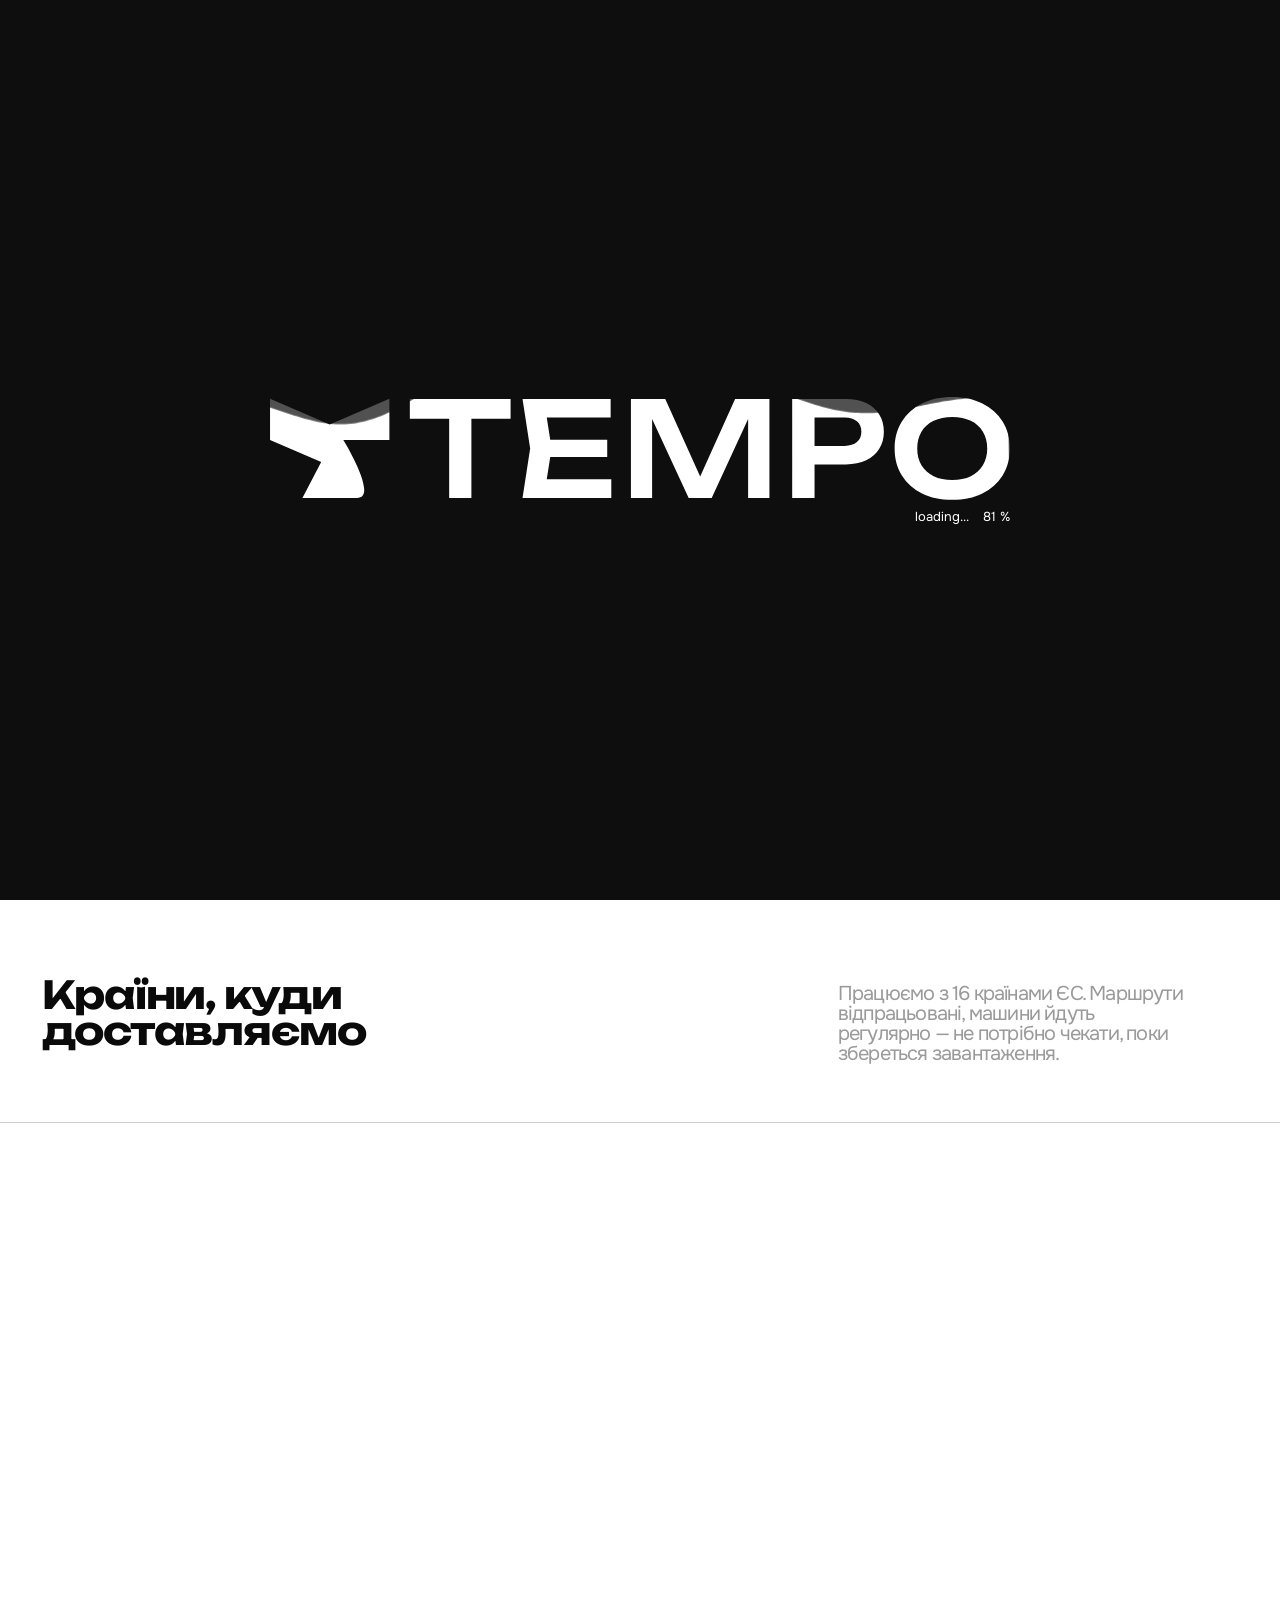
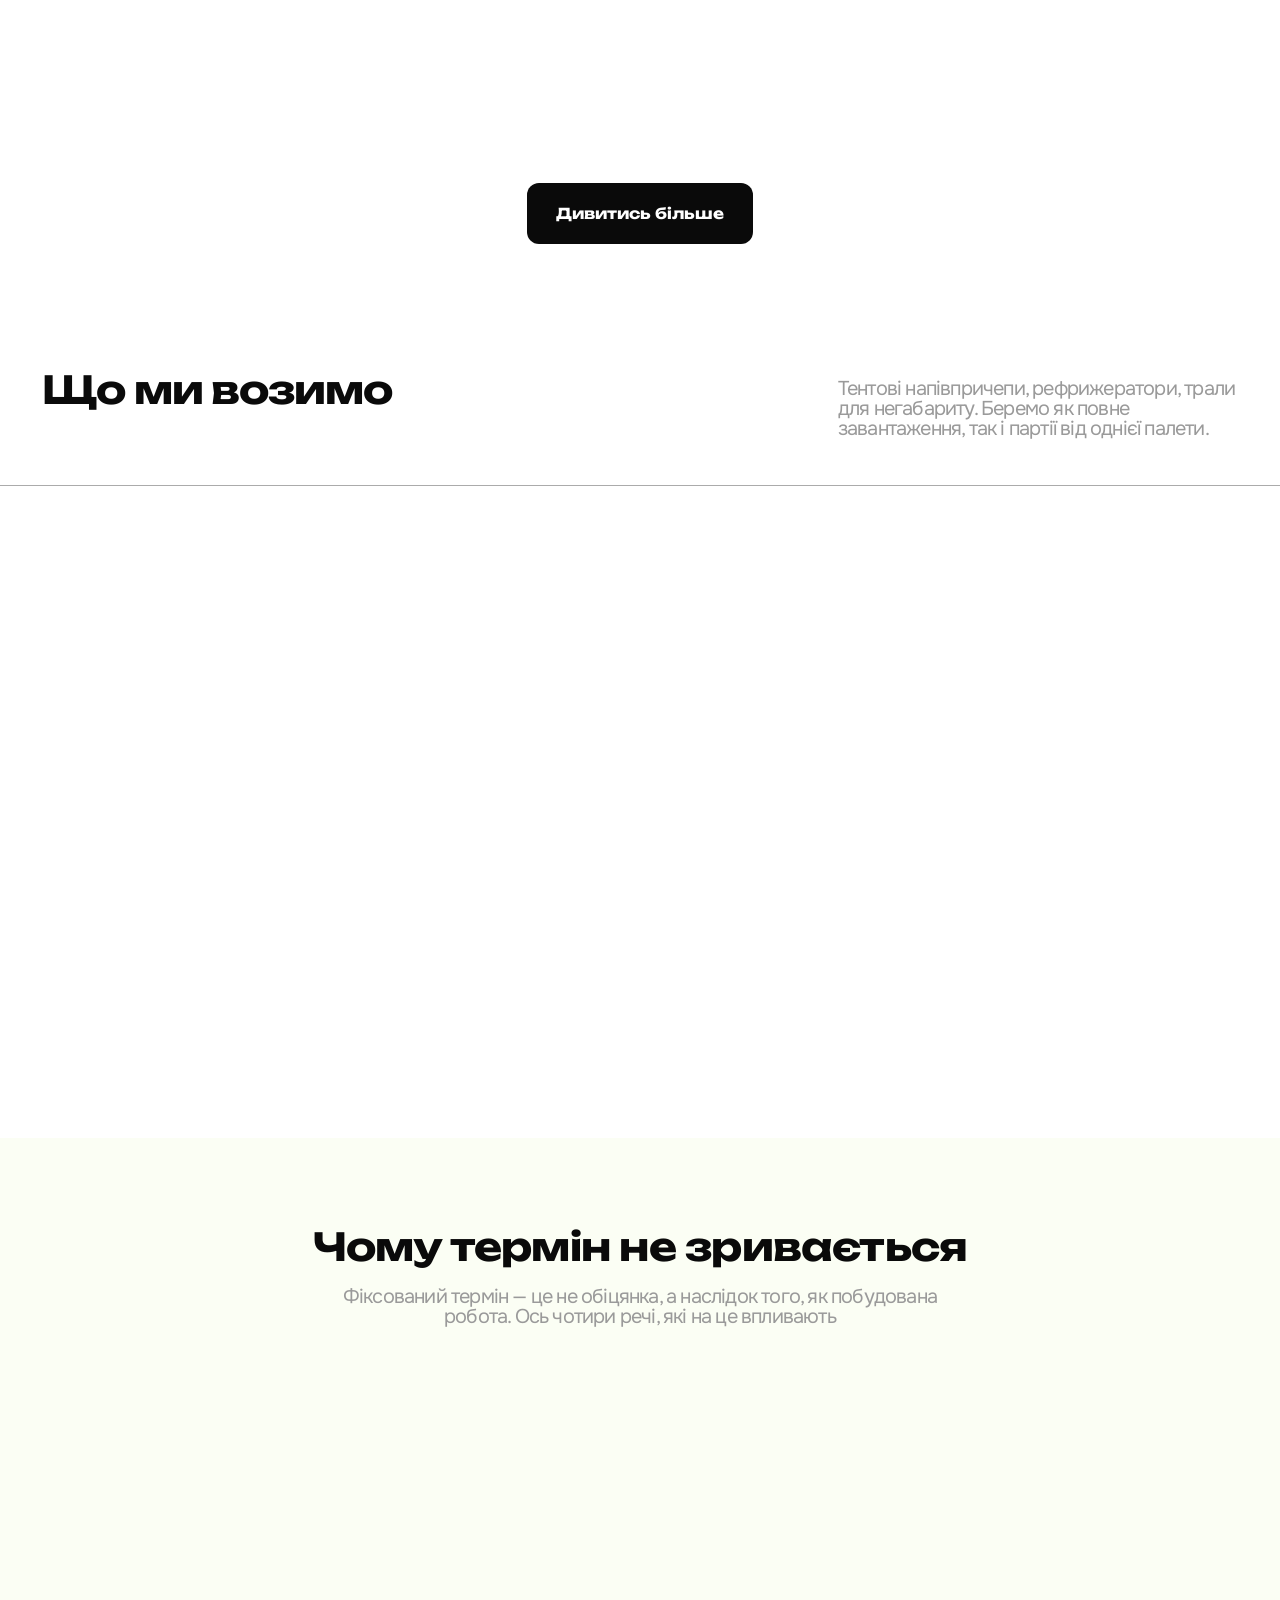
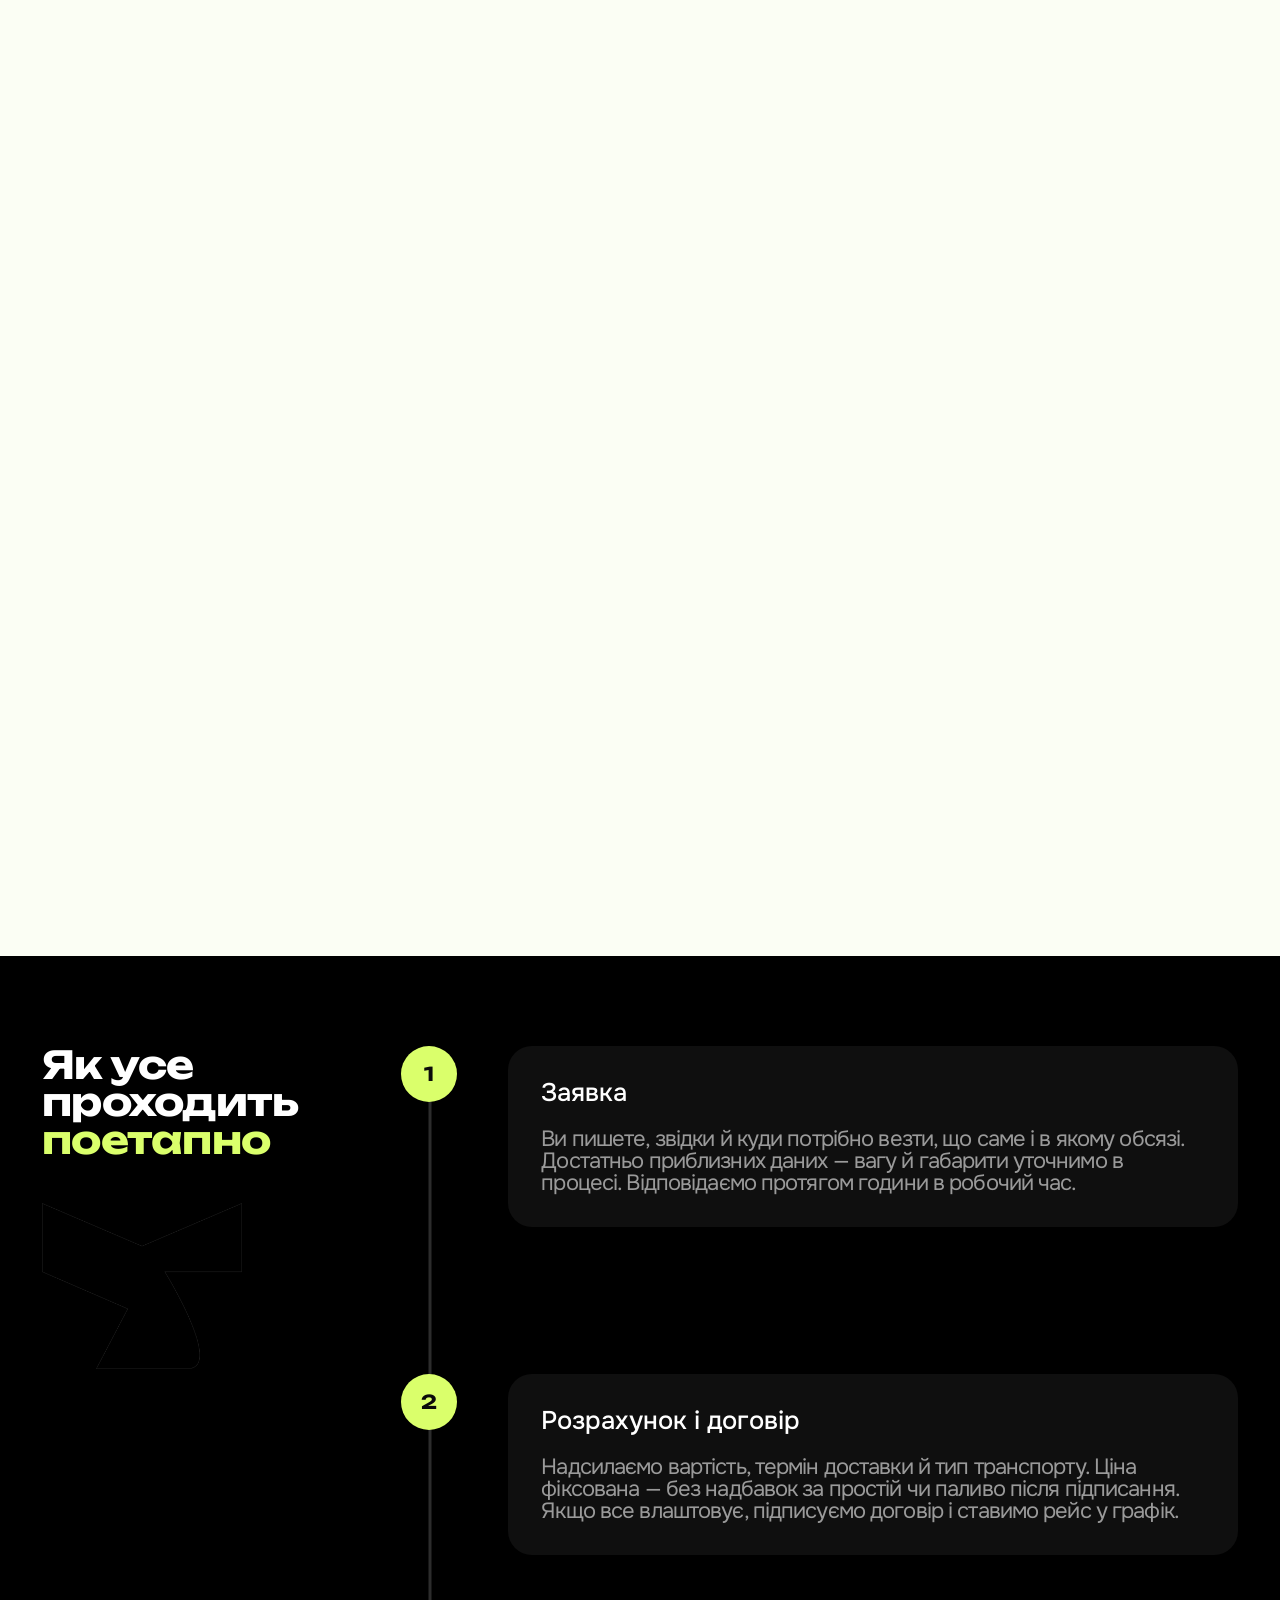
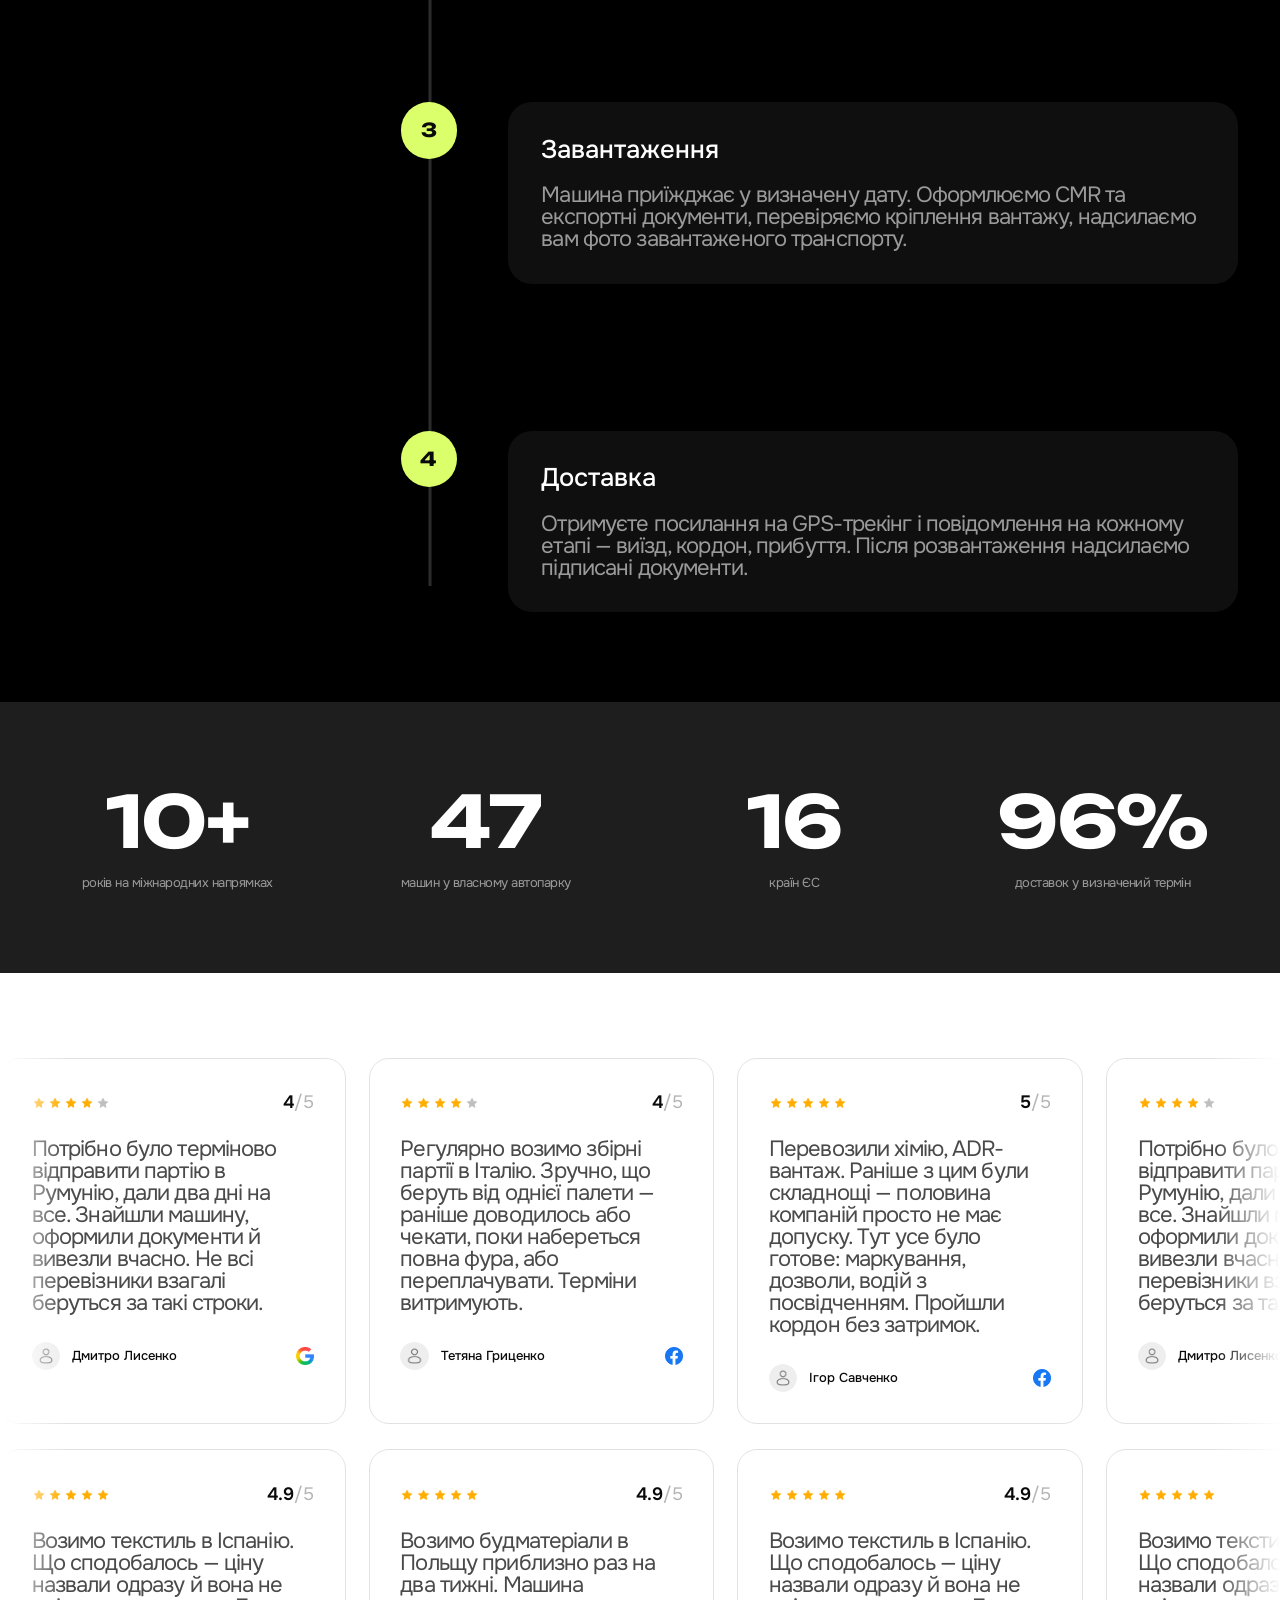
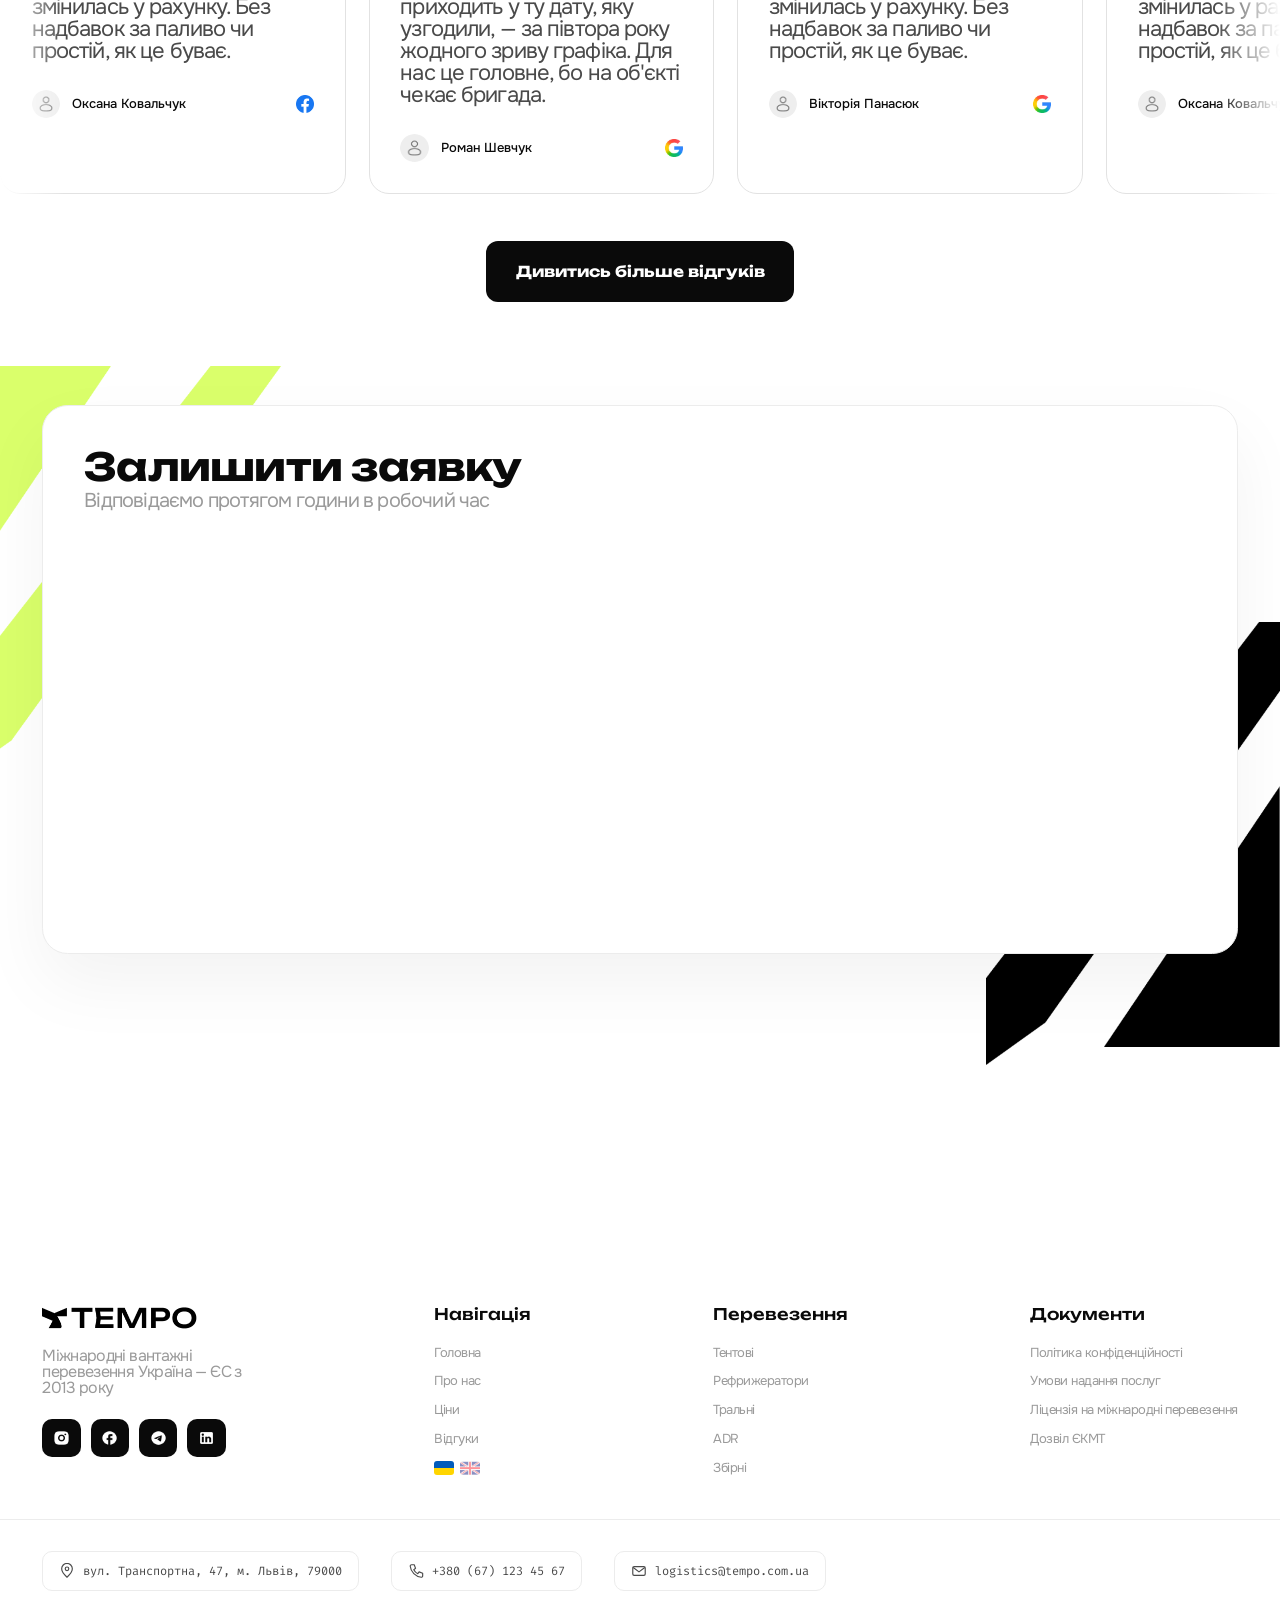
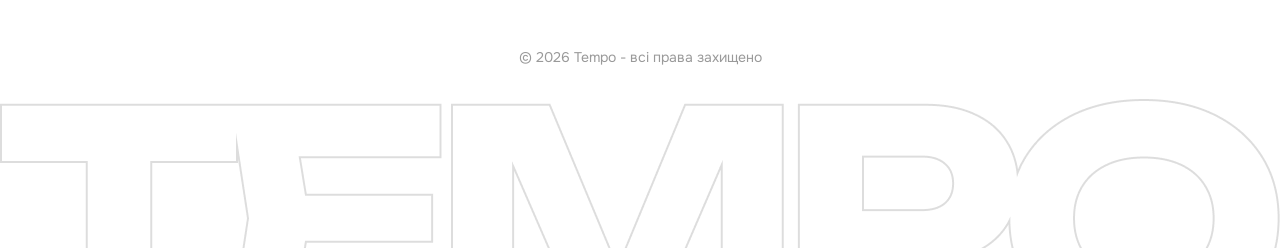
<file: index.html>
<!DOCTYPE html>
<html lang="uk">
<head>
  <meta charset="UTF-8">
  <meta name="viewport" content="width=device-width, initial-scale=1.0">
  <title>Tempo — Доставка вантажів з України в країни ЄС</title>

  <style>
    html.is-preloading { overflow: hidden; }
    html:not(.is-preloading) .preloader { display: none; }
    .preloader { position: fixed; inset: 0; z-index: 999; display: flex; align-items: center; justify-content: center; background: #0E0E0E; }
  </style>
  <script>
    // Синхронно, ДО першого пофарбування body: прелоадер показується на
    // КОЖЕН вхід/перезавантаження сайту, ОКРІМ переходу з іншої сторінки
    // сайту по внутрішньому лінку (навігація, перемикач мови) — js/main.js
    // (клік-хендлер initInternalLinkSkip) перед таким переходом виставляє
    // прапорець tempoSkipPreloader в sessionStorage; тут він одноразово
    // читається й одразу видаляється, щоб не вплинути на наступне
    // перезавантаження. Клас is-preloading додається лише коли прапорця
    // немає — саме він визначає, чи взагалі показувати прелоадер (і тут,
    // і далі в js/main.js: initPreloader читає той самий клас).
    (function () {
      try {
        if (sessionStorage.getItem('tempoSkipPreloader') === '1') {
          sessionStorage.removeItem('tempoSkipPreloader');
        } else {
          document.documentElement.classList.add('is-preloading');
        }
      } catch (e) {
        document.documentElement.classList.add('is-preloading');
      }
    })();
  </script>

  <link rel="icon" type="image/png" href="assets/img/favicon.png">
  <link rel="preconnect" href="https://fonts.googleapis.com">
  <link rel="preconnect" href="https://fonts.gstatic.com" crossorigin>
  <link href="https://fonts.googleapis.com/css2?family=Unbounded:wght@400;500;600;700;800&family=Onest:wght@400;500;600;700&family=Fira+Code:wght@400;500;600&display=swap" rel="stylesheet">

  <link rel="stylesheet" href="css/style.css">
</head>
<body>

  <div class="preloader" aria-hidden="true">
    <div class="preloader__inner">
      <div class="preloader__logo"><canvas class="preloader__canvas"></canvas></div>
      <p class="preloader__counter">loading... <span>0</span> %</p>
    </div>
  </div>

  <header class="header">
    <div class="container header__inner">
      <a href="index.html" class="logo">
        <span class="logo__icon" aria-hidden="true"></span>
        <span>TEMPO</span>
      </a>

      <nav class="nav">
        <ul class="nav__list">
          <li><a href="index.html" class="nav__link is-active">Головна</a></li>
          <li><a href="about.html" class="nav__link">Про нас</a></li>
          <li><a href="prices.html" class="nav__link">Ціни</a></li>
          <li><a href="reviews.html" class="nav__link">Відгуки</a></li>
        </ul>

        <div class="lang-switch">
          <button class="lang-switch__btn" type="button" aria-expanded="false" aria-haspopup="true">
            <span class="lang-switch__flag" aria-hidden="true">
              <svg width="20" height="14" viewBox="0 0 20 14" xmlns="http://www.w3.org/2000/svg">
                <rect width="20" height="7" fill="#005BBB"/>
                <rect y="7" width="20" height="7" fill="#FFD500"/>
              </svg>
            </span>
            <svg class="lang-switch__chevron" width="10" height="6" viewBox="0 0 10 6" fill="none" xmlns="http://www.w3.org/2000/svg">
              <path d="M1 1L5 5L9 1" stroke="currentColor" stroke-width="1.5" stroke-linecap="round" stroke-linejoin="round"/>
            </svg>
          </button>
          <ul class="lang-switch__menu">
            <li><a href="en/index.html" class="lang-switch__option"><img src="assets/img/uk-flag.png" alt="" class="lang-switch__option-flag">English</a></li>
          </ul>
        </div>
      </nav>

      <a href="tel:+380011234567" class="phone">
        <svg width="18" height="18" viewBox="0 0 18 18" fill="none" xmlns="http://www.w3.org/2000/svg">
          <path d="M4 2h3l1.5 4-2 1.5a10 10 0 0 0 4.5 4.5l1.5-2 4 1.5v3a1.5 1.5 0 0 1-1.6 1.5A14 14 0 0 1 2.5 3.6 1.5 1.5 0 0 1 4 2Z" stroke="currentColor" stroke-width="1.3" stroke-linejoin="round"/>
        </svg>
        +380 (01) 123 45 67
      </a>

      <button class="nav-toggle" type="button" id="navToggle" aria-label="Меню" aria-expanded="false" aria-controls="mobileNav">
        <span></span><span></span><span></span>
      </button>
    </div>

    <div class="mobile-nav" id="mobileNav">
      <ul class="mobile-nav__list">
        <li><a href="index.html" class="is-active">Головна</a></li>
        <li><a href="about.html">Про нас</a></li>
        <li><a href="prices.html">Ціни</a></li>
        <li><a href="reviews.html">Відгуки</a></li>
      </ul>
    </div>
  </header>

  <main>
    <section class="hero" data-header-theme="dark">
      <video class="hero__video" muted loop playsinline preload="auto" id="heroVideo">
        <source src="assets/video/main-video.mp4" type="video/mp4">
      </video>
      <div class="hero__overlay"></div>

      <div class="container hero__inner">
        <div class="hero__content">
          <h1 class="hero__title">Доставка вантажів з&nbsp;України в&nbsp;країни ЄС за&nbsp;фіксований термін</h1>
          <p class="hero__subtitle subheading">Власний автопарк, GPS-трекінг, митне оформлення. Ви знаєте точну дату розвантаження ще до&nbsp;виїзду машини.</p>
          <a href="#contact" class="btn btn--primary">Отримати прорахунок</a>
        </div>
      </div>

      <div class="hero__progress" aria-hidden="true">
        <div class="hero__progress-fill" id="videoProgress"></div>
      </div>
    </section>

    <section class="countries" data-header-theme="light">
      <div class="container countries__header">
        <h2 class="countries__title" data-anim="wipe">Країни, куди<br>доставляємо</h2>
        <p class="countries__desc subheading" data-anim="wipe">Працюємо з&nbsp;16 країнами ЄС. Маршрути відпрацьовані, машини йдуть регулярно — не&nbsp;потрібно чекати, поки збереться завантаження.</p>
      </div>

      <div class="countries__grid" data-anim="stagger">
        <div class="country-card">
          <img src="assets/img/germany.png" alt="Німеччина" class="country-card__flag">
          <div class="country-card__overlay">
            <div class="country-card__overlay-inner">
              <div class="country-card__info">
              <div class="country-card__top">
                <span class="country-card__label">Термін доставки:</span>
                <span class="country-card__days">3–5 днів</span>
              </div>
              <ul class="country-card__cities">
                <li>Берлін</li><li>Гамбург</li><li>Мюнхен</li><li>Кельн</li><li>Франкфурт</li><li>Штутгарт</li>
              </ul>
            </div>
            <h3 class="country-card__name">Німеччина</h3>
            </div>
          </div>
        </div>

        <div class="country-card">
          <img src="assets/img/france.png" alt="Франція" class="country-card__flag">
          <div class="country-card__overlay">
            <div class="country-card__overlay-inner">
              <div class="country-card__info">
              <div class="country-card__top">
                <span class="country-card__label">Термін доставки:</span>
                <span class="country-card__days">6–8 днів</span>
              </div>
              <ul class="country-card__cities">
                <li>Париж</li><li>Ліон</li><li>Марсель</li><li>Тулуза</li><li>Ніцца</li><li>Нант</li><li>Страсбур</li>
              </ul>
            </div>
            <h3 class="country-card__name">Франція</h3>
            </div>
          </div>
        </div>

        <div class="country-card">
          <img src="assets/img/italy.png" alt="Італія" class="country-card__flag">
          <div class="country-card__overlay">
            <div class="country-card__overlay-inner">
              <div class="country-card__info">
              <div class="country-card__top">
                <span class="country-card__label">Термін доставки:</span>
                <span class="country-card__days">5–7 днів</span>
              </div>
              <ul class="country-card__cities">
                <li>Мілан</li><li>Рим</li><li>Турин</li><li>Болонья</li><li>Верона</li><li>Неаполь</li><li>Флоренція</li>
              </ul>
            </div>
            <h3 class="country-card__name">Італія</h3>
            </div>
          </div>
        </div>

        <div class="country-card">
          <img src="assets/img/hungary.png" alt="Угорщина" class="country-card__flag">
          <div class="country-card__overlay">
            <div class="country-card__overlay-inner">
              <div class="country-card__info">
              <div class="country-card__top">
                <span class="country-card__label">Термін доставки:</span>
                <span class="country-card__days">2–3 дні</span>
              </div>
              <ul class="country-card__cities">
                <li>Будапешт</li><li>Дебрецен</li><li>Сегед</li><li>Мішкольц</li><li>Дьйор</li><li>Печ</li>
              </ul>
            </div>
            <h3 class="country-card__name">Угорщина</h3>
            </div>
          </div>
        </div>

        <div class="country-card">
          <img src="assets/img/switzland.png" alt="Швейцарія" class="country-card__flag">
          <div class="country-card__overlay">
            <div class="country-card__overlay-inner">
              <div class="country-card__info">
              <div class="country-card__top">
                <span class="country-card__label">Термін доставки:</span>
                <span class="country-card__days">5–7 днів</span>
              </div>
              <ul class="country-card__cities">
                <li>Цюрих</li><li>Женева</li><li>Базель</li><li>Берн</li><li>Лозанна</li><li>Люцерн</li>
              </ul>
            </div>
            <h3 class="country-card__name">Швейцарія</h3>
            </div>
          </div>
        </div>

        <div class="country-card">
          <img src="assets/img/spain.png" alt="Іспанія" class="country-card__flag">
          <div class="country-card__overlay">
            <div class="country-card__overlay-inner">
              <div class="country-card__info">
              <div class="country-card__top">
                <span class="country-card__label">Термін доставки:</span>
                <span class="country-card__days">8–10 днів</span>
              </div>
              <ul class="country-card__cities">
                <li>Мадрид</li><li>Барселона</li><li>Валенсія</li><li>Сарагоса</li><li>Севілья</li><li>Більбао</li>
              </ul>
            </div>
            <h3 class="country-card__name">Іспанія</h3>
            </div>
          </div>
        </div>

        <div class="country-card">
          <img src="assets/img/poland.png" alt="Польща" class="country-card__flag">
          <div class="country-card__overlay">
            <div class="country-card__overlay-inner">
              <div class="country-card__info">
              <div class="country-card__top">
                <span class="country-card__label">Термін доставки:</span>
                <span class="country-card__days">2–3 дні</span>
              </div>
              <ul class="country-card__cities">
                <li>Варшава</li><li>Краків</li><li>Вроцлав</li><li>Познань</li><li>Гданськ</li><li>Лодзь</li><li>Катовіце</li>
              </ul>
            </div>
            <h3 class="country-card__name">Польща</h3>
            </div>
          </div>
        </div>

        <div class="country-card">
          <img src="assets/img/romania.png" alt="Румунія" class="country-card__flag">
          <div class="country-card__overlay">
            <div class="country-card__overlay-inner">
              <div class="country-card__info">
              <div class="country-card__top">
                <span class="country-card__label">Термін доставки:</span>
                <span class="country-card__days">3–4 дні</span>
              </div>
              <ul class="country-card__cities">
                <li>Бухарест</li><li>Клуж-Напока</li><li>Тімішоара</li><li>Ясси</li><li>Констанца</li><li>Брашов</li>
              </ul>
            </div>
            <h3 class="country-card__name">Румунія</h3>
            </div>
          </div>
        </div>
      </div>

      <div class="countries__footer">
        <button type="button" class="btn btn--dark" id="countriesLoadMoreBtn" data-label-collapsed="Дивитись більше" data-label-expanded="Показати менше">Дивитись більше</button>
      </div>
    </section>

    <section class="carry" data-header-theme="light">
      <div class="container carry__header">
        <h2 class="carry__title" data-anim="wipe">Що ми возимо</h2>
        <p class="carry__desc subheading" data-anim="wipe">Тентові напівпричепи, рефрижератори, трали для&nbsp;негабариту. Беремо як&nbsp;повне завантаження, так і&nbsp;партії від&nbsp;однієї палети.</p>
      </div>

      <div class="accordion" data-anim="stagger">
        <div class="accordion-item">
          <button class="accordion-item__header" type="button" aria-expanded="false">
            <h3 class="accordion-item__title">Стандартні вантажі</h3>
            <p class="accordion-item__preview">тентові напівпричепи, 20-22 т, 86-92 м³</p>
            <span class="accordion-item__icon" aria-hidden="true">
              <svg width="20" height="20" viewBox="0 0 20 20" fill="none" xmlns="http://www.w3.org/2000/svg">
                <path d="M3 10H17M17 10L11 4M17 10L11 16" stroke="currentColor" stroke-width="1.4" stroke-linecap="round" stroke-linejoin="round"/>
              </svg>
            </span>
          </button>
          <div class="accordion-item__panel">
            <div class="accordion-item__panel-inner">
              <div class="accordion-item__content">
                <p>Тентовий напівпричіп 20–22 т, 86–92 м³, 33 європалети. Завантаження зверху, збоку або ззаду — знімається тент і стійки, тому заходить довгомір і техніка на палетах. Возимо будматеріали, меблі, побутову техніку, пакований товар, комплектуючі. Кріплення ременями й кутниками входить у ціну, антиковзні мати за потреби. Стандартний напрямок Польща–Німеччина — 2–5 днів.</p>
              </div>
            </div>
          </div>
        </div>

        <div class="accordion-item">
          <button class="accordion-item__header" type="button" aria-expanded="false">
            <h3 class="accordion-item__title">Продукти й&nbsp;ліки</h3>
            <p class="accordion-item__preview">рефрижератори, режим від -20°C до +25°C</p>
            <span class="accordion-item__icon" aria-hidden="true">
              <svg width="20" height="20" viewBox="0 0 20 20" fill="none" xmlns="http://www.w3.org/2000/svg">
                <path d="M3 10H17M17 10L11 4M17 10L11 16" stroke="currentColor" stroke-width="1.4" stroke-linecap="round" stroke-linejoin="round"/>
              </svg>
            </span>
          </button>
          <div class="accordion-item__panel">
            <div class="accordion-item__panel-inner">
              <div class="accordion-item__content">
                <p>Рефрижератори 18–20 т, 76–82 м³, режим від -20°C до +25°C. Кожна машина з реєстратором температури: клієнт отримує звіт із датчиків після рейсу, не зі слів водія. Заморожені продукти, охолоджені, кондитерка, напої, фармацевтика, косметика. Мультитемпературні перегородки для двох режимів в одній машині. Холодильник працює й у черзі на кордоні — рахуємо це в собівартість рейсу, а не виставляємо потім окремим рахунком.</p>
              </div>
            </div>
          </div>
        </div>

        <div class="accordion-item">
          <button class="accordion-item__header" type="button" aria-expanded="false">
            <h3 class="accordion-item__title">Обладнання й&nbsp;негабарит</h3>
            <p class="accordion-item__preview">низькорамні трали</p>
            <span class="accordion-item__icon" aria-hidden="true">
              <svg width="20" height="20" viewBox="0 0 20 20" fill="none" xmlns="http://www.w3.org/2000/svg">
                <path d="M3 10H17M17 10L11 4M17 10L11 16" stroke="currentColor" stroke-width="1.4" stroke-linecap="round" stroke-linejoin="round"/>
              </svg>
            </span>
          </button>
          <div class="accordion-item__panel">
            <div class="accordion-item__panel-inner">
              <div class="accordion-item__content">
                <p>Низькорамні трали до 40 т. Висота до 4,3 м, ширина до 3,5 м, довжина до 24 м. Верстати, будівельна й сільгосптехніка, генератори, металоконструкції, трансформатори. Дозволи оформлюємо самі: в середньому 3–5 робочих днів на маршрут через 2–3 країни. Маршрут прокладаємо під конкретний габарит — перевіряємо мости, тунелі й розвʼязки заздалегідь, а не за фактом на дорозі.</p>
              </div>
            </div>
          </div>
        </div>

        <div class="accordion-item">
          <button class="accordion-item__header" type="button" aria-expanded="false">
            <h3 class="accordion-item__title">Небезпечні вантажі</h3>
            <p class="accordion-item__preview">ADR-дозволи, підготовлені водії</p>
            <span class="accordion-item__icon" aria-hidden="true">
              <svg width="20" height="20" viewBox="0 0 20 20" fill="none" xmlns="http://www.w3.org/2000/svg">
                <path d="M3 10H17M17 10L11 4M17 10L11 16" stroke="currentColor" stroke-width="1.4" stroke-linecap="round" stroke-linejoin="round"/>
              </svg>
            </span>
          </button>
          <div class="accordion-item__panel">
            <div class="accordion-item__panel-inner">
              <div class="accordion-item__content">
                <p>ADR-допуск із 2019 року. Цистерни 25–30 м³ і тентові напівпричепи під пакований ADR. Класи 2, 3, 4, 5, 6, 8, 9. Водії з ADR-свідоцтвами, у штаті радник з безпеки перевезень (DGSA), машини з комплектом аварійного спорядження. Документи ADR і аварійні картки готуємо ми. Клієнт надає паспорт безпеки — решту оформлення на нашому боці.</p>
              </div>
            </div>
          </div>
        </div>

        <div class="accordion-item">
          <button class="accordion-item__header" type="button" aria-expanded="false">
            <h3 class="accordion-item__title">Малі партії</h3>
            <p class="accordion-item__preview">збірні вантажі від однієї палети</p>
            <span class="accordion-item__icon" aria-hidden="true">
              <svg width="20" height="20" viewBox="0 0 20 20" fill="none" xmlns="http://www.w3.org/2000/svg">
                <path d="M3 10H17M17 10L11 4M17 10L11 16" stroke="currentColor" stroke-width="1.4" stroke-linecap="round" stroke-linejoin="round"/>
              </svg>
            </span>
          </button>
          <div class="accordion-item__panel">
            <div class="accordion-item__panel-inner">
              <div class="accordion-item__content">
                <p>Збірні вантажі від однієї європалети. Платите тільки за зайняте місце: €80–150 за палету до 800 кг або €50–90 за кубометр. Не чекаєте, поки набереться машина — маршрути на Польщу, Німеччину, Чехію йдуть за розкладом щотижня. Термін довший за окрему машину на 1–3 дні через довантаження й розвантаження по дорозі.</p>
              </div>
            </div>
          </div>
        </div>
      </div>
    </section>

    <section class="why" data-header-theme="light">
      <div class="container why__header">
        <h2 class="why__title" data-anim="wipe">Чому термін не&nbsp;зривається</h2>
        <p class="why__desc subheading" data-anim="wipe">Фіксований термін — це&nbsp;не&nbsp;обіцянка, а&nbsp;наслідок того, як&nbsp;побудована робота. Ось чотири речі, які на&nbsp;це&nbsp;впливають</p>
      </div>

      <div class="why__list">
        <div class="container" data-anim="stagger">
          <div class="why-item">
            <span class="why-item__line" aria-hidden="true"></span>
            <span class="why-item__number">01</span>
            <div class="why-item__body">
              <h3 class="why-item__title">Власний автопарк, без&nbsp;субпідрядників</h3>
              <p class="why-item__desc text-body">Ми не передаємо ваш вантаж іншому перевізнику посеред маршруту. Машина, яка забрала вантаж у вас, довозить його до точки розвантаження. Це означає, що термін залежить від нашого графіка, а не від того, коли субпідрядник знайде вільне авто.</p>
            </div>
          </div>

          <div class="why-item">
            <span class="why-item__line" aria-hidden="true"></span>
            <span class="why-item__number">02</span>
            <div class="why-item__body">
              <h3 class="why-item__title">Водії в&nbsp;штаті</h3>
              <p class="why-item__desc text-body">Наші водії працюють у компанії постійно, а не залучаються під конкретний рейс. Вони знають маршрути, знають вимоги на кордонах і не зникають на звʼязку. Ми плануємо графік наперед, тому машина виїжджає в узгоджену дату, а не коли знайдеться вільний водій.</p>
            </div>
          </div>

          <div class="why-item">
            <span class="why-item__line" aria-hidden="true"></span>
            <span class="why-item__number">03</span>
            <div class="why-item__body">
              <h3 class="why-item__title">Документи оформлюємо самі</h3>
              <p class="why-item__desc text-body">Найчастіша причина затримки на кордоні — помилка в документах. Ми готуємо CMR, інвойси, експортні декларації та ADR-документацію на своєму боці й перевіряємо перед виїздом. Вантаж не стоїть на митниці через неправильно заповнений папір.</p>
            </div>
          </div>

          <div class="why-item">
            <span class="why-item__line" aria-hidden="true"></span>
            <span class="why-item__number">04</span>
            <div class="why-item__body">
              <h3 class="why-item__title">GPS-моніторинг у&nbsp;реальному часі</h3>
              <p class="why-item__desc text-body">Ви бачите, де машина, без дзвінків і уточнень. Якщо на маршруті виникає затримка — черга на кордоні, погода, ремонт дороги — ви дізнаєтесь про це одразу, а не за фактом. Це дає час попередити свого отримувача заздалегідь.</p>
            </div>
          </div>
        </div>
      </div>
    </section>

    <section class="steps" data-header-theme="dark">
      <div class="container steps__inner">
        <div class="steps__aside">
          <h2 class="steps__title">Як&nbsp;усе<br>проходить<br><span class="steps__title-accent">поетапно</span></h2>
          <img src="assets/img/tempo-logo-stroke-only.png" alt="" class="steps__watermark" aria-hidden="true">
        </div>

        <div class="steps__timeline">
          <div class="steps__track" aria-hidden="true">
            <div class="steps__track-fill" id="stepsTrackFill"></div>
          </div>

          <ol class="steps__list">
            <li class="steps__item">
              <span class="steps__circle">1</span>
              <div class="steps__card">
                <h3 class="steps__card-title">Заявка</h3>
                <p class="steps__card-desc text-body">Ви пишете, звідки й куди потрібно везти, що саме і в якому обсязі. Достатньо приблизних даних — вагу й габарити уточнимо в процесі. Відповідаємо протягом години в робочий час.</p>
              </div>
            </li>

            <li class="steps__item">
              <span class="steps__circle">2</span>
              <div class="steps__card">
                <h3 class="steps__card-title">Розрахунок і&nbsp;договір</h3>
                <p class="steps__card-desc text-body">Надсилаємо вартість, термін доставки й тип транспорту. Ціна фіксована — без надбавок за простій чи паливо після підписання. Якщо все влаштовує, підписуємо договір і ставимо рейс у графік.</p>
              </div>
            </li>

            <li class="steps__item">
              <span class="steps__circle">3</span>
              <div class="steps__card">
                <h3 class="steps__card-title">Завантаження</h3>
                <p class="steps__card-desc text-body">Машина приїжджає у визначену дату. Оформлюємо CMR та експортні документи, перевіряємо кріплення вантажу, надсилаємо вам фото завантаженого транспорту.</p>
              </div>
            </li>

            <li class="steps__item">
              <span class="steps__circle">4</span>
              <div class="steps__card">
                <h3 class="steps__card-title">Доставка</h3>
                <p class="steps__card-desc text-body">Отримуєте посилання на GPS-трекінг і повідомлення на кожному етапі — виїзд, кордон, прибуття. Після розвантаження надсилаємо підписані документи.</p>
              </div>
            </li>
          </ol>
        </div>
      </div>
    </section>

    <section class="achievements" data-header-theme="dark">
      <div class="container achievements__grid">
        <div class="achievement">
          <span class="achievement__number" data-target="10" data-suffix="+">0+</span>
          <p class="achievement__label">років на міжнародних напрямках</p>
        </div>
        <div class="achievement">
          <span class="achievement__number" data-target="48" data-suffix="">0</span>
          <p class="achievement__label">машин у власному автопарку</p>
        </div>
        <div class="achievement">
          <span class="achievement__number" data-target="16" data-suffix="">0</span>
          <p class="achievement__label">країн ЄС</p>
        </div>
        <div class="achievement">
          <span class="achievement__number" data-target="97" data-suffix="%">0%</span>
          <p class="achievement__label">доставок у визначений термін</p>
        </div>
      </div>
    </section>

    <section class="reviews" data-header-theme="light">
      <div class="reviews__marquee reviews__marquee--row1">
        <div class="reviews__track">
          <div class="reviews__set">
            <article class="review-card">
              <div class="review-card__top">
                <div class="review-card__stars" aria-hidden="true">
                  <img src="assets/img/star-yellow.png" alt="" class="star-icon"><img src="assets/img/star-yellow.png" alt="" class="star-icon"><img src="assets/img/star-yellow.png" alt="" class="star-icon"><img src="assets/img/star-yellow.png" alt="" class="star-icon"><img src="assets/img/star-grey.png" alt="" class="star-icon">
                </div>
                <span class="review-card__score">4<span class="review-card__score-max">/5</span></span>
              </div>
              <p class="review-card__text text-body">Потрібно було терміново відправити партію в Румунію, дали два дні на все. Знайшли машину, оформили документи й вивезли вчасно. Не всі перевізники взагалі беруться за такі строки.</p>
              <div class="review-card__footer">
                <img src="assets/img/user-icon.png" alt="" class="review-card__avatar">
                <span class="review-card__name">Дмитро Лисенко</span>
                <img src="assets/img/google-logo.png" alt="Google" class="review-card__platform">
              </div>
            </article>

            <article class="review-card">
              <div class="review-card__top">
                <div class="review-card__stars" aria-hidden="true">
                  <img src="assets/img/star-yellow.png" alt="" class="star-icon"><img src="assets/img/star-yellow.png" alt="" class="star-icon"><img src="assets/img/star-yellow.png" alt="" class="star-icon"><img src="assets/img/star-yellow.png" alt="" class="star-icon"><img src="assets/img/star-grey.png" alt="" class="star-icon">
                </div>
                <span class="review-card__score">4<span class="review-card__score-max">/5</span></span>
              </div>
              <p class="review-card__text text-body">Регулярно возимо збірні партії в Італію. Зручно, що беруть від однієї палети — раніше доводилось або чекати, поки набереться повна фура, або переплачувати. Терміни витримують.</p>
              <div class="review-card__footer">
                <img src="assets/img/user-icon.png" alt="" class="review-card__avatar">
                <span class="review-card__name">Тетяна Гриценко</span>
                <img src="assets/img/logos_facebook.png" alt="Facebook" class="review-card__platform">
              </div>
            </article>

            <article class="review-card">
              <div class="review-card__top">
                <div class="review-card__stars" aria-hidden="true">
                  <img src="assets/img/star-yellow.png" alt="" class="star-icon"><img src="assets/img/star-yellow.png" alt="" class="star-icon"><img src="assets/img/star-yellow.png" alt="" class="star-icon"><img src="assets/img/star-yellow.png" alt="" class="star-icon"><img src="assets/img/star-yellow.png" alt="" class="star-icon">
                </div>
                <span class="review-card__score">5<span class="review-card__score-max">/5</span></span>
              </div>
              <p class="review-card__text text-body">Перевозили хімію, ADR-вантаж. Раніше з цим були складнощі — половина компаній просто не має допуску. Тут усе було готове: маркування, дозволи, водій з посвідченням. Пройшли кордон без затримок.</p>
              <div class="review-card__footer">
                <img src="assets/img/user-icon.png" alt="" class="review-card__avatar">
                <span class="review-card__name">Ігор Савченко</span>
                <img src="assets/img/logos_facebook.png" alt="Facebook" class="review-card__platform">
              </div>
            </article>

            <article class="review-card review-card--mobile-extra">
              <div class="review-card__top">
                <div class="review-card__stars" aria-hidden="true">
                  <img src="assets/img/star-yellow.png" alt="" class="star-icon"><img src="assets/img/star-yellow.png" alt="" class="star-icon"><img src="assets/img/star-yellow.png" alt="" class="star-icon"><img src="assets/img/star-yellow.png" alt="" class="star-icon"><img src="assets/img/star-yellow.png" alt="" class="star-icon">
                </div>
                <span class="review-card__score">4.9<span class="review-card__score-max">/5</span></span>
              </div>
              <p class="review-card__text text-body">Возимо текстиль в Іспанію. Що сподобалось — ціну назвали одразу й вона не змінилась у рахунку. Без надбавок за паливо чи простій, як це буває.</p>
              <div class="review-card__footer">
                <img src="assets/img/user-icon.png" alt="" class="review-card__avatar">
                <span class="review-card__name">Оксана Ковальчук</span>
                <img src="assets/img/logos_facebook.png" alt="Facebook" class="review-card__platform">
              </div>
            </article>

            <article class="review-card review-card--mobile-extra">
              <div class="review-card__top">
                <div class="review-card__stars" aria-hidden="true">
                  <img src="assets/img/star-yellow.png" alt="" class="star-icon"><img src="assets/img/star-yellow.png" alt="" class="star-icon"><img src="assets/img/star-yellow.png" alt="" class="star-icon"><img src="assets/img/star-yellow.png" alt="" class="star-icon"><img src="assets/img/star-yellow.png" alt="" class="star-icon">
                </div>
                <span class="review-card__score">4.9<span class="review-card__score-max">/5</span></span>
              </div>
              <p class="review-card__text text-body">Возимо будматеріали в Польщу приблизно раз на два тижні. Машина приходить у ту дату, яку узгодили, — за півтора року жодного зриву графіка. Для нас це головне, бо на об'єкті чекає бригада.</p>
              <div class="review-card__footer">
                <img src="assets/img/user-icon.png" alt="" class="review-card__avatar">
                <span class="review-card__name">Роман Шевчук</span>
                <img src="assets/img/google-logo.png" alt="Google" class="review-card__platform">
              </div>
            </article>

            <article class="review-card review-card--mobile-extra">
              <div class="review-card__top">
                <div class="review-card__stars" aria-hidden="true">
                  <img src="assets/img/star-yellow.png" alt="" class="star-icon"><img src="assets/img/star-yellow.png" alt="" class="star-icon"><img src="assets/img/star-yellow.png" alt="" class="star-icon"><img src="assets/img/star-yellow.png" alt="" class="star-icon"><img src="assets/img/star-yellow.png" alt="" class="star-icon">
                </div>
                <span class="review-card__score">4.9<span class="review-card__score-max">/5</span></span>
              </div>
              <p class="review-card__text text-body">Возимо текстиль в Іспанію. Що сподобалось — ціну назвали одразу й вона не змінилась у рахунку. Без надбавок за паливо чи простій, як це буває.</p>
              <div class="review-card__footer">
                <img src="assets/img/user-icon.png" alt="" class="review-card__avatar">
                <span class="review-card__name">Вікторія Панасюк</span>
                <img src="assets/img/google-logo.png" alt="Google" class="review-card__platform">
              </div>
            </article>
          </div>

          <div class="reviews__set" aria-hidden="true">
            <article class="review-card">
              <div class="review-card__top">
                <div class="review-card__stars" aria-hidden="true">
                  <img src="assets/img/star-yellow.png" alt="" class="star-icon"><img src="assets/img/star-yellow.png" alt="" class="star-icon"><img src="assets/img/star-yellow.png" alt="" class="star-icon"><img src="assets/img/star-yellow.png" alt="" class="star-icon"><img src="assets/img/star-grey.png" alt="" class="star-icon">
                </div>
                <span class="review-card__score">4<span class="review-card__score-max">/5</span></span>
              </div>
              <p class="review-card__text text-body">Потрібно було терміново відправити партію в Румунію, дали два дні на все. Знайшли машину, оформили документи й вивезли вчасно. Не всі перевізники взагалі беруться за такі строки.</p>
              <div class="review-card__footer">
                <img src="assets/img/user-icon.png" alt="" class="review-card__avatar">
                <span class="review-card__name">Дмитро Лисенко</span>
                <img src="assets/img/google-logo.png" alt="Google" class="review-card__platform">
              </div>
            </article>

            <article class="review-card">
              <div class="review-card__top">
                <div class="review-card__stars" aria-hidden="true">
                  <img src="assets/img/star-yellow.png" alt="" class="star-icon"><img src="assets/img/star-yellow.png" alt="" class="star-icon"><img src="assets/img/star-yellow.png" alt="" class="star-icon"><img src="assets/img/star-yellow.png" alt="" class="star-icon"><img src="assets/img/star-grey.png" alt="" class="star-icon">
                </div>
                <span class="review-card__score">4<span class="review-card__score-max">/5</span></span>
              </div>
              <p class="review-card__text text-body">Регулярно возимо збірні партії в Італію. Зручно, що беруть від однієї палети — раніше доводилось або чекати, поки набереться повна фура, або переплачувати. Терміни витримують.</p>
              <div class="review-card__footer">
                <img src="assets/img/user-icon.png" alt="" class="review-card__avatar">
                <span class="review-card__name">Тетяна Гриценко</span>
                <img src="assets/img/logos_facebook.png" alt="Facebook" class="review-card__platform">
              </div>
            </article>

            <article class="review-card">
              <div class="review-card__top">
                <div class="review-card__stars" aria-hidden="true">
                  <img src="assets/img/star-yellow.png" alt="" class="star-icon"><img src="assets/img/star-yellow.png" alt="" class="star-icon"><img src="assets/img/star-yellow.png" alt="" class="star-icon"><img src="assets/img/star-yellow.png" alt="" class="star-icon"><img src="assets/img/star-yellow.png" alt="" class="star-icon">
                </div>
                <span class="review-card__score">5<span class="review-card__score-max">/5</span></span>
              </div>
              <p class="review-card__text text-body">Перевозили хімію, ADR-вантаж. Раніше з цим були складнощі — половина компаній просто не має допуску. Тут усе було готове: маркування, дозволи, водій з посвідченням. Пройшли кордон без затримок.</p>
              <div class="review-card__footer">
                <img src="assets/img/user-icon.png" alt="" class="review-card__avatar">
                <span class="review-card__name">Ігор Савченко</span>
                <img src="assets/img/logos_facebook.png" alt="Facebook" class="review-card__platform">
              </div>
            </article>
          </div>
        </div>
      </div>

      <div class="reviews__scrollbar" id="reviewsScrollbar" aria-hidden="true">
        <div class="reviews__scrollbar-fill" id="reviewsScrollbarFill"></div>
      </div>

      <div class="reviews__marquee reviews__marquee--row2">
        <div class="reviews__track">
          <div class="reviews__set">
            <article class="review-card">
              <div class="review-card__top">
                <div class="review-card__stars" aria-hidden="true">
                  <img src="assets/img/star-yellow.png" alt="" class="star-icon"><img src="assets/img/star-yellow.png" alt="" class="star-icon"><img src="assets/img/star-yellow.png" alt="" class="star-icon"><img src="assets/img/star-yellow.png" alt="" class="star-icon"><img src="assets/img/star-yellow.png" alt="" class="star-icon">
                </div>
                <span class="review-card__score">4.9<span class="review-card__score-max">/5</span></span>
              </div>
              <p class="review-card__text text-body">Возимо текстиль в Іспанію. Що сподобалось — ціну назвали одразу й вона не змінилась у рахунку. Без надбавок за паливо чи простій, як це буває.</p>
              <div class="review-card__footer">
                <img src="assets/img/user-icon.png" alt="" class="review-card__avatar">
                <span class="review-card__name">Оксана Ковальчук</span>
                <img src="assets/img/logos_facebook.png" alt="Facebook" class="review-card__platform">
              </div>
            </article>

            <article class="review-card">
              <div class="review-card__top">
                <div class="review-card__stars" aria-hidden="true">
                  <img src="assets/img/star-yellow.png" alt="" class="star-icon"><img src="assets/img/star-yellow.png" alt="" class="star-icon"><img src="assets/img/star-yellow.png" alt="" class="star-icon"><img src="assets/img/star-yellow.png" alt="" class="star-icon"><img src="assets/img/star-yellow.png" alt="" class="star-icon">
                </div>
                <span class="review-card__score">4.9<span class="review-card__score-max">/5</span></span>
              </div>
              <p class="review-card__text text-body">Возимо будматеріали в Польщу приблизно раз на два тижні. Машина приходить у ту дату, яку узгодили, — за півтора року жодного зриву графіка. Для нас це головне, бо на об'єкті чекає бригада.</p>
              <div class="review-card__footer">
                <img src="assets/img/user-icon.png" alt="" class="review-card__avatar">
                <span class="review-card__name">Роман Шевчук</span>
                <img src="assets/img/google-logo.png" alt="Google" class="review-card__platform">
              </div>
            </article>

            <article class="review-card">
              <div class="review-card__top">
                <div class="review-card__stars" aria-hidden="true">
                  <img src="assets/img/star-yellow.png" alt="" class="star-icon"><img src="assets/img/star-yellow.png" alt="" class="star-icon"><img src="assets/img/star-yellow.png" alt="" class="star-icon"><img src="assets/img/star-yellow.png" alt="" class="star-icon"><img src="assets/img/star-yellow.png" alt="" class="star-icon">
                </div>
                <span class="review-card__score">4.9<span class="review-card__score-max">/5</span></span>
              </div>
              <p class="review-card__text text-body">Возимо текстиль в Іспанію. Що сподобалось — ціну назвали одразу й вона не змінилась у рахунку. Без надбавок за паливо чи простій, як це буває.</p>
              <div class="review-card__footer">
                <img src="assets/img/user-icon.png" alt="" class="review-card__avatar">
                <span class="review-card__name">Вікторія Панасюк</span>
                <img src="assets/img/google-logo.png" alt="Google" class="review-card__platform">
              </div>
            </article>
          </div>

          <div class="reviews__set" aria-hidden="true">
            <article class="review-card">
              <div class="review-card__top">
                <div class="review-card__stars" aria-hidden="true">
                  <img src="assets/img/star-yellow.png" alt="" class="star-icon"><img src="assets/img/star-yellow.png" alt="" class="star-icon"><img src="assets/img/star-yellow.png" alt="" class="star-icon"><img src="assets/img/star-yellow.png" alt="" class="star-icon"><img src="assets/img/star-yellow.png" alt="" class="star-icon">
                </div>
                <span class="review-card__score">4.9<span class="review-card__score-max">/5</span></span>
              </div>
              <p class="review-card__text text-body">Возимо текстиль в Іспанію. Що сподобалось — ціну назвали одразу й вона не змінилась у рахунку. Без надбавок за паливо чи простій, як це буває.</p>
              <div class="review-card__footer">
                <img src="assets/img/user-icon.png" alt="" class="review-card__avatar">
                <span class="review-card__name">Оксана Ковальчук</span>
                <img src="assets/img/logos_facebook.png" alt="Facebook" class="review-card__platform">
              </div>
            </article>

            <article class="review-card">
              <div class="review-card__top">
                <div class="review-card__stars" aria-hidden="true">
                  <img src="assets/img/star-yellow.png" alt="" class="star-icon"><img src="assets/img/star-yellow.png" alt="" class="star-icon"><img src="assets/img/star-yellow.png" alt="" class="star-icon"><img src="assets/img/star-yellow.png" alt="" class="star-icon"><img src="assets/img/star-yellow.png" alt="" class="star-icon">
                </div>
                <span class="review-card__score">4.9<span class="review-card__score-max">/5</span></span>
              </div>
              <p class="review-card__text text-body">Возимо будматеріали в Польщу приблизно раз на два тижні. Машина приходить у ту дату, яку узгодили, — за півтора року жодного зриву графіка. Для нас це головне, бо на об'єкті чекає бригада.</p>
              <div class="review-card__footer">
                <img src="assets/img/user-icon.png" alt="" class="review-card__avatar">
                <span class="review-card__name">Роман Шевчук</span>
                <img src="assets/img/google-logo.png" alt="Google" class="review-card__platform">
              </div>
            </article>

            <article class="review-card">
              <div class="review-card__top">
                <div class="review-card__stars" aria-hidden="true">
                  <img src="assets/img/star-yellow.png" alt="" class="star-icon"><img src="assets/img/star-yellow.png" alt="" class="star-icon"><img src="assets/img/star-yellow.png" alt="" class="star-icon"><img src="assets/img/star-yellow.png" alt="" class="star-icon"><img src="assets/img/star-yellow.png" alt="" class="star-icon">
                </div>
                <span class="review-card__score">4.9<span class="review-card__score-max">/5</span></span>
              </div>
              <p class="review-card__text text-body">Возимо текстиль в Іспанію. Що сподобалось — ціну назвали одразу й вона не змінилась у рахунку. Без надбавок за паливо чи простій, як це буває.</p>
              <div class="review-card__footer">
                <img src="assets/img/user-icon.png" alt="" class="review-card__avatar">
                <span class="review-card__name">Вікторія Панасюк</span>
                <img src="assets/img/google-logo.png" alt="Google" class="review-card__platform">
              </div>
            </article>
          </div>
        </div>
      </div>

      <div class="reviews__footer">
        <a href="reviews.html" class="btn btn--dark">Дивитись більше відгуків</a>
      </div>
    </section>

    <section class="contact" id="contact" data-header-theme="light">
      <img src="assets/img/vector-green2.png" alt="" class="contact__vector contact__vector--green" aria-hidden="true">
      <img src="assets/img/vector-black2.png" alt="" class="contact__vector contact__vector--black" aria-hidden="true">

      <div class="container">
        <div class="contact-card">
          <h2 class="contact-card__title" data-anim="wipe">Залишити заявку</h2>
          <p class="contact-card__subtitle subheading" data-anim="wipe">Відповідаємо протягом години в&nbsp;робочий час</p>

          <form class="contact-form" data-anim="stagger">
            <div class="contact-form__row">
              <div class="contact-form__field">
                <label for="fromCity">Звідки (місто або область)</label>
                <input type="text" id="fromCity" name="fromCity" placeholder="Київ">
              </div>
              <div class="contact-form__field">
                <label for="cargoType">Тип вантажу</label>
                <select id="cargoType" name="cargoType">
                  <option value="" disabled selected>Оберіть тип</option>
                  <option value="tent">Тентовий</option>
                  <option value="fridge">Рефрижератор</option>
                  <option value="trawl">Тральний</option>
                  <option value="adr">ADR</option>
                  <option value="groupage">Збірний</option>
                </select>
              </div>
            </div>

            <div class="contact-form__row">
              <div class="contact-form__field">
                <label for="toCity">Куди (місто або область)</label>
                <input type="text" id="toCity" name="toCity" placeholder="Париж">
              </div>
              <div class="contact-form__field">
                <label for="cargoWeight">Приблизна вага або об'єм вантажу</label>
                <input type="text" id="cargoWeight" name="cargoWeight" placeholder="10 тон">
              </div>
            </div>

            <div class="contact-form__row">
              <div class="contact-form__field">
                <label for="clientName">Ваше ім'я</label>
                <input type="text" id="clientName" name="clientName" placeholder="Данило">
              </div>
              <div class="contact-form__field">
                <label for="clientPhone">Ваш номер</label>
                <input type="tel" id="clientPhone" name="clientPhone" placeholder="+380 (XX) XXX XX XX">
              </div>
            </div>

            <div class="contact-form__submit">
              <button type="submit" class="btn btn--dark">Відправити форму</button>
            </div>
          </form>
        </div>
      </div>
    </section>
  </main>

  <footer class="footer" data-header-theme="light">
    <div class="container footer__top">
      <div class="footer__brand">
        <a href="#" class="logo">
          <img src="assets/img/tempo-logo-plus-text.png" alt="Tempo">
        </a>
        <p class="footer__tagline">Міжнародні вантажні перевезення Україна — ЄС з 2013 року</p>
        <div class="footer__social">
          <a href="#" class="footer__social-link" aria-label="Instagram"><img src="assets/icons/ri_instagram-fill.png" alt=""></a>
          <a href="#" class="footer__social-link" aria-label="Facebook"><img src="assets/icons/ic_baseline-facebook.png" alt=""></a>
          <a href="#" class="footer__social-link" aria-label="Telegram"><img src="assets/icons/ic_sharp-telegram.png" alt=""></a>
          <a href="#" class="footer__social-link" aria-label="LinkedIn"><img src="assets/icons/mdi_linkedin.png" alt=""></a>
        </div>
      </div>

      <div class="footer__col">
        <h3 class="footer__col-title">Навігація</h3>
        <ul class="footer__list">
          <li><a href="index.html">Головна</a></li>
          <li><a href="about.html">Про нас</a></li>
          <li><a href="prices.html">Ціни</a></li>
          <li><a href="reviews.html">Відгуки</a></li>
        </ul>
        <div class="footer__flags">
          <a href="index.html" class="is-active" aria-label="Українська">
            <svg width="20" height="14" viewBox="0 0 20 14" xmlns="http://www.w3.org/2000/svg">
              <rect width="20" height="7" fill="#005BBB"/>
              <rect y="7" width="20" height="7" fill="#FFD500"/>
            </svg>
          </a>
          <a href="en/index.html" aria-label="English">
            <img src="assets/img/uk-flag.png" alt="">
          </a>
        </div>
      </div>

      <div class="footer__col">
        <h3 class="footer__col-title">Перевезення</h3>
        <ul class="footer__list">
          <li><a href="#">Тентові</a></li>
          <li><a href="#">Рефрижератори</a></li>
          <li><a href="#">Тральні</a></li>
          <li><a href="#">ADR</a></li>
          <li><a href="#">Збірні</a></li>
        </ul>
      </div>

      <div class="footer__col">
        <h3 class="footer__col-title">Документи</h3>
        <ul class="footer__list">
          <li><a href="#">Політика конфіденційності</a></li>
          <li><a href="#">Умови надання послуг</a></li>
          <li><a href="#">Ліцензія на міжнародні перевезення</a></li>
          <li><a href="#">Дозвіл ЄКМТ</a></li>
        </ul>
      </div>
    </div>

    <div class="container footer__contacts">
      <span class="footer__contact-item">
        <svg width="16" height="16" viewBox="0 0 18 18" fill="none" xmlns="http://www.w3.org/2000/svg">
          <path d="M9 16s6-5.5 6-9.5A6 6 0 0 0 3 6.5C3 10.5 9 16 9 16Z" stroke="currentColor" stroke-width="1.3" stroke-linejoin="round"/>
          <circle cx="9" cy="6.5" r="2" stroke="currentColor" stroke-width="1.3"/>
        </svg>
        вул. Транспортна, 47, м. Львів, 79000
      </span>
      <span class="footer__contact-item">
        <svg width="16" height="16" viewBox="0 0 18 18" fill="none" xmlns="http://www.w3.org/2000/svg">
          <path d="M4 2h3l1.5 4-2 1.5a10 10 0 0 0 4.5 4.5l1.5-2 4 1.5v3a1.5 1.5 0 0 1-1.6 1.5A14 14 0 0 1 2.5 3.6 1.5 1.5 0 0 1 4 2Z" stroke="currentColor" stroke-width="1.3" stroke-linejoin="round"/>
        </svg>
        +380 (67) 123 45 67
      </span>
      <span class="footer__contact-item">
        <svg width="16" height="16" viewBox="0 0 18 18" fill="none" xmlns="http://www.w3.org/2000/svg">
          <rect x="2" y="4" width="14" height="10" rx="1.5" stroke="currentColor" stroke-width="1.3"/>
          <path d="M2.5 5l6.5 5 6.5-5" stroke="currentColor" stroke-width="1.3" stroke-linejoin="round"/>
        </svg>
        logistics@tempo.com.ua
      </span>
    </div>

    <p class="footer__copyright">© <span id="footerYear">2026</span> Tempo - всі права захищено</p>

    <img src="assets/img/TEMPO.png" alt="" class="footer__watermark" aria-hidden="true">
  </footer>

  <script src="js/main.js" defer></script>
</body>
</html>
</file>
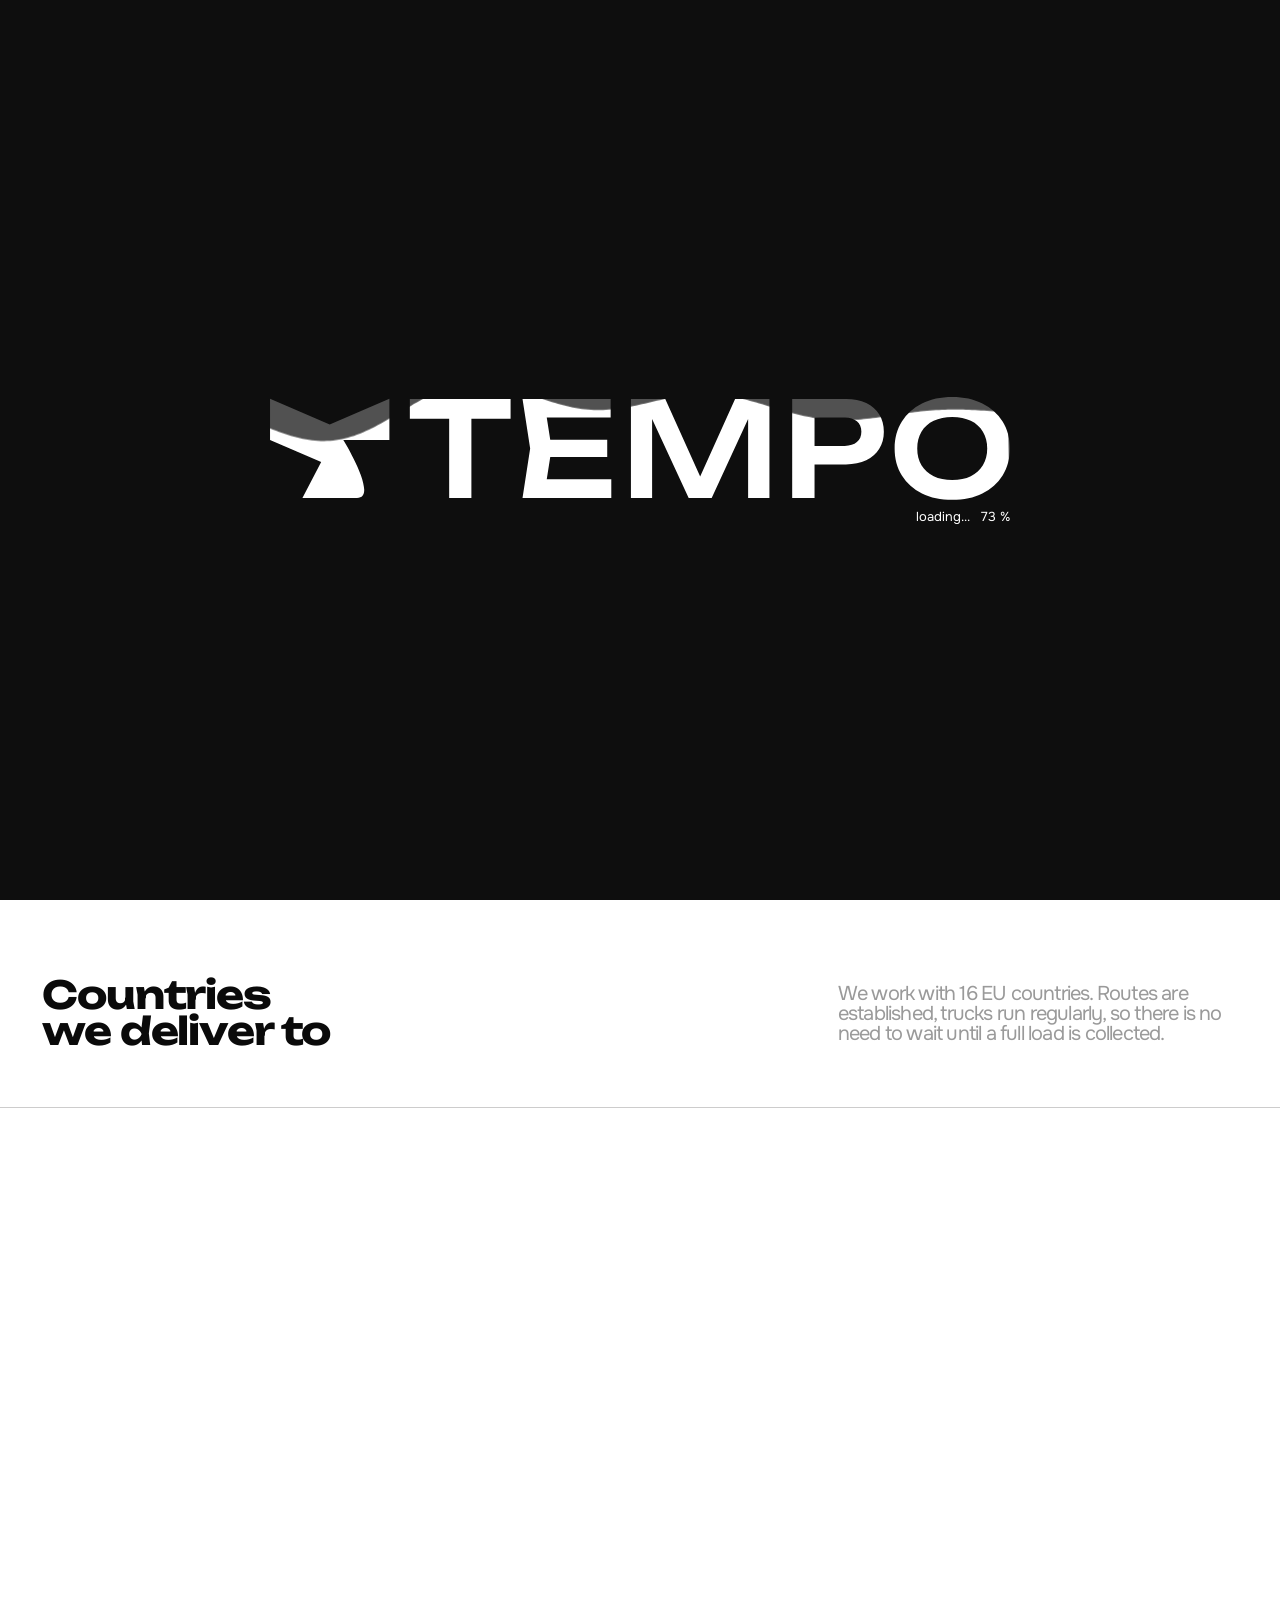
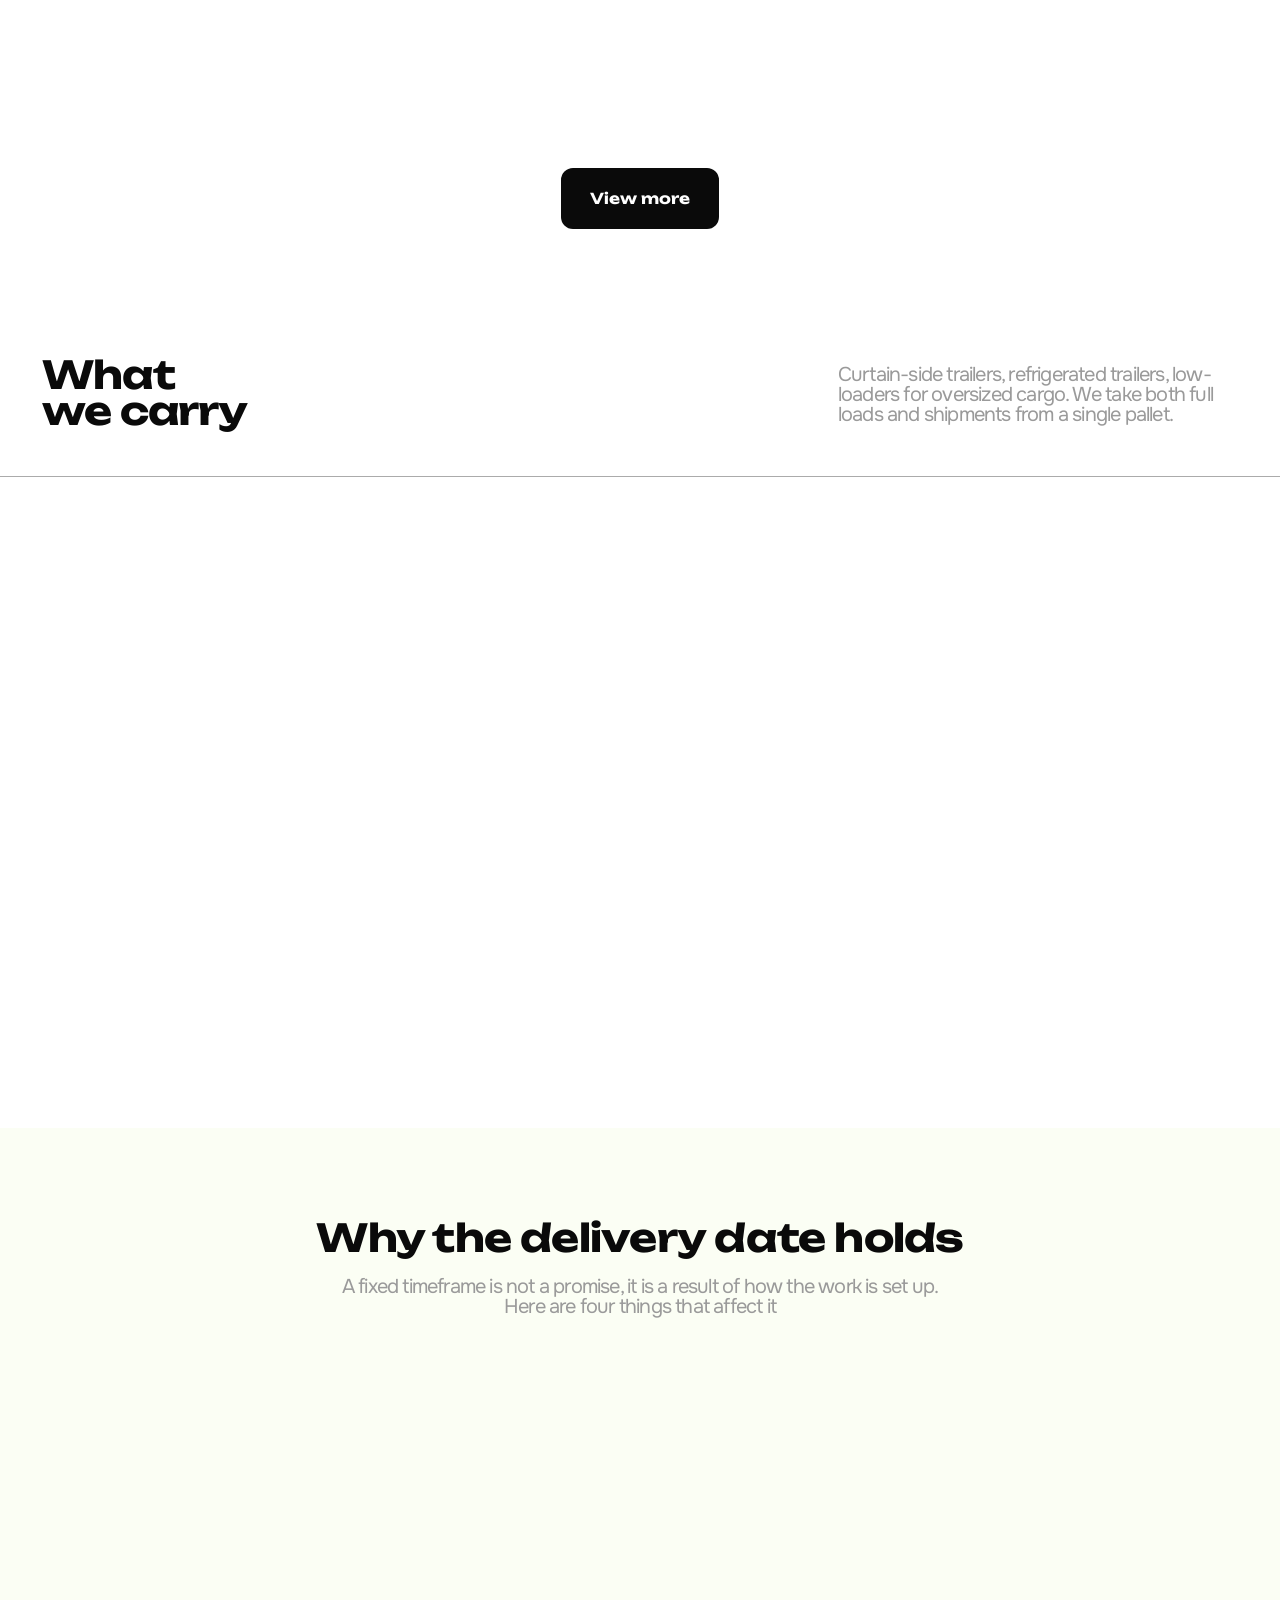
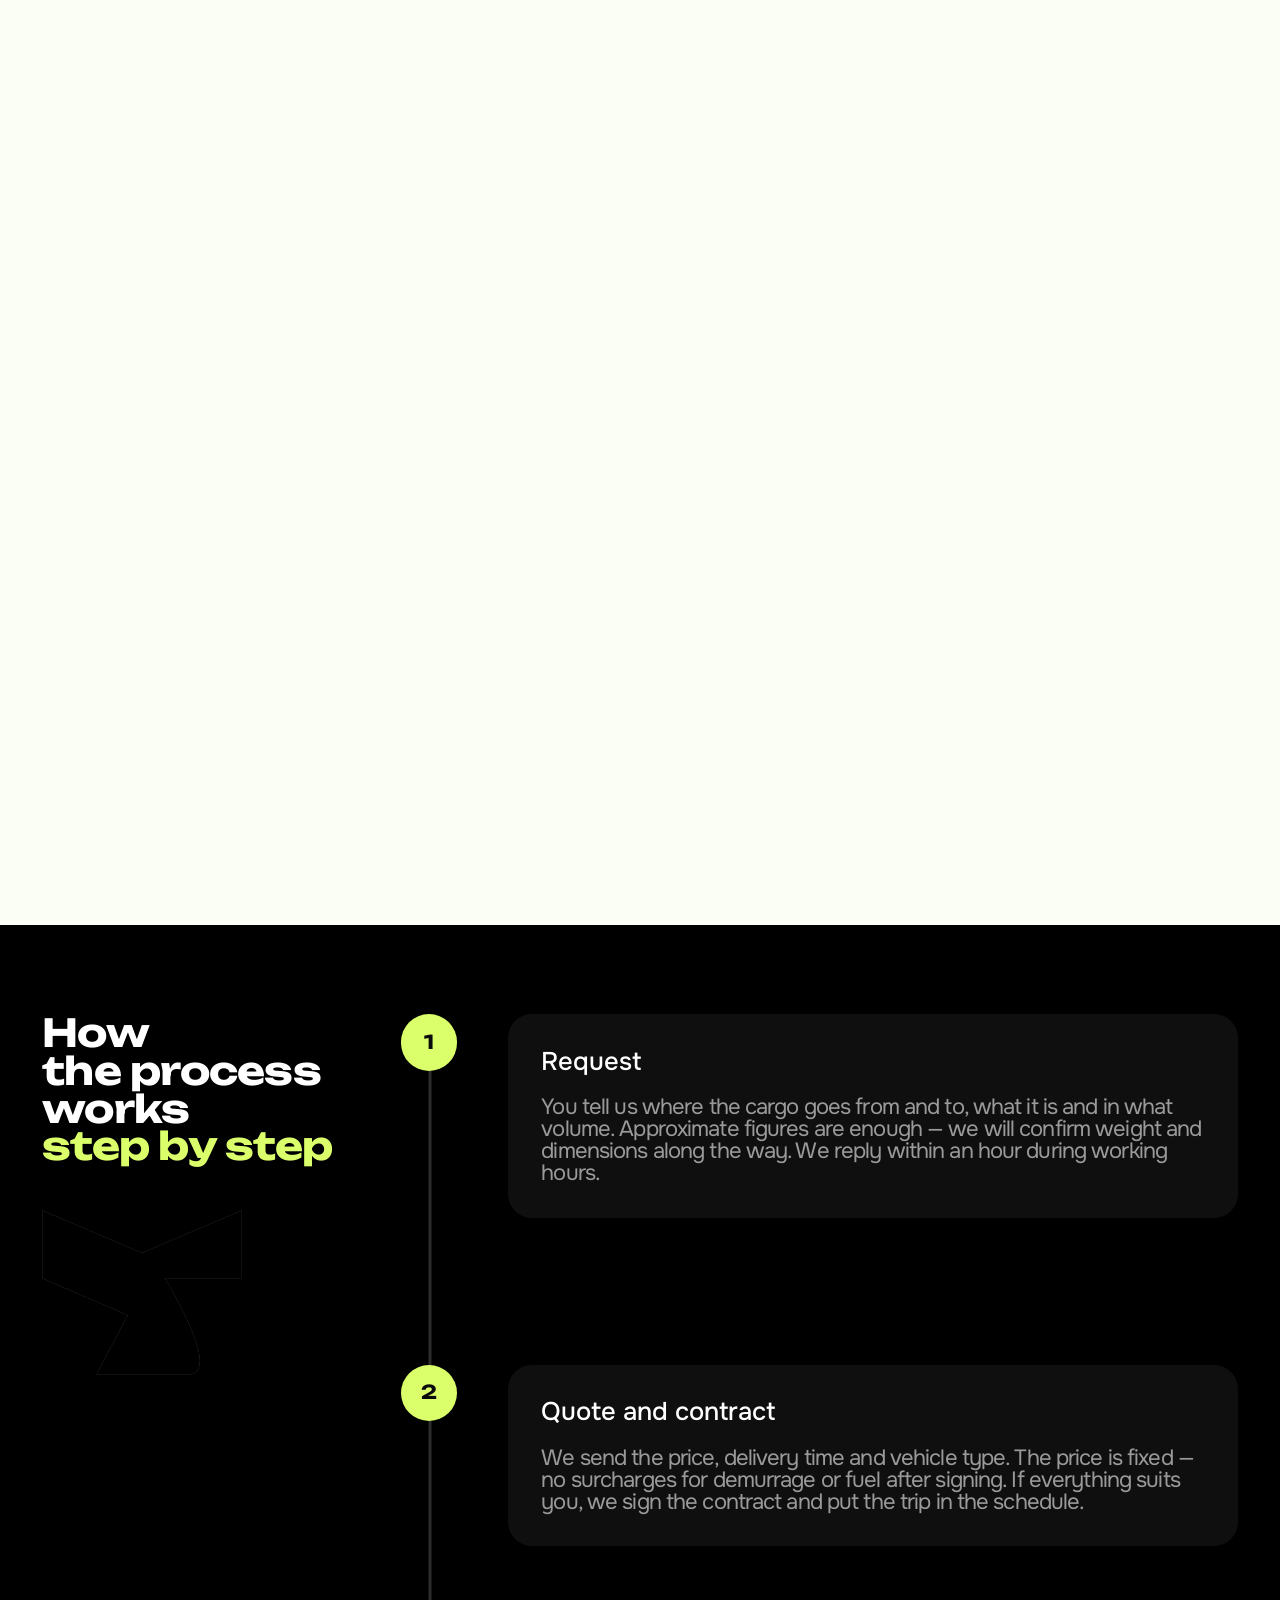
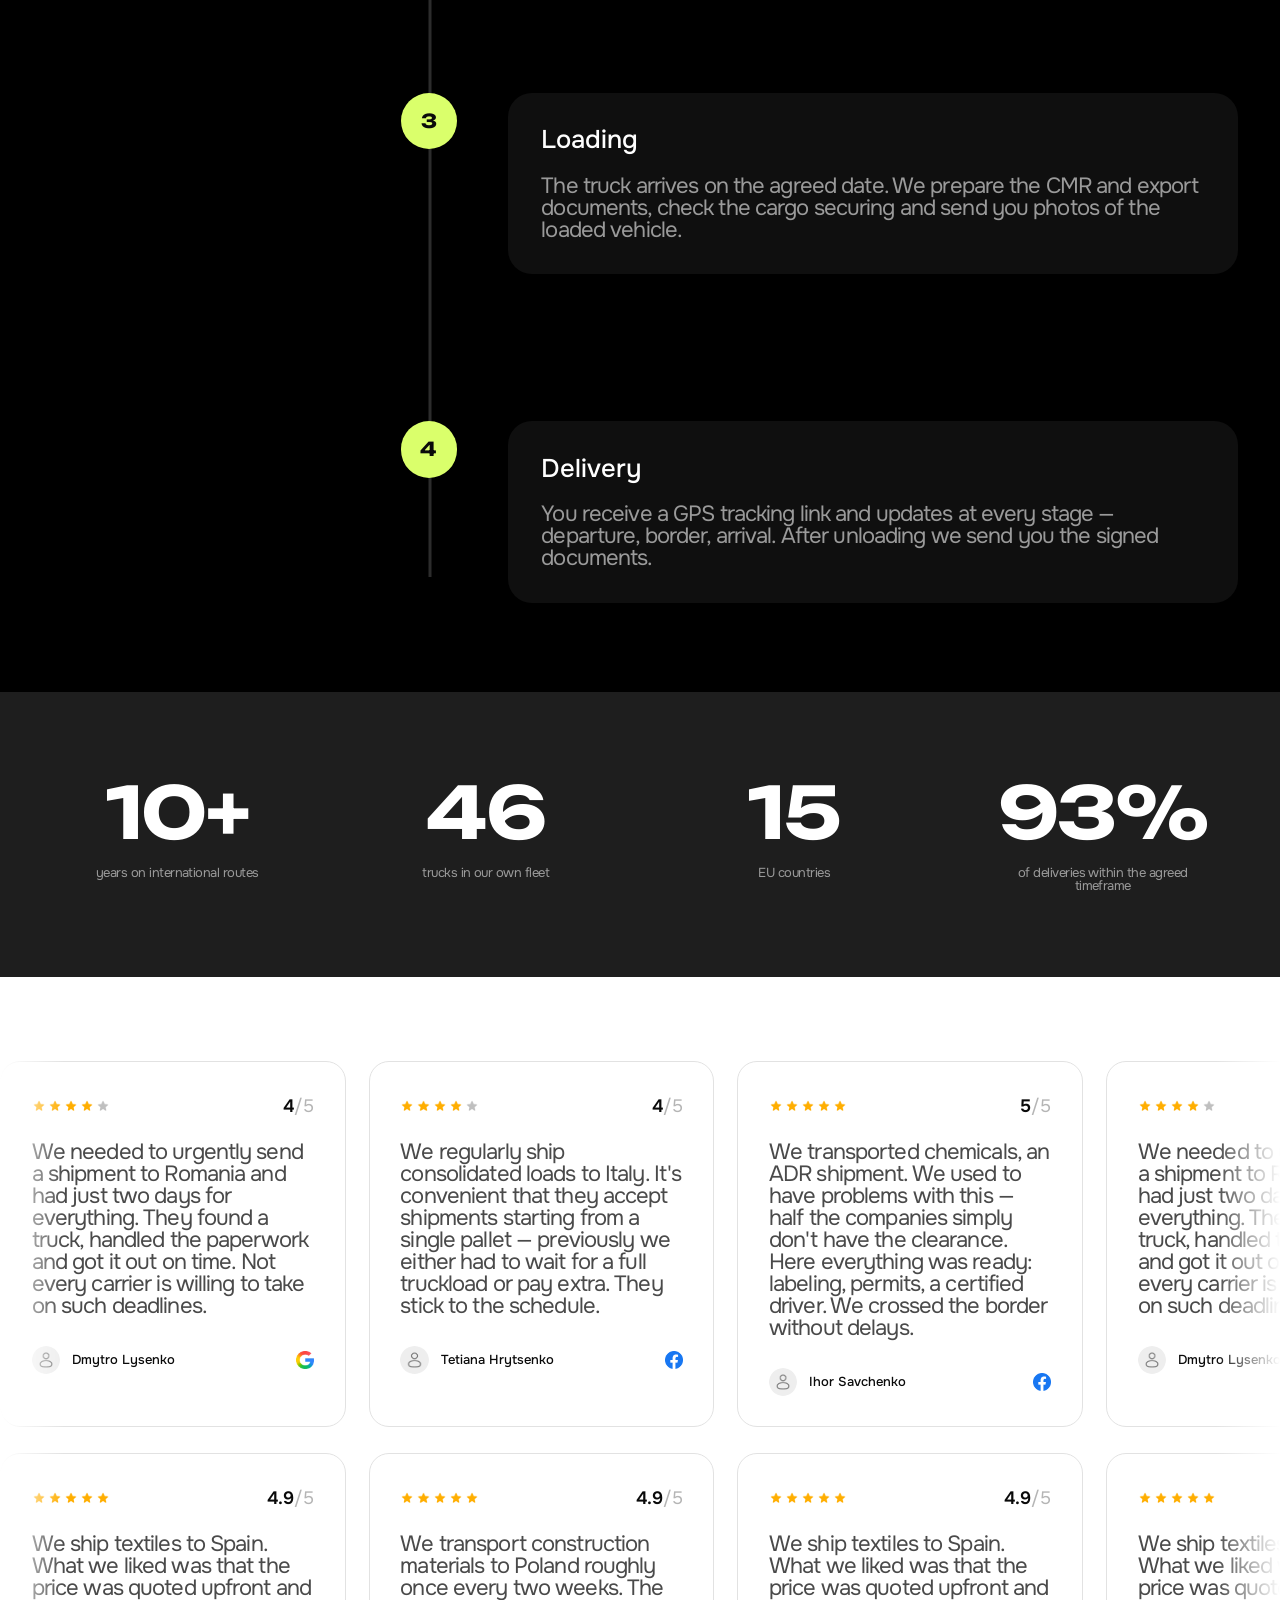
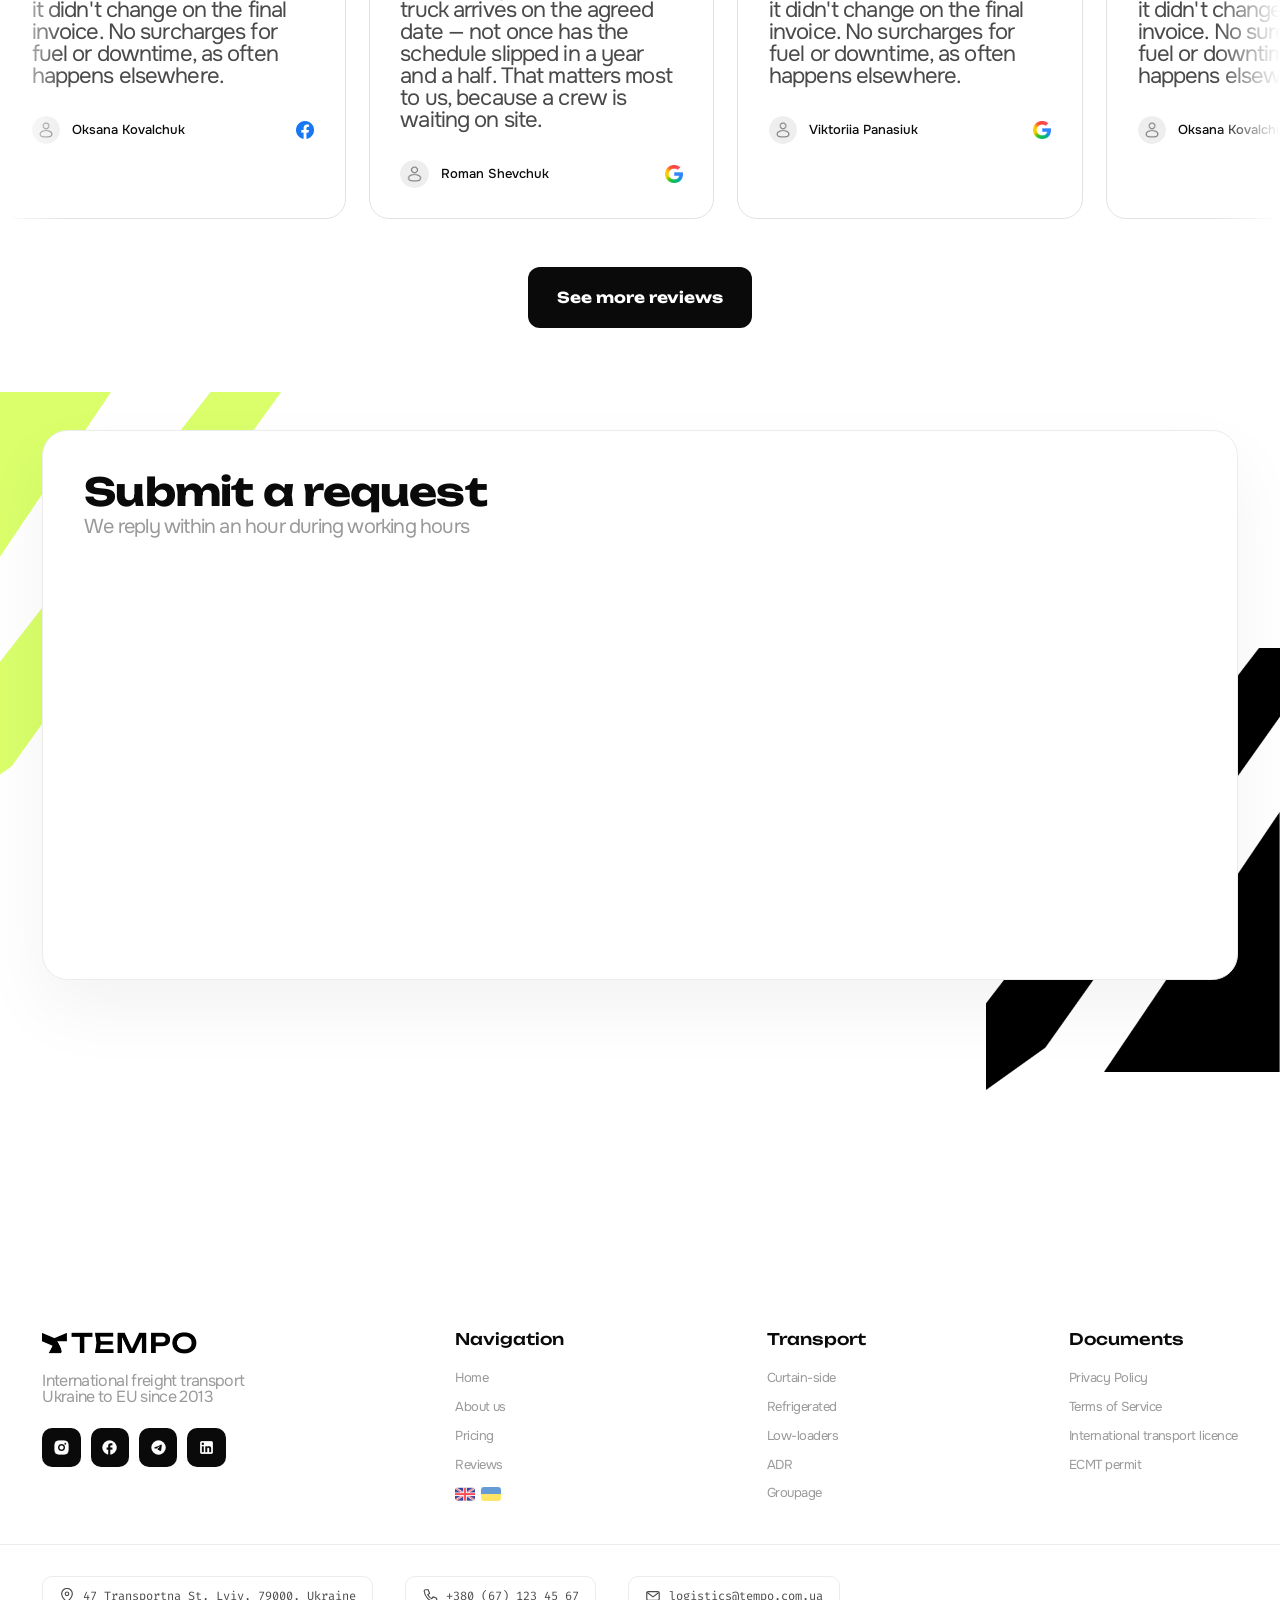
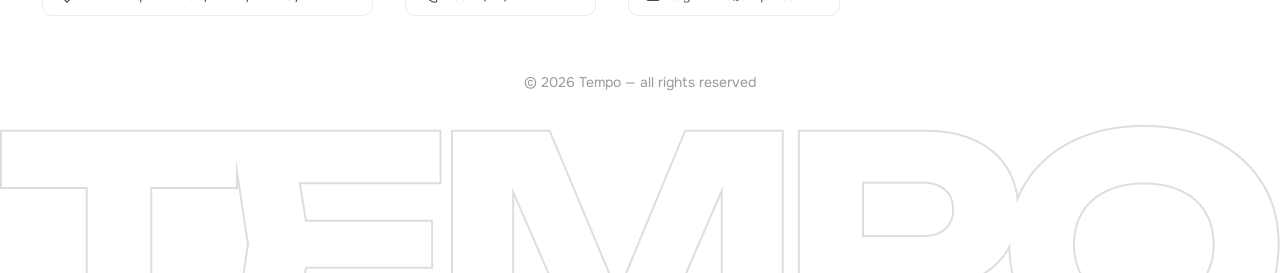
<file: en/index.html>
<!DOCTYPE html>
<html lang="en">
<head>
  <meta charset="UTF-8">
  <meta name="viewport" content="width=device-width, initial-scale=1.0">
  <title>Tempo — Freight delivery from Ukraine to EU countries</title>

  <style>
    html.is-preloading { overflow: hidden; }
    html:not(.is-preloading) .preloader { display: none; }
    .preloader { position: fixed; inset: 0; z-index: 999; display: flex; align-items: center; justify-content: center; background: #0E0E0E; }
  </style>
  <script>
    // Синхронно, ДО першого пофарбування body: прелоадер показується на
    // КОЖЕН вхід/перезавантаження сайту, ОКРІМ переходу з іншої сторінки
    // сайту по внутрішньому лінку (навігація, перемикач мови) — js/main.js
    // (клік-хендлер initInternalLinkSkip) перед таким переходом виставляє
    // прапорець tempoSkipPreloader в sessionStorage; тут він одноразово
    // читається й одразу видаляється, щоб не вплинути на наступне
    // перезавантаження. Клас is-preloading додається лише коли прапорця
    // немає — саме він визначає, чи взагалі показувати прелоадер (і тут,
    // і далі в js/main.js: initPreloader читає той самий клас).
    (function () {
      try {
        if (sessionStorage.getItem('tempoSkipPreloader') === '1') {
          sessionStorage.removeItem('tempoSkipPreloader');
        } else {
          document.documentElement.classList.add('is-preloading');
        }
      } catch (e) {
        document.documentElement.classList.add('is-preloading');
      }
    })();
  </script>

  <link rel="icon" type="image/png" href="../assets/img/favicon.png">
  <link rel="preconnect" href="https://fonts.googleapis.com">
  <link rel="preconnect" href="https://fonts.gstatic.com" crossorigin>
  <link href="https://fonts.googleapis.com/css2?family=Unbounded:wght@400;500;600;700;800&family=Onest:wght@400;500;600;700&family=Fira+Code:wght@400;500;600&display=swap" rel="stylesheet">

  <link rel="stylesheet" href="../css/style.css">
</head>
<body>

  <div class="preloader" aria-hidden="true">
    <div class="preloader__inner">
      <div class="preloader__logo"><canvas class="preloader__canvas"></canvas></div>
      <p class="preloader__counter">loading... <span>0</span> %</p>
    </div>
  </div>

  <header class="header">
    <div class="container header__inner">
      <a href="index.html" class="logo">
        <span class="logo__icon" aria-hidden="true"></span>
        <span>TEMPO</span>
      </a>

      <nav class="nav">
        <ul class="nav__list">
          <li><a href="index.html" class="nav__link is-active">Home</a></li>
          <li><a href="about.html" class="nav__link">About us</a></li>
          <li><a href="prices.html" class="nav__link">Pricing</a></li>
          <li><a href="reviews.html" class="nav__link">Reviews</a></li>
        </ul>

        <div class="lang-switch">
          <button class="lang-switch__btn" type="button" aria-expanded="false" aria-haspopup="true">
            <span class="lang-switch__flag" aria-hidden="true">
              <img src="../assets/img/uk-flag.png" alt="">
            </span>
            <svg class="lang-switch__chevron" width="10" height="6" viewBox="0 0 10 6" fill="none" xmlns="http://www.w3.org/2000/svg">
              <path d="M1 1L5 5L9 1" stroke="currentColor" stroke-width="1.5" stroke-linecap="round" stroke-linejoin="round"/>
            </svg>
          </button>
          <ul class="lang-switch__menu">
            <li><a href="../index.html" class="lang-switch__option">
              <svg width="20" height="14" viewBox="0 0 20 14" xmlns="http://www.w3.org/2000/svg" class="lang-switch__option-flag">
                <rect width="20" height="7" fill="#005BBB"/>
                <rect y="7" width="20" height="7" fill="#FFD500"/>
              </svg>
              Українська
            </a></li>
          </ul>
        </div>
      </nav>

      <a href="tel:+380011234567" class="phone">
        <svg width="18" height="18" viewBox="0 0 18 18" fill="none" xmlns="http://www.w3.org/2000/svg">
          <path d="M4 2h3l1.5 4-2 1.5a10 10 0 0 0 4.5 4.5l1.5-2 4 1.5v3a1.5 1.5 0 0 1-1.6 1.5A14 14 0 0 1 2.5 3.6 1.5 1.5 0 0 1 4 2Z" stroke="currentColor" stroke-width="1.3" stroke-linejoin="round"/>
        </svg>
        +380 (01) 123 45 67
      </a>
    </div>
  </header>

  <main>
    <section class="hero" data-header-theme="dark">
      <video class="hero__video" muted loop playsinline preload="auto" id="heroVideo">
        <source src="../assets/video/main-video.mp4" type="video/mp4">
      </video>
      <div class="hero__overlay"></div>

      <div class="container hero__inner">
        <div class="hero__content">
          <h1 class="hero__title">Freight delivery from Ukraine to&nbsp;EU countries within a&nbsp;fixed timeframe</h1>
          <p class="hero__subtitle subheading">Own fleet, GPS tracking, customs clearance. You know the&nbsp;exact unloading date before the&nbsp;truck leaves.</p>
          <a href="#contact" class="btn btn--primary">Get a quote</a>
        </div>
      </div>

      <div class="hero__progress" aria-hidden="true">
        <div class="hero__progress-fill" id="videoProgress"></div>
      </div>
    </section>

    <section class="countries" data-header-theme="light">
      <div class="container countries__header">
        <h2 class="countries__title" data-anim="wipe">Countries<br>we&nbsp;deliver to</h2>
        <p class="countries__desc subheading" data-anim="wipe">We&nbsp;work with 16 EU countries. Routes are established, trucks run regularly, so there is&nbsp;no need to&nbsp;wait until a&nbsp;full load is&nbsp;collected.</p>
      </div>

      <div class="countries__grid" data-anim="stagger">
        <div class="country-card">
          <img src="../assets/img/germany.png" alt="Germany" class="country-card__flag">
          <div class="country-card__overlay">
            <div class="country-card__overlay-inner">
              <div class="country-card__info">
              <div class="country-card__top">
                <span class="country-card__label">Delivery time:</span>
                <span class="country-card__days">3–5 days</span>
              </div>
              <ul class="country-card__cities">
                <li>Berlin</li><li>Hamburg</li><li>Munich</li><li>Cologne</li><li>Frankfurt</li><li>Stuttgart</li>
              </ul>
            </div>
            <h3 class="country-card__name">Germany</h3>
            </div>
          </div>
        </div>

        <div class="country-card">
          <img src="../assets/img/france.png" alt="France" class="country-card__flag">
          <div class="country-card__overlay">
            <div class="country-card__overlay-inner">
              <div class="country-card__info">
              <div class="country-card__top">
                <span class="country-card__label">Delivery time:</span>
                <span class="country-card__days">6–8 days</span>
              </div>
              <ul class="country-card__cities">
                <li>Paris</li><li>Lyon</li><li>Marseille</li><li>Toulouse</li><li>Nice</li><li>Nantes</li><li>Strasbourg</li>
              </ul>
            </div>
            <h3 class="country-card__name">France</h3>
            </div>
          </div>
        </div>

        <div class="country-card">
          <img src="../assets/img/italy.png" alt="Italy" class="country-card__flag">
          <div class="country-card__overlay">
            <div class="country-card__overlay-inner">
              <div class="country-card__info">
              <div class="country-card__top">
                <span class="country-card__label">Delivery time:</span>
                <span class="country-card__days">5–7 days</span>
              </div>
              <ul class="country-card__cities">
                <li>Milan</li><li>Rome</li><li>Turin</li><li>Bologna</li><li>Verona</li><li>Naples</li><li>Florence</li>
              </ul>
            </div>
            <h3 class="country-card__name">Italy</h3>
            </div>
          </div>
        </div>

        <div class="country-card">
          <img src="../assets/img/hungary.png" alt="Hungary" class="country-card__flag">
          <div class="country-card__overlay">
            <div class="country-card__overlay-inner">
              <div class="country-card__info">
              <div class="country-card__top">
                <span class="country-card__label">Delivery time:</span>
                <span class="country-card__days">2–3 days</span>
              </div>
              <ul class="country-card__cities">
                <li>Budapest</li><li>Debrecen</li><li>Szeged</li><li>Miskolc</li><li>Győr</li><li>Pécs</li>
              </ul>
            </div>
            <h3 class="country-card__name">Hungary</h3>
            </div>
          </div>
        </div>

        <div class="country-card">
          <img src="../assets/img/switzland.png" alt="Switzerland" class="country-card__flag">
          <div class="country-card__overlay">
            <div class="country-card__overlay-inner">
              <div class="country-card__info">
              <div class="country-card__top">
                <span class="country-card__label">Delivery time:</span>
                <span class="country-card__days">5–7 days</span>
              </div>
              <ul class="country-card__cities">
                <li>Zurich</li><li>Geneva</li><li>Basel</li><li>Bern</li><li>Lausanne</li><li>Lucerne</li>
              </ul>
            </div>
            <h3 class="country-card__name">Switzerland</h3>
            </div>
          </div>
        </div>

        <div class="country-card">
          <img src="../assets/img/spain.png" alt="Spain" class="country-card__flag">
          <div class="country-card__overlay">
            <div class="country-card__overlay-inner">
              <div class="country-card__info">
              <div class="country-card__top">
                <span class="country-card__label">Delivery time:</span>
                <span class="country-card__days">8–10 days</span>
              </div>
              <ul class="country-card__cities">
                <li>Madrid</li><li>Barcelona</li><li>Valencia</li><li>Zaragoza</li><li>Seville</li><li>Bilbao</li>
              </ul>
            </div>
            <h3 class="country-card__name">Spain</h3>
            </div>
          </div>
        </div>

        <div class="country-card">
          <img src="../assets/img/poland.png" alt="Poland" class="country-card__flag">
          <div class="country-card__overlay">
            <div class="country-card__overlay-inner">
              <div class="country-card__info">
              <div class="country-card__top">
                <span class="country-card__label">Delivery time:</span>
                <span class="country-card__days">2–3 days</span>
              </div>
              <ul class="country-card__cities">
                <li>Warsaw</li><li>Krakow</li><li>Wrocław</li><li>Poznań</li><li>Gdańsk</li><li>Łódź</li><li>Katowice</li>
              </ul>
            </div>
            <h3 class="country-card__name">Poland</h3>
            </div>
          </div>
        </div>

        <div class="country-card">
          <img src="../assets/img/romania.png" alt="Romania" class="country-card__flag">
          <div class="country-card__overlay">
            <div class="country-card__overlay-inner">
              <div class="country-card__info">
              <div class="country-card__top">
                <span class="country-card__label">Delivery time:</span>
                <span class="country-card__days">3–4 days</span>
              </div>
              <ul class="country-card__cities">
                <li>Bucharest</li><li>Cluj-Napoca</li><li>Timișoara</li><li>Iași</li><li>Constanța</li><li>Brașov</li>
              </ul>
            </div>
            <h3 class="country-card__name">Romania</h3>
            </div>
          </div>
        </div>
      </div>

      <div class="countries__footer">
        <button type="button" class="btn btn--dark" id="countriesLoadMoreBtn" data-label-collapsed="View more" data-label-expanded="View less">View more</button>
      </div>
    </section>

    <section class="carry" data-header-theme="light">
      <div class="container carry__header">
        <h2 class="carry__title" data-anim="wipe">What<br>we&nbsp;carry</h2>
        <p class="carry__desc subheading" data-anim="wipe">Curtain-side trailers, refrigerated trailers, low-loaders for&nbsp;oversized cargo. We&nbsp;take both full loads and&nbsp;shipments from a&nbsp;single pallet.</p>
      </div>

      <div class="accordion" data-anim="stagger">
        <div class="accordion-item">
          <button class="accordion-item__header" type="button" aria-expanded="false">
            <h3 class="accordion-item__title">Standard cargo</h3>
            <p class="accordion-item__preview">curtain-side trailers, 20-22 t, 86-92 m³</p>
            <span class="accordion-item__icon" aria-hidden="true">
              <svg width="20" height="20" viewBox="0 0 20 20" fill="none" xmlns="http://www.w3.org/2000/svg">
                <path d="M3 10H17M17 10L11 4M17 10L11 16" stroke="currentColor" stroke-width="1.4" stroke-linecap="round" stroke-linejoin="round"/>
              </svg>
            </span>
          </button>
          <div class="accordion-item__panel">
            <div class="accordion-item__panel-inner">
              <div class="accordion-item__content">
                <p>Curtain-side semi-trailer, 20–22 t, 86–92 m³, 33 europallets. Loading from the top, side or rear — the tarp and side rails come off, so long cargo and pallet-loaded equipment fit in easily. We carry building materials, furniture, appliances, packaged goods and components. Strapping and corner protectors are included in the price, anti-slip mats on request. Standard Poland–Germany direction — 2–5 days.</p>
              </div>
            </div>
          </div>
        </div>

        <div class="accordion-item">
          <button class="accordion-item__header" type="button" aria-expanded="false">
            <h3 class="accordion-item__title">Food and&nbsp;pharmaceuticals</h3>
            <p class="accordion-item__preview">refrigerated trailers, from -20°C to +25°C</p>
            <span class="accordion-item__icon" aria-hidden="true">
              <svg width="20" height="20" viewBox="0 0 20 20" fill="none" xmlns="http://www.w3.org/2000/svg">
                <path d="M3 10H17M17 10L11 4M17 10L11 16" stroke="currentColor" stroke-width="1.4" stroke-linecap="round" stroke-linejoin="round"/>
              </svg>
            </span>
          </button>
          <div class="accordion-item__panel">
            <div class="accordion-item__panel-inner">
              <div class="accordion-item__content">
                <p>Refrigerated trailers, 18–20 t, 76–82 m³, from -20°C to +25°C. Every truck has a temperature logger: the client gets a sensor report after the trip, not just the driver's word. Frozen and chilled food, confectionery, beverages, pharmaceuticals, cosmetics. Multi-temperature partitions for two zones in one truck. The fridge unit keeps running in the border queue too — we factor that into the trip cost instead of billing it separately later.</p>
              </div>
            </div>
          </div>
        </div>

        <div class="accordion-item">
          <button class="accordion-item__header" type="button" aria-expanded="false">
            <h3 class="accordion-item__title">Equipment and&nbsp;oversized cargo</h3>
            <p class="accordion-item__preview">low-loader trailers</p>
            <span class="accordion-item__icon" aria-hidden="true">
              <svg width="20" height="20" viewBox="0 0 20 20" fill="none" xmlns="http://www.w3.org/2000/svg">
                <path d="M3 10H17M17 10L11 4M17 10L11 16" stroke="currentColor" stroke-width="1.4" stroke-linecap="round" stroke-linejoin="round"/>
              </svg>
            </span>
          </button>
          <div class="accordion-item__panel">
            <div class="accordion-item__panel-inner">
              <div class="accordion-item__content">
                <p>Low-loader trailers up to 40 t. Height up to 4.3 m, width up to 3.5 m, length up to 24 m. Machine tools, construction and agricultural equipment, generators, steel structures, transformers. We handle the permits ourselves: on average 3–5 working days for a route through 2–3 countries. We plan the route around the specific load dimensions — checking bridges, tunnels and interchanges in advance, not finding out on the road.</p>
              </div>
            </div>
          </div>
        </div>

        <div class="accordion-item">
          <button class="accordion-item__header" type="button" aria-expanded="false">
            <h3 class="accordion-item__title">Dangerous goods</h3>
            <p class="accordion-item__preview">ADR permits, certified drivers</p>
            <span class="accordion-item__icon" aria-hidden="true">
              <svg width="20" height="20" viewBox="0 0 20 20" fill="none" xmlns="http://www.w3.org/2000/svg">
                <path d="M3 10H17M17 10L11 4M17 10L11 16" stroke="currentColor" stroke-width="1.4" stroke-linecap="round" stroke-linejoin="round"/>
              </svg>
            </span>
          </button>
          <div class="accordion-item__panel">
            <div class="accordion-item__panel-inner">
              <div class="accordion-item__content">
                <p>ADR certified since 2019. Tankers of 25–30 m³ and curtain-side semi-trailers for packaged ADR goods. Classes 2, 3, 4, 5, 6, 8, 9. Drivers hold ADR certificates, we have an in-house dangerous goods safety adviser (DGSA), and trucks carry a full emergency kit. We prepare the ADR documents and emergency cards. The client provides the safety data sheet — everything else is on our side.</p>
              </div>
            </div>
          </div>
        </div>

        <div class="accordion-item">
          <button class="accordion-item__header" type="button" aria-expanded="false">
            <h3 class="accordion-item__title">Small shipments</h3>
            <p class="accordion-item__preview">groupage from a single pallet</p>
            <span class="accordion-item__icon" aria-hidden="true">
              <svg width="20" height="20" viewBox="0 0 20 20" fill="none" xmlns="http://www.w3.org/2000/svg">
                <path d="M3 10H17M17 10L11 4M17 10L11 16" stroke="currentColor" stroke-width="1.4" stroke-linecap="round" stroke-linejoin="round"/>
              </svg>
            </span>
          </button>
          <div class="accordion-item__panel">
            <div class="accordion-item__panel-inner">
              <div class="accordion-item__content">
                <p>Groupage shipments from a single europallet. You only pay for the space you take: €80–150 per pallet up to 800 kg, or €50–90 per cubic metre. No need to wait for a full truck — routes to Poland, Germany and Czechia run on a weekly schedule. Delivery takes 1–3 days longer than a dedicated truck because of loading and unloading stops along the way.</p>
              </div>
            </div>
          </div>
        </div>
      </div>
    </section>

    <section class="why" data-header-theme="light">
      <div class="container why__header">
        <h2 class="why__title" data-anim="wipe">Why the&nbsp;delivery date holds</h2>
        <p class="why__desc subheading" data-anim="wipe">A&nbsp;fixed timeframe is&nbsp;not a&nbsp;promise, it&nbsp;is a&nbsp;result of&nbsp;how the&nbsp;work is&nbsp;set up. Here are four things that affect it</p>
      </div>

      <div class="why__list">
        <div class="container" data-anim="stagger">
          <div class="why-item">
            <span class="why-item__line" aria-hidden="true"></span>
            <span class="why-item__number">01</span>
            <div class="why-item__body">
              <h3 class="why-item__title">Own fleet, no subcontractors</h3>
              <p class="why-item__desc text-body">We do not hand your cargo to another carrier mid-route. The truck that collected the cargo delivers it to the unloading point. This means the timeframe depends on our schedule, not on when a subcontractor finds a free vehicle.</p>
            </div>
          </div>

          <div class="why-item">
            <span class="why-item__line" aria-hidden="true"></span>
            <span class="why-item__number">02</span>
            <div class="why-item__body">
              <h3 class="why-item__title">In-house drivers</h3>
              <p class="why-item__desc text-body">Our drivers work at the company permanently, they are not hired for a specific trip. They know the routes, know the border requirements and they do not go silent. We plan the schedule in advance, so the truck departs on the agreed date, not when a free driver turns up.</p>
            </div>
          </div>

          <div class="why-item">
            <span class="why-item__line" aria-hidden="true"></span>
            <span class="why-item__number">03</span>
            <div class="why-item__body">
              <h3 class="why-item__title">We&nbsp;handle the&nbsp;paperwork</h3>
              <p class="why-item__desc text-body">The most common cause of border delays is an error in the documents. We prepare CMR, invoices, export declarations and ADR documentation on our side and check everything before departure. Cargo does not sit at customs because of an incorrectly filled form.</p>
            </div>
          </div>

          <div class="why-item">
            <span class="why-item__line" aria-hidden="true"></span>
            <span class="why-item__number">04</span>
            <div class="why-item__body">
              <h3 class="why-item__title">Real-time GPS tracking</h3>
              <p class="why-item__desc text-body">You can see where the truck is without calls and follow-ups. If a delay occurs on the route — a border queue, weather, roadworks — you find out immediately, not after the fact. That gives you time to warn your consignee in advance.</p>
            </div>
          </div>
        </div>
      </div>
    </section>

    <section class="steps" data-header-theme="dark">
      <div class="container steps__inner">
        <div class="steps__aside">
          <h2 class="steps__title">How<br>the&nbsp;process works<br><span class="steps__title-accent">step by&nbsp;step</span></h2>
          <img src="../assets/img/tempo-logo-stroke-only.png" alt="" class="steps__watermark" aria-hidden="true">
        </div>

        <div class="steps__timeline">
          <div class="steps__track" aria-hidden="true">
            <div class="steps__track-fill" id="stepsTrackFill"></div>
          </div>

          <ol class="steps__list">
            <li class="steps__item">
              <span class="steps__circle">1</span>
              <div class="steps__card">
                <h3 class="steps__card-title">Request</h3>
                <p class="steps__card-desc text-body">You tell us where the cargo goes from and to, what it is and in what volume. Approximate figures are enough — we will confirm weight and dimensions along the way. We reply within an hour during working hours.</p>
              </div>
            </li>

            <li class="steps__item">
              <span class="steps__circle">2</span>
              <div class="steps__card">
                <h3 class="steps__card-title">Quote and&nbsp;contract</h3>
                <p class="steps__card-desc text-body">We send the price, delivery time and vehicle type. The price is fixed — no surcharges for demurrage or fuel after signing. If everything suits you, we sign the contract and put the trip in the schedule.</p>
              </div>
            </li>

            <li class="steps__item">
              <span class="steps__circle">3</span>
              <div class="steps__card">
                <h3 class="steps__card-title">Loading</h3>
                <p class="steps__card-desc text-body">The truck arrives on the agreed date. We prepare the CMR and export documents, check the cargo securing and send you photos of the loaded vehicle.</p>
              </div>
            </li>

            <li class="steps__item">
              <span class="steps__circle">4</span>
              <div class="steps__card">
                <h3 class="steps__card-title">Delivery</h3>
                <p class="steps__card-desc text-body">You receive a GPS tracking link and updates at every stage — departure, border, arrival. After unloading we send you the signed documents.</p>
              </div>
            </li>
          </ol>
        </div>
      </div>
    </section>

    <section class="achievements" data-header-theme="dark">
      <div class="container achievements__grid">
        <div class="achievement">
          <span class="achievement__number" data-target="10" data-suffix="+">0+</span>
          <p class="achievement__label">years on international routes</p>
        </div>
        <div class="achievement">
          <span class="achievement__number" data-target="48" data-suffix="">0</span>
          <p class="achievement__label">trucks in our own fleet</p>
        </div>
        <div class="achievement">
          <span class="achievement__number" data-target="16" data-suffix="">0</span>
          <p class="achievement__label">EU countries</p>
        </div>
        <div class="achievement">
          <span class="achievement__number" data-target="97" data-suffix="%">0%</span>
          <p class="achievement__label">of deliveries within the agreed timeframe</p>
        </div>
      </div>
    </section>

    <section class="reviews" data-header-theme="light">
      <div class="reviews__marquee reviews__marquee--row1">
        <div class="reviews__track">
          <div class="reviews__set">
            <article class="review-card">
              <div class="review-card__top">
                <div class="review-card__stars" aria-hidden="true">
                  <img src="../assets/img/star-yellow.png" alt="" class="star-icon"><img src="../assets/img/star-yellow.png" alt="" class="star-icon"><img src="../assets/img/star-yellow.png" alt="" class="star-icon"><img src="../assets/img/star-yellow.png" alt="" class="star-icon"><img src="../assets/img/star-grey.png" alt="" class="star-icon">
                </div>
                <span class="review-card__score">4<span class="review-card__score-max">/5</span></span>
              </div>
              <p class="review-card__text text-body">We needed to urgently send a shipment to Romania and had just two days for everything. They found a truck, handled the paperwork and got it out on time. Not every carrier is willing to take on such deadlines.</p>
              <div class="review-card__footer">
                <img src="../assets/img/user-icon.png" alt="" class="review-card__avatar">
                <span class="review-card__name">Dmytro Lysenko</span>
                <img src="../assets/img/google-logo.png" alt="Google" class="review-card__platform">
              </div>
            </article>

            <article class="review-card">
              <div class="review-card__top">
                <div class="review-card__stars" aria-hidden="true">
                  <img src="../assets/img/star-yellow.png" alt="" class="star-icon"><img src="../assets/img/star-yellow.png" alt="" class="star-icon"><img src="../assets/img/star-yellow.png" alt="" class="star-icon"><img src="../assets/img/star-yellow.png" alt="" class="star-icon"><img src="../assets/img/star-grey.png" alt="" class="star-icon">
                </div>
                <span class="review-card__score">4<span class="review-card__score-max">/5</span></span>
              </div>
              <p class="review-card__text text-body">We regularly ship consolidated loads to Italy. It's convenient that they accept shipments starting from a single pallet — previously we either had to wait for a full truckload or pay extra. They stick to the schedule.</p>
              <div class="review-card__footer">
                <img src="../assets/img/user-icon.png" alt="" class="review-card__avatar">
                <span class="review-card__name">Tetiana Hrytsenko</span>
                <img src="../assets/img/logos_facebook.png" alt="Facebook" class="review-card__platform">
              </div>
            </article>

            <article class="review-card">
              <div class="review-card__top">
                <div class="review-card__stars" aria-hidden="true">
                  <img src="../assets/img/star-yellow.png" alt="" class="star-icon"><img src="../assets/img/star-yellow.png" alt="" class="star-icon"><img src="../assets/img/star-yellow.png" alt="" class="star-icon"><img src="../assets/img/star-yellow.png" alt="" class="star-icon"><img src="../assets/img/star-yellow.png" alt="" class="star-icon">
                </div>
                <span class="review-card__score">5<span class="review-card__score-max">/5</span></span>
              </div>
              <p class="review-card__text text-body">We transported chemicals, an ADR shipment. We used to have problems with this — half the companies simply don't have the clearance. Here everything was ready: labeling, permits, a certified driver. We crossed the border without delays.</p>
              <div class="review-card__footer">
                <img src="../assets/img/user-icon.png" alt="" class="review-card__avatar">
                <span class="review-card__name">Ihor Savchenko</span>
                <img src="../assets/img/logos_facebook.png" alt="Facebook" class="review-card__platform">
              </div>
            </article>
          </div>

          <div class="reviews__set" aria-hidden="true">
            <article class="review-card">
              <div class="review-card__top">
                <div class="review-card__stars" aria-hidden="true">
                  <img src="../assets/img/star-yellow.png" alt="" class="star-icon"><img src="../assets/img/star-yellow.png" alt="" class="star-icon"><img src="../assets/img/star-yellow.png" alt="" class="star-icon"><img src="../assets/img/star-yellow.png" alt="" class="star-icon"><img src="../assets/img/star-grey.png" alt="" class="star-icon">
                </div>
                <span class="review-card__score">4<span class="review-card__score-max">/5</span></span>
              </div>
              <p class="review-card__text text-body">We needed to urgently send a shipment to Romania and had just two days for everything. They found a truck, handled the paperwork and got it out on time. Not every carrier is willing to take on such deadlines.</p>
              <div class="review-card__footer">
                <img src="../assets/img/user-icon.png" alt="" class="review-card__avatar">
                <span class="review-card__name">Dmytro Lysenko</span>
                <img src="../assets/img/google-logo.png" alt="Google" class="review-card__platform">
              </div>
            </article>

            <article class="review-card">
              <div class="review-card__top">
                <div class="review-card__stars" aria-hidden="true">
                  <img src="../assets/img/star-yellow.png" alt="" class="star-icon"><img src="../assets/img/star-yellow.png" alt="" class="star-icon"><img src="../assets/img/star-yellow.png" alt="" class="star-icon"><img src="../assets/img/star-yellow.png" alt="" class="star-icon"><img src="../assets/img/star-grey.png" alt="" class="star-icon">
                </div>
                <span class="review-card__score">4<span class="review-card__score-max">/5</span></span>
              </div>
              <p class="review-card__text text-body">We regularly ship consolidated loads to Italy. It's convenient that they accept shipments starting from a single pallet — previously we either had to wait for a full truckload or pay extra. They stick to the schedule.</p>
              <div class="review-card__footer">
                <img src="../assets/img/user-icon.png" alt="" class="review-card__avatar">
                <span class="review-card__name">Tetiana Hrytsenko</span>
                <img src="../assets/img/logos_facebook.png" alt="Facebook" class="review-card__platform">
              </div>
            </article>

            <article class="review-card">
              <div class="review-card__top">
                <div class="review-card__stars" aria-hidden="true">
                  <img src="../assets/img/star-yellow.png" alt="" class="star-icon"><img src="../assets/img/star-yellow.png" alt="" class="star-icon"><img src="../assets/img/star-yellow.png" alt="" class="star-icon"><img src="../assets/img/star-yellow.png" alt="" class="star-icon"><img src="../assets/img/star-yellow.png" alt="" class="star-icon">
                </div>
                <span class="review-card__score">5<span class="review-card__score-max">/5</span></span>
              </div>
              <p class="review-card__text text-body">We transported chemicals, an ADR shipment. We used to have problems with this — half the companies simply don't have the clearance. Here everything was ready: labeling, permits, a certified driver. We crossed the border without delays.</p>
              <div class="review-card__footer">
                <img src="../assets/img/user-icon.png" alt="" class="review-card__avatar">
                <span class="review-card__name">Ihor Savchenko</span>
                <img src="../assets/img/logos_facebook.png" alt="Facebook" class="review-card__platform">
              </div>
            </article>
          </div>
        </div>
      </div>

      <div class="reviews__marquee reviews__marquee--row2">
        <div class="reviews__track">
          <div class="reviews__set">
            <article class="review-card">
              <div class="review-card__top">
                <div class="review-card__stars" aria-hidden="true">
                  <img src="../assets/img/star-yellow.png" alt="" class="star-icon"><img src="../assets/img/star-yellow.png" alt="" class="star-icon"><img src="../assets/img/star-yellow.png" alt="" class="star-icon"><img src="../assets/img/star-yellow.png" alt="" class="star-icon"><img src="../assets/img/star-yellow.png" alt="" class="star-icon">
                </div>
                <span class="review-card__score">4.9<span class="review-card__score-max">/5</span></span>
              </div>
              <p class="review-card__text text-body">We ship textiles to Spain. What we liked was that the price was quoted upfront and it didn't change on the final invoice. No surcharges for fuel or downtime, as often happens elsewhere.</p>
              <div class="review-card__footer">
                <img src="../assets/img/user-icon.png" alt="" class="review-card__avatar">
                <span class="review-card__name">Oksana Kovalchuk</span>
                <img src="../assets/img/logos_facebook.png" alt="Facebook" class="review-card__platform">
              </div>
            </article>

            <article class="review-card">
              <div class="review-card__top">
                <div class="review-card__stars" aria-hidden="true">
                  <img src="../assets/img/star-yellow.png" alt="" class="star-icon"><img src="../assets/img/star-yellow.png" alt="" class="star-icon"><img src="../assets/img/star-yellow.png" alt="" class="star-icon"><img src="../assets/img/star-yellow.png" alt="" class="star-icon"><img src="../assets/img/star-yellow.png" alt="" class="star-icon">
                </div>
                <span class="review-card__score">4.9<span class="review-card__score-max">/5</span></span>
              </div>
              <p class="review-card__text text-body">We transport construction materials to Poland roughly once every two weeks. The truck arrives on the agreed date — not once has the schedule slipped in a year and a half. That matters most to us, because a crew is waiting on site.</p>
              <div class="review-card__footer">
                <img src="../assets/img/user-icon.png" alt="" class="review-card__avatar">
                <span class="review-card__name">Roman Shevchuk</span>
                <img src="../assets/img/google-logo.png" alt="Google" class="review-card__platform">
              </div>
            </article>

            <article class="review-card">
              <div class="review-card__top">
                <div class="review-card__stars" aria-hidden="true">
                  <img src="../assets/img/star-yellow.png" alt="" class="star-icon"><img src="../assets/img/star-yellow.png" alt="" class="star-icon"><img src="../assets/img/star-yellow.png" alt="" class="star-icon"><img src="../assets/img/star-yellow.png" alt="" class="star-icon"><img src="../assets/img/star-yellow.png" alt="" class="star-icon">
                </div>
                <span class="review-card__score">4.9<span class="review-card__score-max">/5</span></span>
              </div>
              <p class="review-card__text text-body">We ship textiles to Spain. What we liked was that the price was quoted upfront and it didn't change on the final invoice. No surcharges for fuel or downtime, as often happens elsewhere.</p>
              <div class="review-card__footer">
                <img src="../assets/img/user-icon.png" alt="" class="review-card__avatar">
                <span class="review-card__name">Viktoriia Panasiuk</span>
                <img src="../assets/img/google-logo.png" alt="Google" class="review-card__platform">
              </div>
            </article>
          </div>

          <div class="reviews__set" aria-hidden="true">
            <article class="review-card">
              <div class="review-card__top">
                <div class="review-card__stars" aria-hidden="true">
                  <img src="../assets/img/star-yellow.png" alt="" class="star-icon"><img src="../assets/img/star-yellow.png" alt="" class="star-icon"><img src="../assets/img/star-yellow.png" alt="" class="star-icon"><img src="../assets/img/star-yellow.png" alt="" class="star-icon"><img src="../assets/img/star-yellow.png" alt="" class="star-icon">
                </div>
                <span class="review-card__score">4.9<span class="review-card__score-max">/5</span></span>
              </div>
              <p class="review-card__text text-body">We ship textiles to Spain. What we liked was that the price was quoted upfront and it didn't change on the final invoice. No surcharges for fuel or downtime, as often happens elsewhere.</p>
              <div class="review-card__footer">
                <img src="../assets/img/user-icon.png" alt="" class="review-card__avatar">
                <span class="review-card__name">Oksana Kovalchuk</span>
                <img src="../assets/img/logos_facebook.png" alt="Facebook" class="review-card__platform">
              </div>
            </article>

            <article class="review-card">
              <div class="review-card__top">
                <div class="review-card__stars" aria-hidden="true">
                  <img src="../assets/img/star-yellow.png" alt="" class="star-icon"><img src="../assets/img/star-yellow.png" alt="" class="star-icon"><img src="../assets/img/star-yellow.png" alt="" class="star-icon"><img src="../assets/img/star-yellow.png" alt="" class="star-icon"><img src="../assets/img/star-yellow.png" alt="" class="star-icon">
                </div>
                <span class="review-card__score">4.9<span class="review-card__score-max">/5</span></span>
              </div>
              <p class="review-card__text text-body">We transport construction materials to Poland roughly once every two weeks. The truck arrives on the agreed date — not once has the schedule slipped in a year and a half. That matters most to us, because a crew is waiting on site.</p>
              <div class="review-card__footer">
                <img src="../assets/img/user-icon.png" alt="" class="review-card__avatar">
                <span class="review-card__name">Roman Shevchuk</span>
                <img src="../assets/img/google-logo.png" alt="Google" class="review-card__platform">
              </div>
            </article>

            <article class="review-card">
              <div class="review-card__top">
                <div class="review-card__stars" aria-hidden="true">
                  <img src="../assets/img/star-yellow.png" alt="" class="star-icon"><img src="../assets/img/star-yellow.png" alt="" class="star-icon"><img src="../assets/img/star-yellow.png" alt="" class="star-icon"><img src="../assets/img/star-yellow.png" alt="" class="star-icon"><img src="../assets/img/star-yellow.png" alt="" class="star-icon">
                </div>
                <span class="review-card__score">4.9<span class="review-card__score-max">/5</span></span>
              </div>
              <p class="review-card__text text-body">We ship textiles to Spain. What we liked was that the price was quoted upfront and it didn't change on the final invoice. No surcharges for fuel or downtime, as often happens elsewhere.</p>
              <div class="review-card__footer">
                <img src="../assets/img/user-icon.png" alt="" class="review-card__avatar">
                <span class="review-card__name">Viktoriia Panasiuk</span>
                <img src="../assets/img/google-logo.png" alt="Google" class="review-card__platform">
              </div>
            </article>
          </div>
        </div>
      </div>

      <div class="reviews__footer">
        <a href="reviews.html" class="btn btn--dark">See more reviews</a>
      </div>
    </section>

    <section class="contact" id="contact" data-header-theme="light">
      <img src="../assets/img/vector-green2.png" alt="" class="contact__vector contact__vector--green" aria-hidden="true">
      <img src="../assets/img/vector-black2.png" alt="" class="contact__vector contact__vector--black" aria-hidden="true">

      <div class="container">
        <div class="contact-card">
          <h2 class="contact-card__title" data-anim="wipe">Submit a&nbsp;request</h2>
          <p class="contact-card__subtitle subheading" data-anim="wipe">We&nbsp;reply within an&nbsp;hour during working hours</p>

          <form class="contact-form" data-anim="stagger">
            <div class="contact-form__row">
              <div class="contact-form__field">
                <label for="fromCity">From (city or region)</label>
                <input type="text" id="fromCity" name="fromCity" placeholder="Kyiv">
              </div>
              <div class="contact-form__field">
                <label for="cargoType">Cargo type</label>
                <select id="cargoType" name="cargoType">
                  <option value="" disabled selected>Select type</option>
                  <option value="tent">Curtain-side</option>
                  <option value="fridge">Refrigerated</option>
                  <option value="trawl">Low-loader</option>
                  <option value="adr">ADR</option>
                  <option value="groupage">Groupage</option>
                </select>
              </div>
            </div>

            <div class="contact-form__row">
              <div class="contact-form__field">
                <label for="toCity">To (city or region)</label>
                <input type="text" id="toCity" name="toCity" placeholder="Paris">
              </div>
              <div class="contact-form__field">
                <label for="cargoWeight">Approximate weight or volume</label>
                <input type="text" id="cargoWeight" name="cargoWeight" placeholder="10 t">
              </div>
            </div>

            <div class="contact-form__row">
              <div class="contact-form__field">
                <label for="clientName">Your name:</label>
                <input type="text" id="clientName" name="clientName" placeholder="Danylo">
              </div>
              <div class="contact-form__field">
                <label for="clientPhone">Your phone</label>
                <input type="tel" id="clientPhone" name="clientPhone" placeholder="+380 (XX) XXX XX XX">
              </div>
            </div>

            <div class="contact-form__submit">
              <button type="submit" class="btn btn--dark">Send request</button>
            </div>
          </form>
        </div>
      </div>
    </section>
  </main>

  <footer class="footer" data-header-theme="light">
    <div class="container footer__top">
      <div class="footer__brand">
        <a href="index.html" class="logo">
          <img src="../assets/img/tempo-logo-plus-text.png" alt="Tempo">
        </a>
        <p class="footer__tagline">International freight transport Ukraine to EU since 2013</p>
        <div class="footer__social">
          <a href="#" class="footer__social-link" aria-label="Instagram"><img src="../assets/icons/ri_instagram-fill.png" alt=""></a>
          <a href="#" class="footer__social-link" aria-label="Facebook"><img src="../assets/icons/ic_baseline-facebook.png" alt=""></a>
          <a href="#" class="footer__social-link" aria-label="Telegram"><img src="../assets/icons/ic_sharp-telegram.png" alt=""></a>
          <a href="#" class="footer__social-link" aria-label="LinkedIn"><img src="../assets/icons/mdi_linkedin.png" alt=""></a>
        </div>
      </div>

      <div class="footer__col">
        <h3 class="footer__col-title">Navigation</h3>
        <ul class="footer__list">
          <li><a href="index.html">Home</a></li>
          <li><a href="about.html">About us</a></li>
          <li><a href="prices.html">Pricing</a></li>
          <li><a href="reviews.html">Reviews</a></li>
        </ul>
        <div class="footer__flags">
          <a href="index.html" class="is-active" aria-label="English">
            <img src="../assets/img/uk-flag.png" alt="">
          </a>
          <a href="../index.html" aria-label="Українська">
            <svg width="20" height="14" viewBox="0 0 20 14" xmlns="http://www.w3.org/2000/svg">
              <rect width="20" height="7" fill="#005BBB"/>
              <rect y="7" width="20" height="7" fill="#FFD500"/>
            </svg>
          </a>
        </div>
      </div>

      <div class="footer__col">
        <h3 class="footer__col-title">Transport</h3>
        <ul class="footer__list">
          <li><a href="#">Curtain-side</a></li>
          <li><a href="#">Refrigerated</a></li>
          <li><a href="#">Low-loaders</a></li>
          <li><a href="#">ADR</a></li>
          <li><a href="#">Groupage</a></li>
        </ul>
      </div>

      <div class="footer__col">
        <h3 class="footer__col-title">Documents</h3>
        <ul class="footer__list">
          <li><a href="#">Privacy Policy</a></li>
          <li><a href="#">Terms of Service</a></li>
          <li><a href="#">International transport licence</a></li>
          <li><a href="#">ECMT permit</a></li>
        </ul>
      </div>
    </div>

    <div class="container footer__contacts">
      <span class="footer__contact-item">
        <svg width="16" height="16" viewBox="0 0 18 18" fill="none" xmlns="http://www.w3.org/2000/svg">
          <path d="M9 16s6-5.5 6-9.5A6 6 0 0 0 3 6.5C3 10.5 9 16 9 16Z" stroke="currentColor" stroke-width="1.3" stroke-linejoin="round"/>
          <circle cx="9" cy="6.5" r="2" stroke="currentColor" stroke-width="1.3"/>
        </svg>
        47 Transportna St, Lviv, 79000, Ukraine
      </span>
      <span class="footer__contact-item">
        <svg width="16" height="16" viewBox="0 0 18 18" fill="none" xmlns="http://www.w3.org/2000/svg">
          <path d="M4 2h3l1.5 4-2 1.5a10 10 0 0 0 4.5 4.5l1.5-2 4 1.5v3a1.5 1.5 0 0 1-1.6 1.5A14 14 0 0 1 2.5 3.6 1.5 1.5 0 0 1 4 2Z" stroke="currentColor" stroke-width="1.3" stroke-linejoin="round"/>
        </svg>
        +380 (67) 123 45 67
      </span>
      <span class="footer__contact-item">
        <svg width="16" height="16" viewBox="0 0 18 18" fill="none" xmlns="http://www.w3.org/2000/svg">
          <rect x="2" y="4" width="14" height="10" rx="1.5" stroke="currentColor" stroke-width="1.3"/>
          <path d="M2.5 5l6.5 5 6.5-5" stroke="currentColor" stroke-width="1.3" stroke-linejoin="round"/>
        </svg>
        logistics@tempo.com.ua
      </span>
    </div>

    <p class="footer__copyright">© <span id="footerYear">2026</span> Tempo — all rights reserved</p>

    <img src="../assets/img/TEMPO.png" alt="" class="footer__watermark" aria-hidden="true">
  </footer>

  <script src="../js/main.js" defer></script>
</body>
</html>
</file>
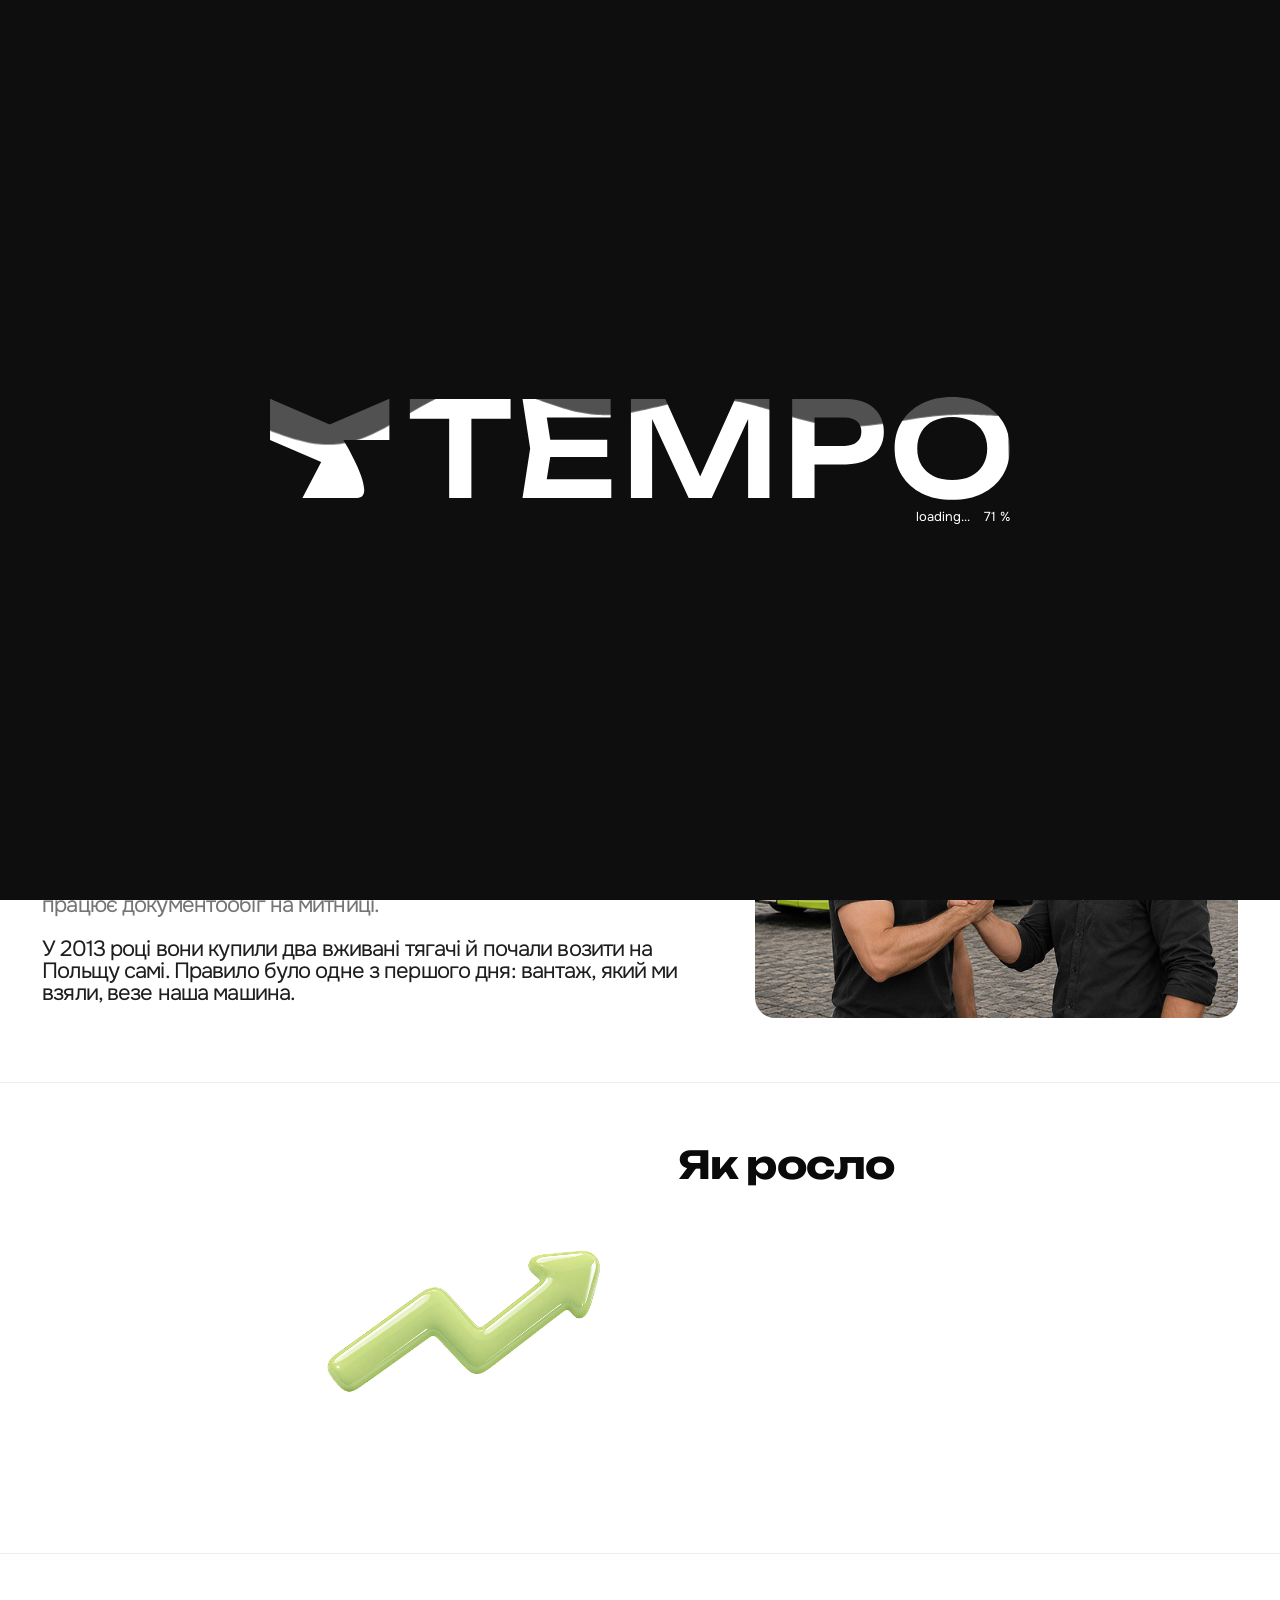
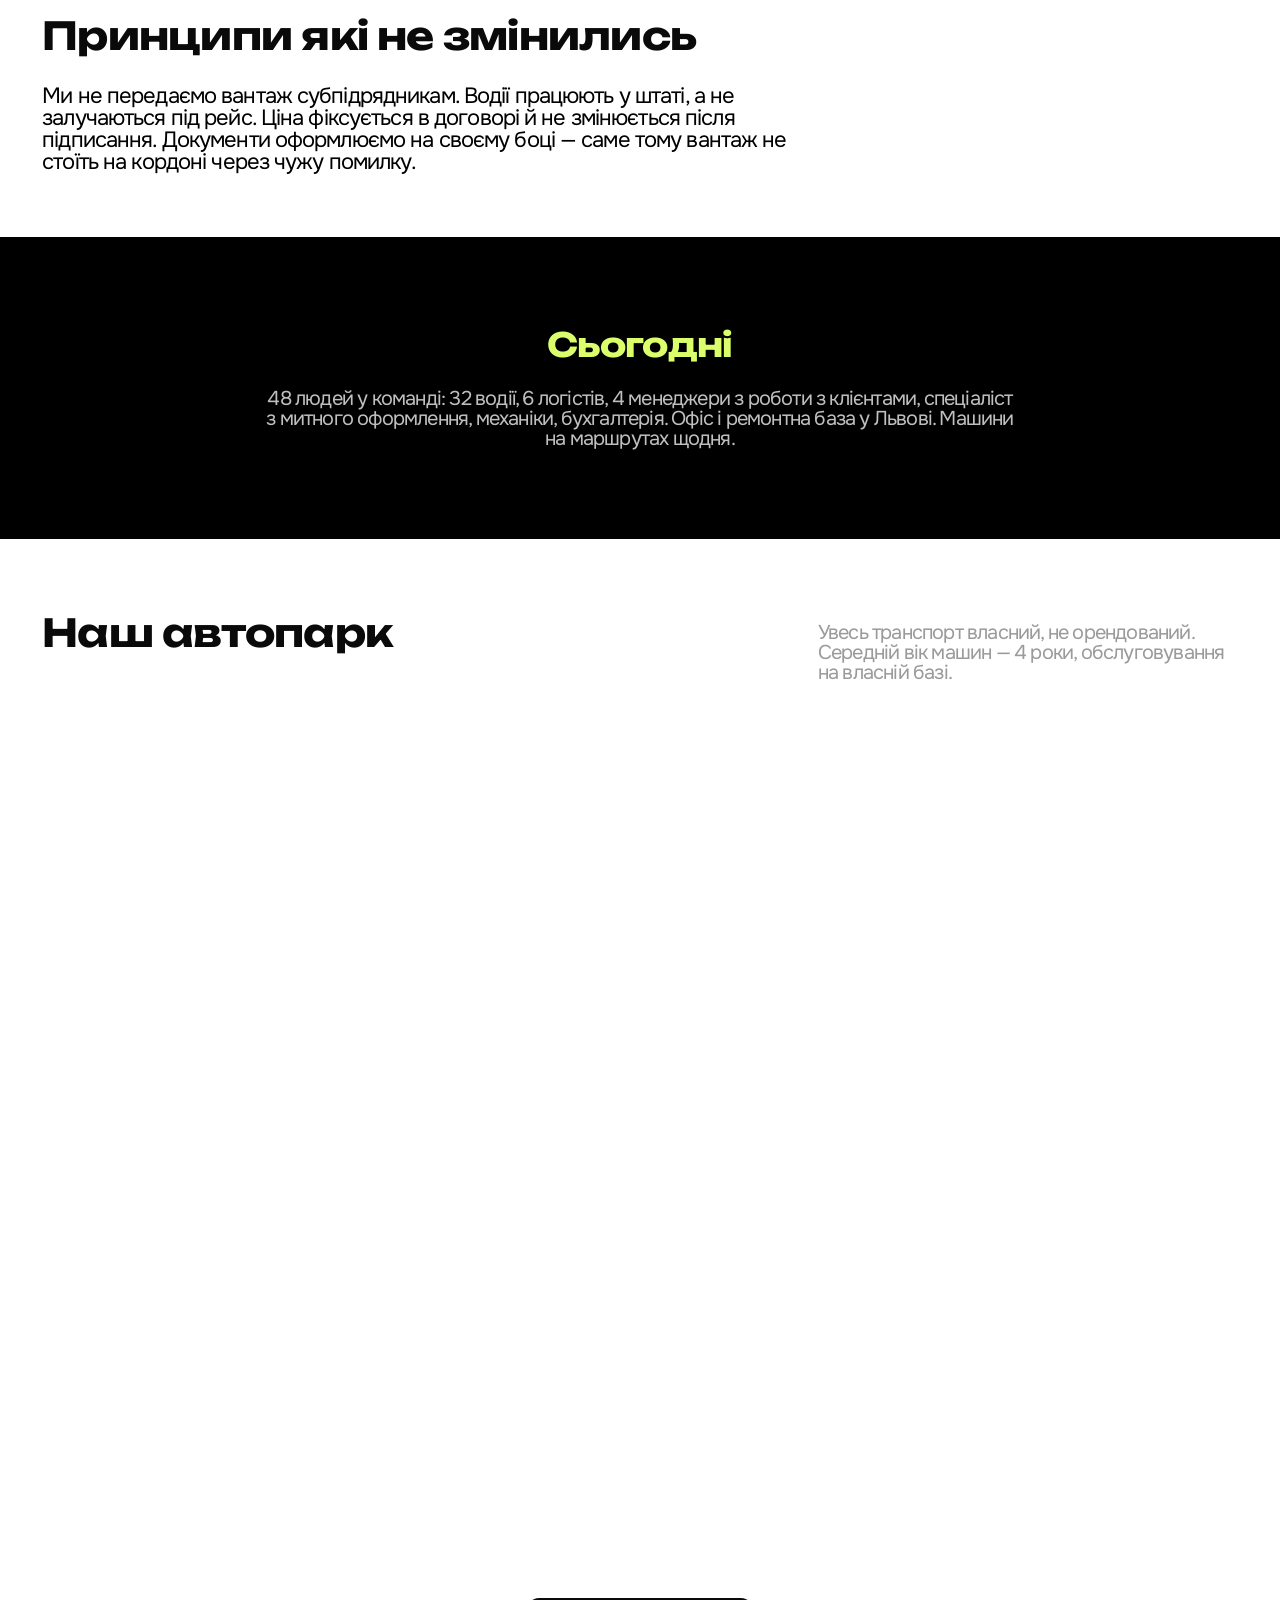
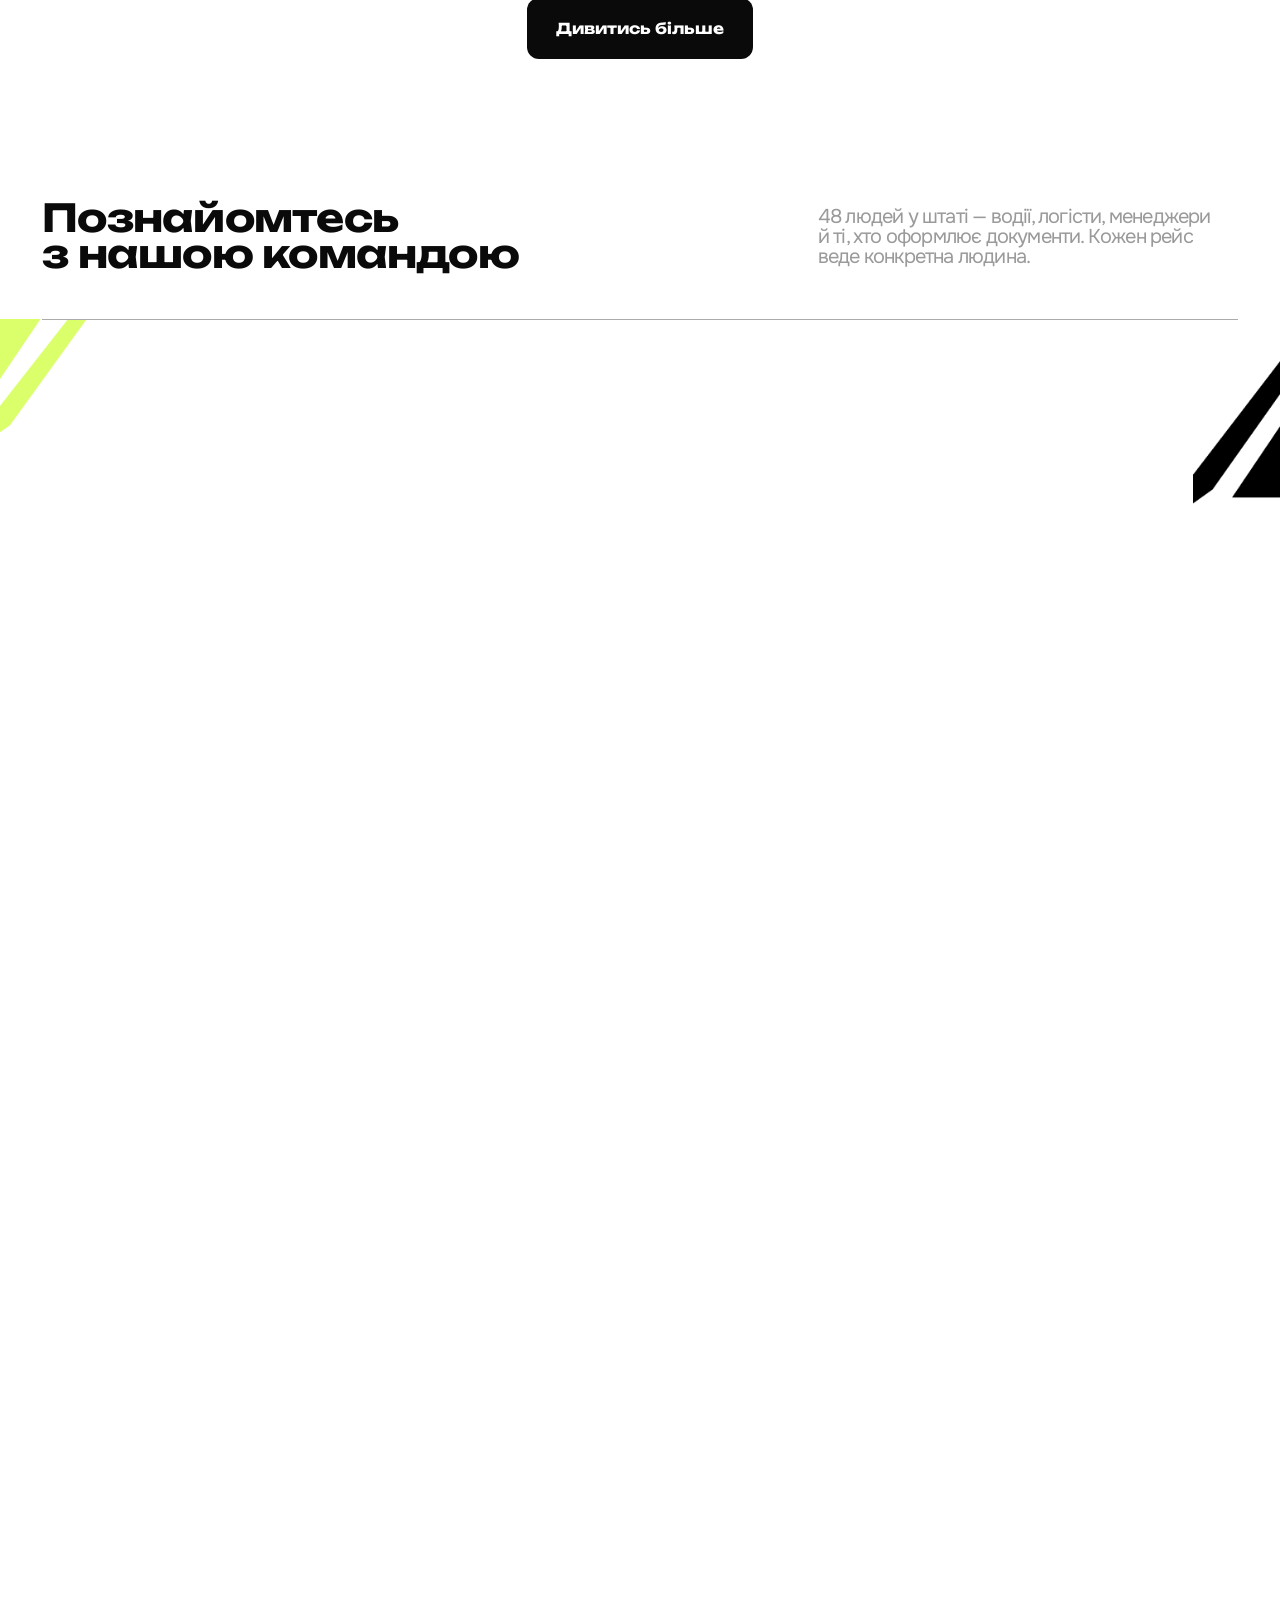
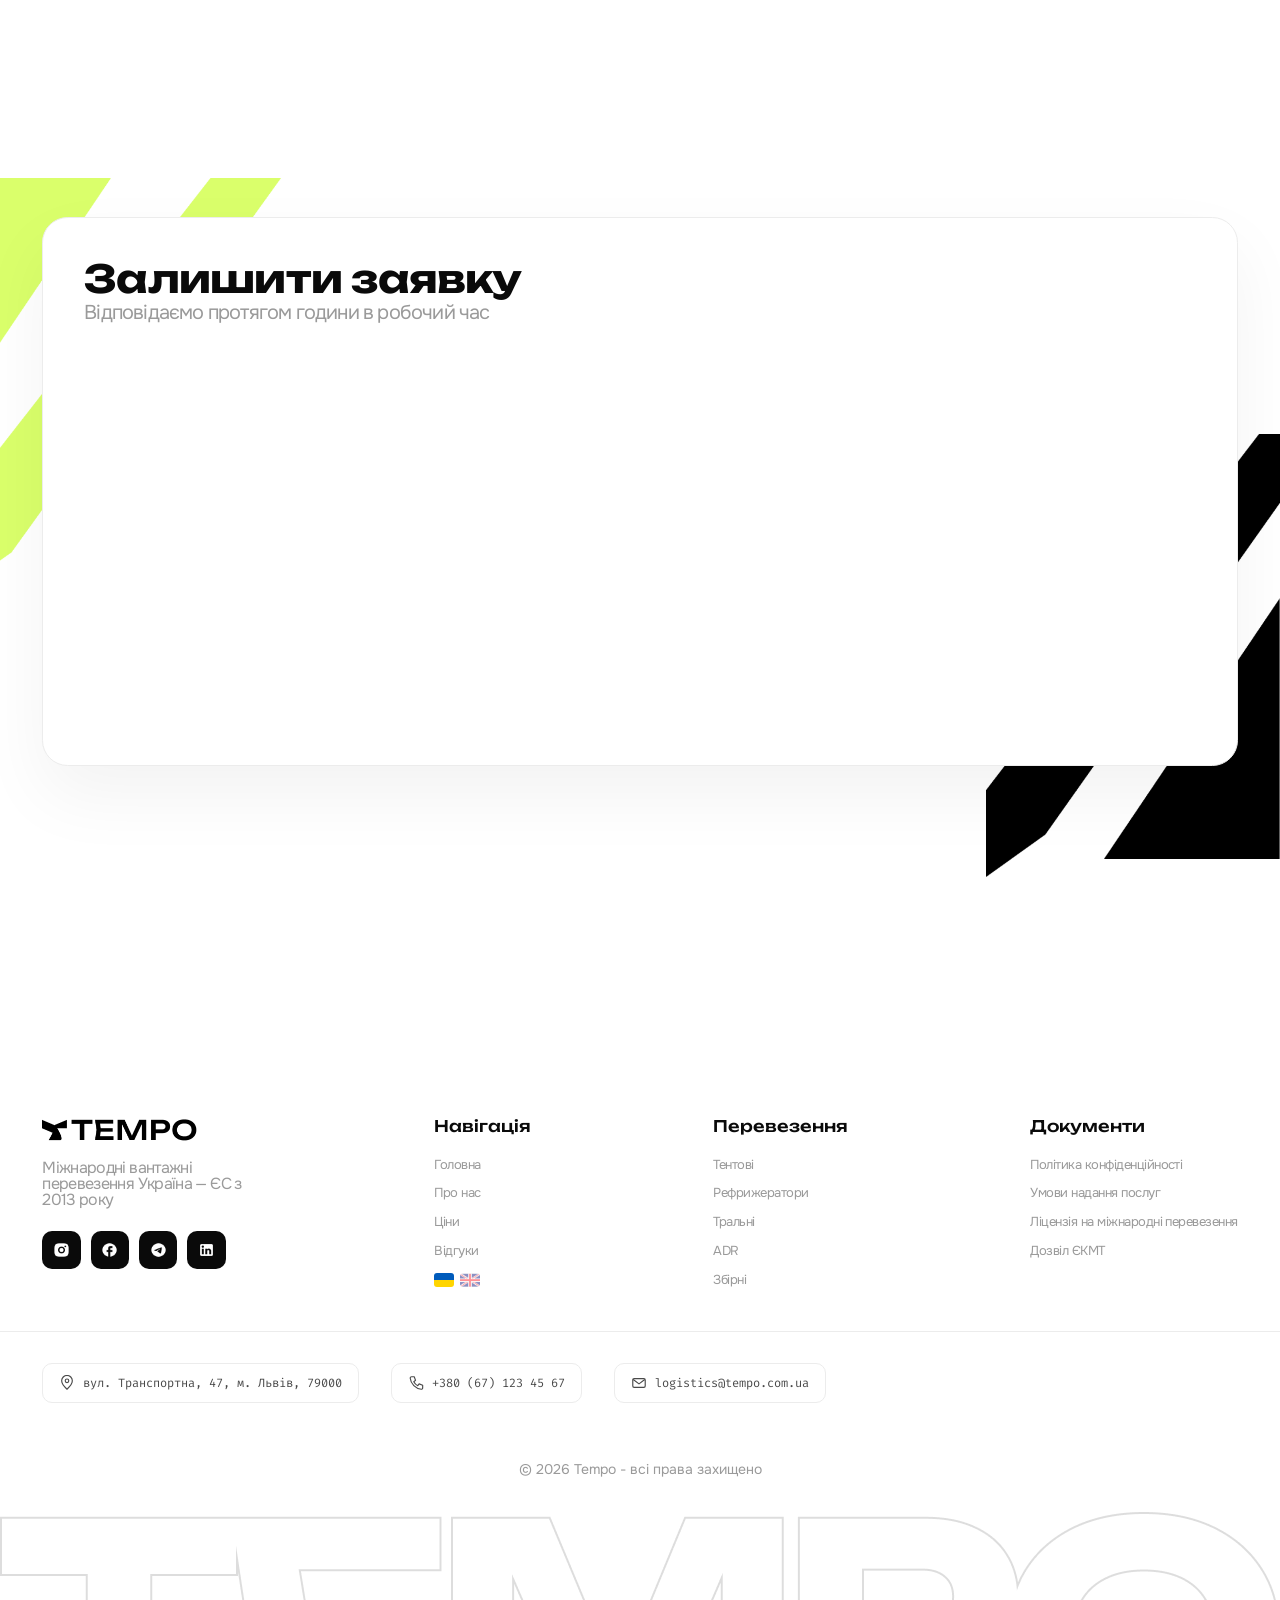
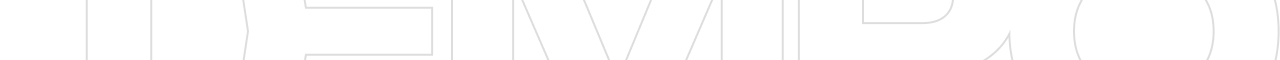
<file: about.html>
<!DOCTYPE html>
<html lang="uk">
<head>
  <meta charset="UTF-8">
  <meta name="viewport" content="width=device-width, initial-scale=1.0">
  <title>Про нас — Tempo</title>

  <style>
    html.is-preloading { overflow: hidden; }
    html:not(.is-preloading) .preloader { display: none; }
    .preloader { position: fixed; inset: 0; z-index: 999; display: flex; align-items: center; justify-content: center; background: #0E0E0E; }
  </style>
  <script>
    // Синхронно, ДО першого пофарбування body: прелоадер показується на
    // КОЖЕН вхід/перезавантаження сайту, ОКРІМ переходу з іншої сторінки
    // сайту по внутрішньому лінку (навігація, перемикач мови) — js/main.js
    // (клік-хендлер initInternalLinkSkip) перед таким переходом виставляє
    // прапорець tempoSkipPreloader в sessionStorage; тут він одноразово
    // читається й одразу видаляється, щоб не вплинути на наступне
    // перезавантаження. Клас is-preloading додається лише коли прапорця
    // немає — саме він визначає, чи взагалі показувати прелоадер (і тут,
    // і далі в js/main.js: initPreloader читає той самий клас).
    (function () {
      try {
        if (sessionStorage.getItem('tempoSkipPreloader') === '1') {
          sessionStorage.removeItem('tempoSkipPreloader');
        } else {
          document.documentElement.classList.add('is-preloading');
        }
      } catch (e) {
        document.documentElement.classList.add('is-preloading');
      }
    })();
  </script>

  <link rel="icon" type="image/png" href="assets/img/favicon.png">
  <link rel="preconnect" href="https://fonts.googleapis.com">
  <link rel="preconnect" href="https://fonts.gstatic.com" crossorigin>
  <link href="https://fonts.googleapis.com/css2?family=Unbounded:wght@400;500;600;700;800&family=Onest:wght@400;500;600;700&family=Fira+Code:wght@400;500;600&display=swap" rel="stylesheet">

  <link rel="stylesheet" href="css/style.css">
  <link rel="stylesheet" href="css/about.css">
</head>
<body>

  <div class="preloader" aria-hidden="true">
    <div class="preloader__inner">
      <div class="preloader__logo"><canvas class="preloader__canvas"></canvas></div>
      <p class="preloader__counter">loading... <span>0</span> %</p>
    </div>
  </div>

  <header class="header">
    <div class="container header__inner">
      <a href="index.html" class="logo">
        <span class="logo__icon" aria-hidden="true"></span>
        <span>TEMPO</span>
      </a>

      <nav class="nav">
        <ul class="nav__list">
          <li><a href="index.html" class="nav__link">Головна</a></li>
          <li><a href="about.html" class="nav__link is-active">Про нас</a></li>
          <li><a href="prices.html" class="nav__link">Ціни</a></li>
          <li><a href="reviews.html" class="nav__link">Відгуки</a></li>
        </ul>

        <div class="lang-switch">
          <button class="lang-switch__btn" type="button" aria-expanded="false" aria-haspopup="true">
            <span class="lang-switch__flag" aria-hidden="true">
              <svg width="20" height="14" viewBox="0 0 20 14" xmlns="http://www.w3.org/2000/svg">
                <rect width="20" height="7" fill="#005BBB"/>
                <rect y="7" width="20" height="7" fill="#FFD500"/>
              </svg>
            </span>
            <svg class="lang-switch__chevron" width="10" height="6" viewBox="0 0 10 6" fill="none" xmlns="http://www.w3.org/2000/svg">
              <path d="M1 1L5 5L9 1" stroke="currentColor" stroke-width="1.5" stroke-linecap="round" stroke-linejoin="round"/>
            </svg>
          </button>
          <ul class="lang-switch__menu">
            <li><a href="en/about.html" class="lang-switch__option"><img src="assets/img/uk-flag.png" alt="" class="lang-switch__option-flag">English</a></li>
          </ul>
        </div>
      </nav>

      <a href="tel:+380011234567" class="phone">
        <svg width="18" height="18" viewBox="0 0 18 18" fill="none" xmlns="http://www.w3.org/2000/svg">
          <path d="M4 2h3l1.5 4-2 1.5a10 10 0 0 0 4.5 4.5l1.5-2 4 1.5v3a1.5 1.5 0 0 1-1.6 1.5A14 14 0 0 1 2.5 3.6 1.5 1.5 0 0 1 4 2Z" stroke="currentColor" stroke-width="1.3" stroke-linejoin="round"/>
        </svg>
        +380 (01) 123 45 67
      </a>

      <button class="nav-toggle" type="button" id="navToggle" aria-label="Меню" aria-expanded="false" aria-controls="mobileNav">
        <span></span><span></span><span></span>
      </button>
    </div>

    <div class="mobile-nav" id="mobileNav">
      <ul class="mobile-nav__list">
        <li><a href="index.html">Головна</a></li>
        <li><a href="about.html" class="is-active">Про нас</a></li>
        <li><a href="prices.html">Ціни</a></li>
        <li><a href="reviews.html">Відгуки</a></li>
      </ul>
    </div>
  </header>

  <main>
    <section class="about-hero" data-header-theme="light">
      <div class="container about-hero__inner">
        <div class="about-hero__content">
          <h1 class="about-hero__title">Про&nbsp;нас</h1>
          <p class="about-hero__subtitle subheading">Розкажемо про&nbsp;компанію, команду й&nbsp;автопарк — усе, що&nbsp;варто знати перед першим рейсом.</p>
          <a href="#fleet" class="btn btn--primary">Подивитись автопарк</a>
        </div>
        <div class="about-hero__media">
          <img src="assets/img/logo-for-aboutus.png" alt="" class="about-hero__logo">
        </div>
      </div>
    </section>

    <!--
      СЕКЦІЯ "ЯК ВСЕ ПОЧАЛОСЬ"
      Стилі цієї секції — у css/about.css, шукай блок "===== Story / Growth shared layout =====".
      - Заголовок "Як все почалось" → клас .about-story__title
          розмір шрифту: font-size (зараз clamp(30px, 3vw, 56px) — спільний з усіма заголовками секцій)
          колір: успадковується з body (чорний), окремо не заданий
          line-height, letter-spacing: рядки line-height / letter-spacing в тому ж правилі
      - Три абзаци тексту нижче → клас .about-story__paragraphs (і спільний .text-body)
          розмір/колір/line-height/letter-spacing для .text-body заданий один раз
          через CSS-змінні у :root на початку style.css: --body-font-size, --body-color,
          --body-line-height, --body-letter-spacing (шукай "Body text" у style.css)
          ширина тексту (max-width) окремо не задана — блок займає всю свою колонку,
          ширину колонки міняй через .about-story__text { flex: ... } нижче
    -->
    <section class="about-story" data-header-theme="light">
      <div class="container about-story__inner">
        <div class="about-story__text">
          <h2 class="about-story__title" data-anim="wipe">Як&nbsp;все почалось</h2>
          <div class="about-story__paragraphs text-body">
            <p>Андрій Ковальчук до 2013 року працював логістом у великій експедиторській компанії. Щодня бачив те саме: замовлення бралося, потім передавалося субпідряднику, той — ще комусь, і на третій руці вантаж губився в графіку. Клієнт дзвонив і питав, де машина, а відповіді не було ні в кого.</p>
            <p class="about-story__paragraphs--muted">Тарас Бенько прийшов з іншого боку — водій-міжнародник з десятилітнім стажем, знав маршрути, кордони й те, як реально працює документообіг на митниці.</p>
            <p>У 2013 році вони купили два вживані тягачі й почали возити на Польщу самі. Правило було одне з першого дня: вантаж, який ми взяли, везе наша машина.</p>
          </div>
        </div>
        <div class="about-story__media">
          <img src="assets/img/how-it-started.png" alt="Засновники компанії Tempo біля вантажівки">
        </div>
      </div>
    </section>

    <!--
      СЕКЦІЯ "ЯК РОСЛО"
      Стилі — там само, css/about.css, той самий блок "Story / Growth shared layout".
      - Заголовок "Як росло" → клас .about-growth__title (той самий розмір, що й у .about-story__title —
          вони описані одним спільним правилом ".about-story__title, .about-growth__title, .about-principles__title")
      - Список років (2013, 2015, 2017...) → клас .about-growth__list (і спільний .text-body,
          розмір/колір/line-height — ті самі CSS-змінні --body-*, що й вище)
      - Ширина текстового блоку та відступ від фото: .about-growth__text { flex: 0 1 560px }
          зміни число 560px, щоб зробити колонку тексту ширшою/вужчою
    -->
    <section class="about-growth" data-header-theme="light">
      <div class="container about-growth__inner">
        <div class="about-growth__media">
          <img src="assets/img/grow-about.png" alt="">
        </div>
        <div class="about-growth__text">
          <h2 class="about-growth__title" data-anim="wipe">Як&nbsp;росло</h2>
          <ul class="about-growth__list text-body" data-anim="stagger">
            <li>2013 — два тягачі, один напрямок: Польща</li>
            <li>2015 — перші рефрижератори, вихід на Чехію та Словаччину</li>
            <li>2017 — 10 машин, відкриття власної ремонтної бази</li>
            <li>2019 — ADR-допуск, перевезення небезпечних вантажів</li>
            <li>2021 — 20 машин, Німеччина, Італія, Нідерланди</li>
            <li>2023 — низькорамні трали для негабариту</li>
            <li>2026 — 30 машин, 16 країн ЄС</li>
          </ul>
        </div>
      </div>
    </section>

    <!--
      СЕКЦІЯ "ПРИНЦИПИ ЯКІ НЕ ЗМІНИЛИСЬ"
      Стилі — css/about.css, блок "===== Principles =====".
      - Заголовок → клас .about-principles__title (той самий спільний розмір, див. вище)
      - Абзац тексту → клас .about-principles__text (і спільний .text-body — розмір/колір/
          line-height/letter-spacing через змінні --body-* у style.css)
      - Ширина абзацу (щоб текст не розтягувався на весь екран) → .about-principles__text { max-width: 900px }
          зменш/збільш 900px, щоб зробити колонку вужчою/ширшою
    -->
    <section class="about-principles" data-header-theme="light">
      <div class="container">
        <h2 class="about-principles__title" data-anim="wipe">Принципи які не&nbsp;змінились</h2>
        <p class="about-principles__text text-body">Ми не передаємо вантаж субпідрядникам. Водії працюють у штаті, а не залучаються під рейс. Ціна фіксується в договорі й не змінюється після підписання. Документи оформлюємо на своєму боці — саме тому вантаж не стоїть на кордоні через чужу помилку.</p>
      </div>
    </section>

    <!--
      СЕКЦІЯ "СЬОГОДНІ" (темний блок)
      Стилі — css/about.css, блок "===== Today band =====".
      - Заголовок "Сьогодні" → клас .about-today__title, прописаний прямо в правилі:
          font-size: clamp(28px, 2.6vw, 48px)
          color: var(--color-accent) — це лаймовий колір бренду
          letter-spacing: -0.02em
      - Абзац тексту → клас .about-today__text, підключений до спільного .subheading
          (css/style.css) — розмір/колір/line-height/letter-spacing ті самі, що й у
          всіх підзаголовків сайту (--subheading-* змінні). В about.css лишається
          тільки max-width: 760px — ширина абзацу, текст центрується під ним.
    -->
    <section class="about-today" data-header-theme="dark">
      <div class="container about-today__inner">
        <h2 class="about-today__title">Сьогодні</h2>
        <p class="about-today__text subheading">48 людей у&nbsp;команді: 32 водії, 6 логістів, 4 менеджери з&nbsp;роботи з&nbsp;клієнтами, спеціаліст з&nbsp;митного оформлення, механіки, бухгалтерія. Офіс і&nbsp;ремонтна база у&nbsp;Львові. Машини на&nbsp;маршрутах щодня.</p>
      </div>
    </section>

    <section class="fleet" data-header-theme="light">
      <div class="container fleet__header">
        <h2 class="fleet__title" data-anim="wipe">Наш автопарк</h2>
        <p class="fleet__desc subheading" data-anim="wipe">Увесь транспорт власний, не&nbsp;орендований. Середній вік машин — 4 роки, обслуговування на&nbsp;власній базі.</p>
      </div>

      <div class="container">
        <div class="fleet__grid" id="fleetGrid" data-anim="stagger">
          <div class="fleet__item"><img src="assets/img/track1.png" alt="Тентовий напівпричіп"></div>
          <div class="fleet__item"><img src="assets/img/track2.png" alt="Низькорамний трал"></div>
          <div class="fleet__item"><img src="assets/img/track3.png" alt="Тентовий напівпричіп під ADR"></div>
          <div class="fleet__item"><img src="assets/img/track4.png" alt="Малотоннажний фургон"></div>
          <div class="fleet__item"><img src="assets/img/track5.png" alt="Рефрижератор"></div>
          <div class="fleet__item"><img src="assets/img/track1.png" alt="Тентовий напівпричіп"></div>
          <div class="fleet__item"><img src="assets/img/track2.png" alt="Низькорамний трал"></div>
          <div class="fleet__item"><img src="assets/img/track3.png" alt="Тентовий напівпричіп під ADR"></div>
          <div class="fleet__item"><img src="assets/img/track4.png" alt="Малотоннажний фургон"></div>
          <div class="fleet__item"><img src="assets/img/track5.png" alt="Рефрижератор"></div>
          <div class="fleet__item"><img src="assets/img/track1.png" alt="Тентовий напівпричіп"></div>
          <div class="fleet__item"><img src="assets/img/track2.png" alt="Низькорамний трал"></div>
        </div>

        <div class="about-section-footer">
          <button type="button" class="btn btn--dark" id="fleetLoadMoreBtn">Дивитись більше</button>
        </div>
      </div>
    </section>

    <section class="about-team" data-header-theme="light">
      <div class="container about-team__header">
        <h2 class="about-team__title" data-anim="wipe">Познайомтесь<br>з&nbsp;нашою командою</h2>
        <p class="about-team__desc subheading" data-anim="wipe">48 людей у&nbsp;штаті — водії, логісти, менеджери й&nbsp;ті, хто оформлює документи. Кожен рейс веде конкретна людина.</p>
      </div>

      <div class="about-team__list-wrap">
        <img src="assets/img/small-green-vector.png" alt="" class="about-team__vector about-team__vector--green" aria-hidden="true">
        <img src="assets/img/small-black-vector.png" alt="" class="about-team__vector about-team__vector--black" aria-hidden="true">

        <div class="container">
          <ul class="team-list" data-anim="stagger">
            <li class="team-row">
              <span class="team-row__avatar"><img src="assets/img/Rectangle 24.png" alt="Андрій Ковальчук"></span>
              <span class="team-row__name">Андрій Ковальчук</span>
              <span class="team-row__role">співзасновник, директор</span>
              <a href="tel:+380011234567" class="team-row__phone" aria-label="Подзвонити Андрію Ковальчуку">
                <svg width="18" height="18" viewBox="0 0 18 18" fill="none" xmlns="http://www.w3.org/2000/svg">
                  <path d="M4 2h3l1.5 4-2 1.5a10 10 0 0 0 4.5 4.5l1.5-2 4 1.5v3a1.5 1.5 0 0 1-1.6 1.5A14 14 0 0 1 2.5 3.6 1.5 1.5 0 0 1 4 2Z" stroke="currentColor" stroke-width="1.3" stroke-linejoin="round"/>
                </svg>
              </a>
            </li>
            <li class="team-row">
              <span class="team-row__avatar"><img src="assets/img/Rectangle 24-1.png" alt="Тарас Бенько"></span>
              <span class="team-row__name">Тарас Бенько</span>
              <span class="team-row__role">співзасновник, керівник відділу логістики</span>
              <a href="tel:+380011234567" class="team-row__phone" aria-label="Подзвонити Тарасу Бенько">
                <svg width="18" height="18" viewBox="0 0 18 18" fill="none" xmlns="http://www.w3.org/2000/svg">
                  <path d="M4 2h3l1.5 4-2 1.5a10 10 0 0 0 4.5 4.5l1.5-2 4 1.5v3a1.5 1.5 0 0 1-1.6 1.5A14 14 0 0 1 2.5 3.6 1.5 1.5 0 0 1 4 2Z" stroke="currentColor" stroke-width="1.3" stroke-linejoin="round"/>
                </svg>
              </a>
            </li>
            <li class="team-row">
              <span class="team-row__avatar"><img src="assets/img/Rectangle 24-2.png" alt="Оксана Дмитрук"></span>
              <span class="team-row__name">Оксана Дмитрук</span>
              <span class="team-row__role">комерційна директорка</span>
              <a href="tel:+380011234567" class="team-row__phone" aria-label="Подзвонити Оксані Дмитрук">
                <svg width="18" height="18" viewBox="0 0 18 18" fill="none" xmlns="http://www.w3.org/2000/svg">
                  <path d="M4 2h3l1.5 4-2 1.5a10 10 0 0 0 4.5 4.5l1.5-2 4 1.5v3a1.5 1.5 0 0 1-1.6 1.5A14 14 0 0 1 2.5 3.6 1.5 1.5 0 0 1 4 2Z" stroke="currentColor" stroke-width="1.3" stroke-linejoin="round"/>
                </svg>
              </a>
            </li>
            <li class="team-row">
              <span class="team-row__avatar"><img src="assets/img/Rectangle 24-3.png" alt="Дмитро Левчук"></span>
              <span class="team-row__name">Дмитро Левчук</span>
              <span class="team-row__role">керівник відділу роботи з клієнтами</span>
              <a href="tel:+380011234567" class="team-row__phone" aria-label="Подзвонити Дмитру Левчуку">
                <svg width="18" height="18" viewBox="0 0 18 18" fill="none" xmlns="http://www.w3.org/2000/svg">
                  <path d="M4 2h3l1.5 4-2 1.5a10 10 0 0 0 4.5 4.5l1.5-2 4 1.5v3a1.5 1.5 0 0 1-1.6 1.5A14 14 0 0 1 2.5 3.6 1.5 1.5 0 0 1 4 2Z" stroke="currentColor" stroke-width="1.3" stroke-linejoin="round"/>
                </svg>
              </a>
            </li>
            <li class="team-row">
              <span class="team-row__avatar"><img src="assets/img/Rectangle 24-4.png" alt="Роман Сташек"></span>
              <span class="team-row__name">Роман Сташек</span>
              <span class="team-row__role">спеціаліст з митного оформлення</span>
              <a href="tel:+380011234567" class="team-row__phone" aria-label="Подзвонити Роману Сташеку">
                <svg width="18" height="18" viewBox="0 0 18 18" fill="none" xmlns="http://www.w3.org/2000/svg">
                  <path d="M4 2h3l1.5 4-2 1.5a10 10 0 0 0 4.5 4.5l1.5-2 4 1.5v3a1.5 1.5 0 0 1-1.6 1.5A14 14 0 0 1 2.5 3.6 1.5 1.5 0 0 1 4 2Z" stroke="currentColor" stroke-width="1.3" stroke-linejoin="round"/>
                </svg>
              </a>
            </li>
          </ul>
        </div>
      </div>

      <div class="container">
        <div class="team-grid" data-anim="stagger">
          <span class="team-photo"><img src="assets/img/Rectangle 24-5.png" alt=""></span>
          <span class="team-photo"><img src="assets/img/Rectangle 26.png" alt=""></span>
          <span class="team-photo"><img src="assets/img/Rectangle 28.png" alt=""></span>
          <span class="team-photo"><img src="assets/img/Rectangle 30.png" alt=""></span>
          <span class="team-photo"><img src="assets/img/Rectangle 31.png" alt=""></span>
          <span class="team-photo"><img src="assets/img/Rectangle 32.png" alt=""></span>
          <span class="team-photo"><img src="assets/img/Rectangle 33.png" alt=""></span>
          <span class="team-photo"><img src="assets/img/Rectangle 34.png" alt=""></span>
          <span class="team-photo"><img src="assets/img/Rectangle 35.png" alt=""></span>
          <span class="team-photo"><img src="assets/img/Rectangle 36.png" alt=""></span>
          <span class="team-photo"><img src="assets/img/Rectangle 38.png" alt=""></span>
          <span class="team-photo"><img src="assets/img/Rectangle 39.png" alt=""></span>
          <span class="team-photo"><img src="assets/img/Rectangle 24-5.png" alt=""></span>
        </div>

        <div class="about-section-footer about-section-footer--team-grid">
          <button type="button" class="btn btn--dark" id="teamGridLoadMoreBtn">Дивитись більше</button>
        </div>
      </div>
    </section>

    <section class="contact" id="contact" data-header-theme="light">
      <img src="assets/img/vector-green2.png" alt="" class="contact__vector contact__vector--green" aria-hidden="true">
      <img src="assets/img/vector-black2.png" alt="" class="contact__vector contact__vector--black" aria-hidden="true">

      <div class="container">
        <div class="contact-card">
          <h2 class="contact-card__title" data-anim="wipe">Залишити заявку</h2>
          <p class="contact-card__subtitle subheading" data-anim="wipe">Відповідаємо протягом години в&nbsp;робочий час</p>

          <form class="contact-form" data-anim="stagger">
            <div class="contact-form__row">
              <div class="contact-form__field">
                <label for="aboutFromCity">Звідки (місто або область)</label>
                <input type="text" id="aboutFromCity" name="fromCity" placeholder="Київ">
              </div>
              <div class="contact-form__field">
                <label for="aboutCargoType">Тип вантажу</label>
                <select id="aboutCargoType" name="cargoType">
                  <option value="" disabled selected>Оберіть тип</option>
                  <option value="tent">Тентовий</option>
                  <option value="fridge">Рефрижератор</option>
                  <option value="trawl">Тральний</option>
                  <option value="adr">ADR</option>
                  <option value="groupage">Збірний</option>
                </select>
              </div>
            </div>

            <div class="contact-form__row">
              <div class="contact-form__field">
                <label for="aboutToCity">Куди (місто або область)</label>
                <input type="text" id="aboutToCity" name="toCity" placeholder="Париж">
              </div>
              <div class="contact-form__field">
                <label for="aboutCargoWeight">Приблизна вага або об'єм вантажу</label>
                <input type="text" id="aboutCargoWeight" name="cargoWeight" placeholder="10 тон">
              </div>
            </div>

            <div class="contact-form__row">
              <div class="contact-form__field">
                <label for="aboutClientName">Ваше ім'я</label>
                <input type="text" id="aboutClientName" name="clientName" placeholder="Данило">
              </div>
              <div class="contact-form__field">
                <label for="aboutClientPhone">Ваш номер</label>
                <input type="tel" id="aboutClientPhone" name="clientPhone" placeholder="+380 (XX) XXX XX XX">
              </div>
            </div>

            <div class="contact-form__submit">
              <button type="submit" class="btn btn--dark">Відправити форму</button>
            </div>
          </form>
        </div>
      </div>
    </section>
  </main>

  <footer class="footer" data-header-theme="light">
    <div class="container footer__top">
      <div class="footer__brand">
        <a href="index.html" class="logo">
          <img src="assets/img/tempo-logo-plus-text.png" alt="Tempo">
        </a>
        <p class="footer__tagline">Міжнародні вантажні перевезення Україна — ЄС з 2013 року</p>
        <div class="footer__social">
          <a href="#" class="footer__social-link" aria-label="Instagram"><img src="assets/icons/ri_instagram-fill.png" alt=""></a>
          <a href="#" class="footer__social-link" aria-label="Facebook"><img src="assets/icons/ic_baseline-facebook.png" alt=""></a>
          <a href="#" class="footer__social-link" aria-label="Telegram"><img src="assets/icons/ic_sharp-telegram.png" alt=""></a>
          <a href="#" class="footer__social-link" aria-label="LinkedIn"><img src="assets/icons/mdi_linkedin.png" alt=""></a>
        </div>
      </div>

      <div class="footer__col">
        <h3 class="footer__col-title">Навігація</h3>
        <ul class="footer__list">
          <li><a href="index.html">Головна</a></li>
          <li><a href="about.html">Про нас</a></li>
          <li><a href="prices.html">Ціни</a></li>
          <li><a href="reviews.html">Відгуки</a></li>
        </ul>
        <div class="footer__flags">
          <a href="about.html" class="is-active" aria-label="Українська">
            <svg width="20" height="14" viewBox="0 0 20 14" xmlns="http://www.w3.org/2000/svg">
              <rect width="20" height="7" fill="#005BBB"/>
              <rect y="7" width="20" height="7" fill="#FFD500"/>
            </svg>
          </a>
          <a href="en/about.html" aria-label="English">
            <img src="assets/img/uk-flag.png" alt="">
          </a>
        </div>
      </div>

      <div class="footer__col">
        <h3 class="footer__col-title">Перевезення</h3>
        <ul class="footer__list">
          <li><a href="#">Тентові</a></li>
          <li><a href="#">Рефрижератори</a></li>
          <li><a href="#">Тральні</a></li>
          <li><a href="#">ADR</a></li>
          <li><a href="#">Збірні</a></li>
        </ul>
      </div>

      <div class="footer__col">
        <h3 class="footer__col-title">Документи</h3>
        <ul class="footer__list">
          <li><a href="#">Політика конфіденційності</a></li>
          <li><a href="#">Умови надання послуг</a></li>
          <li><a href="#">Ліцензія на міжнародні перевезення</a></li>
          <li><a href="#">Дозвіл ЄКМТ</a></li>
        </ul>
      </div>
    </div>

    <div class="container footer__contacts">
      <span class="footer__contact-item">
        <svg width="16" height="16" viewBox="0 0 18 18" fill="none" xmlns="http://www.w3.org/2000/svg">
          <path d="M9 16s6-5.5 6-9.5A6 6 0 0 0 3 6.5C3 10.5 9 16 9 16Z" stroke="currentColor" stroke-width="1.3" stroke-linejoin="round"/>
          <circle cx="9" cy="6.5" r="2" stroke="currentColor" stroke-width="1.3"/>
        </svg>
        вул. Транспортна, 47, м. Львів, 79000
      </span>
      <span class="footer__contact-item">
        <svg width="16" height="16" viewBox="0 0 18 18" fill="none" xmlns="http://www.w3.org/2000/svg">
          <path d="M4 2h3l1.5 4-2 1.5a10 10 0 0 0 4.5 4.5l1.5-2 4 1.5v3a1.5 1.5 0 0 1-1.6 1.5A14 14 0 0 1 2.5 3.6 1.5 1.5 0 0 1 4 2Z" stroke="currentColor" stroke-width="1.3" stroke-linejoin="round"/>
        </svg>
        +380 (67) 123 45 67
      </span>
      <span class="footer__contact-item">
        <svg width="16" height="16" viewBox="0 0 18 18" fill="none" xmlns="http://www.w3.org/2000/svg">
          <rect x="2" y="4" width="14" height="10" rx="1.5" stroke="currentColor" stroke-width="1.3"/>
          <path d="M2.5 5l6.5 5 6.5-5" stroke="currentColor" stroke-width="1.3" stroke-linejoin="round"/>
        </svg>
        logistics@tempo.com.ua
      </span>
    </div>

    <p class="footer__copyright">© <span id="footerYear">2026</span> Tempo - всі права захищено</p>

    <img src="assets/img/TEMPO.png" alt="" class="footer__watermark" aria-hidden="true">
  </footer>

  <script src="js/main.js" defer></script>
</body>
</html>
</file>
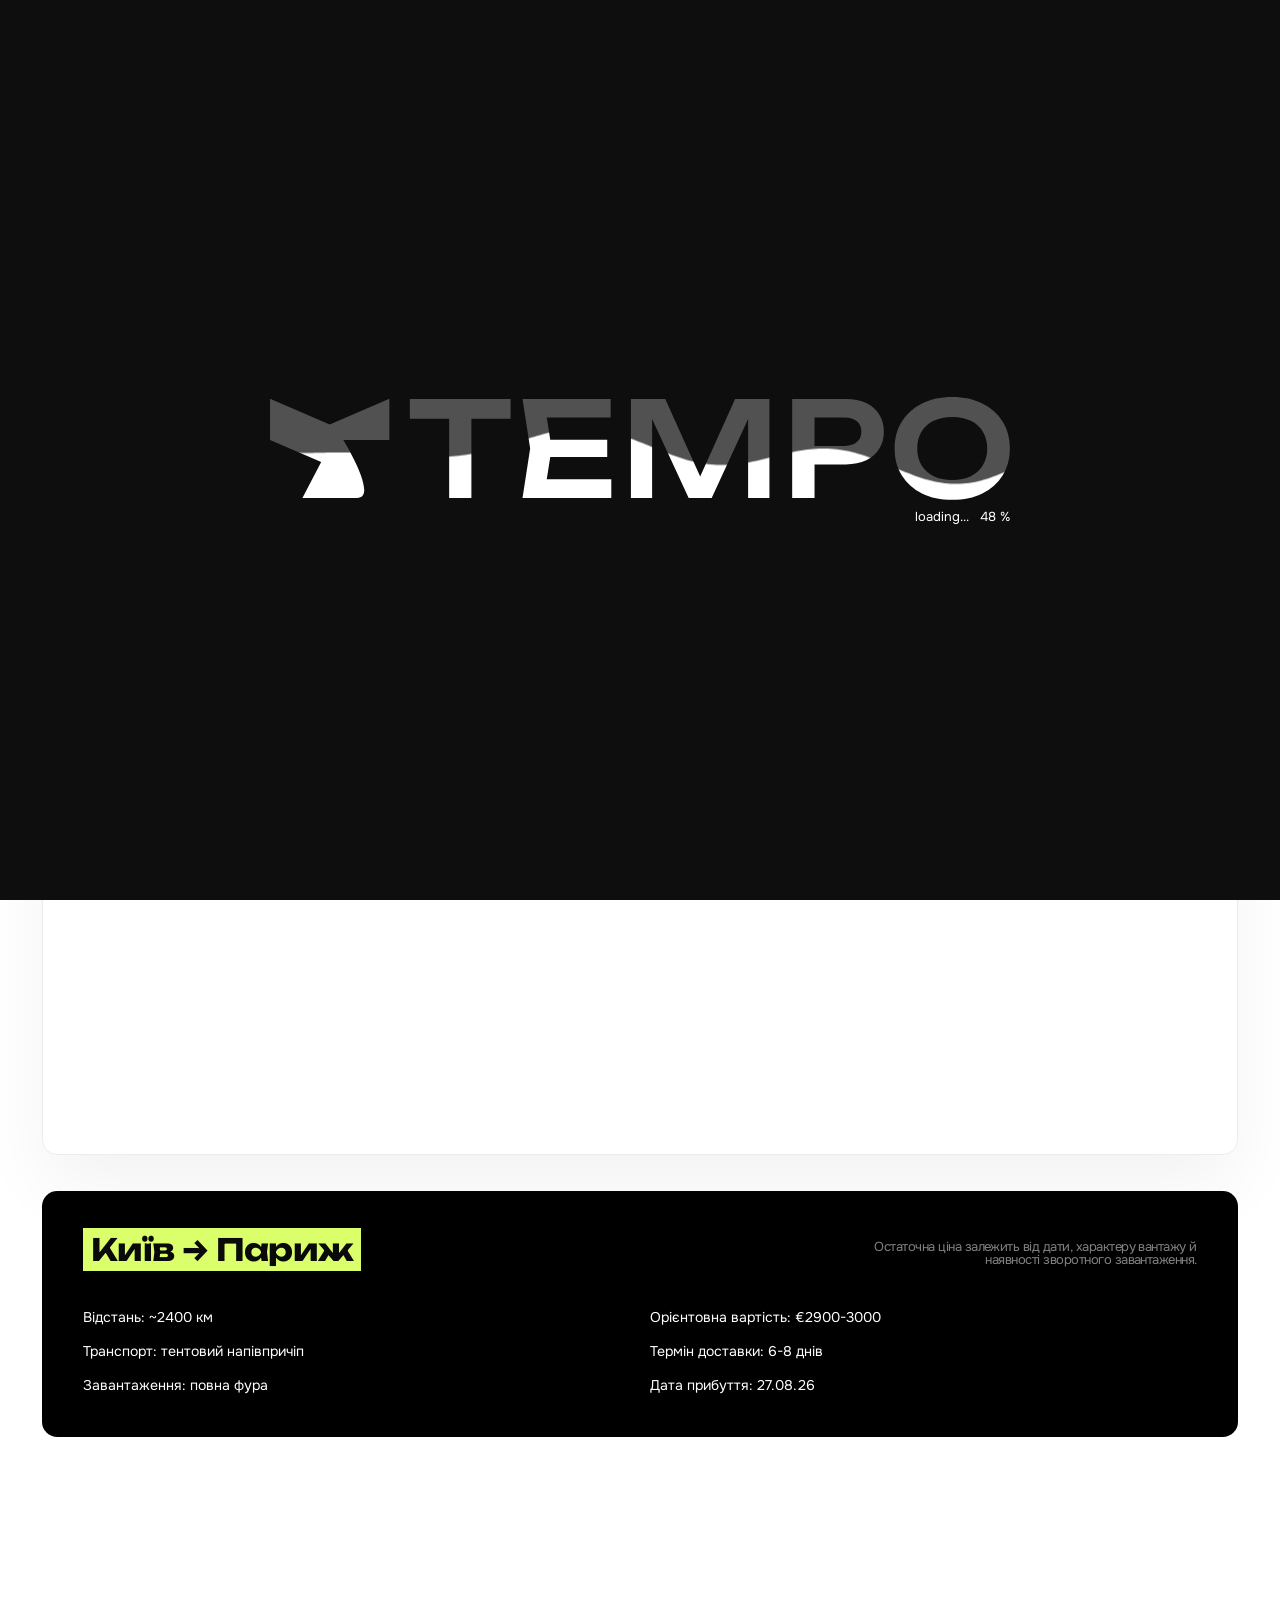
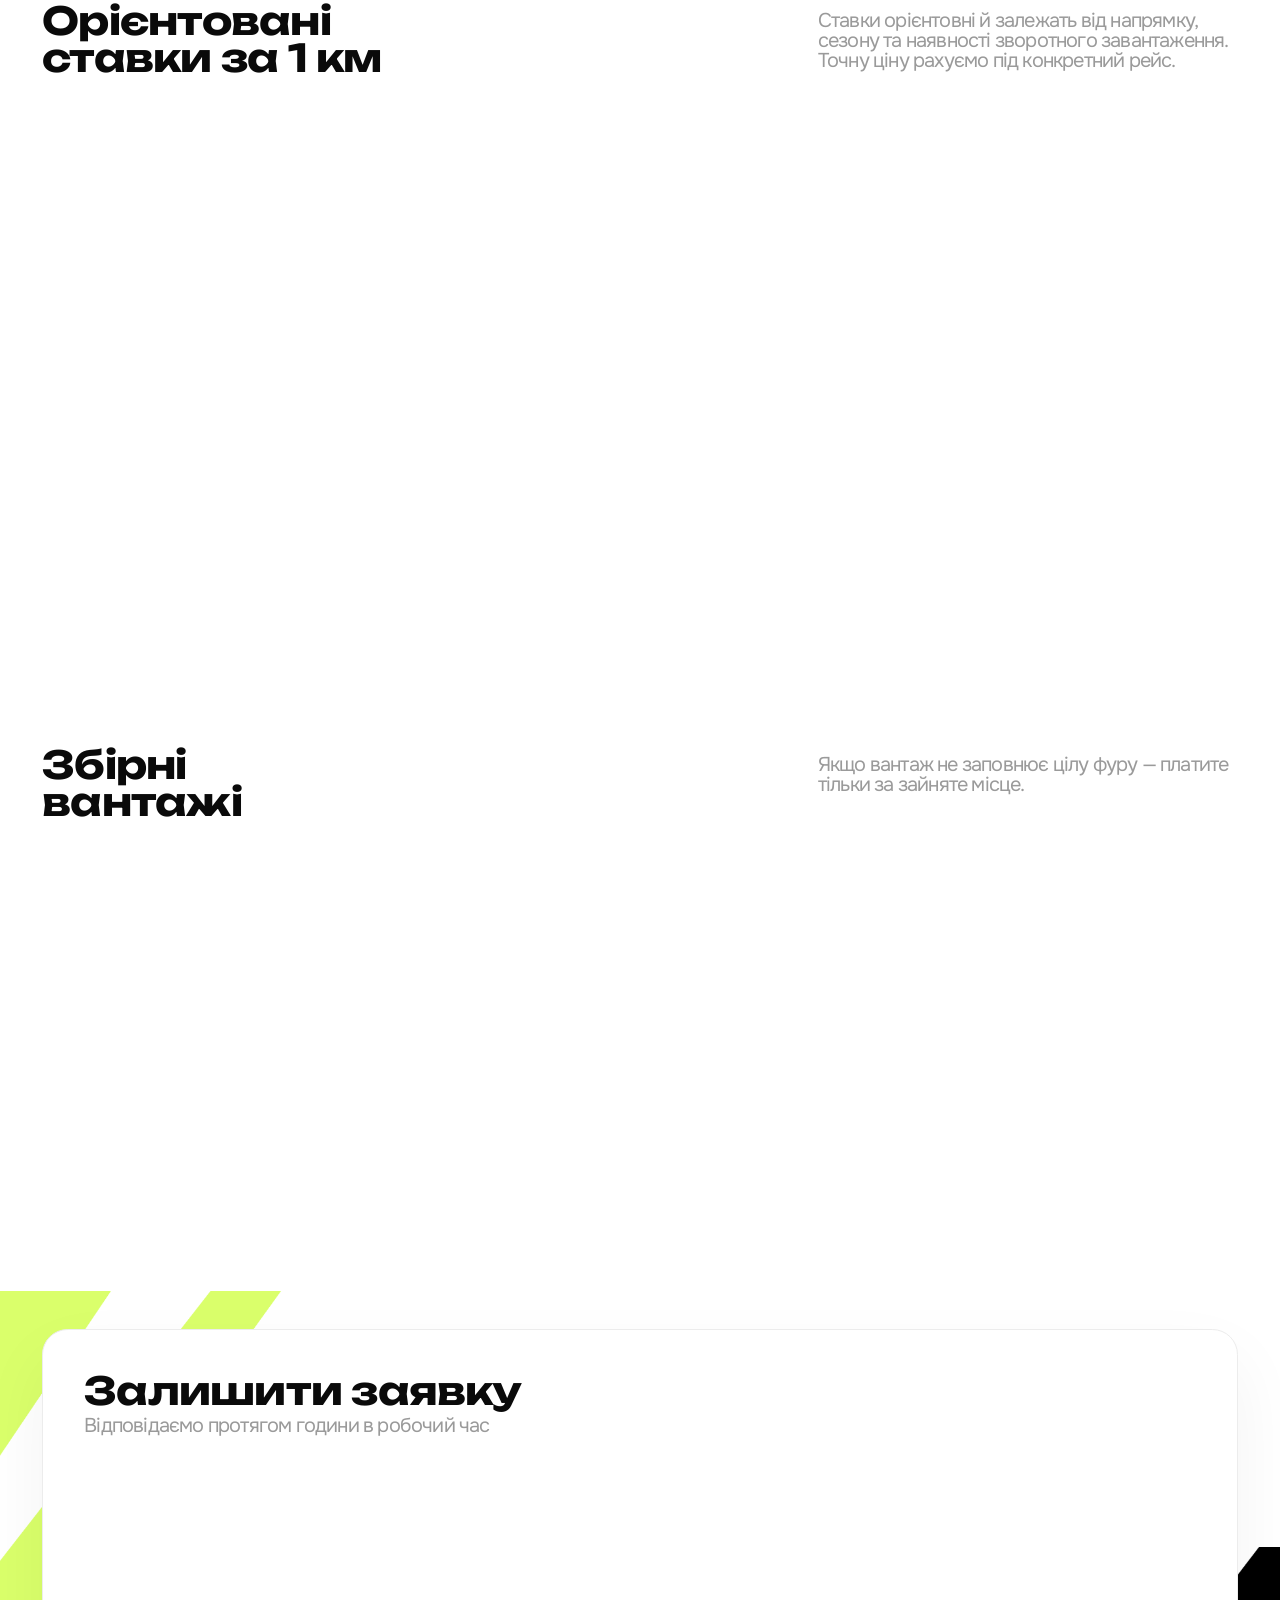
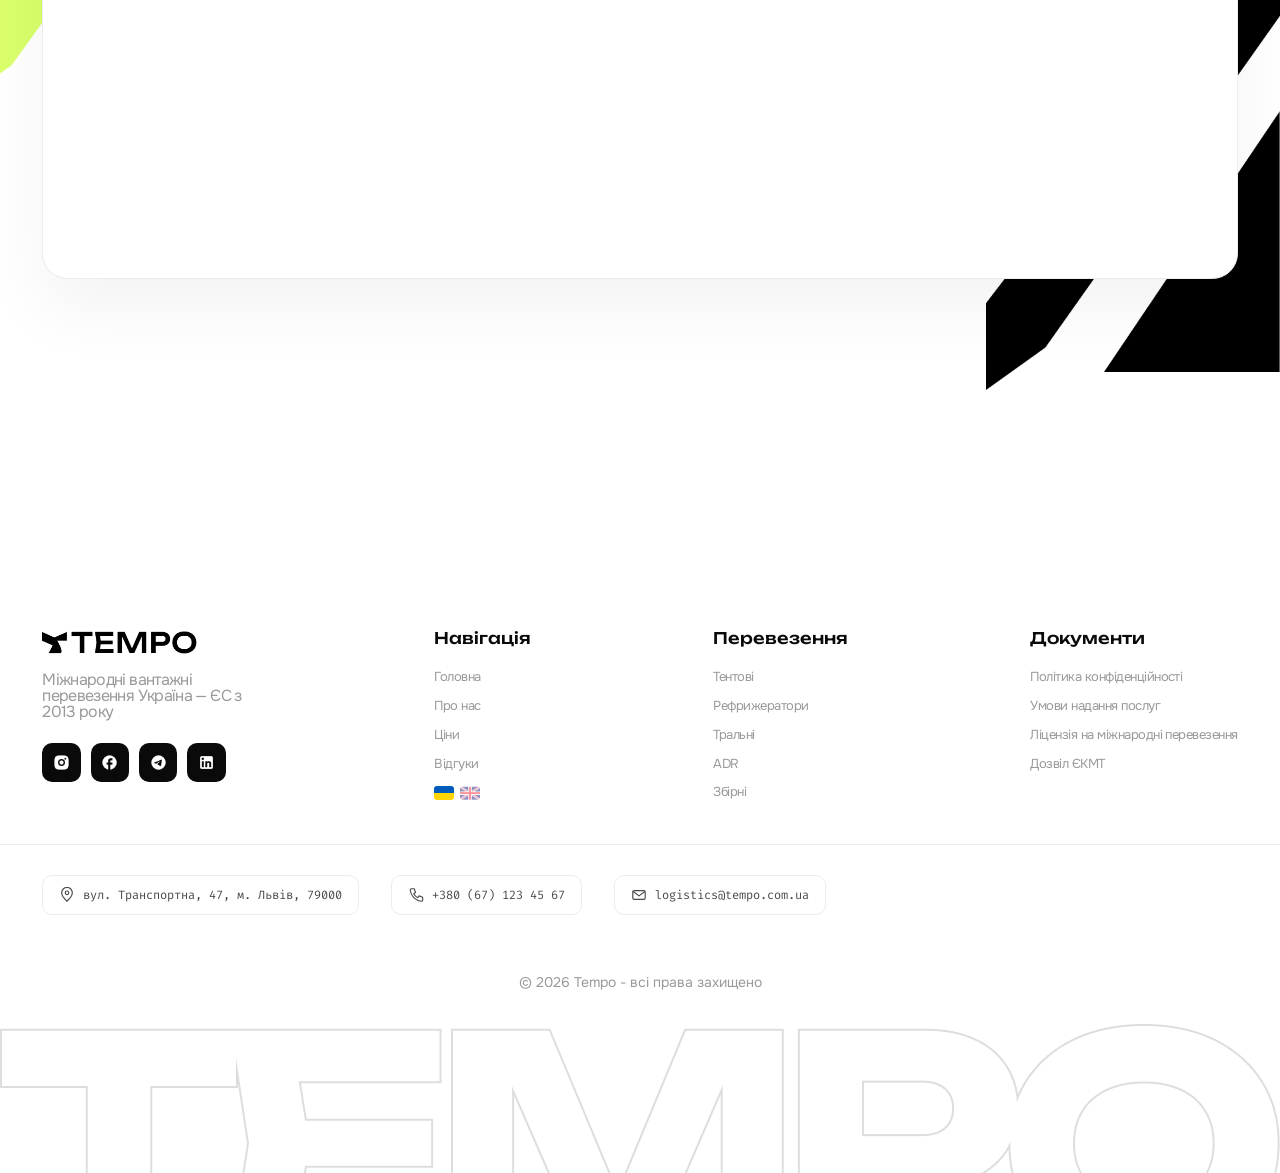
<file: prices.html>
<!DOCTYPE html>
<html lang="uk">
<head>
  <meta charset="UTF-8">
  <meta name="viewport" content="width=device-width, initial-scale=1.0">
  <title>Ціни на перевезення — Tempo</title>

  <style>
    html.is-preloading { overflow: hidden; }
    html:not(.is-preloading) .preloader { display: none; }
    .preloader { position: fixed; inset: 0; z-index: 999; display: flex; align-items: center; justify-content: center; background: #0E0E0E; }
  </style>
  <script>
    // Синхронно, ДО першого пофарбування body: прелоадер показується на
    // КОЖЕН вхід/перезавантаження сайту, ОКРІМ переходу з іншої сторінки
    // сайту по внутрішньому лінку (навігація, перемикач мови) — js/main.js
    // (клік-хендлер initInternalLinkSkip) перед таким переходом виставляє
    // прапорець tempoSkipPreloader в sessionStorage; тут він одноразово
    // читається й одразу видаляється, щоб не вплинути на наступне
    // перезавантаження. Клас is-preloading додається лише коли прапорця
    // немає — саме він визначає, чи взагалі показувати прелоадер (і тут,
    // і далі в js/main.js: initPreloader читає той самий клас).
    (function () {
      try {
        if (sessionStorage.getItem('tempoSkipPreloader') === '1') {
          sessionStorage.removeItem('tempoSkipPreloader');
        } else {
          document.documentElement.classList.add('is-preloading');
        }
      } catch (e) {
        document.documentElement.classList.add('is-preloading');
      }
    })();
  </script>

  <link rel="icon" type="image/png" href="assets/img/favicon.png">
  <link rel="preconnect" href="https://fonts.googleapis.com">
  <link rel="preconnect" href="https://fonts.gstatic.com" crossorigin>
  <link href="https://fonts.googleapis.com/css2?family=Unbounded:wght@400;500;600;700;800&family=Onest:wght@400;500;600;700&family=Fira+Code:wght@400;500;600&display=swap" rel="stylesheet">

  <link rel="stylesheet" href="css/style.css">
  <link rel="stylesheet" href="css/prices.css">
</head>
<body>

  <div class="preloader" aria-hidden="true">
    <div class="preloader__inner">
      <div class="preloader__logo"><canvas class="preloader__canvas"></canvas></div>
      <p class="preloader__counter">loading... <span>0</span> %</p>
    </div>
  </div>

  <header class="header">
    <div class="container header__inner">
      <a href="index.html" class="logo">
        <span class="logo__icon" aria-hidden="true"></span>
        <span>TEMPO</span>
      </a>

      <nav class="nav">
        <ul class="nav__list">
          <li><a href="index.html" class="nav__link">Головна</a></li>
          <li><a href="about.html" class="nav__link">Про нас</a></li>
          <li><a href="prices.html" class="nav__link is-active">Ціни</a></li>
          <li><a href="reviews.html" class="nav__link">Відгуки</a></li>
        </ul>

        <div class="lang-switch">
          <button class="lang-switch__btn" type="button" aria-expanded="false" aria-haspopup="true">
            <span class="lang-switch__flag" aria-hidden="true">
              <svg width="20" height="14" viewBox="0 0 20 14" xmlns="http://www.w3.org/2000/svg">
                <rect width="20" height="7" fill="#005BBB"/>
                <rect y="7" width="20" height="7" fill="#FFD500"/>
              </svg>
            </span>
            <svg class="lang-switch__chevron" width="10" height="6" viewBox="0 0 10 6" fill="none" xmlns="http://www.w3.org/2000/svg">
              <path d="M1 1L5 5L9 1" stroke="currentColor" stroke-width="1.5" stroke-linecap="round" stroke-linejoin="round"/>
            </svg>
          </button>
          <ul class="lang-switch__menu">
            <li><a href="en/prices.html" class="lang-switch__option"><img src="assets/img/uk-flag.png" alt="" class="lang-switch__option-flag">English</a></li>
          </ul>
        </div>
      </nav>

      <a href="tel:+380011234567" class="phone">
        <svg width="18" height="18" viewBox="0 0 18 18" fill="none" xmlns="http://www.w3.org/2000/svg">
          <path d="M4 2h3l1.5 4-2 1.5a10 10 0 0 0 4.5 4.5l1.5-2 4 1.5v3a1.5 1.5 0 0 1-1.6 1.5A14 14 0 0 1 2.5 3.6 1.5 1.5 0 0 1 4 2Z" stroke="currentColor" stroke-width="1.3" stroke-linejoin="round"/>
        </svg>
        +380 (01) 123 45 67
      </a>

      <button class="nav-toggle" type="button" id="navToggle" aria-label="Меню" aria-expanded="false" aria-controls="mobileNav">
        <span></span><span></span><span></span>
      </button>
    </div>

    <div class="mobile-nav" id="mobileNav">
      <ul class="mobile-nav__list">
        <li><a href="index.html">Головна</a></li>
        <li><a href="about.html">Про нас</a></li>
        <li><a href="prices.html" class="is-active">Ціни</a></li>
        <li><a href="reviews.html">Відгуки</a></li>
      </ul>
    </div>
  </header>

  <main>
    <section class="prices-hero" data-header-theme="light">
      <div class="container prices-hero__inner">
        <h1 class="prices-hero__title">Ціни<br>на&nbsp;перевезення</h1>
        <p class="prices-hero__subtitle subheading">Ціна за&nbsp;1 км перевезення залежить від&nbsp;багатьох факторів: сезону, типу перевезення та&nbsp;того, що&nbsp;саме перевозимо, — але ми намагаємось надавати актуальний прайс на&nbsp;цій сторінці та&nbsp;даємо можливість розрахувати приблизну вартість послуги прямо на&nbsp;сайті.</p>
        <a href="#calculator" class="btn btn--primary">Розрахувати вартість</a>
      </div>
    </section>

    <section class="prices-marquee" data-header-theme="dark">
      <div class="prices-marquee__track">
        <img src="assets/img/Розрахуйте приблизну вартість вашого перевезення.png" alt="Розрахуйте приблизну вартість вашого перевезення" class="prices-marquee__img">
        <img src="assets/img/Розрахуйте приблизну вартість вашого перевезення.png" alt="" class="prices-marquee__img" aria-hidden="true">
      </div>
    </section>

    <section class="prices-calculator" id="calculator" data-header-theme="light">
      <div class="container">
        <div class="calculator-card">
          <h2 class="calculator-card__title" data-anim="wipe">Калькулятор вартості</h2>
          <p class="calculator-card__subtitle subheading" data-anim="wipe">Оберіть напрямок і&nbsp;тип транспорту — покажемо орієнтовну ціну</p>

          <form class="calculator-form" data-anim="stagger" id="calculatorForm" novalidate>
            <div class="contact-form__row">
              <div class="contact-form__field" id="fromCityField">
                <label for="priceFromCity">Звідки (місто або область)</label>
                <input type="text" id="priceFromCity" name="fromCity" placeholder="Київ" autocomplete="off" list="fromCitySuggestions">
                <datalist id="fromCitySuggestions"></datalist>
                <span class="field-error" id="fromCityError"></span>
              </div>
              <div class="contact-form__field" id="cargoTypeField">
                <label for="priceCargoType">Тип вантажу</label>
                <select id="priceCargoType" name="cargoType">
                  <option value="" disabled selected>Оберіть тип</option>
                  <option value="general">Генеральний вантаж</option>
                  <option value="refrigerated">Температурний режим</option>
                  <option value="fragile">Крихкий вантаж</option>
                  <option value="oversized">Негабаритний</option>
                  <option value="dangerous">Небезпечний (ADR)</option>
                </select>
                <span class="field-error" id="cargoTypeError"></span>
              </div>
            </div>

            <div class="contact-form__row">
              <div class="contact-form__field" id="toCityField">
                <label for="priceToCity">Куди (місто або область)</label>
                <input type="text" id="priceToCity" name="toCity" placeholder="Париж" autocomplete="off" list="toCitySuggestions">
                <datalist id="toCitySuggestions"></datalist>
                <span class="field-error" id="toCityError"></span>
              </div>
              <div class="contact-form__field" id="loadTypeField">
                <label for="priceLoadType">Тип завантаження</label>
                <select id="priceLoadType" name="loadType">
                  <option value="" disabled selected>Оберіть тип</option>
                  <option value="ftl">Повна фура</option>
                  <option value="ltl">Догруз</option>
                </select>
                <span class="field-error" id="loadTypeError"></span>
              </div>
            </div>

            <div class="calculator-form__submit">
              <button type="submit" class="btn btn--dark">Обчислити приблизну вартість</button>
            </div>
          </form>
        </div>

        <div class="prices-example">
          <div class="prices-example__header">
            <h3 class="prices-example__route"><span id="resultRoute">Київ → Париж</span></h3>
            <p class="prices-example__note">Остаточна ціна залежить від дати, характеру вантажу й наявності зворотного завантаження.</p>
          </div>

          <div class="prices-example__grid">
            <ul class="prices-example__list">
              <li id="resultDistance">Відстань: ~2400 км</li>
              <li id="resultTransport">Транспорт: тентовий напівпричіп</li>
              <li id="resultLoading">Завантаження: повна фура</li>
            </ul>
            <ul class="prices-example__list">
              <li id="resultPrice">Орієнтовна вартість: €2900-3000</li>
              <li id="resultDays">Термін доставки: 6-8 днів</li>
              <li id="resultArrival">Дата прибуття: 27.08.26</li>
            </ul>
          </div>
        </div>
      </div>
    </section>

    <section class="rates" data-header-theme="light">
      <div class="container rates__header">
        <h2 class="rates__title" data-anim="wipe">Орієнтовані<br>ставки за&nbsp;1 км</h2>
        <p class="rates__desc subheading" data-anim="wipe">Ставки орієнтовні й&nbsp;залежать від&nbsp;напрямку, сезону та&nbsp;наявності зворотного завантаження. Точну ціну рахуємо під&nbsp;конкретний рейс.</p>
      </div>

      <div class="container">
        <div class="rates-table" data-anim="stagger">
          <div class="rates-table__row rates-table__row--head">
            <span>Тип транспорту</span>
            <span>Вантажопідйомність</span>
            <span>Ставка за 1 км</span>
          </div>
          <div class="rates-table__row">
            <span class="rates-table__name" data-label="Тип транспорту">Тентовий напівпричіп</span>
            <span class="rates-table__capacity" data-label="Вантажопідйомність">20-22 т, 86-92 м³</span>
            <span class="rates-table__price" data-label="Ставка за 1 км">€0,95 – 1,20</span>
          </div>
          <div class="rates-table__row">
            <span class="rates-table__name" data-label="Тип транспорту">Рефрижератор</span>
            <span class="rates-table__capacity" data-label="Вантажопідйомність">18-20 т, 76-82 м³</span>
            <span class="rates-table__price" data-label="Ставка за 1 км">€1,20 – 1,50</span>
          </div>
          <div class="rates-table__row">
            <span class="rates-table__name" data-label="Тип транспорту">Низькорамний трал</span>
            <span class="rates-table__capacity" data-label="Вантажопідйомність">до 40 т</span>
            <span class="rates-table__price" data-label="Ставка за 1 км">€1,80 – 2,50</span>
          </div>
          <div class="rates-table__row">
            <span class="rates-table__name" data-label="Тип транспорту">Цистерна ADR</span>
            <span class="rates-table__capacity" data-label="Вантажопідйомність">25-30 м³</span>
            <span class="rates-table__price" data-label="Ставка за 1 км">€1,40 – 1,80</span>
          </div>
          <div class="rates-table__row">
            <span class="rates-table__name" data-label="Тип транспорту">Жорсткий фургон</span>
            <span class="rates-table__capacity" data-label="Вантажопідйомність">до 5 т, 35-40 м³</span>
            <span class="rates-table__price" data-label="Ставка за 1 км">€0,70 – 0,90</span>
          </div>
        </div>
      </div>
    </section>

    <section class="rates rates--groupage" data-header-theme="light">
      <div class="container rates__header">
        <h2 class="rates__title" data-anim="wipe">Збірні<br>вантажі</h2>
        <p class="rates__desc subheading" data-anim="wipe">Якщо вантаж не&nbsp;заповнює цілу фуру — платите тільки за&nbsp;зайняте місце.</p>
      </div>

      <div class="container">
        <div class="rates-table rates-table--two-col" data-anim="stagger">
          <div class="rates-table__row rates-table__row--head">
            <span>Одиниця</span>
            <span>Ціна</span>
          </div>
          <div class="rates-table__row">
            <span class="rates-table__name" data-label="Одиниця">Європалета до 800 кг</span>
            <span class="rates-table__price" data-label="Ціна">€80 – 150</span>
          </div>
          <div class="rates-table__row">
            <span class="rates-table__name" data-label="Одиниця">За кубометр</span>
            <span class="rates-table__price" data-label="Ціна">€50 – 90</span>
          </div>
          <div class="rates-table__row">
            <span class="rates-table__name" data-label="Одиниця">Мінімальне відправлення</span>
            <span class="rates-table__price" data-label="Ціна">від 1 палети</span>
          </div>
        </div>
      </div>
    </section>

    <section class="contact" id="contact" data-header-theme="light">
      <img src="assets/img/vector-green2.png" alt="" class="contact__vector contact__vector--green" aria-hidden="true">
      <img src="assets/img/vector-black2.png" alt="" class="contact__vector contact__vector--black" aria-hidden="true">

      <div class="container">
        <div class="contact-card">
          <h2 class="contact-card__title" data-anim="wipe">Залишити заявку</h2>
          <p class="contact-card__subtitle subheading" data-anim="wipe">Відповідаємо протягом години в&nbsp;робочий час</p>

          <form class="contact-form" data-anim="stagger">
            <div class="contact-form__row">
              <div class="contact-form__field">
                <label for="pFromCity">Звідки (місто або область)</label>
                <input type="text" id="pFromCity" name="fromCity" placeholder="Київ">
              </div>
              <div class="contact-form__field">
                <label for="pCargoType">Тип вантажу</label>
                <select id="pCargoType" name="cargoType">
                  <option value="" disabled selected>Оберіть тип</option>
                  <option value="tent">Тентовий</option>
                  <option value="fridge">Рефрижератор</option>
                  <option value="trawl">Тральний</option>
                  <option value="adr">ADR</option>
                  <option value="groupage">Збірний</option>
                </select>
              </div>
            </div>

            <div class="contact-form__row">
              <div class="contact-form__field">
                <label for="pToCity">Куди (місто або область)</label>
                <input type="text" id="pToCity" name="toCity" placeholder="Париж">
              </div>
              <div class="contact-form__field">
                <label for="pCargoWeight">Приблизна вага або об'єм вантажу</label>
                <input type="text" id="pCargoWeight" name="cargoWeight" placeholder="10 тон">
              </div>
            </div>

            <div class="contact-form__row">
              <div class="contact-form__field">
                <label for="pClientName">Ваше ім'я</label>
                <input type="text" id="pClientName" name="clientName" placeholder="Данило">
              </div>
              <div class="contact-form__field">
                <label for="pClientPhone">Ваш номер</label>
                <input type="tel" id="pClientPhone" name="clientPhone" placeholder="+380 (XX) XXX XX XX">
              </div>
            </div>

            <div class="contact-form__submit">
              <button type="submit" class="btn btn--dark">Відправити форму</button>
            </div>
          </form>
        </div>
      </div>
    </section>
  </main>

  <footer class="footer" data-header-theme="light">
    <div class="container footer__top">
      <div class="footer__brand">
        <a href="index.html" class="logo">
          <img src="assets/img/tempo-logo-plus-text.png" alt="Tempo">
        </a>
        <p class="footer__tagline">Міжнародні вантажні перевезення Україна — ЄС з 2013 року</p>
        <div class="footer__social">
          <a href="#" class="footer__social-link" aria-label="Instagram"><img src="assets/icons/ri_instagram-fill.png" alt=""></a>
          <a href="#" class="footer__social-link" aria-label="Facebook"><img src="assets/icons/ic_baseline-facebook.png" alt=""></a>
          <a href="#" class="footer__social-link" aria-label="Telegram"><img src="assets/icons/ic_sharp-telegram.png" alt=""></a>
          <a href="#" class="footer__social-link" aria-label="LinkedIn"><img src="assets/icons/mdi_linkedin.png" alt=""></a>
        </div>
      </div>

      <div class="footer__col">
        <h3 class="footer__col-title">Навігація</h3>
        <ul class="footer__list">
          <li><a href="index.html">Головна</a></li>
          <li><a href="about.html">Про нас</a></li>
          <li><a href="prices.html">Ціни</a></li>
          <li><a href="reviews.html">Відгуки</a></li>
        </ul>
        <div class="footer__flags">
          <a href="prices.html" class="is-active" aria-label="Українська">
            <svg width="20" height="14" viewBox="0 0 20 14" xmlns="http://www.w3.org/2000/svg">
              <rect width="20" height="7" fill="#005BBB"/>
              <rect y="7" width="20" height="7" fill="#FFD500"/>
            </svg>
          </a>
          <a href="en/prices.html" aria-label="English">
            <img src="assets/img/uk-flag.png" alt="">
          </a>
        </div>
      </div>

      <div class="footer__col">
        <h3 class="footer__col-title">Перевезення</h3>
        <ul class="footer__list">
          <li><a href="#">Тентові</a></li>
          <li><a href="#">Рефрижератори</a></li>
          <li><a href="#">Тральні</a></li>
          <li><a href="#">ADR</a></li>
          <li><a href="#">Збірні</a></li>
        </ul>
      </div>

      <div class="footer__col">
        <h3 class="footer__col-title">Документи</h3>
        <ul class="footer__list">
          <li><a href="#">Політика конфіденційності</a></li>
          <li><a href="#">Умови надання послуг</a></li>
          <li><a href="#">Ліцензія на міжнародні перевезення</a></li>
          <li><a href="#">Дозвіл ЄКМТ</a></li>
        </ul>
      </div>
    </div>

    <div class="container footer__contacts">
      <span class="footer__contact-item">
        <svg width="16" height="16" viewBox="0 0 18 18" fill="none" xmlns="http://www.w3.org/2000/svg">
          <path d="M9 16s6-5.5 6-9.5A6 6 0 0 0 3 6.5C3 10.5 9 16 9 16Z" stroke="currentColor" stroke-width="1.3" stroke-linejoin="round"/>
          <circle cx="9" cy="6.5" r="2" stroke="currentColor" stroke-width="1.3"/>
        </svg>
        вул. Транспортна, 47, м. Львів, 79000
      </span>
      <span class="footer__contact-item">
        <svg width="16" height="16" viewBox="0 0 18 18" fill="none" xmlns="http://www.w3.org/2000/svg">
          <path d="M4 2h3l1.5 4-2 1.5a10 10 0 0 0 4.5 4.5l1.5-2 4 1.5v3a1.5 1.5 0 0 1-1.6 1.5A14 14 0 0 1 2.5 3.6 1.5 1.5 0 0 1 4 2Z" stroke="currentColor" stroke-width="1.3" stroke-linejoin="round"/>
        </svg>
        +380 (67) 123 45 67
      </span>
      <span class="footer__contact-item">
        <svg width="16" height="16" viewBox="0 0 18 18" fill="none" xmlns="http://www.w3.org/2000/svg">
          <rect x="2" y="4" width="14" height="10" rx="1.5" stroke="currentColor" stroke-width="1.3"/>
          <path d="M2.5 5l6.5 5 6.5-5" stroke="currentColor" stroke-width="1.3" stroke-linejoin="round"/>
        </svg>
        logistics@tempo.com.ua
      </span>
    </div>

    <p class="footer__copyright">© <span id="footerYear">2026</span> Tempo - всі права захищено</p>

    <img src="assets/img/TEMPO.png" alt="" class="footer__watermark" aria-hidden="true">
  </footer>

  <script src="js/main.js" defer></script>
  <script type="module" src="js/calculator.js"></script>
</body>
</html>
</file>
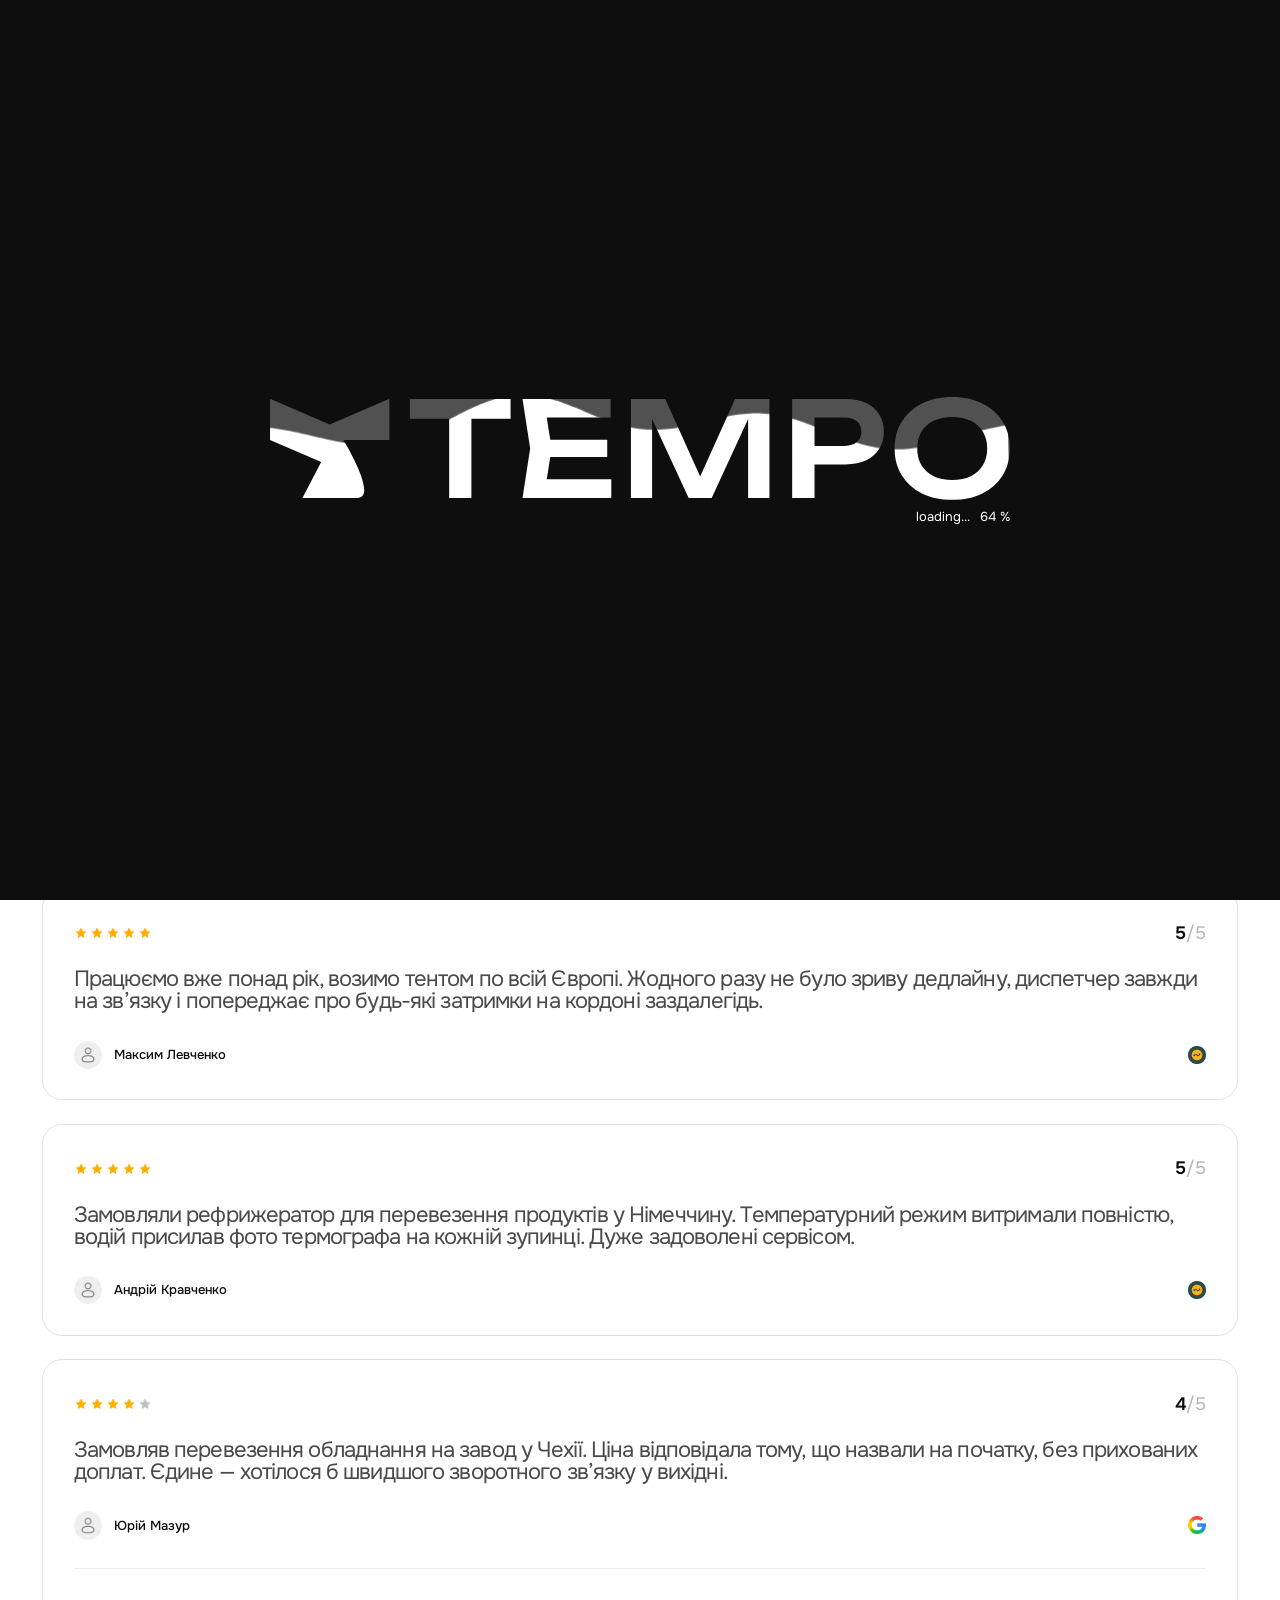
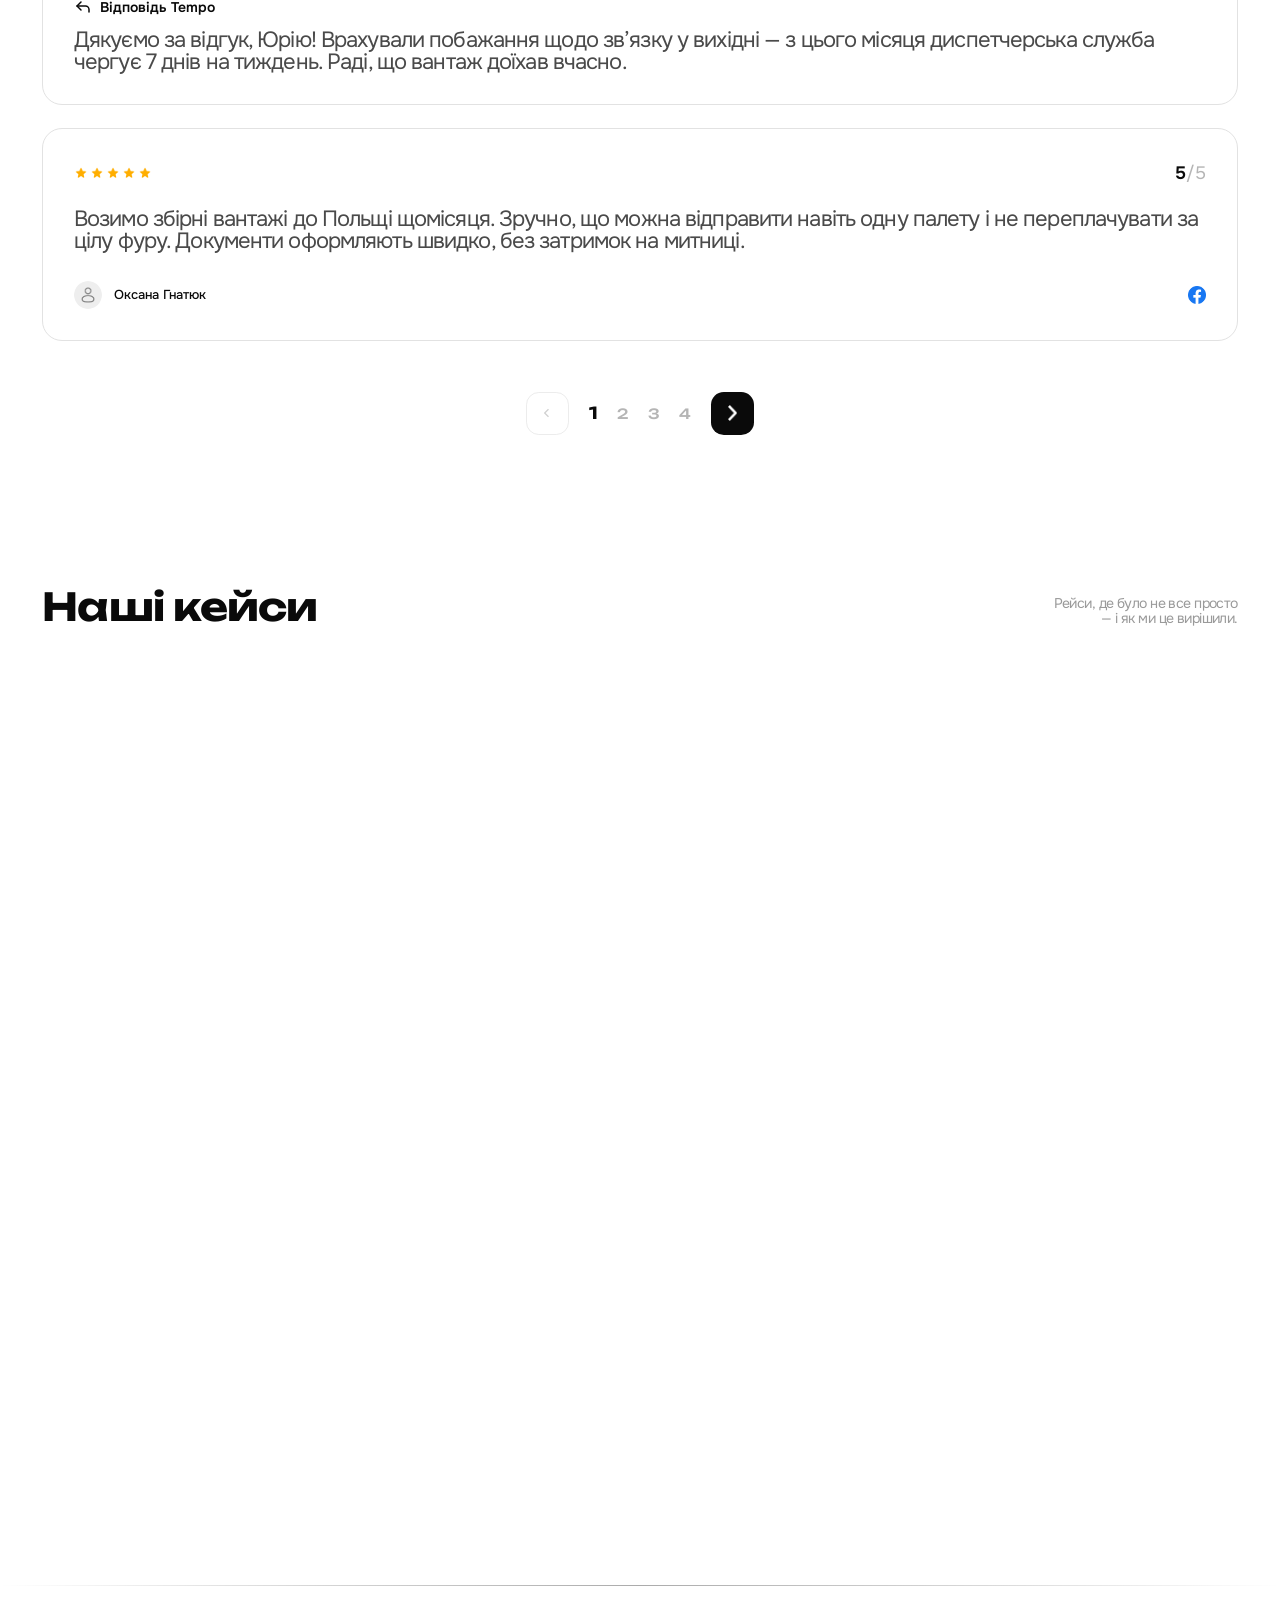
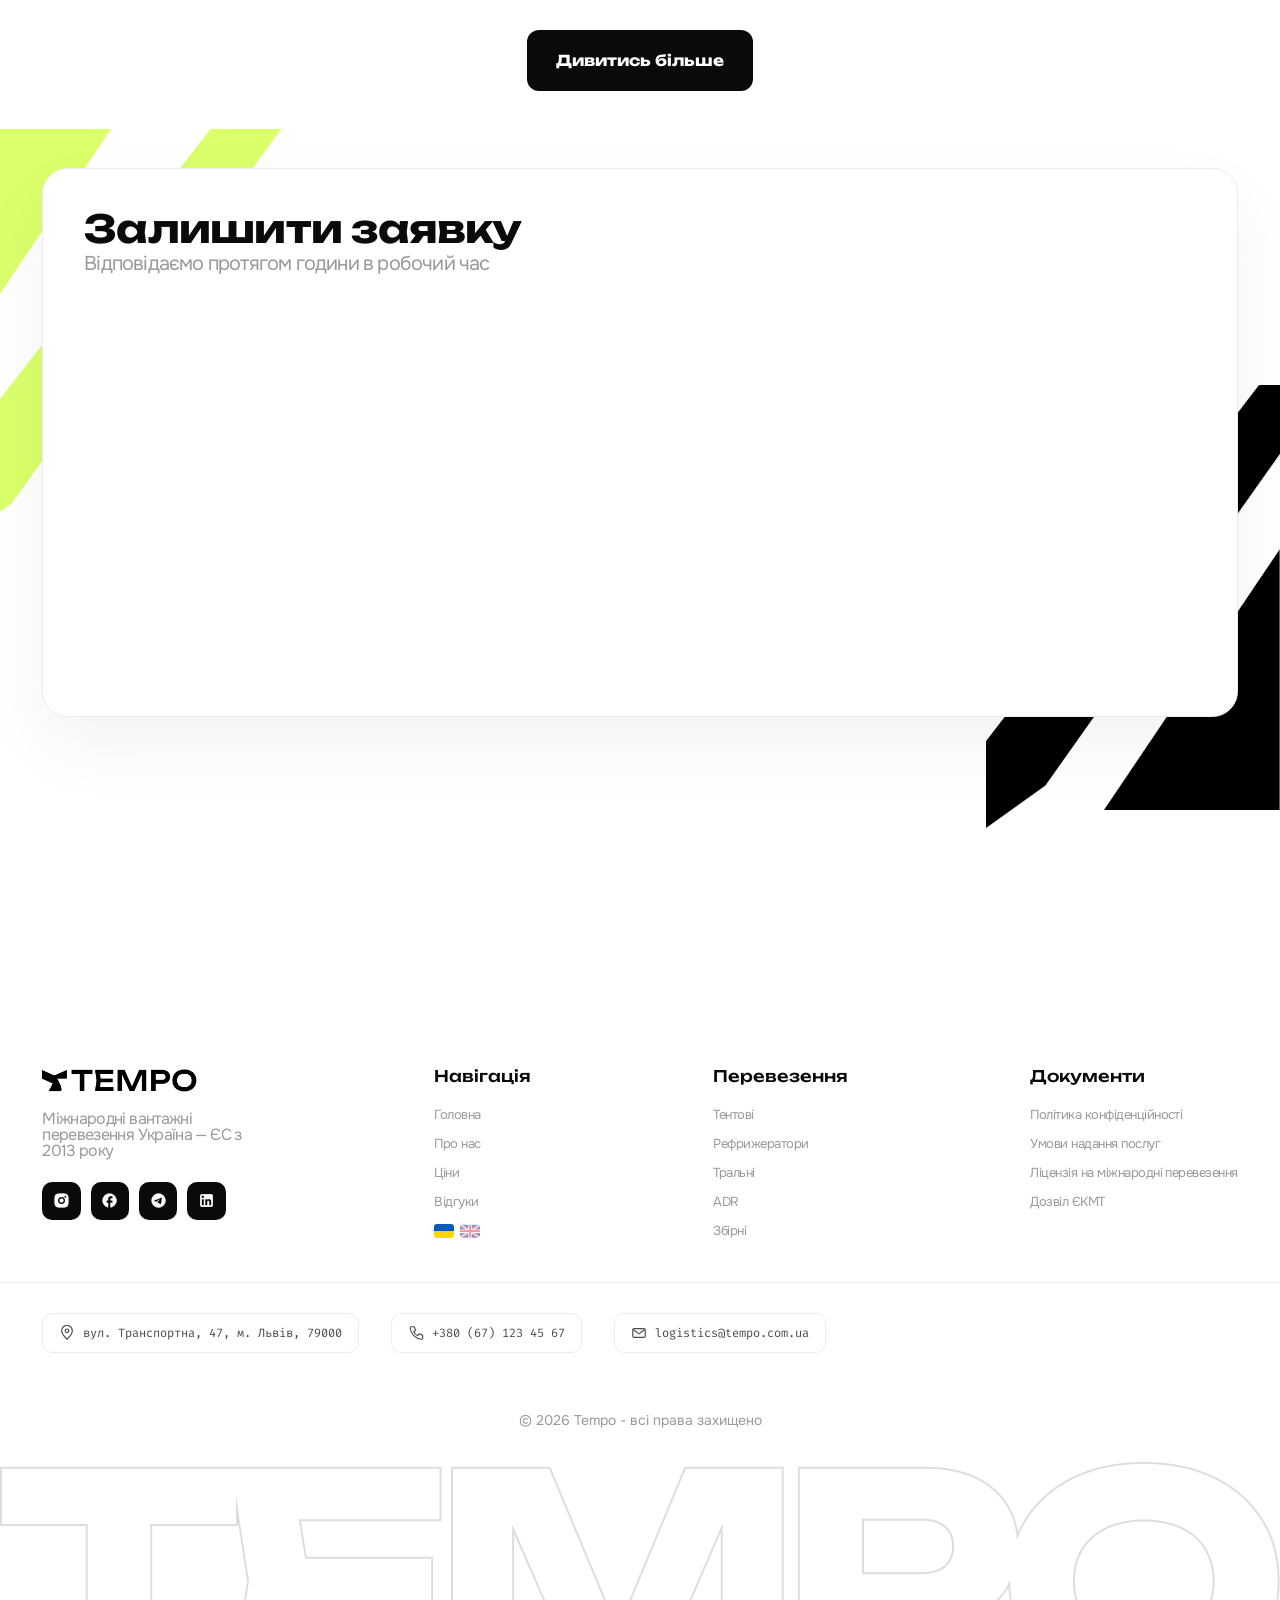
<file: reviews.html>
<!DOCTYPE html>
<html lang="uk">
<head>
  <meta charset="UTF-8">
  <meta name="viewport" content="width=device-width, initial-scale=1.0">
  <title>Відгуки клієнтів — Tempo</title>

  <style>
    html.is-preloading { overflow: hidden; }
    html:not(.is-preloading) .preloader { display: none; }
    .preloader { position: fixed; inset: 0; z-index: 999; display: flex; align-items: center; justify-content: center; background: #0E0E0E; }
  </style>
  <script>
    // Синхронно, ДО першого пофарбування body: прелоадер показується на
    // КОЖЕН вхід/перезавантаження сайту, ОКРІМ переходу з іншої сторінки
    // сайту по внутрішньому лінку (навігація, перемикач мови) — js/main.js
    // (клік-хендлер initInternalLinkSkip) перед таким переходом виставляє
    // прапорець tempoSkipPreloader в sessionStorage; тут він одноразово
    // читається й одразу видаляється, щоб не вплинути на наступне
    // перезавантаження. Клас is-preloading додається лише коли прапорця
    // немає — саме він визначає, чи взагалі показувати прелоадер (і тут,
    // і далі в js/main.js: initPreloader читає той самий клас).
    (function () {
      try {
        if (sessionStorage.getItem('tempoSkipPreloader') === '1') {
          sessionStorage.removeItem('tempoSkipPreloader');
        } else {
          document.documentElement.classList.add('is-preloading');
        }
      } catch (e) {
        document.documentElement.classList.add('is-preloading');
      }
    })();
  </script>

  <link rel="icon" type="image/png" href="assets/img/favicon.png">
  <link rel="preconnect" href="https://fonts.googleapis.com">
  <link rel="preconnect" href="https://fonts.gstatic.com" crossorigin>
  <link href="https://fonts.googleapis.com/css2?family=Unbounded:wght@400;500;600;700;800&family=Onest:wght@400;500;600;700&family=Fira+Code:wght@400;500;600&display=swap" rel="stylesheet">

  <link rel="stylesheet" href="css/style.css">
  <link rel="stylesheet" href="css/reviews.css">
</head>
<body>

  <div class="preloader" aria-hidden="true">
    <div class="preloader__inner">
      <div class="preloader__logo"><canvas class="preloader__canvas"></canvas></div>
      <p class="preloader__counter">loading... <span>0</span> %</p>
    </div>
  </div>

  <header class="header">
    <div class="container header__inner">
      <a href="index.html" class="logo">
        <span class="logo__icon" aria-hidden="true"></span>
        <span>TEMPO</span>
      </a>

      <nav class="nav">
        <ul class="nav__list">
          <li><a href="index.html" class="nav__link">Головна</a></li>
          <li><a href="about.html" class="nav__link">Про нас</a></li>
          <li><a href="prices.html" class="nav__link">Ціни</a></li>
          <li><a href="reviews.html" class="nav__link is-active">Відгуки</a></li>
        </ul>

        <div class="lang-switch">
          <button class="lang-switch__btn" type="button" aria-expanded="false" aria-haspopup="true">
            <span class="lang-switch__flag" aria-hidden="true">
              <svg width="20" height="14" viewBox="0 0 20 14" xmlns="http://www.w3.org/2000/svg">
                <rect width="20" height="7" fill="#005BBB"/>
                <rect y="7" width="20" height="7" fill="#FFD500"/>
              </svg>
            </span>
            <svg class="lang-switch__chevron" width="10" height="6" viewBox="0 0 10 6" fill="none" xmlns="http://www.w3.org/2000/svg">
              <path d="M1 1L5 5L9 1" stroke="currentColor" stroke-width="1.5" stroke-linecap="round" stroke-linejoin="round"/>
            </svg>
          </button>
          <ul class="lang-switch__menu">
            <li><a href="en/reviews.html" class="lang-switch__option"><img src="assets/img/uk-flag.png" alt="" class="lang-switch__option-flag">English</a></li>
          </ul>
        </div>
      </nav>

      <a href="tel:+380011234567" class="phone">
        <svg width="18" height="18" viewBox="0 0 18 18" fill="none" xmlns="http://www.w3.org/2000/svg">
          <path d="M4 2h3l1.5 4-2 1.5a10 10 0 0 0 4.5 4.5l1.5-2 4 1.5v3a1.5 1.5 0 0 1-1.6 1.5A14 14 0 0 1 2.5 3.6 1.5 1.5 0 0 1 4 2Z" stroke="currentColor" stroke-width="1.3" stroke-linejoin="round"/>
        </svg>
        +380 (01) 123 45 67
      </a>

      <button class="nav-toggle" type="button" id="navToggle" aria-label="Меню" aria-expanded="false" aria-controls="mobileNav">
        <span></span><span></span><span></span>
      </button>
    </div>

    <div class="mobile-nav" id="mobileNav">
      <ul class="mobile-nav__list">
        <li><a href="index.html">Головна</a></li>
        <li><a href="about.html">Про нас</a></li>
        <li><a href="prices.html">Ціни</a></li>
        <li><a href="reviews.html" class="is-active">Відгуки</a></li>
      </ul>
    </div>
  </header>

  <main>
    <section class="reviews-hero" data-header-theme="light">
      <div class="container reviews-hero__inner">
        <div class="reviews-hero__content">
          <h1 class="reviews-hero__title">Відгуки<br>клієнтів</h1>
          <p class="reviews-hero__subtitle">4.8 з&nbsp;5 на&nbsp;основі 127 оцінок у&nbsp;Google і&nbsp;на&nbsp;Lardi-Trans</p>
          <a href="#" class="btn btn--primary">Написати відгук</a>
        </div>
        <img src="assets/img/reviews-photo.png" alt="" class="reviews-hero__media" aria-hidden="true">
      </div>
    </section>

    <section class="reviews-main" data-header-theme="light">
      <div class="container">
        <div class="reviews-filters">
          <button type="button" class="reviews-filter is-active" data-filter="all">Всі</button>
          <button type="button" class="reviews-filter" data-filter="5">
            <img src="assets/img/star-yellow.png" alt="" class="reviews-filter__star">5.0<span>(460)</span>
          </button>
          <button type="button" class="reviews-filter" data-filter="4">
            <img src="assets/img/star-yellow.png" alt="" class="reviews-filter__star">4.0<span>(71)</span>
          </button>
          <button type="button" class="reviews-filter" data-filter="3">
            <img src="assets/img/star-yellow.png" alt="" class="reviews-filter__star">3.0<span>(10)</span>
          </button>
          <button type="button" class="reviews-filter" data-filter="2">
            <img src="assets/img/star-yellow.png" alt="" class="reviews-filter__star">2.0<span>(2)</span>
          </button>
          <button type="button" class="reviews-filter" data-filter="1">
            <img src="assets/img/star-yellow.png" alt="" class="reviews-filter__star">1.0<span>(9)</span>
          </button>
        </div>

        <div class="reviews-list" id="reviewsList"></div>

        <nav class="reviews-pagination" id="reviewsPagination" aria-label="Сторінки відгуків">
          <button type="button" class="reviews-pagination__arrow reviews-pagination__arrow--prev" id="reviewsPrev" aria-label="Попередня сторінка">
            <img src="assets/img/arrow2.png" alt="">
          </button>
          <div class="reviews-pagination__pages" id="reviewsPages"></div>
          <button type="button" class="reviews-pagination__arrow reviews-pagination__arrow--next" id="reviewsNext" aria-label="Наступна сторінка">
            <img src="assets/img/arrow1.png" alt="">
          </button>
        </nav>
      </div>
    </section>

    <section class="cases" data-header-theme="light">
      <div class="container">
        <div class="cases__header">
          <h2 class="cases__title" data-anim="wipe">Наші кейси</h2>
          <p class="cases__desc" data-anim="wipe">Рейси, де було не&nbsp;все просто<br>— і&nbsp;як&nbsp;ми це&nbsp;вирішили.</p>
        </div>
      </div>

      <div class="cases__list" data-anim="stagger">
      <div class="case">
        <div class="case__inner">
          <article class="case-item">
            <div class="case-item__header">
              <h3 class="case-item__title">Верстат 14 тонн у&nbsp;Прагу за&nbsp;5 днів</h3>
              <span class="case-item__date">Березень 2026</span>
            </div>
            <div class="case-item__body">
              <p class="case-item__text">Клієнт продав промисловий верстат чеському заводу, монтаж був призначений на конкретну дату. Складність — негабарит по висоті 3,2 м: на стандартному маршруті два мости, під які машина не проходила, плюс потрібні були дозволи в трьох країнах. Проклали маршрут в обхід через Польщу, оформили дозволи за 4 дні, подали низькорамний трал.</p>
              <p class="case-item__result"><strong>Результат:</strong> прибуття за 5 днів замість запланованих 7. Монтаж почався за графіком.</p>

              <div class="case-stats">
                <img src="assets/img/1700km-text.png" alt="" class="case-stat__img case-stat__img--desktop">
                <img src="assets/img/1 700 км-mobile.png" alt="" class="case-stat__img case-stat__img--mobile">
                <div class="case-stats__divider"></div>
                <img src="assets/img/Харків → Прага-text.png" alt="" class="case-stat__img case-stat__img--desktop">
                <img src="assets/img/Харків → Прага-mobile.png" alt="" class="case-stat__img case-stat__img--mobile">
                <div class="case-stats__divider"></div>
                <img src="assets/img/14t-text.png" alt="" class="case-stat__img case-stat__img--desktop">
                <img src="assets/img/14 т-mobile.png" alt="" class="case-stat__img case-stat__img--mobile">
              </div>
            </div>
          </article>
        </div>
      </div>

      <div class="case">
        <div class="case__inner">
          <article class="case-item">
            <div class="case-item__header">
              <h3 class="case-item__title">47 рейсів без&nbsp;розриву температурного ланцюга</h3>
              <span class="case-item__date">Лютий 2026</span>
            </div>
            <div class="case-item__body">
              <p class="case-item__text">Регулярні поставки замороженої продукції на німецьку мережу. Вимога покупця — документальне підтвердження температури на всьому маршруті. Складність у літніх чергах на кордоні: до 30 годин простою з працюючим холодильником. Поставили рефрижератори з реєстраторами температури, клієнт отримує звіт із датчиків після кожного рейсу.</p>
              <p class="case-item__result"><strong>Результат:</strong> 47 рейсів за рік, жодного відхилення від режиму. Контракт продовжено.</p>

              <div class="case-stats">
                <img src="assets/img/1400km-text.png" alt="" class="case-stat__img case-stat__img--desktop">
                <img src="assets/img/1 400 км-mobile.png" alt="" class="case-stat__img case-stat__img--mobile">
                <div class="case-stats__divider"></div>
                <img src="assets/img/Львів → Гамбург-text.png" alt="" class="case-stat__img case-stat__img--desktop">
                <img src="assets/img/Львів → Гамбург-mobile.png" alt="" class="case-stat__img case-stat__img--mobile">
                <div class="case-stats__divider"></div>
                <img src="assets/img/47рейсів-text.png" alt="" class="case-stat__img">
              </div>
            </div>
          </article>
        </div>
      </div>
      <div class="case case--hidden">
        <div class="case__inner">
          <article class="case-item">
            <div class="case-item__header">
              <h3 class="case-item__title">Верстат 14 тонн у&nbsp;Прагу за&nbsp;5 днів</h3>
              <span class="case-item__date">Березень 2026</span>
            </div>
            <div class="case-item__body">
              <p class="case-item__text">Клієнт продав промисловий верстат чеському заводу, монтаж був призначений на конкретну дату. Складність — негабарит по висоті 3,2 м: на стандартному маршруті два мости, під які машина не проходила, плюс потрібні були дозволи в трьох країнах. Проклали маршрут в обхід через Польщу, оформили дозволи за 4 дні, подали низькорамний трал.</p>
              <p class="case-item__result"><strong>Результат:</strong> прибуття за 5 днів замість запланованих 7. Монтаж почався за графіком.</p>

              <div class="case-stats">
                <img src="assets/img/1700km-text.png" alt="" class="case-stat__img case-stat__img--desktop">
                <img src="assets/img/1 700 км-mobile.png" alt="" class="case-stat__img case-stat__img--mobile">
                <div class="case-stats__divider"></div>
                <img src="assets/img/Харків → Прага-text.png" alt="" class="case-stat__img case-stat__img--desktop">
                <img src="assets/img/Харків → Прага-mobile.png" alt="" class="case-stat__img case-stat__img--mobile">
                <div class="case-stats__divider"></div>
                <img src="assets/img/14t-text.png" alt="" class="case-stat__img case-stat__img--desktop">
                <img src="assets/img/14 т-mobile.png" alt="" class="case-stat__img case-stat__img--mobile">
              </div>
            </div>
          </article>
        </div>
      </div>

      <div class="case case--hidden">
        <div class="case__inner">
          <article class="case-item">
            <div class="case-item__header">
              <h3 class="case-item__title">47 рейсів без&nbsp;розриву температурного ланцюга</h3>
              <span class="case-item__date">Лютий 2026</span>
            </div>
            <div class="case-item__body">
              <p class="case-item__text">Регулярні поставки замороженої продукції на німецьку мережу. Вимога покупця — документальне підтвердження температури на всьому маршруті. Складність у літніх чергах на кордоні: до 30 годин простою з працюючим холодильником. Поставили рефрижератори з реєстраторами температури, клієнт отримує звіт із датчиків після кожного рейсу.</p>
              <p class="case-item__result"><strong>Результат:</strong> 47 рейсів за рік, жодного відхилення від режиму. Контракт продовжено.</p>

              <div class="case-stats">
                <img src="assets/img/1400km-text.png" alt="" class="case-stat__img case-stat__img--desktop">
                <img src="assets/img/1 400 км-mobile.png" alt="" class="case-stat__img case-stat__img--mobile">
                <div class="case-stats__divider"></div>
                <img src="assets/img/Львів → Гамбург-text.png" alt="" class="case-stat__img case-stat__img--desktop">
                <img src="assets/img/Львів → Гамбург-mobile.png" alt="" class="case-stat__img case-stat__img--mobile">
                <div class="case-stats__divider"></div>
                <img src="assets/img/47рейсів-text.png" alt="" class="case-stat__img">
              </div>
            </div>
          </article>
        </div>
      </div>
      </div>
      <div class="cases__divider"></div>

      <div class="container">
        <div class="cases__footer">
          <button type="button" class="btn btn--dark" id="casesToggleBtn" aria-expanded="false">Дивитись більше</button>
        </div>
      </div>
    </section>

    <section class="contact" id="contact" data-header-theme="light">
      <img src="assets/img/vector-green2.png" alt="" class="contact__vector contact__vector--green" aria-hidden="true">
      <img src="assets/img/vector-black2.png" alt="" class="contact__vector contact__vector--black" aria-hidden="true">

      <div class="container">
        <div class="contact-card">
          <h2 class="contact-card__title" data-anim="wipe">Залишити заявку</h2>
          <p class="contact-card__subtitle subheading" data-anim="wipe">Відповідаємо протягом години в&nbsp;робочий час</p>

          <form class="contact-form" data-anim="stagger">
            <div class="contact-form__row">
              <div class="contact-form__field">
                <label for="rFromCity">Звідки (місто або область)</label>
                <input type="text" id="rFromCity" name="fromCity" placeholder="Київ">
              </div>
              <div class="contact-form__field">
                <label for="rCargoType">Тип вантажу</label>
                <select id="rCargoType" name="cargoType">
                  <option value="" disabled selected>Оберіть тип</option>
                  <option value="tent">Тентовий</option>
                  <option value="fridge">Рефрижератор</option>
                  <option value="trawl">Тральний</option>
                  <option value="adr">ADR</option>
                  <option value="groupage">Збірний</option>
                </select>
              </div>
            </div>

            <div class="contact-form__row">
              <div class="contact-form__field">
                <label for="rToCity">Куди (місто або область)</label>
                <input type="text" id="rToCity" name="toCity" placeholder="Париж">
              </div>
              <div class="contact-form__field">
                <label for="rCargoWeight">Приблизна вага або об'єм вантажу</label>
                <input type="text" id="rCargoWeight" name="cargoWeight" placeholder="10 тон">
              </div>
            </div>

            <div class="contact-form__row">
              <div class="contact-form__field">
                <label for="rClientName">Ваше ім'я</label>
                <input type="text" id="rClientName" name="clientName" placeholder="Данило">
              </div>
              <div class="contact-form__field">
                <label for="rClientPhone">Ваш номер</label>
                <input type="tel" id="rClientPhone" name="clientPhone" placeholder="+380 (XX) XXX XX XX">
              </div>
            </div>

            <div class="contact-form__submit">
              <button type="submit" class="btn btn--dark">Відправити форму</button>
            </div>
          </form>
        </div>
      </div>
    </section>
  </main>

  <footer class="footer" data-header-theme="light">
    <div class="container footer__top">
      <div class="footer__brand">
        <a href="index.html" class="logo">
          <img src="assets/img/tempo-logo-plus-text.png" alt="Tempo">
        </a>
        <p class="footer__tagline">Міжнародні вантажні перевезення Україна — ЄС з 2013 року</p>
        <div class="footer__social">
          <a href="#" class="footer__social-link" aria-label="Instagram"><img src="assets/icons/ri_instagram-fill.png" alt=""></a>
          <a href="#" class="footer__social-link" aria-label="Facebook"><img src="assets/icons/ic_baseline-facebook.png" alt=""></a>
          <a href="#" class="footer__social-link" aria-label="Telegram"><img src="assets/icons/ic_sharp-telegram.png" alt=""></a>
          <a href="#" class="footer__social-link" aria-label="LinkedIn"><img src="assets/icons/mdi_linkedin.png" alt=""></a>
        </div>
      </div>

      <div class="footer__col">
        <h3 class="footer__col-title">Навігація</h3>
        <ul class="footer__list">
          <li><a href="index.html">Головна</a></li>
          <li><a href="about.html">Про нас</a></li>
          <li><a href="prices.html">Ціни</a></li>
          <li><a href="reviews.html">Відгуки</a></li>
        </ul>
        <div class="footer__flags">
          <a href="reviews.html" class="is-active" aria-label="Українська">
            <svg width="20" height="14" viewBox="0 0 20 14" xmlns="http://www.w3.org/2000/svg">
              <rect width="20" height="7" fill="#005BBB"/>
              <rect y="7" width="20" height="7" fill="#FFD500"/>
            </svg>
          </a>
          <a href="en/reviews.html" aria-label="English">
            <img src="assets/img/uk-flag.png" alt="">
          </a>
        </div>
      </div>

      <div class="footer__col">
        <h3 class="footer__col-title">Перевезення</h3>
        <ul class="footer__list">
          <li><a href="#">Тентові</a></li>
          <li><a href="#">Рефрижератори</a></li>
          <li><a href="#">Тральні</a></li>
          <li><a href="#">ADR</a></li>
          <li><a href="#">Збірні</a></li>
        </ul>
      </div>

      <div class="footer__col">
        <h3 class="footer__col-title">Документи</h3>
        <ul class="footer__list">
          <li><a href="#">Політика конфіденційності</a></li>
          <li><a href="#">Умови надання послуг</a></li>
          <li><a href="#">Ліцензія на міжнародні перевезення</a></li>
          <li><a href="#">Дозвіл ЄКМТ</a></li>
        </ul>
      </div>
    </div>

    <div class="container footer__contacts">
      <span class="footer__contact-item">
        <svg width="16" height="16" viewBox="0 0 18 18" fill="none" xmlns="http://www.w3.org/2000/svg">
          <path d="M9 16s6-5.5 6-9.5A6 6 0 0 0 3 6.5C3 10.5 9 16 9 16Z" stroke="currentColor" stroke-width="1.3" stroke-linejoin="round"/>
          <circle cx="9" cy="6.5" r="2" stroke="currentColor" stroke-width="1.3"/>
        </svg>
        вул. Транспортна, 47, м. Львів, 79000
      </span>
      <span class="footer__contact-item">
        <svg width="16" height="16" viewBox="0 0 18 18" fill="none" xmlns="http://www.w3.org/2000/svg">
          <path d="M4 2h3l1.5 4-2 1.5a10 10 0 0 0 4.5 4.5l1.5-2 4 1.5v3a1.5 1.5 0 0 1-1.6 1.5A14 14 0 0 1 2.5 3.6 1.5 1.5 0 0 1 4 2Z" stroke="currentColor" stroke-width="1.3" stroke-linejoin="round"/>
        </svg>
        +380 (67) 123 45 67
      </span>
      <span class="footer__contact-item">
        <svg width="16" height="16" viewBox="0 0 18 18" fill="none" xmlns="http://www.w3.org/2000/svg">
          <rect x="2" y="4" width="14" height="10" rx="1.5" stroke="currentColor" stroke-width="1.3"/>
          <path d="M2.5 5l6.5 5 6.5-5" stroke="currentColor" stroke-width="1.3" stroke-linejoin="round"/>
        </svg>
        logistics@tempo.com.ua
      </span>
    </div>

    <p class="footer__copyright">© <span id="footerYear">2026</span> Tempo - всі права захищено</p>

    <img src="assets/img/TEMPO.png" alt="" class="footer__watermark" aria-hidden="true">
  </footer>

  <script src="js/main.js" defer></script>
  <script src="js/reviews.js" defer></script>
</body>
</html>
</file>
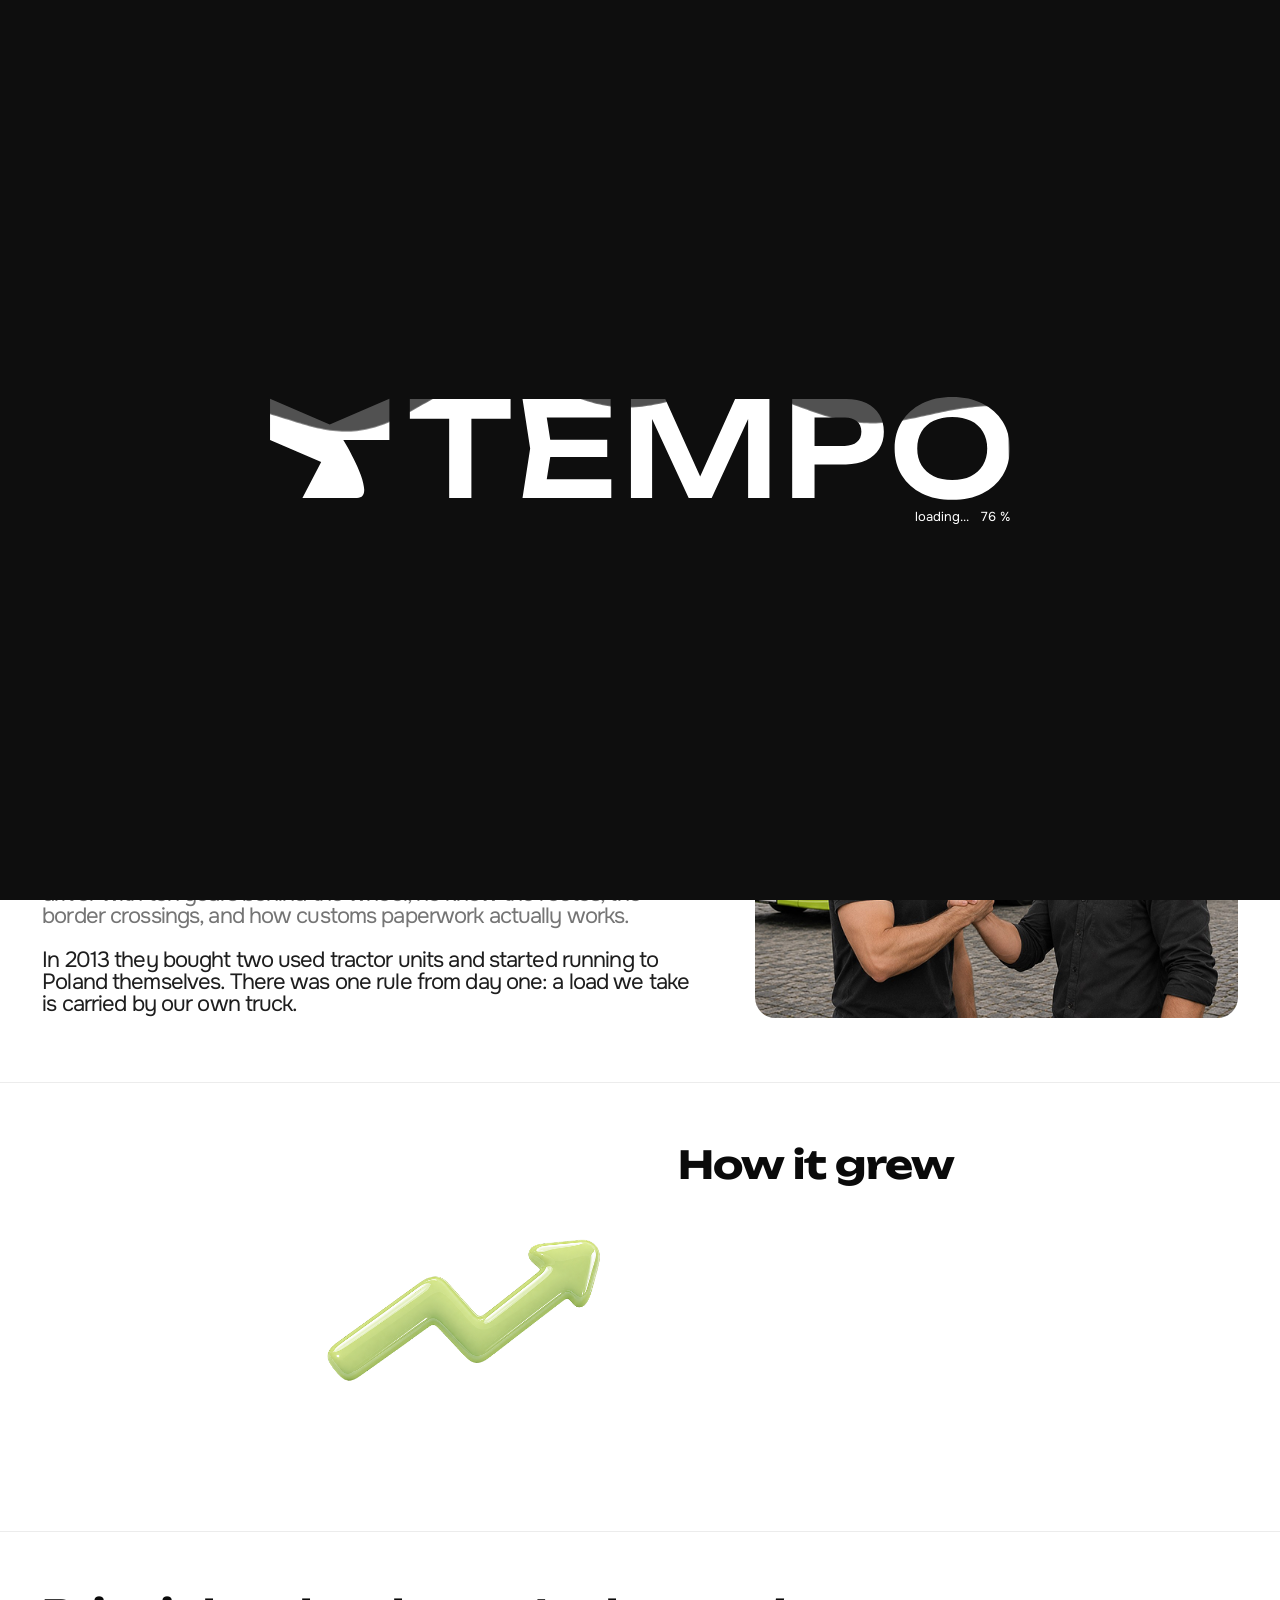
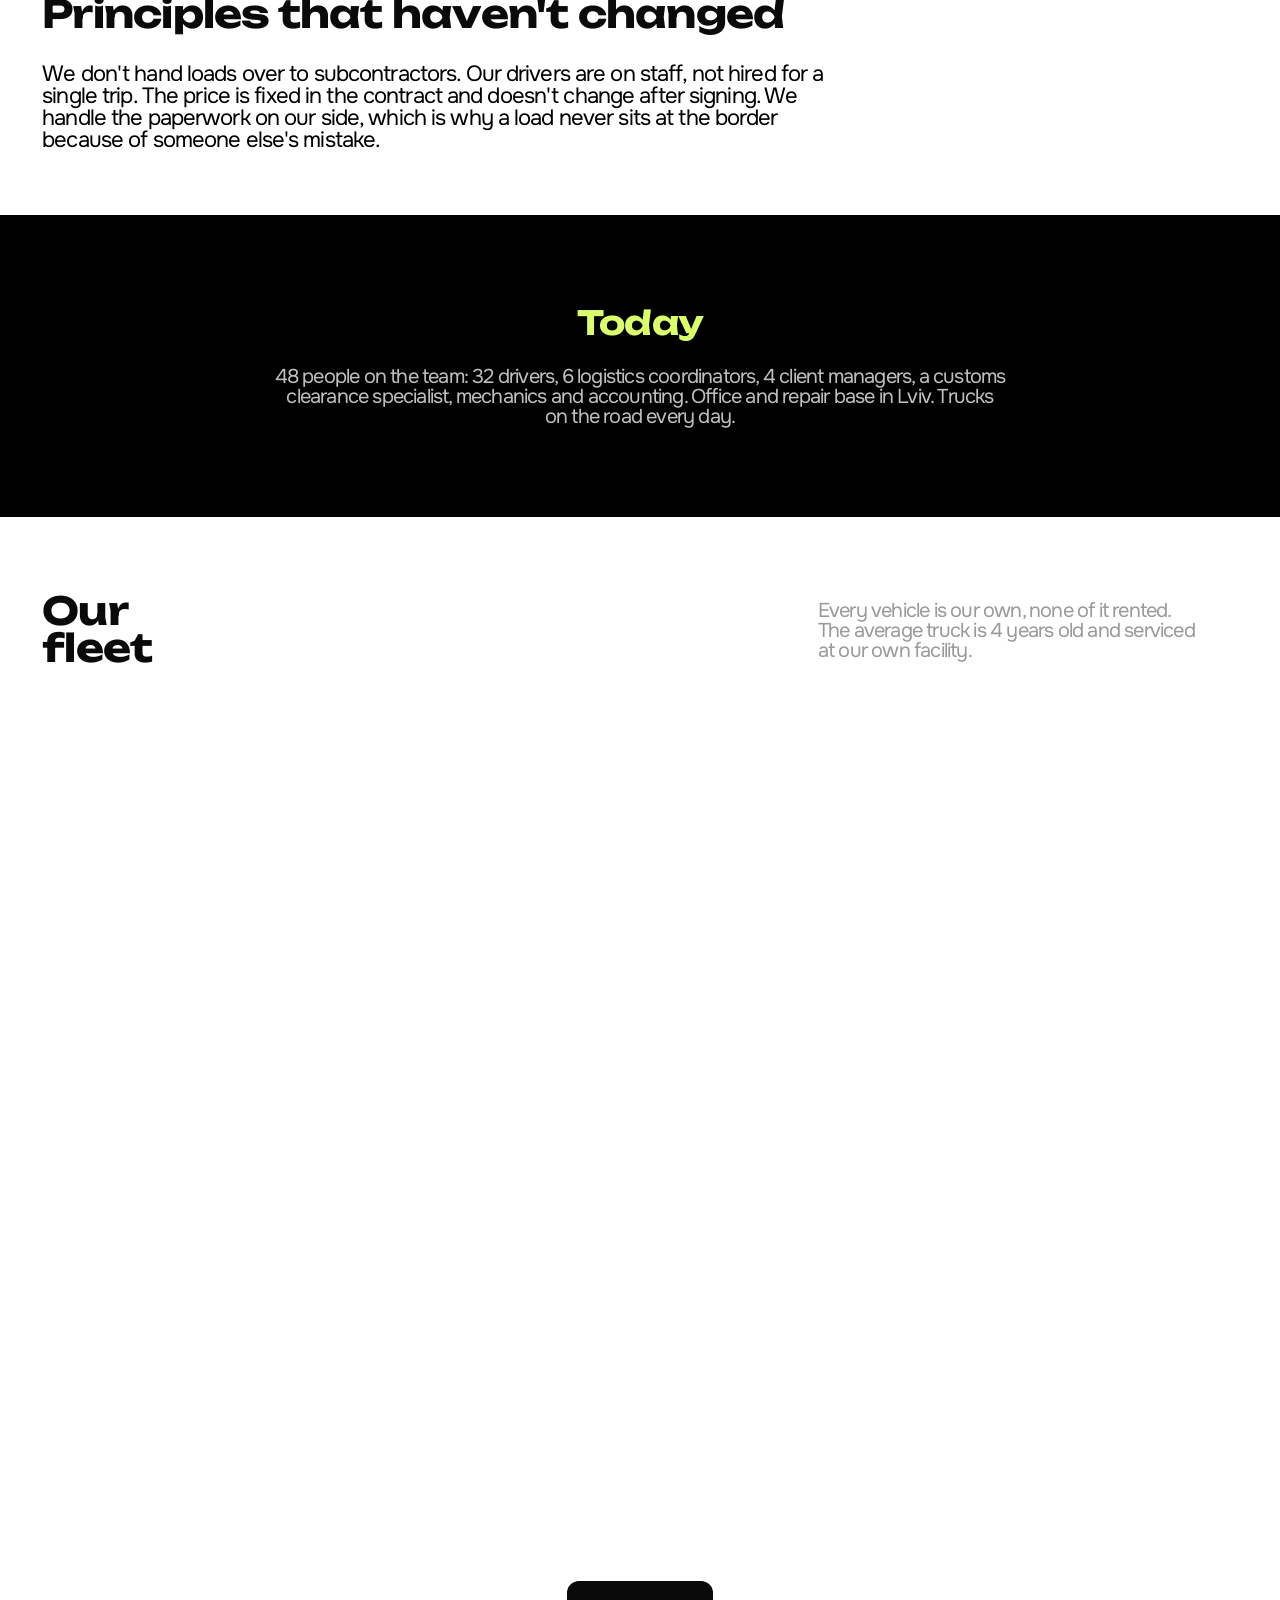
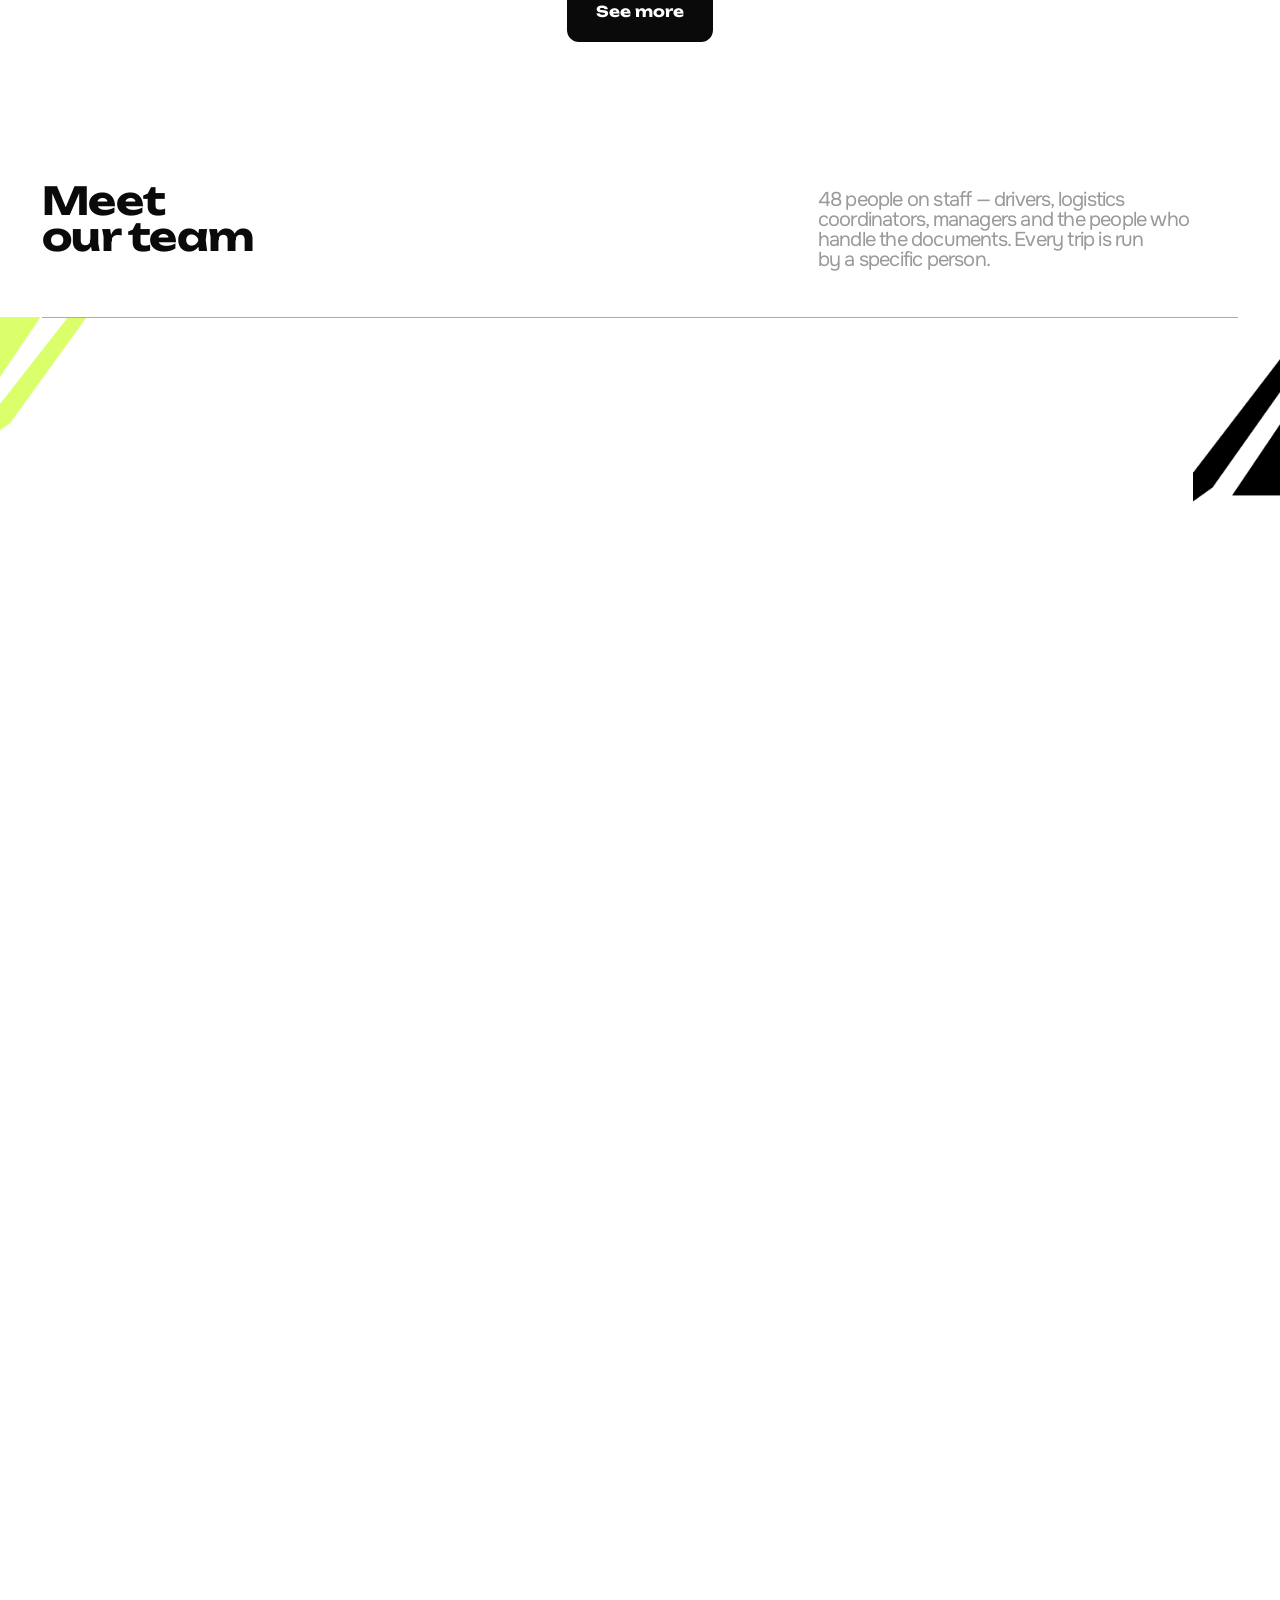
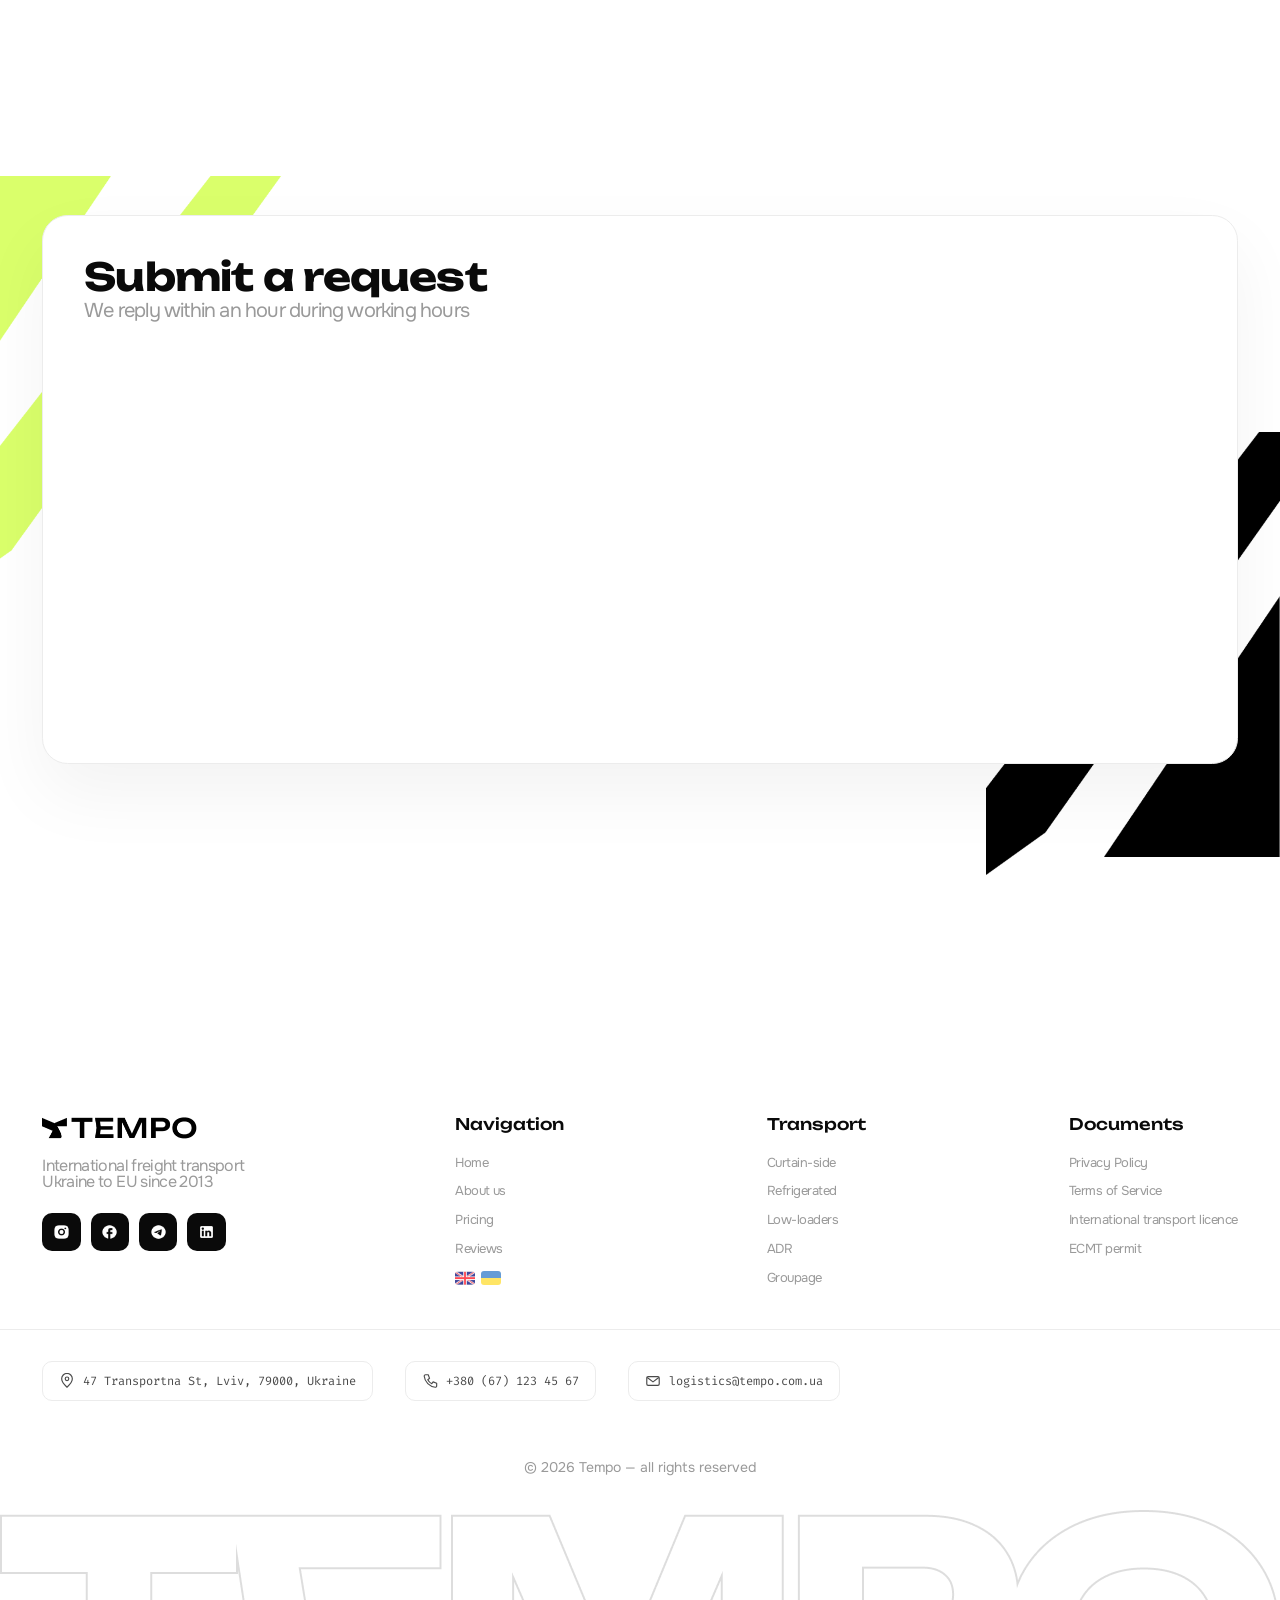
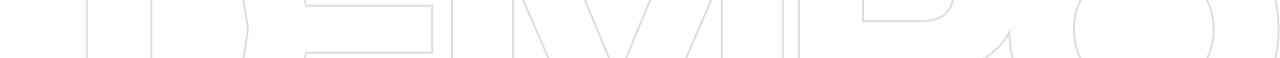
<file: en/about.html>
<!DOCTYPE html>
<html lang="en">
<head>
  <meta charset="UTF-8">
  <meta name="viewport" content="width=device-width, initial-scale=1.0">
  <title>About us — Tempo</title>

  <style>
    html.is-preloading { overflow: hidden; }
    html:not(.is-preloading) .preloader { display: none; }
    .preloader { position: fixed; inset: 0; z-index: 999; display: flex; align-items: center; justify-content: center; background: #0E0E0E; }
  </style>
  <script>
    // Синхронно, ДО першого пофарбування body: прелоадер показується на
    // КОЖЕН вхід/перезавантаження сайту, ОКРІМ переходу з іншої сторінки
    // сайту по внутрішньому лінку (навігація, перемикач мови) — js/main.js
    // (клік-хендлер initInternalLinkSkip) перед таким переходом виставляє
    // прапорець tempoSkipPreloader в sessionStorage; тут він одноразово
    // читається й одразу видаляється, щоб не вплинути на наступне
    // перезавантаження. Клас is-preloading додається лише коли прапорця
    // немає — саме він визначає, чи взагалі показувати прелоадер (і тут,
    // і далі в js/main.js: initPreloader читає той самий клас).
    (function () {
      try {
        if (sessionStorage.getItem('tempoSkipPreloader') === '1') {
          sessionStorage.removeItem('tempoSkipPreloader');
        } else {
          document.documentElement.classList.add('is-preloading');
        }
      } catch (e) {
        document.documentElement.classList.add('is-preloading');
      }
    })();
  </script>

  <link rel="icon" type="image/png" href="../assets/img/favicon.png">
  <link rel="preconnect" href="https://fonts.googleapis.com">
  <link rel="preconnect" href="https://fonts.gstatic.com" crossorigin>
  <link href="https://fonts.googleapis.com/css2?family=Unbounded:wght@400;500;600;700;800&family=Onest:wght@400;500;600;700&family=Fira+Code:wght@400;500;600&display=swap" rel="stylesheet">

  <link rel="stylesheet" href="../css/style.css">
  <link rel="stylesheet" href="../css/about.css">
</head>
<body>

  <div class="preloader" aria-hidden="true">
    <div class="preloader__inner">
      <div class="preloader__logo"><canvas class="preloader__canvas"></canvas></div>
      <p class="preloader__counter">loading... <span>0</span> %</p>
    </div>
  </div>

  <header class="header">
    <div class="container header__inner">
      <a href="index.html" class="logo">
        <span class="logo__icon" aria-hidden="true"></span>
        <span>TEMPO</span>
      </a>

      <nav class="nav">
        <ul class="nav__list">
          <li><a href="index.html" class="nav__link">Home</a></li>
          <li><a href="about.html" class="nav__link is-active">About us</a></li>
          <li><a href="prices.html" class="nav__link">Pricing</a></li>
          <li><a href="reviews.html" class="nav__link">Reviews</a></li>
        </ul>

        <div class="lang-switch">
          <button class="lang-switch__btn" type="button" aria-expanded="false" aria-haspopup="true">
            <span class="lang-switch__flag" aria-hidden="true">
              <img src="../assets/img/uk-flag.png" alt="">
            </span>
            <svg class="lang-switch__chevron" width="10" height="6" viewBox="0 0 10 6" fill="none" xmlns="http://www.w3.org/2000/svg">
              <path d="M1 1L5 5L9 1" stroke="currentColor" stroke-width="1.5" stroke-linecap="round" stroke-linejoin="round"/>
            </svg>
          </button>
          <ul class="lang-switch__menu">
            <li><a href="../about.html" class="lang-switch__option">
              <svg width="20" height="14" viewBox="0 0 20 14" xmlns="http://www.w3.org/2000/svg" class="lang-switch__option-flag">
                <rect width="20" height="7" fill="#005BBB"/>
                <rect y="7" width="20" height="7" fill="#FFD500"/>
              </svg>
              Українська
            </a></li>
          </ul>
        </div>
      </nav>

      <a href="tel:+380011234567" class="phone">
        <svg width="18" height="18" viewBox="0 0 18 18" fill="none" xmlns="http://www.w3.org/2000/svg">
          <path d="M4 2h3l1.5 4-2 1.5a10 10 0 0 0 4.5 4.5l1.5-2 4 1.5v3a1.5 1.5 0 0 1-1.6 1.5A14 14 0 0 1 2.5 3.6 1.5 1.5 0 0 1 4 2Z" stroke="currentColor" stroke-width="1.3" stroke-linejoin="round"/>
        </svg>
        +380 (01) 123 45 67
      </a>
    </div>
  </header>

  <main>
    <section class="about-hero" data-header-theme="light">
      <div class="container about-hero__inner">
        <div class="about-hero__content">
          <h1 class="about-hero__title">About us</h1>
          <p class="about-hero__subtitle subheading">A&nbsp;look at&nbsp;the&nbsp;company, the&nbsp;team and&nbsp;the&nbsp;fleet: everything worth knowing before your first shipment.</p>
          <a href="#fleet" class="btn btn--primary">See our fleet</a>
        </div>
        <div class="about-hero__media">
          <img src="../assets/img/logo-for-aboutus.png" alt="" class="about-hero__logo">
        </div>
      </div>
    </section>

    <section class="about-story" data-header-theme="light">
      <div class="container about-story__inner">
        <div class="about-story__text">
          <h2 class="about-story__title" data-anim="wipe">How it&nbsp;started</h2>
          <div class="about-story__paragraphs text-body">
            <p>Until 2013, Andrii Kovalchuk worked as a logistics manager at a large freight forwarding company. Every day he saw the same thing: an order came in, was handed to a subcontractor, who passed it to someone else, and by the third pair of hands the load had slipped off schedule. The client would call asking where the truck was, and nobody had an answer.</p>
            <p class="about-story__paragraphs--muted">Taras Benko came at it from the other side. A long-haul international driver with ten years behind the wheel, he knew the routes, the border crossings, and how customs paperwork actually works.</p>
            <p>In 2013 they bought two used tractor units and started running to Poland themselves. There was one rule from day one: a load we take is carried by our own truck.</p>
          </div>
        </div>
        <div class="about-story__media">
          <img src="../assets/img/how-it-started.png" alt="Tempo's founders next to a truck">
        </div>
      </div>
    </section>

    <section class="about-growth" data-header-theme="light">
      <div class="container about-growth__inner">
        <div class="about-growth__media">
          <img src="../assets/img/grow-about.png" alt="">
        </div>
        <div class="about-growth__text">
          <h2 class="about-growth__title" data-anim="wipe">How it&nbsp;grew</h2>
          <ul class="about-growth__list text-body" data-anim="stagger">
            <li>2013: two tractor units, one route, Poland</li>
            <li>2015: first refrigerated trailers, expansion into Czechia and Slovakia</li>
            <li>2017: 10 trucks, opening of our own repair facility</li>
            <li>2019: ADR certification, transport of dangerous goods</li>
            <li>2021: 20 trucks, Germany, Italy, the Netherlands</li>
            <li>2023: low-loader trailers for oversized cargo</li>
            <li>2026: 30 trucks, 16 EU countries</li>
          </ul>
        </div>
      </div>
    </section>

    <section class="about-principles" data-header-theme="light">
      <div class="container">
        <h2 class="about-principles__title" data-anim="wipe">Principles that haven't changed</h2>
        <p class="about-principles__text text-body">We don't hand loads over to subcontractors. Our drivers are on staff, not hired for a single trip. The price is fixed in the contract and doesn't change after signing. We handle the paperwork on our side, which is why a load never sits at the border because of someone else's mistake.</p>
      </div>
    </section>

    <section class="about-today" data-header-theme="dark">
      <div class="container about-today__inner">
        <h2 class="about-today__title">Today</h2>
        <p class="about-today__text subheading">48 people on&nbsp;the&nbsp;team: 32 drivers, 6 logistics coordinators, 4 client managers, a&nbsp;customs clearance specialist, mechanics and&nbsp;accounting. Office and&nbsp;repair base in&nbsp;Lviv. Trucks on&nbsp;the&nbsp;road every day.</p>
      </div>
    </section>

    <section class="fleet" data-header-theme="light">
      <div class="container fleet__header">
        <h2 class="fleet__title" data-anim="wipe">Our<br>fleet</h2>
        <p class="fleet__desc subheading" data-anim="wipe">Every vehicle is&nbsp;our own, none of&nbsp;it&nbsp;rented. The&nbsp;average truck is&nbsp;4 years old and&nbsp;serviced at&nbsp;our own facility.</p>
      </div>

      <div class="container">
        <div class="fleet__grid" id="fleetGrid" data-anim="stagger">
          <div class="fleet__item"><img src="../assets/img/track1.png" alt="Curtain-side semi-trailer"></div>
          <div class="fleet__item"><img src="../assets/img/track2.png" alt="Low-loader trailer"></div>
          <div class="fleet__item"><img src="../assets/img/track3.png" alt="Curtain-side semi-trailer for ADR"></div>
          <div class="fleet__item"><img src="../assets/img/track4.png" alt="Rigid box truck"></div>
          <div class="fleet__item"><img src="../assets/img/track5.png" alt="Refrigerated trailer"></div>
          <div class="fleet__item"><img src="../assets/img/track1.png" alt="Curtain-side semi-trailer"></div>
          <div class="fleet__item"><img src="../assets/img/track2.png" alt="Low-loader trailer"></div>
          <div class="fleet__item"><img src="../assets/img/track3.png" alt="Curtain-side semi-trailer for ADR"></div>
          <div class="fleet__item"><img src="../assets/img/track4.png" alt="Rigid box truck"></div>
          <div class="fleet__item"><img src="../assets/img/track5.png" alt="Refrigerated trailer"></div>
          <div class="fleet__item"><img src="../assets/img/track1.png" alt="Curtain-side semi-trailer"></div>
          <div class="fleet__item"><img src="../assets/img/track2.png" alt="Low-loader trailer"></div>
        </div>

        <div class="about-section-footer">
          <button type="button" class="btn btn--dark" id="fleetLoadMoreBtn">See more</button>
        </div>
      </div>
    </section>

    <section class="about-team" data-header-theme="light">
      <div class="container about-team__header">
        <h2 class="about-team__title" data-anim="wipe">Meet<br>our team</h2>
        <p class="about-team__desc subheading" data-anim="wipe">48 people on staff — drivers, logistics coordinators, managers and&nbsp;the&nbsp;people who handle the&nbsp;documents. Every trip is&nbsp;run by&nbsp;a&nbsp;specific person.</p>
      </div>

      <div class="about-team__list-wrap">
        <img src="../assets/img/small-green-vector.png" alt="" class="about-team__vector about-team__vector--green" aria-hidden="true">
        <img src="../assets/img/small-black-vector.png" alt="" class="about-team__vector about-team__vector--black" aria-hidden="true">

        <div class="container">
          <ul class="team-list" data-anim="stagger">
            <li class="team-row">
              <span class="team-row__avatar"><img src="../assets/img/Rectangle 24.png" alt="Andrii Kovalchuk"></span>
              <span class="team-row__name">Andrii Kovalchuk</span>
              <span class="team-row__role">co-founder, director</span>
              <a href="tel:+380011234567" class="team-row__phone" aria-label="Call Andrii Kovalchuk">
                <svg width="18" height="18" viewBox="0 0 18 18" fill="none" xmlns="http://www.w3.org/2000/svg">
                  <path d="M4 2h3l1.5 4-2 1.5a10 10 0 0 0 4.5 4.5l1.5-2 4 1.5v3a1.5 1.5 0 0 1-1.6 1.5A14 14 0 0 1 2.5 3.6 1.5 1.5 0 0 1 4 2Z" stroke="currentColor" stroke-width="1.3" stroke-linejoin="round"/>
                </svg>
              </a>
            </li>
            <li class="team-row">
              <span class="team-row__avatar"><img src="../assets/img/Rectangle 24-1.png" alt="Taras Benko"></span>
              <span class="team-row__name">Taras Benko</span>
              <span class="team-row__role">co-founder, head of logistics</span>
              <a href="tel:+380011234567" class="team-row__phone" aria-label="Call Taras Benko">
                <svg width="18" height="18" viewBox="0 0 18 18" fill="none" xmlns="http://www.w3.org/2000/svg">
                  <path d="M4 2h3l1.5 4-2 1.5a10 10 0 0 0 4.5 4.5l1.5-2 4 1.5v3a1.5 1.5 0 0 1-1.6 1.5A14 14 0 0 1 2.5 3.6 1.5 1.5 0 0 1 4 2Z" stroke="currentColor" stroke-width="1.3" stroke-linejoin="round"/>
                </svg>
              </a>
            </li>
            <li class="team-row">
              <span class="team-row__avatar"><img src="../assets/img/Rectangle 24-2.png" alt="Oksana Dmytruk"></span>
              <span class="team-row__name">Oksana Dmytruk</span>
              <span class="team-row__role">commercial director</span>
              <a href="tel:+380011234567" class="team-row__phone" aria-label="Call Oksana Dmytruk">
                <svg width="18" height="18" viewBox="0 0 18 18" fill="none" xmlns="http://www.w3.org/2000/svg">
                  <path d="M4 2h3l1.5 4-2 1.5a10 10 0 0 0 4.5 4.5l1.5-2 4 1.5v3a1.5 1.5 0 0 1-1.6 1.5A14 14 0 0 1 2.5 3.6 1.5 1.5 0 0 1 4 2Z" stroke="currentColor" stroke-width="1.3" stroke-linejoin="round"/>
                </svg>
              </a>
            </li>
            <li class="team-row">
              <span class="team-row__avatar"><img src="../assets/img/Rectangle 24-3.png" alt="Dmytro Levchuk"></span>
              <span class="team-row__name">Dmytro Levchuk</span>
              <span class="team-row__role">head of client relations</span>
              <a href="tel:+380011234567" class="team-row__phone" aria-label="Call Dmytro Levchuk">
                <svg width="18" height="18" viewBox="0 0 18 18" fill="none" xmlns="http://www.w3.org/2000/svg">
                  <path d="M4 2h3l1.5 4-2 1.5a10 10 0 0 0 4.5 4.5l1.5-2 4 1.5v3a1.5 1.5 0 0 1-1.6 1.5A14 14 0 0 1 2.5 3.6 1.5 1.5 0 0 1 4 2Z" stroke="currentColor" stroke-width="1.3" stroke-linejoin="round"/>
                </svg>
              </a>
            </li>
            <li class="team-row">
              <span class="team-row__avatar"><img src="../assets/img/Rectangle 24-4.png" alt="Roman Stashek"></span>
              <span class="team-row__name">Roman Stashek</span>
              <span class="team-row__role">customs clearance specialist</span>
              <a href="tel:+380011234567" class="team-row__phone" aria-label="Call Roman Stashek">
                <svg width="18" height="18" viewBox="0 0 18 18" fill="none" xmlns="http://www.w3.org/2000/svg">
                  <path d="M4 2h3l1.5 4-2 1.5a10 10 0 0 0 4.5 4.5l1.5-2 4 1.5v3a1.5 1.5 0 0 1-1.6 1.5A14 14 0 0 1 2.5 3.6 1.5 1.5 0 0 1 4 2Z" stroke="currentColor" stroke-width="1.3" stroke-linejoin="round"/>
                </svg>
              </a>
            </li>
          </ul>
        </div>
      </div>

      <div class="container">
        <div class="team-grid" data-anim="stagger">
          <span class="team-photo"><img src="../assets/img/Rectangle 24-5.png" alt=""></span>
          <span class="team-photo"><img src="../assets/img/Rectangle 26.png" alt=""></span>
          <span class="team-photo"><img src="../assets/img/Rectangle 28.png" alt=""></span>
          <span class="team-photo"><img src="../assets/img/Rectangle 30.png" alt=""></span>
          <span class="team-photo"><img src="../assets/img/Rectangle 31.png" alt=""></span>
          <span class="team-photo"><img src="../assets/img/Rectangle 32.png" alt=""></span>
          <span class="team-photo"><img src="../assets/img/Rectangle 33.png" alt=""></span>
          <span class="team-photo"><img src="../assets/img/Rectangle 34.png" alt=""></span>
          <span class="team-photo"><img src="../assets/img/Rectangle 35.png" alt=""></span>
          <span class="team-photo"><img src="../assets/img/Rectangle 36.png" alt=""></span>
          <span class="team-photo"><img src="../assets/img/Rectangle 38.png" alt=""></span>
          <span class="team-photo"><img src="../assets/img/Rectangle 39.png" alt=""></span>
          <span class="team-photo"><img src="../assets/img/Rectangle 24-5.png" alt=""></span>
        </div>
      </div>
    </section>

    <section class="contact" id="contact" data-header-theme="light">
      <img src="../assets/img/vector-green2.png" alt="" class="contact__vector contact__vector--green" aria-hidden="true">
      <img src="../assets/img/vector-black2.png" alt="" class="contact__vector contact__vector--black" aria-hidden="true">

      <div class="container">
        <div class="contact-card">
          <h2 class="contact-card__title" data-anim="wipe">Submit a&nbsp;request</h2>
          <p class="contact-card__subtitle subheading" data-anim="wipe">We&nbsp;reply within an&nbsp;hour during working hours</p>

          <form class="contact-form" data-anim="stagger">
            <div class="contact-form__row">
              <div class="contact-form__field">
                <label for="aboutFromCity">From (city or region)</label>
                <input type="text" id="aboutFromCity" name="fromCity" placeholder="Kyiv">
              </div>
              <div class="contact-form__field">
                <label for="aboutCargoType">Cargo type</label>
                <select id="aboutCargoType" name="cargoType">
                  <option value="" disabled selected>Select type</option>
                  <option value="tent">Curtain-side</option>
                  <option value="fridge">Refrigerated</option>
                  <option value="trawl">Low-loader</option>
                  <option value="adr">ADR</option>
                  <option value="groupage">Groupage</option>
                </select>
              </div>
            </div>

            <div class="contact-form__row">
              <div class="contact-form__field">
                <label for="aboutToCity">To (city or region)</label>
                <input type="text" id="aboutToCity" name="toCity" placeholder="Paris">
              </div>
              <div class="contact-form__field">
                <label for="aboutCargoWeight">Approximate weight or volume</label>
                <input type="text" id="aboutCargoWeight" name="cargoWeight" placeholder="10 t">
              </div>
            </div>

            <div class="contact-form__row">
              <div class="contact-form__field">
                <label for="aboutClientName">Your name:</label>
                <input type="text" id="aboutClientName" name="clientName" placeholder="Danylo">
              </div>
              <div class="contact-form__field">
                <label for="aboutClientPhone">Your phone</label>
                <input type="tel" id="aboutClientPhone" name="clientPhone" placeholder="+380 (XX) XXX XX XX">
              </div>
            </div>

            <div class="contact-form__submit">
              <button type="submit" class="btn btn--dark">Send request</button>
            </div>
          </form>
        </div>
      </div>
    </section>
  </main>

  <footer class="footer" data-header-theme="light">
    <div class="container footer__top">
      <div class="footer__brand">
        <a href="index.html" class="logo">
          <img src="../assets/img/tempo-logo-plus-text.png" alt="Tempo">
        </a>
        <p class="footer__tagline">International freight transport Ukraine to EU since 2013</p>
        <div class="footer__social">
          <a href="#" class="footer__social-link" aria-label="Instagram"><img src="../assets/icons/ri_instagram-fill.png" alt=""></a>
          <a href="#" class="footer__social-link" aria-label="Facebook"><img src="../assets/icons/ic_baseline-facebook.png" alt=""></a>
          <a href="#" class="footer__social-link" aria-label="Telegram"><img src="../assets/icons/ic_sharp-telegram.png" alt=""></a>
          <a href="#" class="footer__social-link" aria-label="LinkedIn"><img src="../assets/icons/mdi_linkedin.png" alt=""></a>
        </div>
      </div>

      <div class="footer__col">
        <h3 class="footer__col-title">Navigation</h3>
        <ul class="footer__list">
          <li><a href="index.html">Home</a></li>
          <li><a href="about.html">About us</a></li>
          <li><a href="prices.html">Pricing</a></li>
          <li><a href="reviews.html">Reviews</a></li>
        </ul>
        <div class="footer__flags">
          <a href="about.html" class="is-active" aria-label="English">
            <img src="../assets/img/uk-flag.png" alt="">
          </a>
          <a href="../about.html" aria-label="Українська">
            <svg width="20" height="14" viewBox="0 0 20 14" xmlns="http://www.w3.org/2000/svg">
              <rect width="20" height="7" fill="#005BBB"/>
              <rect y="7" width="20" height="7" fill="#FFD500"/>
            </svg>
          </a>
        </div>
      </div>

      <div class="footer__col">
        <h3 class="footer__col-title">Transport</h3>
        <ul class="footer__list">
          <li><a href="#">Curtain-side</a></li>
          <li><a href="#">Refrigerated</a></li>
          <li><a href="#">Low-loaders</a></li>
          <li><a href="#">ADR</a></li>
          <li><a href="#">Groupage</a></li>
        </ul>
      </div>

      <div class="footer__col">
        <h3 class="footer__col-title">Documents</h3>
        <ul class="footer__list">
          <li><a href="#">Privacy Policy</a></li>
          <li><a href="#">Terms of Service</a></li>
          <li><a href="#">International transport licence</a></li>
          <li><a href="#">ECMT permit</a></li>
        </ul>
      </div>
    </div>

    <div class="container footer__contacts">
      <span class="footer__contact-item">
        <svg width="16" height="16" viewBox="0 0 18 18" fill="none" xmlns="http://www.w3.org/2000/svg">
          <path d="M9 16s6-5.5 6-9.5A6 6 0 0 0 3 6.5C3 10.5 9 16 9 16Z" stroke="currentColor" stroke-width="1.3" stroke-linejoin="round"/>
          <circle cx="9" cy="6.5" r="2" stroke="currentColor" stroke-width="1.3"/>
        </svg>
        47 Transportna St, Lviv, 79000, Ukraine
      </span>
      <span class="footer__contact-item">
        <svg width="16" height="16" viewBox="0 0 18 18" fill="none" xmlns="http://www.w3.org/2000/svg">
          <path d="M4 2h3l1.5 4-2 1.5a10 10 0 0 0 4.5 4.5l1.5-2 4 1.5v3a1.5 1.5 0 0 1-1.6 1.5A14 14 0 0 1 2.5 3.6 1.5 1.5 0 0 1 4 2Z" stroke="currentColor" stroke-width="1.3" stroke-linejoin="round"/>
        </svg>
        +380 (67) 123 45 67
      </span>
      <span class="footer__contact-item">
        <svg width="16" height="16" viewBox="0 0 18 18" fill="none" xmlns="http://www.w3.org/2000/svg">
          <rect x="2" y="4" width="14" height="10" rx="1.5" stroke="currentColor" stroke-width="1.3"/>
          <path d="M2.5 5l6.5 5 6.5-5" stroke="currentColor" stroke-width="1.3" stroke-linejoin="round"/>
        </svg>
        logistics@tempo.com.ua
      </span>
    </div>

    <p class="footer__copyright">© <span id="footerYear">2026</span> Tempo — all rights reserved</p>

    <img src="../assets/img/TEMPO.png" alt="" class="footer__watermark" aria-hidden="true">
  </footer>

  <script src="../js/main.js" defer></script>
</body>
</html>
</file>
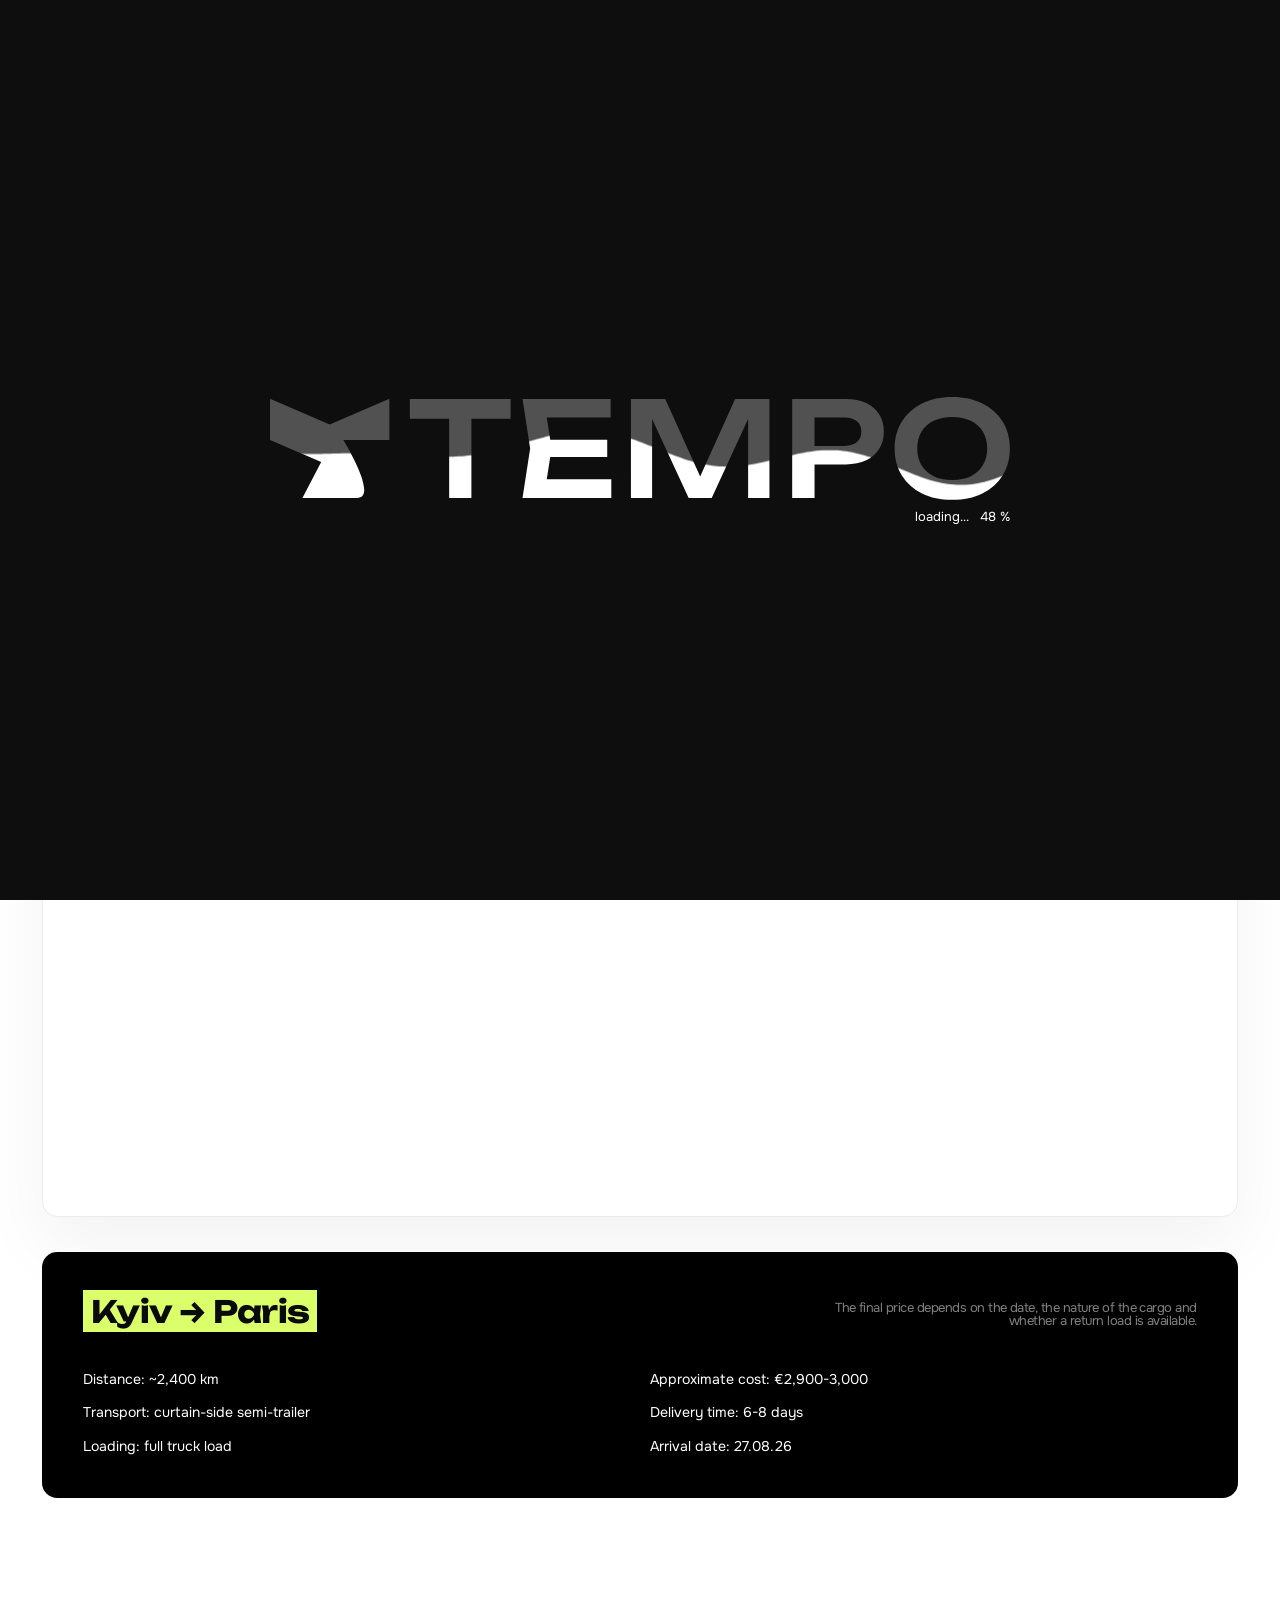
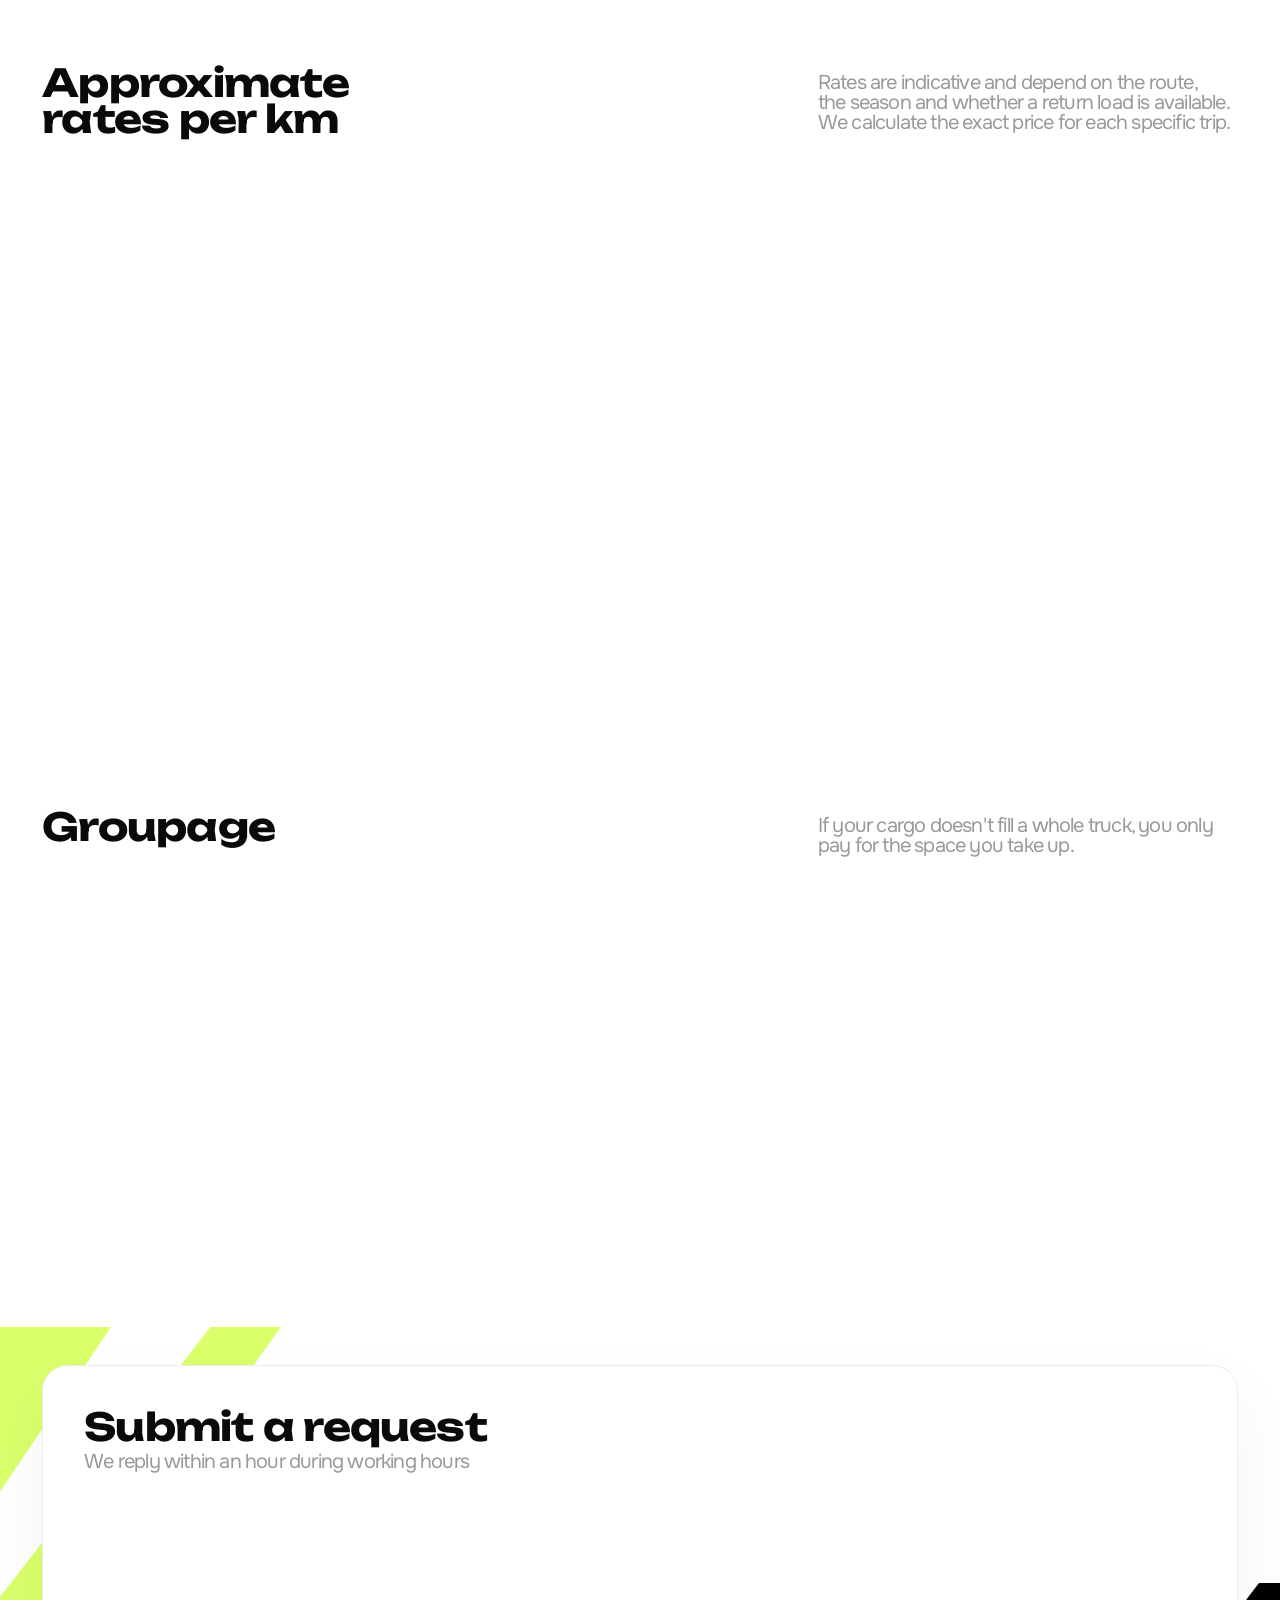
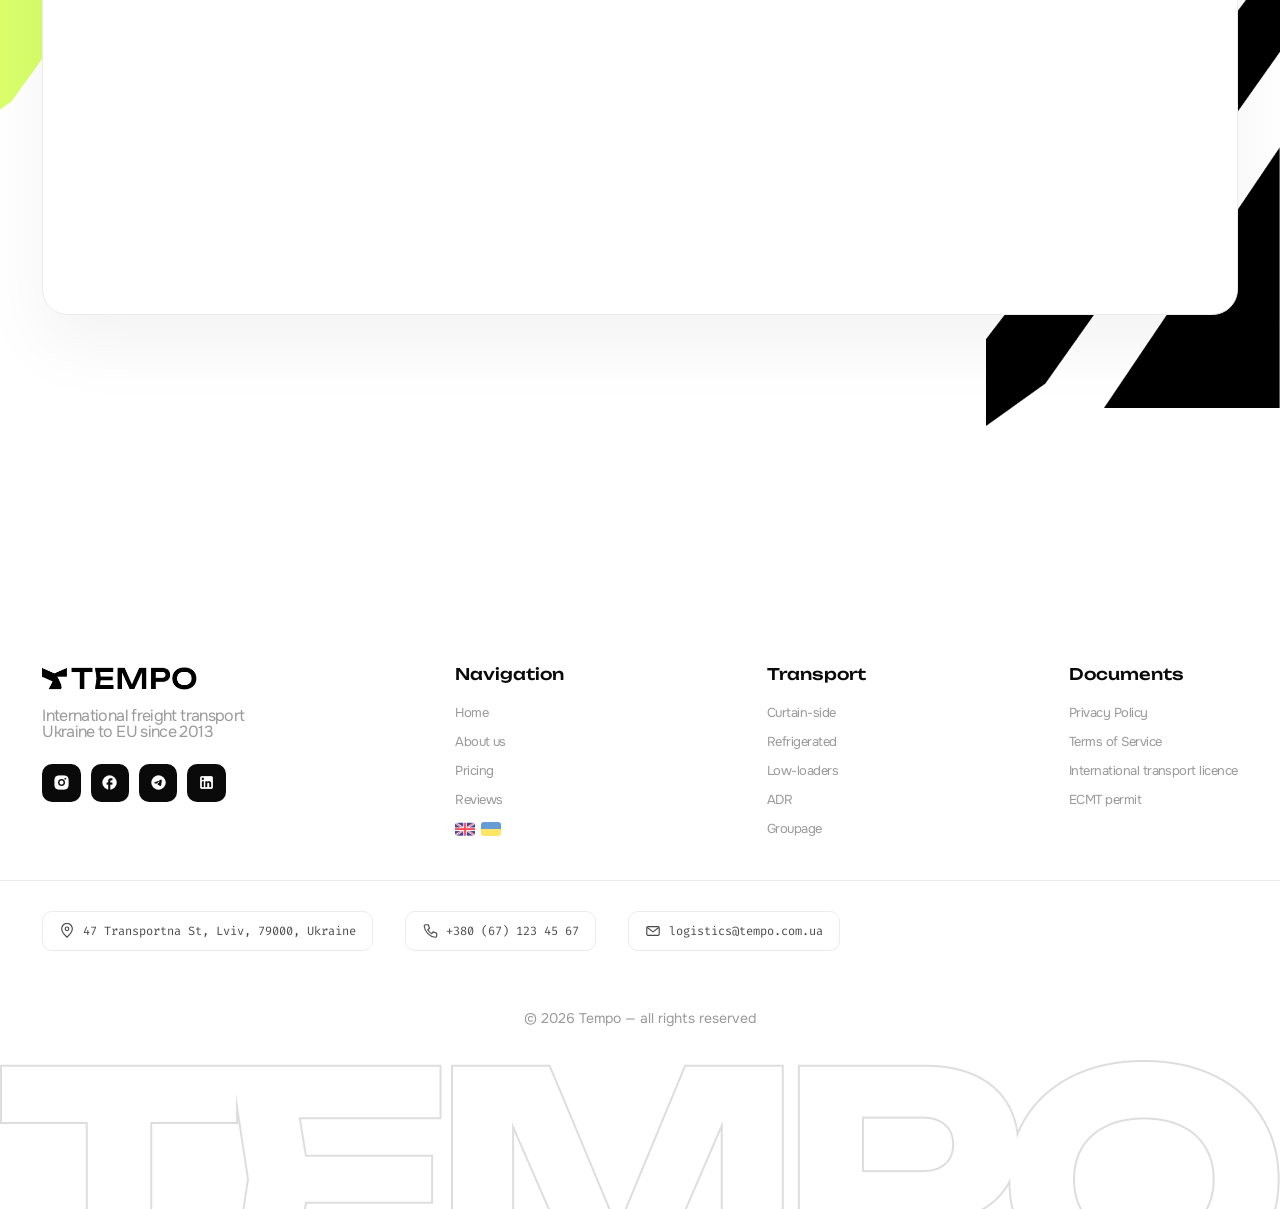
<file: en/prices.html>
<!DOCTYPE html>
<html lang="en">
<head>
  <meta charset="UTF-8">
  <meta name="viewport" content="width=device-width, initial-scale=1.0">
  <title>Shipping rates — Tempo</title>

  <style>
    html.is-preloading { overflow: hidden; }
    html:not(.is-preloading) .preloader { display: none; }
    .preloader { position: fixed; inset: 0; z-index: 999; display: flex; align-items: center; justify-content: center; background: #0E0E0E; }
  </style>
  <script>
    // Синхронно, ДО першого пофарбування body: прелоадер показується на
    // КОЖЕН вхід/перезавантаження сайту, ОКРІМ переходу з іншої сторінки
    // сайту по внутрішньому лінку (навігація, перемикач мови) — js/main.js
    // (клік-хендлер initInternalLinkSkip) перед таким переходом виставляє
    // прапорець tempoSkipPreloader в sessionStorage; тут він одноразово
    // читається й одразу видаляється, щоб не вплинути на наступне
    // перезавантаження. Клас is-preloading додається лише коли прапорця
    // немає — саме він визначає, чи взагалі показувати прелоадер (і тут,
    // і далі в js/main.js: initPreloader читає той самий клас).
    (function () {
      try {
        if (sessionStorage.getItem('tempoSkipPreloader') === '1') {
          sessionStorage.removeItem('tempoSkipPreloader');
        } else {
          document.documentElement.classList.add('is-preloading');
        }
      } catch (e) {
        document.documentElement.classList.add('is-preloading');
      }
    })();
  </script>

  <link rel="icon" type="image/png" href="../assets/img/favicon.png">
  <link rel="preconnect" href="https://fonts.googleapis.com">
  <link rel="preconnect" href="https://fonts.gstatic.com" crossorigin>
  <link href="https://fonts.googleapis.com/css2?family=Unbounded:wght@400;500;600;700;800&family=Onest:wght@400;500;600;700&family=Fira+Code:wght@400;500;600&display=swap" rel="stylesheet">

  <link rel="stylesheet" href="../css/style.css">
  <link rel="stylesheet" href="../css/prices.css">
</head>
<body>

  <div class="preloader" aria-hidden="true">
    <div class="preloader__inner">
      <div class="preloader__logo"><canvas class="preloader__canvas"></canvas></div>
      <p class="preloader__counter">loading... <span>0</span> %</p>
    </div>
  </div>

  <header class="header">
    <div class="container header__inner">
      <a href="index.html" class="logo">
        <span class="logo__icon" aria-hidden="true"></span>
        <span>TEMPO</span>
      </a>

      <nav class="nav">
        <ul class="nav__list">
          <li><a href="index.html" class="nav__link">Home</a></li>
          <li><a href="about.html" class="nav__link">About us</a></li>
          <li><a href="prices.html" class="nav__link is-active">Pricing</a></li>
          <li><a href="reviews.html" class="nav__link">Reviews</a></li>
        </ul>

        <div class="lang-switch">
          <button class="lang-switch__btn" type="button" aria-expanded="false" aria-haspopup="true">
            <span class="lang-switch__flag" aria-hidden="true">
              <img src="../assets/img/uk-flag.png" alt="">
            </span>
            <svg class="lang-switch__chevron" width="10" height="6" viewBox="0 0 10 6" fill="none" xmlns="http://www.w3.org/2000/svg">
              <path d="M1 1L5 5L9 1" stroke="currentColor" stroke-width="1.5" stroke-linecap="round" stroke-linejoin="round"/>
            </svg>
          </button>
          <ul class="lang-switch__menu">
            <li><a href="../prices.html" class="lang-switch__option">
              <svg width="20" height="14" viewBox="0 0 20 14" xmlns="http://www.w3.org/2000/svg" class="lang-switch__option-flag">
                <rect width="20" height="7" fill="#005BBB"/>
                <rect y="7" width="20" height="7" fill="#FFD500"/>
              </svg>
              Українська
            </a></li>
          </ul>
        </div>
      </nav>

      <a href="tel:+380011234567" class="phone">
        <svg width="18" height="18" viewBox="0 0 18 18" fill="none" xmlns="http://www.w3.org/2000/svg">
          <path d="M4 2h3l1.5 4-2 1.5a10 10 0 0 0 4.5 4.5l1.5-2 4 1.5v3a1.5 1.5 0 0 1-1.6 1.5A14 14 0 0 1 2.5 3.6 1.5 1.5 0 0 1 4 2Z" stroke="currentColor" stroke-width="1.3" stroke-linejoin="round"/>
        </svg>
        +380 (01) 123 45 67
      </a>
    </div>
  </header>

  <main>
    <section class="prices-hero" data-header-theme="light">
      <div class="container prices-hero__inner">
        <h1 class="prices-hero__title">Shipping<br>rates</h1>
        <p class="prices-hero__subtitle subheading">The&nbsp;price per km depends on&nbsp;a&nbsp;number of&nbsp;factors: the&nbsp;season, the&nbsp;type of&nbsp;transport and&nbsp;what exactly we're carrying. We&nbsp;do our best to&nbsp;keep an&nbsp;up to&nbsp;date price list on&nbsp;this page and&nbsp;let you work out an&nbsp;approximate cost right here on&nbsp;the&nbsp;site.</p>
        <a href="#calculator" class="btn btn--primary">Calculate the cost</a>
      </div>
    </section>

    <section class="prices-marquee" data-header-theme="dark">
      <div class="prices-marquee__track">
        <img src="../assets/img/Calculate the approximate cost of your shipment.png" alt="Calculate the approximate cost of your shipment" class="prices-marquee__img">
        <img src="../assets/img/Calculate the approximate cost of your shipment.png" alt="" class="prices-marquee__img" aria-hidden="true">
      </div>
    </section>

    <section class="prices-calculator" id="calculator" data-header-theme="light">
      <div class="container">
        <div class="calculator-card">
          <h2 class="calculator-card__title" data-anim="wipe">Cost calculator</h2>
          <p class="calculator-card__subtitle subheading" data-anim="wipe">Choose your route and&nbsp;type of&nbsp;transport and&nbsp;we'll show you an&nbsp;approximate price</p>

          <form class="calculator-form" data-anim="stagger" id="calculatorForm" novalidate>
            <div class="contact-form__row">
              <div class="contact-form__field" id="fromCityField">
                <label for="priceFromCity">From (city or region)</label>
                <input type="text" id="priceFromCity" name="fromCity" placeholder="Kyiv" autocomplete="off" list="fromCitySuggestions">
                <datalist id="fromCitySuggestions"></datalist>
                <span class="field-error" id="fromCityError"></span>
              </div>
              <div class="contact-form__field" id="cargoTypeField">
                <label for="priceCargoType">Cargo type</label>
                <select id="priceCargoType" name="cargoType">
                  <option value="" disabled selected>Select a type</option>
                  <option value="general">General cargo</option>
                  <option value="refrigerated">Temperature-controlled</option>
                  <option value="fragile">Fragile cargo</option>
                  <option value="oversized">Oversized</option>
                  <option value="dangerous">Dangerous goods (ADR)</option>
                </select>
                <span class="field-error" id="cargoTypeError"></span>
              </div>
            </div>

            <div class="contact-form__row">
              <div class="contact-form__field" id="toCityField">
                <label for="priceToCity">To (city or region)</label>
                <input type="text" id="priceToCity" name="toCity" placeholder="Paris" autocomplete="off" list="toCitySuggestions">
                <datalist id="toCitySuggestions"></datalist>
                <span class="field-error" id="toCityError"></span>
              </div>
              <div class="contact-form__field" id="loadTypeField">
                <label for="priceLoadType">Load type</label>
                <select id="priceLoadType" name="loadType">
                  <option value="" disabled selected>Select a type</option>
                  <option value="ftl">Full truck load</option>
                  <option value="ltl">Groupage</option>
                </select>
                <span class="field-error" id="loadTypeError"></span>
              </div>
            </div>

            <div class="calculator-form__submit">
              <button type="submit" class="btn btn--dark">Calculate approximate cost</button>
            </div>
          </form>
        </div>

        <div class="prices-example">
          <div class="prices-example__header">
            <h3 class="prices-example__route"><span id="resultRoute">Kyiv → Paris</span></h3>
            <p class="prices-example__note">The final price depends on the date, the nature of the cargo and whether a return load is available.</p>
          </div>

          <div class="prices-example__grid">
            <ul class="prices-example__list">
              <li id="resultDistance">Distance: ~2,400 km</li>
              <li id="resultTransport">Transport: curtain-side semi-trailer</li>
              <li id="resultLoading">Loading: full truck load</li>
            </ul>
            <ul class="prices-example__list">
              <li id="resultPrice">Approximate cost: €2,900-3,000</li>
              <li id="resultDays">Delivery time: 6-8 days</li>
              <li id="resultArrival">Arrival date: 27.08.26</li>
            </ul>
          </div>
        </div>
      </div>
    </section>

    <section class="rates" data-header-theme="light">
      <div class="container rates__header">
        <h2 class="rates__title" data-anim="wipe">Approximate<br>rates per km</h2>
        <p class="rates__desc subheading" data-anim="wipe">Rates are indicative and&nbsp;depend on&nbsp;the&nbsp;route, the&nbsp;season and&nbsp;whether a&nbsp;return load is&nbsp;available. We&nbsp;calculate the&nbsp;exact price for&nbsp;each specific trip.</p>
      </div>

      <div class="container">
        <div class="rates-table" data-anim="stagger">
          <div class="rates-table__row rates-table__row--head">
            <span>Type of transport</span>
            <span>Capacity</span>
            <span>Rate per km</span>
          </div>
          <div class="rates-table__row">
            <span class="rates-table__name">Curtain-side semi-trailer</span>
            <span class="rates-table__capacity">20-22 t, 86-92 m³</span>
            <span class="rates-table__price">€0.95 – 1.20</span>
          </div>
          <div class="rates-table__row">
            <span class="rates-table__name">Refrigerated trailer</span>
            <span class="rates-table__capacity">18-20 t, 76-82 m³</span>
            <span class="rates-table__price">€1.20 – 1.50</span>
          </div>
          <div class="rates-table__row">
            <span class="rates-table__name">Low-loader trailer</span>
            <span class="rates-table__capacity">up to 40 t</span>
            <span class="rates-table__price">€1.80 – 2.50</span>
          </div>
          <div class="rates-table__row">
            <span class="rates-table__name">ADR tanker</span>
            <span class="rates-table__capacity">25-30 m³</span>
            <span class="rates-table__price">€1.40 – 1.80</span>
          </div>
          <div class="rates-table__row">
            <span class="rates-table__name">Rigid box truck</span>
            <span class="rates-table__capacity">up to 5 t, 35-40 m³</span>
            <span class="rates-table__price">€0.70 – 0.90</span>
          </div>
        </div>
      </div>
    </section>

    <section class="rates rates--groupage" data-header-theme="light">
      <div class="container rates__header">
        <h2 class="rates__title" data-anim="wipe">Groupage</h2>
        <p class="rates__desc subheading" data-anim="wipe">If your cargo doesn't fill a&nbsp;whole truck, you only pay for&nbsp;the&nbsp;space you take up.</p>
      </div>

      <div class="container">
        <div class="rates-table rates-table--two-col" data-anim="stagger">
          <div class="rates-table__row rates-table__row--head">
            <span>Unit</span>
            <span>Price</span>
          </div>
          <div class="rates-table__row">
            <span class="rates-table__name">Euro pallet up to 800 kg</span>
            <span class="rates-table__price">€80 – 150</span>
          </div>
          <div class="rates-table__row">
            <span class="rates-table__name">Per cubic metre</span>
            <span class="rates-table__price">€50 – 90</span>
          </div>
          <div class="rates-table__row">
            <span class="rates-table__name">Minimum shipment</span>
            <span class="rates-table__price">from 1 pallet</span>
          </div>
        </div>
      </div>
    </section>

    <section class="contact" id="contact" data-header-theme="light">
      <img src="../assets/img/vector-green2.png" alt="" class="contact__vector contact__vector--green" aria-hidden="true">
      <img src="../assets/img/vector-black2.png" alt="" class="contact__vector contact__vector--black" aria-hidden="true">

      <div class="container">
        <div class="contact-card">
          <h2 class="contact-card__title" data-anim="wipe">Submit a&nbsp;request</h2>
          <p class="contact-card__subtitle subheading" data-anim="wipe">We&nbsp;reply within an&nbsp;hour during working hours</p>

          <form class="contact-form" data-anim="stagger">
            <div class="contact-form__row">
              <div class="contact-form__field">
                <label for="pFromCity">From (city or region)</label>
                <input type="text" id="pFromCity" name="fromCity" placeholder="Kyiv">
              </div>
              <div class="contact-form__field">
                <label for="pCargoType">Cargo type</label>
                <select id="pCargoType" name="cargoType">
                  <option value="" disabled selected>Select type</option>
                  <option value="tent">Curtain-side</option>
                  <option value="fridge">Refrigerated</option>
                  <option value="trawl">Low-loader</option>
                  <option value="adr">ADR</option>
                  <option value="groupage">Groupage</option>
                </select>
              </div>
            </div>

            <div class="contact-form__row">
              <div class="contact-form__field">
                <label for="pToCity">To (city or region)</label>
                <input type="text" id="pToCity" name="toCity" placeholder="Paris">
              </div>
              <div class="contact-form__field">
                <label for="pCargoWeight">Approximate weight or volume</label>
                <input type="text" id="pCargoWeight" name="cargoWeight" placeholder="10 t">
              </div>
            </div>

            <div class="contact-form__row">
              <div class="contact-form__field">
                <label for="pClientName">Your name:</label>
                <input type="text" id="pClientName" name="clientName" placeholder="Danylo">
              </div>
              <div class="contact-form__field">
                <label for="pClientPhone">Your phone</label>
                <input type="tel" id="pClientPhone" name="clientPhone" placeholder="+380 (XX) XXX XX XX">
              </div>
            </div>

            <div class="contact-form__submit">
              <button type="submit" class="btn btn--dark">Send request</button>
            </div>
          </form>
        </div>
      </div>
    </section>
  </main>

  <footer class="footer" data-header-theme="light">
    <div class="container footer__top">
      <div class="footer__brand">
        <a href="index.html" class="logo">
          <img src="../assets/img/tempo-logo-plus-text.png" alt="Tempo">
        </a>
        <p class="footer__tagline">International freight transport Ukraine to EU since 2013</p>
        <div class="footer__social">
          <a href="#" class="footer__social-link" aria-label="Instagram"><img src="../assets/icons/ri_instagram-fill.png" alt=""></a>
          <a href="#" class="footer__social-link" aria-label="Facebook"><img src="../assets/icons/ic_baseline-facebook.png" alt=""></a>
          <a href="#" class="footer__social-link" aria-label="Telegram"><img src="../assets/icons/ic_sharp-telegram.png" alt=""></a>
          <a href="#" class="footer__social-link" aria-label="LinkedIn"><img src="../assets/icons/mdi_linkedin.png" alt=""></a>
        </div>
      </div>

      <div class="footer__col">
        <h3 class="footer__col-title">Navigation</h3>
        <ul class="footer__list">
          <li><a href="index.html">Home</a></li>
          <li><a href="about.html">About us</a></li>
          <li><a href="prices.html">Pricing</a></li>
          <li><a href="reviews.html">Reviews</a></li>
        </ul>
        <div class="footer__flags">
          <a href="prices.html" class="is-active" aria-label="English">
            <img src="../assets/img/uk-flag.png" alt="">
          </a>
          <a href="../prices.html" aria-label="Українська">
            <svg width="20" height="14" viewBox="0 0 20 14" xmlns="http://www.w3.org/2000/svg">
              <rect width="20" height="7" fill="#005BBB"/>
              <rect y="7" width="20" height="7" fill="#FFD500"/>
            </svg>
          </a>
        </div>
      </div>

      <div class="footer__col">
        <h3 class="footer__col-title">Transport</h3>
        <ul class="footer__list">
          <li><a href="#">Curtain-side</a></li>
          <li><a href="#">Refrigerated</a></li>
          <li><a href="#">Low-loaders</a></li>
          <li><a href="#">ADR</a></li>
          <li><a href="#">Groupage</a></li>
        </ul>
      </div>

      <div class="footer__col">
        <h3 class="footer__col-title">Documents</h3>
        <ul class="footer__list">
          <li><a href="#">Privacy Policy</a></li>
          <li><a href="#">Terms of Service</a></li>
          <li><a href="#">International transport licence</a></li>
          <li><a href="#">ECMT permit</a></li>
        </ul>
      </div>
    </div>

    <div class="container footer__contacts">
      <span class="footer__contact-item">
        <svg width="16" height="16" viewBox="0 0 18 18" fill="none" xmlns="http://www.w3.org/2000/svg">
          <path d="M9 16s6-5.5 6-9.5A6 6 0 0 0 3 6.5C3 10.5 9 16 9 16Z" stroke="currentColor" stroke-width="1.3" stroke-linejoin="round"/>
          <circle cx="9" cy="6.5" r="2" stroke="currentColor" stroke-width="1.3"/>
        </svg>
        47 Transportna St, Lviv, 79000, Ukraine
      </span>
      <span class="footer__contact-item">
        <svg width="16" height="16" viewBox="0 0 18 18" fill="none" xmlns="http://www.w3.org/2000/svg">
          <path d="M4 2h3l1.5 4-2 1.5a10 10 0 0 0 4.5 4.5l1.5-2 4 1.5v3a1.5 1.5 0 0 1-1.6 1.5A14 14 0 0 1 2.5 3.6 1.5 1.5 0 0 1 4 2Z" stroke="currentColor" stroke-width="1.3" stroke-linejoin="round"/>
        </svg>
        +380 (67) 123 45 67
      </span>
      <span class="footer__contact-item">
        <svg width="16" height="16" viewBox="0 0 18 18" fill="none" xmlns="http://www.w3.org/2000/svg">
          <rect x="2" y="4" width="14" height="10" rx="1.5" stroke="currentColor" stroke-width="1.3"/>
          <path d="M2.5 5l6.5 5 6.5-5" stroke="currentColor" stroke-width="1.3" stroke-linejoin="round"/>
        </svg>
        logistics@tempo.com.ua
      </span>
    </div>

    <p class="footer__copyright">© <span id="footerYear">2026</span> Tempo — all rights reserved</p>

    <img src="../assets/img/TEMPO.png" alt="" class="footer__watermark" aria-hidden="true">
  </footer>

  <script src="../js/main.js" defer></script>
  <script type="module" src="../js/calculator.js"></script>
</body>
</html>
</file>
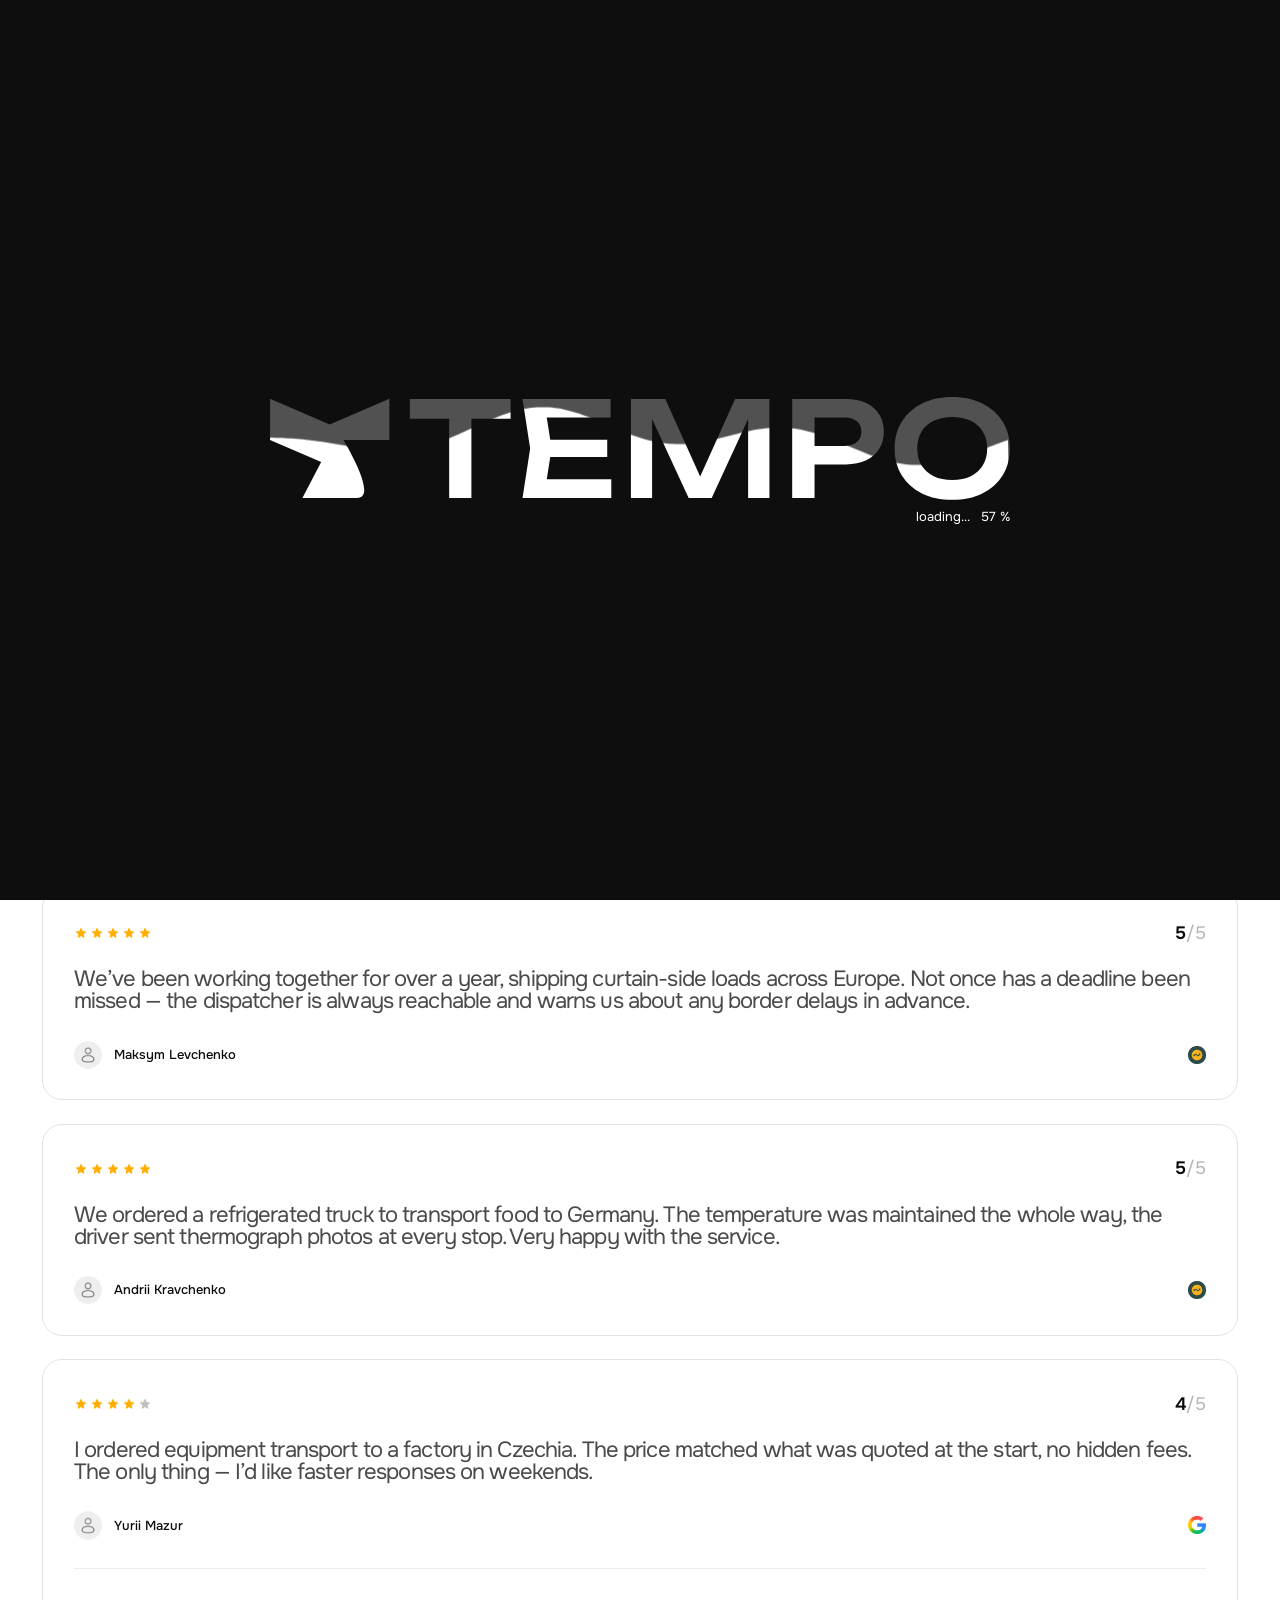
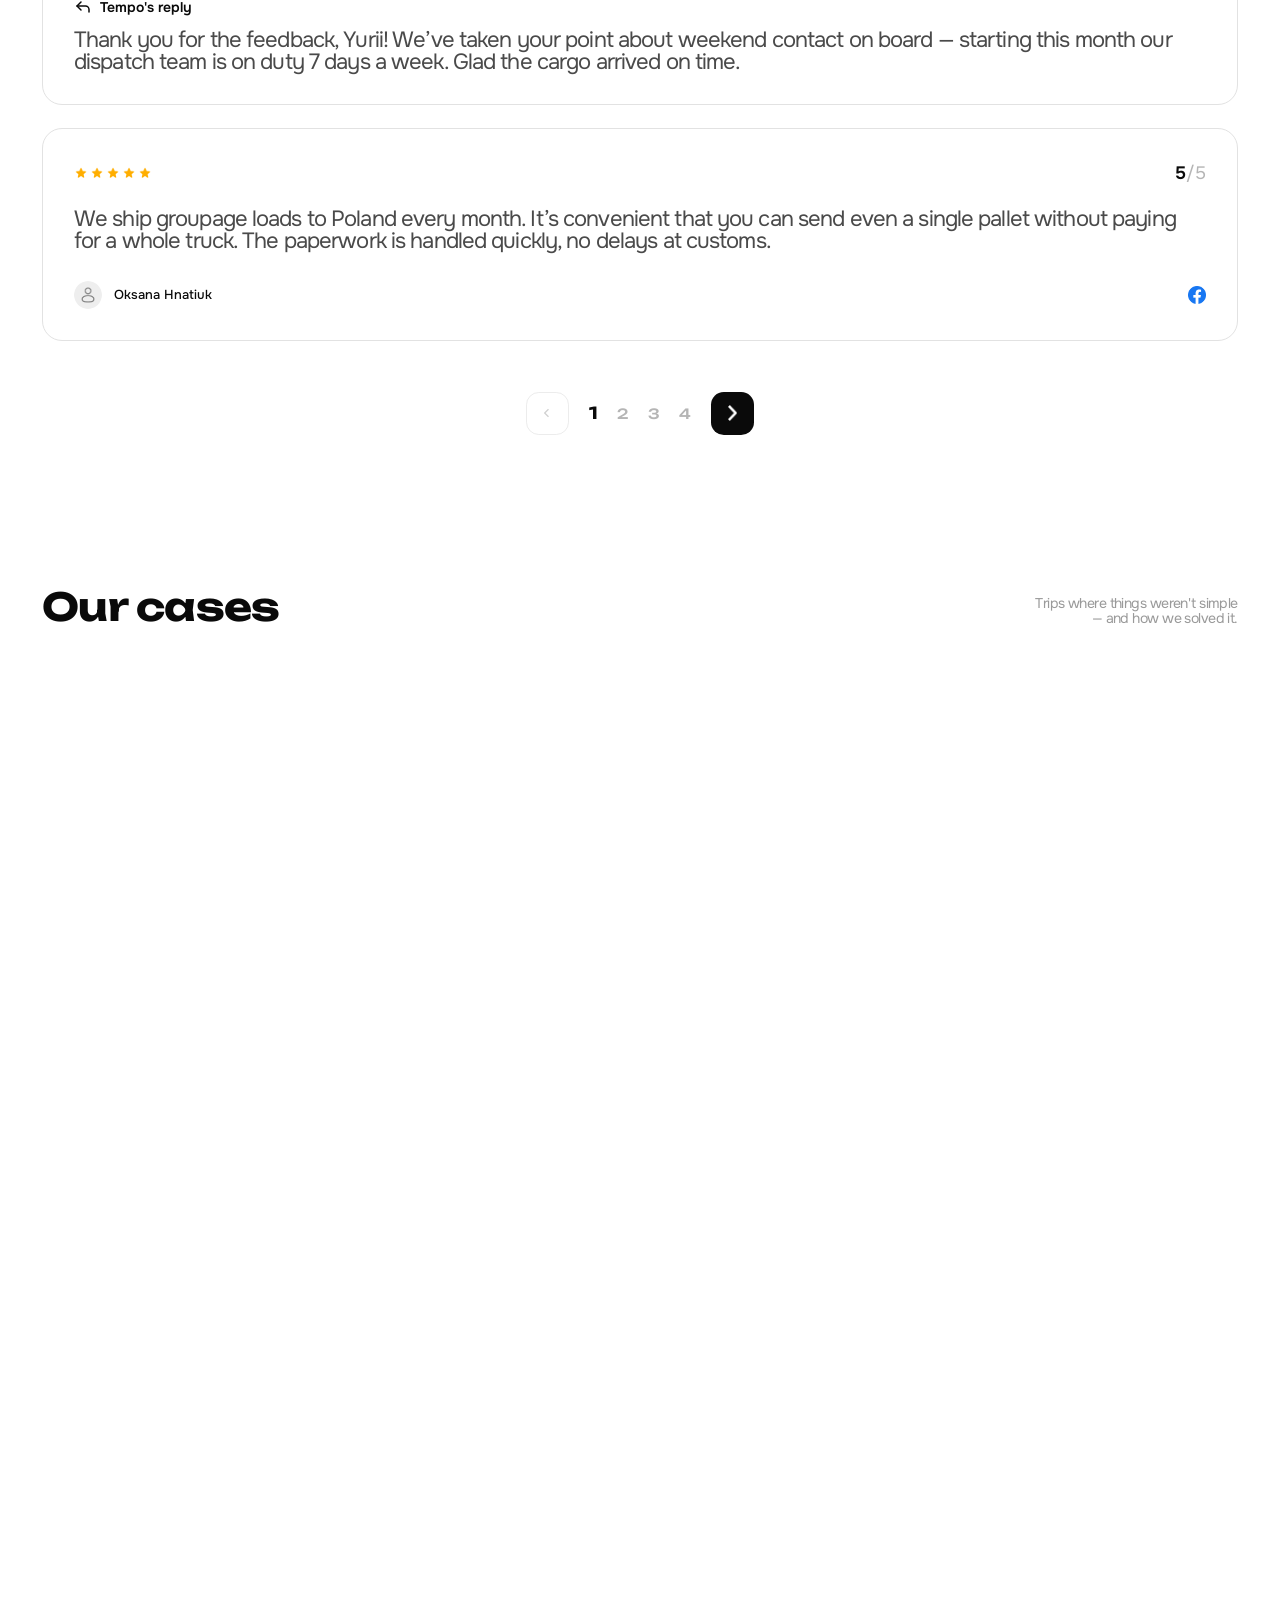
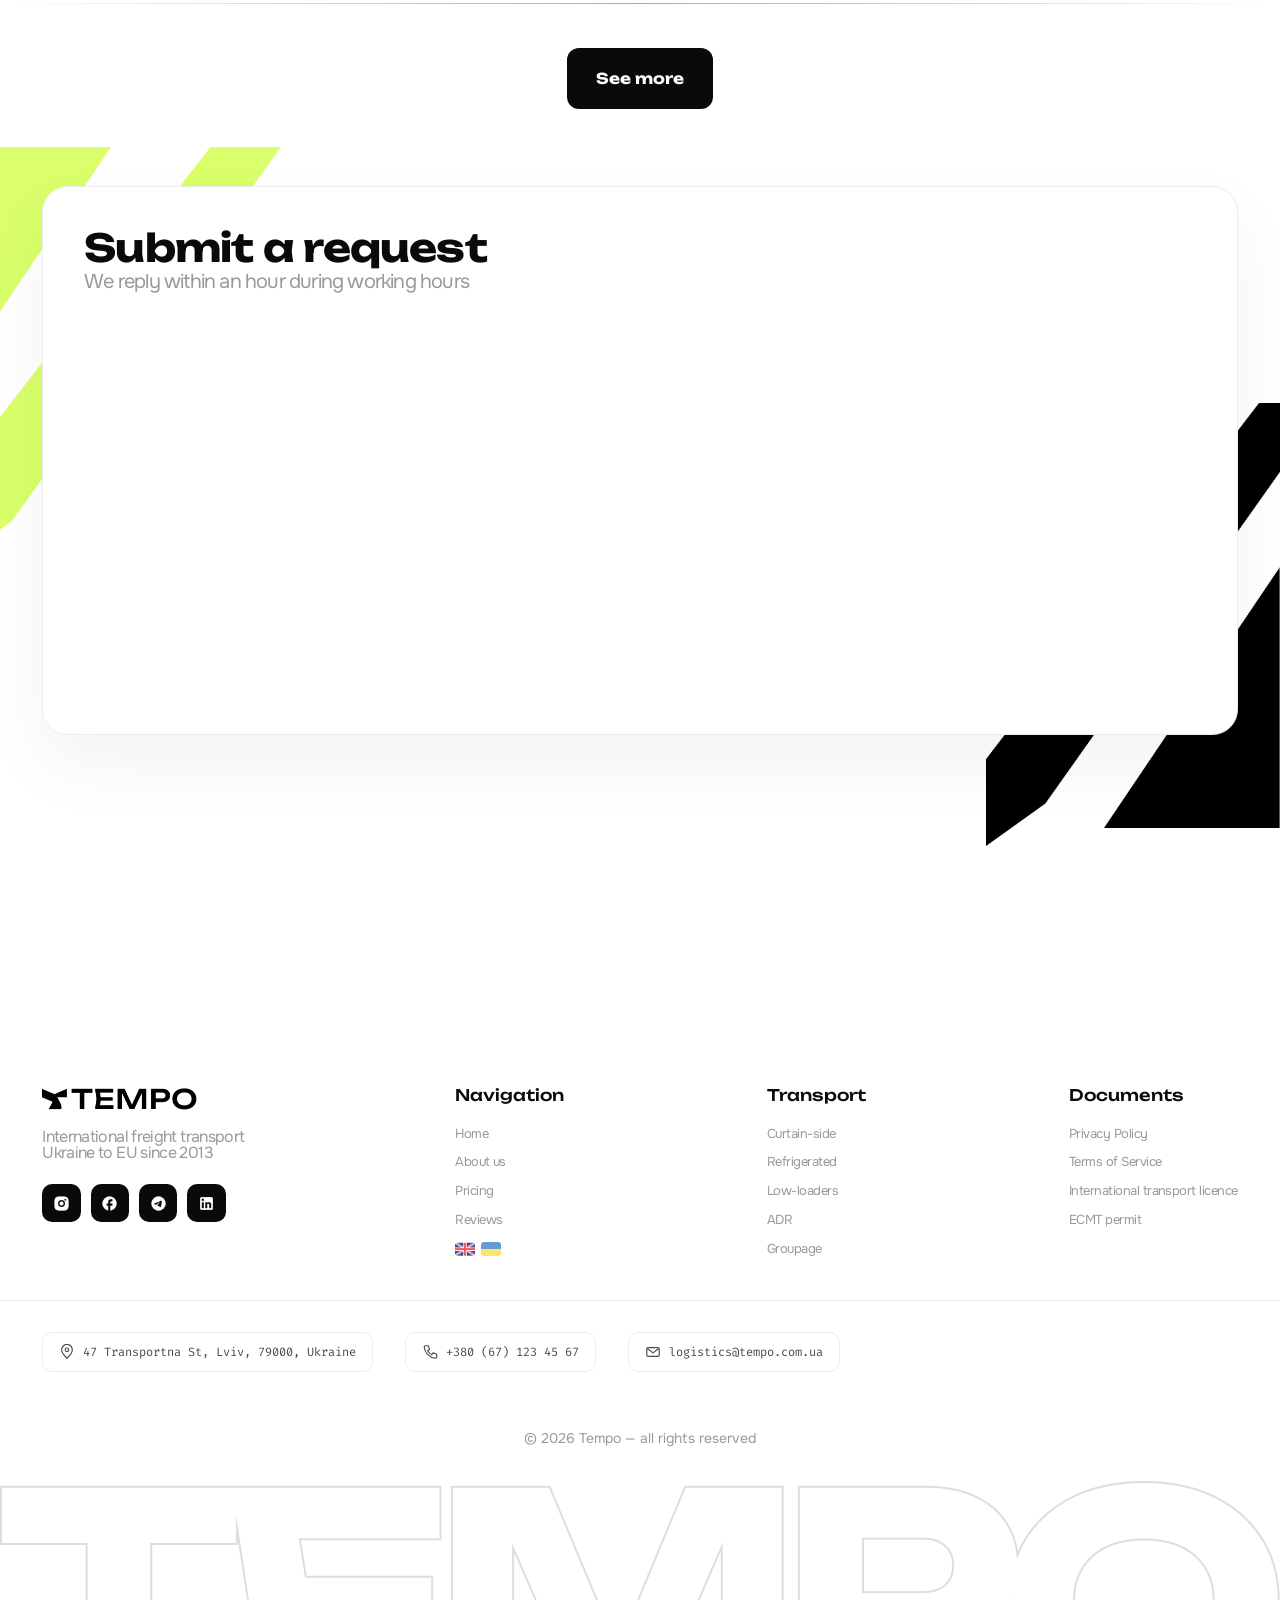
<file: en/reviews.html>
<!DOCTYPE html>
<html lang="en">
<head>
  <meta charset="UTF-8">
  <meta name="viewport" content="width=device-width, initial-scale=1.0">
  <title>Client Reviews — Tempo</title>

  <style>
    html.is-preloading { overflow: hidden; }
    html:not(.is-preloading) .preloader { display: none; }
    .preloader { position: fixed; inset: 0; z-index: 999; display: flex; align-items: center; justify-content: center; background: #0E0E0E; }
  </style>
  <script>
    // Синхронно, ДО першого пофарбування body: прелоадер показується на
    // КОЖЕН вхід/перезавантаження сайту, ОКРІМ переходу з іншої сторінки
    // сайту по внутрішньому лінку (навігація, перемикач мови) — js/main.js
    // (клік-хендлер initInternalLinkSkip) перед таким переходом виставляє
    // прапорець tempoSkipPreloader в sessionStorage; тут він одноразово
    // читається й одразу видаляється, щоб не вплинути на наступне
    // перезавантаження. Клас is-preloading додається лише коли прапорця
    // немає — саме він визначає, чи взагалі показувати прелоадер (і тут,
    // і далі в js/main.js: initPreloader читає той самий клас).
    (function () {
      try {
        if (sessionStorage.getItem('tempoSkipPreloader') === '1') {
          sessionStorage.removeItem('tempoSkipPreloader');
        } else {
          document.documentElement.classList.add('is-preloading');
        }
      } catch (e) {
        document.documentElement.classList.add('is-preloading');
      }
    })();
  </script>

  <link rel="icon" type="image/png" href="../assets/img/favicon.png">
  <link rel="preconnect" href="https://fonts.googleapis.com">
  <link rel="preconnect" href="https://fonts.gstatic.com" crossorigin>
  <link href="https://fonts.googleapis.com/css2?family=Unbounded:wght@400;500;600;700;800&family=Onest:wght@400;500;600;700&family=Fira+Code:wght@400;500;600&display=swap" rel="stylesheet">

  <link rel="stylesheet" href="../css/style.css">
  <link rel="stylesheet" href="../css/reviews.css">
</head>
<body>

  <div class="preloader" aria-hidden="true">
    <div class="preloader__inner">
      <div class="preloader__logo"><canvas class="preloader__canvas"></canvas></div>
      <p class="preloader__counter">loading... <span>0</span> %</p>
    </div>
  </div>

  <header class="header">
    <div class="container header__inner">
      <a href="index.html" class="logo">
        <span class="logo__icon" aria-hidden="true"></span>
        <span>TEMPO</span>
      </a>

      <nav class="nav">
        <ul class="nav__list">
          <li><a href="index.html" class="nav__link">Home</a></li>
          <li><a href="about.html" class="nav__link">About us</a></li>
          <li><a href="prices.html" class="nav__link">Pricing</a></li>
          <li><a href="reviews.html" class="nav__link is-active">Reviews</a></li>
        </ul>

        <div class="lang-switch">
          <button class="lang-switch__btn" type="button" aria-expanded="false" aria-haspopup="true">
            <span class="lang-switch__flag" aria-hidden="true">
              <img src="../assets/img/uk-flag.png" alt="">
            </span>
            <svg class="lang-switch__chevron" width="10" height="6" viewBox="0 0 10 6" fill="none" xmlns="http://www.w3.org/2000/svg">
              <path d="M1 1L5 5L9 1" stroke="currentColor" stroke-width="1.5" stroke-linecap="round" stroke-linejoin="round"/>
            </svg>
          </button>
          <ul class="lang-switch__menu">
            <li><a href="../reviews.html" class="lang-switch__option">
              <svg width="20" height="14" viewBox="0 0 20 14" xmlns="http://www.w3.org/2000/svg" class="lang-switch__option-flag">
                <rect width="20" height="7" fill="#005BBB"/>
                <rect y="7" width="20" height="7" fill="#FFD500"/>
              </svg>
              Українська
            </a></li>
          </ul>
        </div>
      </nav>

      <a href="tel:+380011234567" class="phone">
        <svg width="18" height="18" viewBox="0 0 18 18" fill="none" xmlns="http://www.w3.org/2000/svg">
          <path d="M4 2h3l1.5 4-2 1.5a10 10 0 0 0 4.5 4.5l1.5-2 4 1.5v3a1.5 1.5 0 0 1-1.6 1.5A14 14 0 0 1 2.5 3.6 1.5 1.5 0 0 1 4 2Z" stroke="currentColor" stroke-width="1.3" stroke-linejoin="round"/>
        </svg>
        +380 (01) 123 45 67
      </a>
    </div>
  </header>

  <main>
    <section class="reviews-hero" data-header-theme="light">
      <div class="container reviews-hero__inner">
        <div class="reviews-hero__content">
          <h1 class="reviews-hero__title">Client<br>reviews</h1>
          <p class="reviews-hero__subtitle">4.8 out of&nbsp;5 based on&nbsp;127 ratings on&nbsp;Google and&nbsp;Lardi-Trans</p>
          <a href="#" class="btn btn--primary">Write a review</a>
        </div>
        <img src="../assets/img/reviews-photo.png" alt="" class="reviews-hero__media" aria-hidden="true">
      </div>
    </section>

    <section class="reviews-main" data-header-theme="light">
      <div class="container">
        <div class="reviews-filters">
          <button type="button" class="reviews-filter is-active" data-filter="all">All</button>
          <button type="button" class="reviews-filter" data-filter="5">
            <img src="../assets/img/star-yellow.png" alt="" class="reviews-filter__star">5.0<span>(460)</span>
          </button>
          <button type="button" class="reviews-filter" data-filter="4">
            <img src="../assets/img/star-yellow.png" alt="" class="reviews-filter__star">4.0<span>(71)</span>
          </button>
          <button type="button" class="reviews-filter" data-filter="3">
            <img src="../assets/img/star-yellow.png" alt="" class="reviews-filter__star">3.0<span>(10)</span>
          </button>
          <button type="button" class="reviews-filter" data-filter="2">
            <img src="../assets/img/star-yellow.png" alt="" class="reviews-filter__star">2.0<span>(2)</span>
          </button>
          <button type="button" class="reviews-filter" data-filter="1">
            <img src="../assets/img/star-yellow.png" alt="" class="reviews-filter__star">1.0<span>(9)</span>
          </button>
        </div>

        <div class="reviews-list" id="reviewsList"></div>

        <nav class="reviews-pagination" id="reviewsPagination" aria-label="Reviews pages">
          <button type="button" class="reviews-pagination__arrow reviews-pagination__arrow--prev" id="reviewsPrev" aria-label="Previous page">
            <img src="../assets/img/arrow2.png" alt="">
          </button>
          <div class="reviews-pagination__pages" id="reviewsPages"></div>
          <button type="button" class="reviews-pagination__arrow reviews-pagination__arrow--next" id="reviewsNext" aria-label="Next page">
            <img src="../assets/img/arrow1.png" alt="">
          </button>
        </nav>
      </div>
    </section>

    <section class="cases" data-header-theme="light">
      <div class="container">
        <div class="cases__header">
          <h2 class="cases__title" data-anim="wipe">Our cases</h2>
          <p class="cases__desc" data-anim="wipe">Trips where things weren't simple<br>— and&nbsp;how we&nbsp;solved it.</p>
        </div>
      </div>

      <div class="cases__list" data-anim="stagger">
      <div class="case">
        <div class="case__inner">
          <article class="case-item">
            <div class="case-item__header">
              <h3 class="case-item__title">A&nbsp;14-tonne machine tool to&nbsp;Prague in&nbsp;5 days</h3>
              <span class="case-item__date">March 2026</span>
            </div>
            <div class="case-item__body">
              <p class="case-item__text">The client had sold an industrial machine tool to a Czech factory, and installation was scheduled for a specific date. The challenge was an oversized load at 3.2 m in height: on the standard route there were two bridges the truck couldn't clear, plus permits were needed in three countries. We routed around via Poland, obtained the permits in 4 days, and sent a low-loader.</p>
              <p class="case-item__result"><strong>Result:</strong> arrival in 5 days instead of the planned 7. Installation started on schedule.</p>

              <div class="case-stats">
                <img src="../assets/img/1 700 km.png" alt="1700 km" class="case-stat__img case-stat__img--desktop">
                <img src="../assets/img/1 700 km-mobile-en.png" alt="1700 km" class="case-stat__img case-stat__img--mobile">
                <div class="case-stats__divider"></div>
                <img src="../assets/img/Kharkiv→ Prague.png" alt="Kharkiv → Prague" class="case-stat__img case-stat__img--desktop">
                <img src="../assets/img/Kharkiv → Prague-mobile-en.png" alt="Kharkiv → Prague" class="case-stat__img case-stat__img--mobile">
                <div class="case-stats__divider"></div>
                <img src="../assets/img/14 T.png" alt="14 t" class="case-stat__img">
              </div>
            </div>
          </article>
        </div>
      </div>

      <div class="case">
        <div class="case__inner">
          <article class="case-item">
            <div class="case-item__header">
              <h3 class="case-item__title">47 trips without breaking the&nbsp;cold chain</h3>
              <span class="case-item__date">February 2026</span>
            </div>
            <div class="case-item__body">
              <p class="case-item__text">Regular deliveries of frozen goods to a German retail chain. The buyer required documented temperature confirmation for the entire route. The challenge was summer border queues: up to 30 hours of standing time with the refrigeration unit running. We used refrigerated trucks with temperature loggers, and the client gets a sensor report after every trip.</p>
              <p class="case-item__result"><strong>Result:</strong> 47 trips in a year, no deviation from the required temperature. The contract was extended.</p>

              <div class="case-stats">
                <img src="../assets/img/1 400 km.png" alt="1400 km" class="case-stat__img case-stat__img--desktop">
                <img src="../assets/img/1 400 km-mobile-en.png" alt="1400 km" class="case-stat__img case-stat__img--mobile">
                <div class="case-stats__divider"></div>
                <img src="../assets/img/Lviv → Hamburg.png" alt="Lviv → Hamburg" class="case-stat__img case-stat__img--desktop">
                <img src="../assets/img/Lviv → Hamburg-mobile-en.png" alt="Lviv → Hamburg" class="case-stat__img case-stat__img--mobile">
                <div class="case-stats__divider"></div>
                <img src="../assets/img/47 flights.png" alt="47 trips" class="case-stat__img case-stat__img--desktop">
                <img src="../assets/img/47 flights-mobile-en.png" alt="47 trips" class="case-stat__img case-stat__img--mobile">
              </div>
            </div>
          </article>
        </div>
      </div>
      <div class="case case--hidden">
        <div class="case__inner">
          <article class="case-item">
            <div class="case-item__header">
              <h3 class="case-item__title">A&nbsp;14-tonne machine tool to&nbsp;Prague in&nbsp;5 days</h3>
              <span class="case-item__date">March 2026</span>
            </div>
            <div class="case-item__body">
              <p class="case-item__text">The client had sold an industrial machine tool to a Czech factory, and installation was scheduled for a specific date. The challenge was an oversized load at 3.2 m in height: on the standard route there were two bridges the truck couldn't clear, plus permits were needed in three countries. We routed around via Poland, obtained the permits in 4 days, and sent a low-loader.</p>
              <p class="case-item__result"><strong>Result:</strong> arrival in 5 days instead of the planned 7. Installation started on schedule.</p>

              <div class="case-stats">
                <img src="../assets/img/1 700 km.png" alt="1700 km" class="case-stat__img case-stat__img--desktop">
                <img src="../assets/img/1 700 km-mobile-en.png" alt="1700 km" class="case-stat__img case-stat__img--mobile">
                <div class="case-stats__divider"></div>
                <img src="../assets/img/Kharkiv→ Prague.png" alt="Kharkiv → Prague" class="case-stat__img case-stat__img--desktop">
                <img src="../assets/img/Kharkiv → Prague-mobile-en.png" alt="Kharkiv → Prague" class="case-stat__img case-stat__img--mobile">
                <div class="case-stats__divider"></div>
                <img src="../assets/img/14 T.png" alt="14 t" class="case-stat__img">
              </div>
            </div>
          </article>
        </div>
      </div>

      <div class="case case--hidden">
        <div class="case__inner">
          <article class="case-item">
            <div class="case-item__header">
              <h3 class="case-item__title">47 trips without breaking the&nbsp;cold chain</h3>
              <span class="case-item__date">February 2026</span>
            </div>
            <div class="case-item__body">
              <p class="case-item__text">Regular deliveries of frozen goods to a German retail chain. The buyer required documented temperature confirmation for the entire route. The challenge was summer border queues: up to 30 hours of standing time with the refrigeration unit running. We used refrigerated trucks with temperature loggers, and the client gets a sensor report after every trip.</p>
              <p class="case-item__result"><strong>Result:</strong> 47 trips in a year, no deviation from the required temperature. The contract was extended.</p>

              <div class="case-stats">
                <img src="../assets/img/1 400 km.png" alt="1400 km" class="case-stat__img case-stat__img--desktop">
                <img src="../assets/img/1 400 km-mobile-en.png" alt="1400 km" class="case-stat__img case-stat__img--mobile">
                <div class="case-stats__divider"></div>
                <img src="../assets/img/Lviv → Hamburg.png" alt="Lviv → Hamburg" class="case-stat__img case-stat__img--desktop">
                <img src="../assets/img/Lviv → Hamburg-mobile-en.png" alt="Lviv → Hamburg" class="case-stat__img case-stat__img--mobile">
                <div class="case-stats__divider"></div>
                <img src="../assets/img/47 flights.png" alt="47 trips" class="case-stat__img case-stat__img--desktop">
                <img src="../assets/img/47 flights-mobile-en.png" alt="47 trips" class="case-stat__img case-stat__img--mobile">
              </div>
            </div>
          </article>
        </div>
      </div>
      </div>
      <div class="cases__divider"></div>

      <div class="container">
        <div class="cases__footer">
          <button type="button" class="btn btn--dark" id="casesToggleBtn" aria-expanded="false">See more</button>
        </div>
      </div>
    </section>

    <section class="contact" id="contact" data-header-theme="light">
      <img src="../assets/img/vector-green2.png" alt="" class="contact__vector contact__vector--green" aria-hidden="true">
      <img src="../assets/img/vector-black2.png" alt="" class="contact__vector contact__vector--black" aria-hidden="true">

      <div class="container">
        <div class="contact-card">
          <h2 class="contact-card__title" data-anim="wipe">Submit a&nbsp;request</h2>
          <p class="contact-card__subtitle subheading" data-anim="wipe">We&nbsp;reply within an&nbsp;hour during working hours</p>

          <form class="contact-form" data-anim="stagger">
            <div class="contact-form__row">
              <div class="contact-form__field">
                <label for="rFromCity">From (city or region)</label>
                <input type="text" id="rFromCity" name="fromCity" placeholder="Kyiv">
              </div>
              <div class="contact-form__field">
                <label for="rCargoType">Cargo type</label>
                <select id="rCargoType" name="cargoType">
                  <option value="" disabled selected>Select type</option>
                  <option value="tent">Curtain-side</option>
                  <option value="fridge">Refrigerated</option>
                  <option value="trawl">Low-loader</option>
                  <option value="adr">ADR</option>
                  <option value="groupage">Groupage</option>
                </select>
              </div>
            </div>

            <div class="contact-form__row">
              <div class="contact-form__field">
                <label for="rToCity">To (city or region)</label>
                <input type="text" id="rToCity" name="toCity" placeholder="Paris">
              </div>
              <div class="contact-form__field">
                <label for="rCargoWeight">Approximate weight or volume</label>
                <input type="text" id="rCargoWeight" name="cargoWeight" placeholder="10 t">
              </div>
            </div>

            <div class="contact-form__row">
              <div class="contact-form__field">
                <label for="rClientName">Your name:</label>
                <input type="text" id="rClientName" name="clientName" placeholder="Danylo">
              </div>
              <div class="contact-form__field">
                <label for="rClientPhone">Your phone</label>
                <input type="tel" id="rClientPhone" name="clientPhone" placeholder="+380 (XX) XXX XX XX">
              </div>
            </div>

            <div class="contact-form__submit">
              <button type="submit" class="btn btn--dark">Send request</button>
            </div>
          </form>
        </div>
      </div>
    </section>
  </main>

  <footer class="footer" data-header-theme="light">
    <div class="container footer__top">
      <div class="footer__brand">
        <a href="index.html" class="logo">
          <img src="../assets/img/tempo-logo-plus-text.png" alt="Tempo">
        </a>
        <p class="footer__tagline">International freight transport Ukraine to EU since 2013</p>
        <div class="footer__social">
          <a href="#" class="footer__social-link" aria-label="Instagram"><img src="../assets/icons/ri_instagram-fill.png" alt=""></a>
          <a href="#" class="footer__social-link" aria-label="Facebook"><img src="../assets/icons/ic_baseline-facebook.png" alt=""></a>
          <a href="#" class="footer__social-link" aria-label="Telegram"><img src="../assets/icons/ic_sharp-telegram.png" alt=""></a>
          <a href="#" class="footer__social-link" aria-label="LinkedIn"><img src="../assets/icons/mdi_linkedin.png" alt=""></a>
        </div>
      </div>

      <div class="footer__col">
        <h3 class="footer__col-title">Navigation</h3>
        <ul class="footer__list">
          <li><a href="index.html">Home</a></li>
          <li><a href="about.html">About us</a></li>
          <li><a href="prices.html">Pricing</a></li>
          <li><a href="reviews.html">Reviews</a></li>
        </ul>
        <div class="footer__flags">
          <a href="reviews.html" class="is-active" aria-label="English">
            <img src="../assets/img/uk-flag.png" alt="">
          </a>
          <a href="../reviews.html" aria-label="Українська">
            <svg width="20" height="14" viewBox="0 0 20 14" xmlns="http://www.w3.org/2000/svg">
              <rect width="20" height="7" fill="#005BBB"/>
              <rect y="7" width="20" height="7" fill="#FFD500"/>
            </svg>
          </a>
        </div>
      </div>

      <div class="footer__col">
        <h3 class="footer__col-title">Transport</h3>
        <ul class="footer__list">
          <li><a href="#">Curtain-side</a></li>
          <li><a href="#">Refrigerated</a></li>
          <li><a href="#">Low-loaders</a></li>
          <li><a href="#">ADR</a></li>
          <li><a href="#">Groupage</a></li>
        </ul>
      </div>

      <div class="footer__col">
        <h3 class="footer__col-title">Documents</h3>
        <ul class="footer__list">
          <li><a href="#">Privacy Policy</a></li>
          <li><a href="#">Terms of Service</a></li>
          <li><a href="#">International transport licence</a></li>
          <li><a href="#">ECMT permit</a></li>
        </ul>
      </div>
    </div>

    <div class="container footer__contacts">
      <span class="footer__contact-item">
        <svg width="16" height="16" viewBox="0 0 18 18" fill="none" xmlns="http://www.w3.org/2000/svg">
          <path d="M9 16s6-5.5 6-9.5A6 6 0 0 0 3 6.5C3 10.5 9 16 9 16Z" stroke="currentColor" stroke-width="1.3" stroke-linejoin="round"/>
          <circle cx="9" cy="6.5" r="2" stroke="currentColor" stroke-width="1.3"/>
        </svg>
        47 Transportna St, Lviv, 79000, Ukraine
      </span>
      <span class="footer__contact-item">
        <svg width="16" height="16" viewBox="0 0 18 18" fill="none" xmlns="http://www.w3.org/2000/svg">
          <path d="M4 2h3l1.5 4-2 1.5a10 10 0 0 0 4.5 4.5l1.5-2 4 1.5v3a1.5 1.5 0 0 1-1.6 1.5A14 14 0 0 1 2.5 3.6 1.5 1.5 0 0 1 4 2Z" stroke="currentColor" stroke-width="1.3" stroke-linejoin="round"/>
        </svg>
        +380 (67) 123 45 67
      </span>
      <span class="footer__contact-item">
        <svg width="16" height="16" viewBox="0 0 18 18" fill="none" xmlns="http://www.w3.org/2000/svg">
          <rect x="2" y="4" width="14" height="10" rx="1.5" stroke="currentColor" stroke-width="1.3"/>
          <path d="M2.5 5l6.5 5 6.5-5" stroke="currentColor" stroke-width="1.3" stroke-linejoin="round"/>
        </svg>
        logistics@tempo.com.ua
      </span>
    </div>

    <p class="footer__copyright">© <span id="footerYear">2026</span> Tempo — all rights reserved</p>

    <img src="../assets/img/TEMPO.png" alt="" class="footer__watermark" aria-hidden="true">
  </footer>

  <script src="../js/main.js" defer></script>
  <script src="../js/reviews.en.js" defer></script>
</body>
</html>
</file>
<file: css/style.css>
/* ===== Reset ===== */
*, *::before, *::after {
  box-sizing: border-box;
  margin: 0;
  padding: 0;
}

html {
  -webkit-text-size-adjust: 100%;
  scroll-behavior: smooth;
}

::selection {
  background-color: var(--color-accent);
  color: #0a0a0a;
}

/* ===== Scroll animations ===== */
/* "слова знизу": .fx-word-wrap (маскує overflow) > .fx-word-inner (сам
   рух); слова й transition-delay генерує js/main.js, buildWords(). */
.fx-word-wrap {
  display: inline-block;
  overflow: hidden;
  vertical-align: top;
}

.fx-word-inner {
  display: inline-block;
  transform: translateY(100%);
  transition: transform 550ms cubic-bezier(0.22, 1, 0.36, 1);
}

[data-anim="wipe"].is-visible .fx-word-inner {
  transform: translateY(0);
}

/* stagger: прямі діти контейнера з'являються по черзі знизу */
[data-anim="stagger"] > * {
  opacity: 0;
  transform: translateY(18px);
  transition: opacity 500ms cubic-bezier(0.22, 1, 0.36, 1),
              transform 500ms cubic-bezier(0.22, 1, 0.36, 1);
  transition-delay: calc(var(--i, 0) * 70ms);
}
[data-anim="stagger"].is-visible > * {
  opacity: 1;
  transform: none;
}

@media (prefers-reduced-motion: reduce) {
  .fx-word-inner,
  [data-anim="stagger"] > * {
    transition: none;
    opacity: 1;
    transform: none;
  }
}

/* ===== Прелоадер ===== */
/* Критична частина (fixed/фон/z-index) продубльована інлайново в <head>
   кожної сторінки, щоб оверлей був стилізований до завантаження цього
   файлу. Класами .is-out/.is-filled/.is-zoom керує js/main.js (initPreloader). */
.preloader {
  position: fixed;
  inset: 0;
  z-index: 999;
  display: flex;
  align-items: center;
  justify-content: center;
  background: #0E0E0E;
  user-select: none;
  opacity: 1;
  transition: opacity 0.35s ease;
}

.preloader.is-out {
  opacity: 0;
  pointer-events: none;
}

.preloader__inner {
  position: relative;
  width: 80%;
  max-width: 965px;
}

@media (min-width: 768px) {
  .preloader__inner { width: 70%; }
}
@media (min-width: 1024px) {
  .preloader__inner { max-width: 740px; }
}
@media (min-width: 1440px) {
  .preloader__inner { max-width: 965px; }
}

.preloader__logo {
  position: relative;
  width: 100%;
  /* Пропорції — з viewBox tempo-wordmark.svg (217×31). */
  aspect-ratio: 217 / 31;
  background: rgba(255, 255, 255, 0.28);
  overflow: hidden;
  display: flex;
  align-items: center;
  -webkit-mask-image: url('../assets/img/tempo-wordmark.svg');
  mask-image: url('../assets/img/tempo-wordmark.svg');
  -webkit-mask-position: center;
  mask-position: center;
  -webkit-mask-repeat: no-repeat;
  mask-repeat: no-repeat;
  -webkit-mask-size: 100% 100%;
  mask-size: 100% 100%;
  transition: background-color 0.2s ease, opacity 1s linear, transform 1s linear;
}

.preloader__logo.is-filled {
  background-color: #fff;
}

.preloader__logo.is-zoom {
  opacity: 0;
}

.preloader__canvas {
  display: block;
  width: 100%;
}

.preloader__counter {
  position: absolute;
  right: 0;
  top: 100%;
  margin-top: 4px;
  font-size: 13px;
  color: #fff;
  transition: opacity 0.25s ease;
}

.preloader__counter.is-out {
  opacity: 0;
}

.preloader__counter span {
  display: inline-block;
  text-align: right;
}

@media (prefers-reduced-motion: reduce) {
  .preloader__canvas {
    display: none;
  }
  .preloader__logo {
    background: #fff;
  }
}

body {
  min-height: 100vh;
  font-family: 'Onest', sans-serif;
  line-height: 1.5;
  -webkit-font-smoothing: antialiased;
  background: var(--color-bg);
  color: var(--color-text);
  overflow-x: hidden;
}

img, picture, video, canvas, svg {
  display: block;
  max-width: 100%;
}

a {
  color: inherit;
  text-decoration: none;
}

button, input, textarea, select {
  font: inherit;
  color: inherit;
  border: none;
  background: none;
}

button {
  cursor: pointer;
}

ul, ol {
  list-style: none;
}

/* ===== Typography ===== */
h1, h2, h3, h4, h5, h6 {
  font-family: 'Unbounded', sans-serif;
  font-weight: 700;
  line-height: 1.1;
}

/* Балансує довжину рядків у заголовках, прибирає "самотнє" слово. */
h1, h2, h3,
.hero__title,
.about-hero__title {
  text-wrap: balance;
}

.subheading,
.hero__subtitle,
.about-hero__subtitle {
  text-wrap: pretty;
}

code, pre, .mono {
  font-family: 'Fira Code', monospace;
}

.subheading {
  font-family: var(--subheading-font-family);
  font-weight: var(--subheading-font-weight);
  font-size: var(--subheading-font-size);
  line-height: var(--subheading-line-height);
  letter-spacing: var(--subheading-letter-spacing);
  color: var(--subheading-color);
}

.text-body {
  font-family: var(--body-font-family);
  font-weight: var(--body-font-weight);
  font-size: var(--body-font-size);
  line-height: var(--body-line-height);
  letter-spacing: var(--body-letter-spacing);
  color: var(--body-color);
}

/* ===== Variables ===== */
:root {
  --color-bg: #ffffff;
  --color-text: #0a0a0a;
  --color-dark: #101210;
  --color-accent: #daff6b;
  --color-white: #ffffff;
  --color-cream: #fbfef4;

  --container-max: 1856px;
  --container-padding: clamp(20px, 3.3vw, 64px);
  --header-height: clamp(96px, 10vw, 130px);

  --subheading-font-family: 'Onest', sans-serif;
  --subheading-font-weight: 400;
  --subheading-font-size: 20px;
  --subheading-line-height: 1;
  --subheading-letter-spacing: -0.04em;
  --subheading-color: #9a9a9a;

  /* Значення навмисно збігаються з --subheading-* вище — єдиний стиль
     для всього дрібного сірого тексту сайту. */
  --body-font-family: 'Onest', sans-serif;
  --body-font-weight: 400;
  --body-font-size: 22px;
  --body-line-height: 1;
  --body-letter-spacing: -0.04em;
  --body-color: #9a9a9a;
}

/* ===== Layout helpers ===== */
.container {
  width: 100%;
  max-width: var(--container-max);
  padding-inline: var(--container-padding);
  margin-inline: auto;
}

/* ===== Buttons =====
   Мобільна версія (ширша, менш скруглена) — окремо в
   @media (max-width: 640px), не тут: на спільному класі вона перетікає на десктоп. */
.btn {
  display: inline-flex;
  align-items: center;
  justify-content: center;
  text-align: center;
  border-radius: 12px;
  font-family: 'Unbounded', sans-serif;
  font-weight: 700;
  line-height: 1;
  font-size: clamp(15px, 1.05vw, 20px);
  padding: clamp(16px, 1.8vw, 34px) clamp(22px, 2.3vw, 44px);
  transition: transform .15s ease, opacity .15s ease, background-color .2s ease;
  white-space: nowrap;
}

.btn:hover {
  background-color: #c7f24d;
}

.btn:active {
  transform: scale(0.97);
}

.btn--primary {
  background: var(--color-accent);
  color: #0e100c;
}

/* ===== Header ===== */
.header {
  position: fixed;
  top: 0;
  left: 0;
  right: 0;
  z-index: 100;
  height: var(--header-height);
  display: flex;
  align-items: center;
  background: transparent;
  box-shadow: none;
  transition: background-color .3s ease, box-shadow .3s ease;
}

.header.is-light {
  background: var(--color-white);
  box-shadow: 0 1px 0 rgba(10, 10, 10, 0.06);
}

.header__inner {
  display: flex;
  align-items: center;
  justify-content: space-between;
  gap: clamp(16px, 2vw, 40px);
}

.logo {
  display: flex;
  align-items: center;
  gap: 10px;
  font-family: 'Unbounded', sans-serif;
  font-weight: 700;
  font-size: clamp(18px, 1.5vw, 26px);
  letter-spacing: 0.02em;
  color: var(--color-white);
  flex-shrink: 0;
  transition: color .25s ease;
}

.logo img {
  display: block;
  height: clamp(22px, 1.9vw, 32px);
  width: auto;
}

.logo__icon {
  display: block;
  flex-shrink: 0;
  width: clamp(24px, 2vw, 34px);
  aspect-ratio: 49 / 41;
  background-color: var(--color-accent);
  -webkit-mask-image: url('../assets/img/tempo-logo.png');
  mask-image: url('../assets/img/tempo-logo.png');
  -webkit-mask-repeat: no-repeat;
  mask-repeat: no-repeat;
  -webkit-mask-position: center;
  mask-position: center;
  -webkit-mask-size: contain;
  mask-size: contain;
  transition: background-color .25s ease;
}

.header.is-light .logo {
  color: var(--color-text);
}

.header.is-light .logo__icon {
  background-color: var(--color-text);
}

/* ===== Nav ===== */
.nav {
  display: flex;
  align-items: center;
  gap: clamp(10px, 1.1vw, 20px);
}

.nav__list {
  display: flex;
  align-items: center;
  gap: clamp(8px, 0.73vw, 14px);
}

.nav__link {
  display: inline-flex;
  align-items: center;
  justify-content: center;
  height: clamp(40px, 3.7vw, 56px);
  padding-inline: clamp(18px, 1.7vw, 32px);
  border-radius: 10px;
  border: 1px solid transparent;
  background: rgba(255, 255, 255, 0.12);
  backdrop-filter: blur(10px);
  -webkit-backdrop-filter: blur(10px);
  font-family: 'Unbounded', sans-serif;
  font-weight: 400;
  font-size: clamp(13px, 0.95vw, 16px);
  color: rgba(255, 255, 255, 0.75);
  white-space: nowrap;
  transition: background-color .2s ease, color .2s ease, border-color .2s ease;
}

.nav__link:hover {
  color: var(--color-white);
}

.nav__link.is-active {
  background: #0a0a0a;
  color: var(--color-white);
  font-weight: 700;
}

.header.is-light .nav__link {
  background: #f3f3f3;
  backdrop-filter: none;
  -webkit-backdrop-filter: none;
  color: #0a0a0a;
}

.header.is-light .nav__link:hover {
  background: var(--color-white);
  border-color: #0a0a0a;
  color: #0a0a0a;
}

.header.is-light .nav__link.is-active {
  background: #0a0a0a;
  color: var(--color-white);
}

.lang-switch {
  position: relative;
  display: inline-flex;
  flex-shrink: 0;
}

.lang-switch__btn {
  display: inline-flex;
  align-items: center;
  gap: 8px;
  height: clamp(40px, 3.7vw, 56px);
  padding-inline: 16px;
  border-radius: 10px;
  background: rgba(255, 255, 255, 0.12);
  backdrop-filter: blur(10px);
  -webkit-backdrop-filter: blur(10px);
  color: var(--color-white);
  cursor: pointer;
  transition: background-color .2s ease, color .2s ease;
}

.lang-switch__flag {
  display: flex;
  border-radius: 3px;
  overflow: hidden;
}

.lang-switch__flag img {
  display: block;
  width: 20px;
  height: 14px;
  object-fit: cover;
}

.lang-switch__chevron {
  color: rgba(255, 255, 255, 0.7);
  transition: color .2s ease, transform .2s ease;
}

.lang-switch.is-open .lang-switch__chevron {
  transform: rotate(180deg);
}

.header.is-light .lang-switch__btn {
  background: #f3f3f3;
  backdrop-filter: none;
  -webkit-backdrop-filter: none;
  color: #0a0a0a;
}

.header.is-light .lang-switch__chevron {
  color: #0a0a0a;
}

.lang-switch__menu {
  position: absolute;
  top: calc(100% + 8px);
  right: 0;
  min-width: 100%;
  margin: 0;
  padding: 6px;
  list-style: none;
  background: var(--color-white);
  border-radius: 10px;
  box-shadow: 0 12px 32px rgba(10, 10, 10, 0.18);
  opacity: 0;
  visibility: hidden;
  transform: translateY(-6px);
  transition: opacity .18s ease, transform .18s ease, visibility .18s ease;
  z-index: 30;
}

.lang-switch.is-open .lang-switch__menu {
  opacity: 1;
  visibility: visible;
  transform: translateY(0);
}

.lang-switch__option {
  display: flex;
  align-items: center;
  gap: 8px;
  padding: 8px 10px;
  border-radius: 7px;
  font-family: 'Onest', sans-serif;
  font-weight: 400;
  font-size: 14px;
  color: #0a0a0a;
  white-space: nowrap;
  transition: background-color .15s ease;
}

.lang-switch__option:hover {
  background: #f3f3f3;
}

.lang-switch__option-flag {
  display: block;
  width: 20px;
  height: 14px;
  border-radius: 3px;
  overflow: hidden;
  object-fit: cover;
  flex-shrink: 0;
}

.nav-toggle {
  display: none;
}

.mobile-nav {
  display: none;
}

.phone {
  display: inline-flex;
  align-items: center;
  gap: 10px;
  height: clamp(40px, 3.7vw, 56px);
  padding-inline: clamp(18px, 1.7vw, 28px);
  border-radius: 10px;
  background: rgba(255, 255, 255, 0.12);
  backdrop-filter: blur(10px);
  -webkit-backdrop-filter: blur(10px);
  color: var(--color-white);
  font-weight: 600;
  font-size: clamp(13px, 1vw, 17px);
  white-space: nowrap;
  flex-shrink: 0;
  transition: background-color .25s ease, color .25s ease;
}

.header.is-light .phone {
  background: #0a0a0a;
  backdrop-filter: none;
  -webkit-backdrop-filter: none;
  color: var(--color-white);
}

/* ===== Hero ===== */
.hero {
  position: relative;
  min-height: 100svh;
  display: flex;
  align-items: center;
  overflow: hidden;
  background: var(--color-dark);
}

.hero__video {
  position: absolute;
  inset: 0;
  width: 100%;
  height: 100%;
  object-fit: cover;
  z-index: 0;
}

.hero__overlay {
  position: absolute;
  inset: 0;
  z-index: 1;
  background:
    linear-gradient(90deg, rgba(0, 0, 0, 0.05) 0%, rgba(0, 0, 0, 0.05) 35%, rgba(0, 0, 0, 0.55) 100%),
    linear-gradient(180deg, rgba(0, 0, 0, 0.35) 0%, rgba(0, 0, 0, 0.05) 25%, rgba(0, 0, 0, 0.1) 60%, rgba(0, 0, 0, 0.55) 100%);
}

.hero__inner {
  position: relative;
  z-index: 2;
  display: flex;
  justify-content: flex-end;
}

.hero__content {
  width: 100%;
  max-width: clamp(250px, 45.5vw, 850px);
}

.hero__title {
  color: var(--color-white);
  font-family: 'Unbounded', sans-serif;
  font-weight: 700;
  font-size: clamp(30px, 3vw, 56px);
  letter-spacing: -0.02em;
  line-height: 0.98;
  margin-bottom: clamp(10px, 1.1vw, 18px);
}

.hero__subtitle {
  /* Exception: sits over a dark video background, so it keeps its own
     lighter color instead of the shared --subheading-color. */
  color: rgba(255, 255, 255, 0.68);
  margin-bottom: clamp(11px, 1.7vw, 24px);
}

.hero__progress {
  position: absolute;
  left: var(--container-padding);
  right: var(--container-padding);
  bottom: clamp(16px, 2vw, 32px);
  z-index: 2;
  height: 3px;
  border-radius: 3px;
  background: rgba(255, 255, 255, 0.25);
  overflow: hidden;
}

.hero__progress-fill {
  height: 100%;
  width: 0%;
  background: var(--color-accent);
  border-radius: 3px;
}

.btn--dark {
  background: #0a0a0a;
  color: var(--color-white);
}

.btn--dark:hover {
  background-color: #262626;
}

/* ===== Countries ===== */
.countries {
  background: var(--color-white);
  color: var(--color-text);
  padding-block: clamp(48px, 6vw, 116px) clamp(40px, 5vw, 96px);
}

.countries__header {
  display: flex;
  align-items: flex-start;
  justify-content: space-between;
  gap: clamp(24px, 4vw, 80px);
  margin-bottom: clamp(40px, 4.5vw, 87px);
}

.countries__title {
  font-size: clamp(30px, 3vw, 56px);
  line-height: 0.95;
  letter-spacing: -0.03em;
}

.countries__desc {
  max-width: 400px;
  padding-top: clamp(4px, 0.6vw, 12px);
  flex-shrink: 0;
}

.countries__grid {
  display: grid;
  grid-template-columns: repeat(4, 1fr);
  border-top: 1px solid #cdcccc;
}

.country-card {
  position: relative;
  display: flex;
  align-items: center;
  justify-content: center;
  aspect-ratio: 480 / 462;
  border-bottom: 1px solid #ababab;
  overflow: hidden;
}

.country-card:not(:nth-child(4n)) {
  border-right: 1px solid #ababab;
}

.country-card__flag {
  width: clamp(120px, 11.7vw, 224px);
  height: auto;
  transition: opacity .2s ease;
}

/* :hover лише для пристроїв зі "справжньою" мишею — на тачскрінах :hover
   "залипає" після кліку (немає mouseout) і ховає прапор назавжди. */
@media (hover: hover) and (pointer: fine) {
  .country-card:hover .country-card__flag {
    opacity: 0;
  }
}

.country-card__overlay {
  position: absolute;
  inset: clamp(10px, 1.05vw, 20px);
  /* НЕ додавай тут padding: на мобілці цей клас — grid-контейнер
     анімації розкриття (0fr→1fr), і padding заважає йому згортатись
     до 0 (лишає видиму смугу). Відступи — на .country-card__info. */
  border-radius: 4px;
  background: #000000;
  overflow: hidden;
  opacity: 1;
  clip-path: inset(50% 50% 50% 50% round 4px);
  transform: rotate(-6deg);
  transition:
    clip-path 450ms cubic-bezier(0.65, 0, 0.35, 1),
    transform 450ms cubic-bezier(0.65, 0, 0.35, 1);
  pointer-events: none;
}

@media (hover: hover) and (pointer: fine) {
  .country-card:hover .country-card__overlay {
    clip-path: inset(0% 0% 0% 0% round 4px);
    transform: rotate(0deg);
  }
}

@media (prefers-reduced-motion: reduce) {
  .country-card__overlay {
    transition-duration: 1ms;
    transform: none;
  }
}

/* На мобілці ця обгортка — контейнер для анімації розкриття картки
   (@media max-width:640px), тому НЕ додавай тут padding — так само
   заважає grid-треку 0fr→1fr згортатись до 0. */
.country-card__overlay-inner {
  display: flex;
  flex-direction: column;
  height: 100%;
}

.country-card__info {
  display: flex;
  flex-direction: column;
  align-items: flex-start;
  /* Низ 0 — свій відступ на .country-card__name. НЕ flex:1: на мобілці
     flex-basis:0 ламає підрахунок висоти grid-track і картка перестає розкриватись. */
  padding: clamp(14px, 1.6vw, 24px) clamp(14px, 1.6vw, 24px) 0;
  opacity: 0;
  transition: opacity 200ms ease 180ms;
}

@media (hover: hover) and (pointer: fine) {
  .country-card:hover .country-card__info {
    opacity: 1;
  }
}

/* Верхній рядок картки: на десктопі — звичайний блок (підпис і плашка
   кожні на своєму рядку), рядкова розкладка (в один рядок, плашка
   праворуч) — лише на мобілці, див. .country-card__top у
   @media (max-width: 640px) нижче. */
.country-card__top {
  display: block;
  width: 100%;
}

.country-card__label {
  /* display:block — .country-card__label це <span> (inline за замовчуванням),
     без цього display:block на .country-card__top не переносить плашку
     терміну на новий рядок, вони й далі стоять в один ряд. */
  display: block;
  font-family: 'Unbounded', sans-serif;
  font-weight: 400;
  font-size: clamp(11px, 0.8vw, 14px);
  color: rgba(255, 255, 255, 0.45);
  margin-bottom: clamp(8px, 0.9vw, 14px);
}

.country-card__days {
  display: inline-flex;
  align-items: center;
  background: var(--color-white);
  color: #0a0a0a;
  font-family: 'Unbounded', sans-serif;
  font-weight: 400;
  font-size: clamp(12px, 0.9vw, 15px);
  border-radius: 4px;
  padding: clamp(6px, 0.6vw, 10px) clamp(10px, 1vw, 16px);
  white-space: nowrap;
  margin-bottom: clamp(20px, 2.7vw, 52px);
}

.country-card__cities {
  display: flex;
  flex-wrap: wrap;
  column-gap: clamp(3px, 0.4vw, 6px);
  row-gap: clamp(2px, 0.3vw, 4px);
  font-family: 'Unbounded', sans-serif;
  font-weight: 400;
  font-size: clamp(10px, 0.72vw, 13px);
  color: var(--color-white);
  line-height: 1.5;
}

.country-card__cities li {
  display: inline-flex;
  align-items: center;
}

.country-card__cities li:not(:last-child)::after {
  content: '|';
  margin-left: clamp(3px, 0.4vw, 6px);
  color: rgba(255, 255, 255, 0.25);
  font-weight: 300;
}

.country-card__name {
  margin-top: auto;
  margin-bottom: 0;
  width: 100%;
  font-family: 'Unbounded', sans-serif;
  font-weight: 500;
  font-size: clamp(34px, 7vw, 130px);
  /* Бокові відступи дублюють .country-card__info. */
  line-height: 1;
  letter-spacing: -0.02em;
  padding: 0 clamp(14px, 1.6vw, 24px) clamp(14px, 1.6vw, 24px);
  color: var(--color-white);
  text-transform: uppercase;
  text-align: center;
  white-space: nowrap;
  overflow: hidden;
}

.countries__footer {
  display: flex;
  justify-content: center;
  padding-top: clamp(32px, 3.4vw, 66px);
}

/* ===== Carry / Accordion ===== */
.carry {
  background: var(--color-white);
  color: var(--color-text);
  padding-block: clamp(40px, 5vw, 96px) clamp(48px, 6vw, 116px);
}

.carry__header {
  display: flex;
  align-items: flex-start;
  justify-content: space-between;
  gap: clamp(24px, 4vw, 80px);
  margin-bottom: clamp(32px, 3.6vw, 70px);
}

.carry__title {
  font-size: clamp(30px, 3vw, 56px);
  line-height: 0.95;
  letter-spacing: -0.03em;
}

.carry__desc {
  max-width: 400px;
  padding-top: clamp(4px, 0.6vw, 12px);
  flex-shrink: 0;
}

.accordion {
  border-top: 1px solid #ababab;
}

.accordion-item {
  border-bottom: 1px solid #ababab;
}

.accordion-item__header {
  display: flex;
  align-items: center;
  gap: clamp(16px, 2.5vw, 48px);
  width: 100%;
  padding: clamp(20px, 2.7vw, 52px) var(--container-padding);
  text-align: left;
  cursor: pointer;
}

.accordion-item__title {
  font-family: 'Onest', sans-serif;
  font-weight: 400;
  font-size: clamp(22px, 2.6vw, 44px);
  line-height: 1.05;
  letter-spacing: -0.01em;
  color: var(--color-text);
  flex-shrink: 0;
}

.accordion-item__preview {
  flex: 1;
  font-family: 'Onest', sans-serif;
  font-weight: 400;
  font-size: clamp(12px, 1vw, 19px);
  line-height: 1;
  letter-spacing: -0.04em;
  color: #9a9a9a;
  text-align: right;
  padding-right: clamp(16px, 2vw, 40px);
}

.accordion-item__icon {
  display: inline-flex;
  align-items: center;
  justify-content: center;
  width: clamp(44px, 3.5vw, 68px);
  height: clamp(44px, 3.5vw, 68px);
  border: 1.5px solid var(--color-text);
  border-radius: 50%;
  color: var(--color-text);
  flex-shrink: 0;
  transition: transform .3s cubic-bezier(0.65, 0, 0.35, 1), background-color .2s ease, color .2s ease;
}

.accordion-item__header:hover .accordion-item__icon {
  background: var(--color-text);
  color: var(--color-white);
}

.accordion-item.is-open .accordion-item__icon {
  transform: rotate(90deg);
}

.accordion-item__panel {
  display: grid;
  grid-template-rows: 0fr;
  transition: grid-template-rows .35s cubic-bezier(0.65, 0, 0.35, 1);
}

.accordion-item.is-open .accordion-item__panel {
  grid-template-rows: 1fr;
}

.accordion-item__panel-inner {
  overflow: hidden;
}

.accordion-item__content {
  max-width: 1600px;
  padding: 0 var(--container-padding) clamp(24px, 2.7vw, 52px);
}

.accordion-item__content p {
  font-family: var(--body-font-family);
  font-weight: var(--body-font-weight);
  font-size: var(--body-font-size);
  line-height: var(--body-line-height);
  letter-spacing: var(--body-letter-spacing);
  color: var(--body-color);
}

.accordion-item__content p:not(:last-child) {
  margin-bottom: 0.9em;
}

/* ===== Why ===== */
.why {
  background: var(--color-cream);
  color: var(--color-text);
  padding-block: clamp(56px, 7vw, 140px);
}

.why__header {
  text-align: center;
  max-width: 900px;
  margin-inline: auto;
  margin-bottom: clamp(48px, 6vw, 120px);
}

.why__title {
  font-size: clamp(30px, 3vw, 56px);
  line-height: 1.05;
  letter-spacing: -0.02em;
}

.why__desc {
  margin-top: clamp(12px, 1.5vw, 24px);
  max-width: 600px;
   margin-inline: auto;
  
}

.why-item {
  display: flex;
  align-items: flex-start;
  gap: clamp(20px, 3vw, 56px);
  padding-block: clamp(28px, 4.6vw, 88px);
}

.why-item__line {
  display: block;
  align-self: center;
  flex-shrink: 0;
  width: clamp(48px, 12.4vw, 238px);
  height: 1px;
  background: #c8cac1;
  margin-left: calc(-1 * var(--container-padding));
}

.why-item__number {
  flex-shrink: 0;
  min-width: clamp(90px, 9.5vw, 182px);
  font-family: 'Unbounded', sans-serif;
  font-weight: 700;
  font-size: clamp(56px, 9.5vw, 182px);
  line-height: 0.8;
  letter-spacing: -0.02em;
  color: var(--color-accent);
}

.why-item__body {
  padding-top: clamp(4px, 0.7vw, 14px);
}

.why-item__title {
  font-family: 'Onest', sans-serif;
  font-weight: 500;
  font-size: clamp(22px, 2.6vw, 44px);
  line-height: 1.2;
  letter-spacing: -0.01em;
  color: var(--color-text);
  margin-bottom: clamp(10px, 1.3vw, 22px);
}

.why-item__desc {
  max-width: 780px;
}

/* ===== Steps ===== */
.steps {
  position: relative;
  background: #000000;
  color: var(--color-white);
  padding-block: clamp(56px, 7vw, 140px);
}

.steps__inner {
  display: flex;
  align-items: flex-start;
  gap: clamp(24px, 4vw, 80px);
}

.steps__aside {
  position: sticky;
  top: calc(var(--header-height) + clamp(16px, 2vw, 40px));
  flex-shrink: 0;
  width: clamp(220px, 24vw, 460px);
}

.steps__title {
  font-size: clamp(30px, 3vw, 56px);
  letter-spacing: -0.02em;
  line-height: 0.98;
}

.steps__title-accent {
  color: var(--color-accent);
}

.steps__watermark {
  display: block;
  width: clamp(140px, 15.6vw, 300px);
  height: auto;
  opacity: 0.25;
  margin-top: clamp(24px, 3.5vw, 68px);
}

.steps__timeline {
  position: relative;
  flex: 1;
  min-width: 0;
}

.steps__track {
  position: absolute;
  left: clamp(22px, 2.3vw, 43px);
  top: clamp(20px, 2vw, 40px);
  bottom: clamp(20px, 2vw, 40px);
  width: 3px;
  background: #2c2c2c;
  transform: translateX(-50%);
}

.steps__track-fill {
  width: 100%;
  height: 0%;
  background: var(--color-accent);
}

.steps__list {
  list-style: none;
}

.steps__item {
  display: flex;
  align-items: flex-start;
  gap: clamp(24px, 4vw, 76px);
}

.steps__item:not(:last-child) {
  margin-bottom: clamp(48px, 11.5vw, 220px);
}

.steps__circle {
  position: relative;
  z-index: 2;
  display: flex;
  align-items: center;
  justify-content: center;
  flex-shrink: 0;
  width: clamp(44px, 4.4vw, 85px);
  height: clamp(44px, 4.4vw, 85px);
  border-radius: 50%;
  background: var(--color-accent);
  color: #0a0a0a;
  font-family: 'Unbounded', sans-serif;
  font-weight: 700;
  font-size: clamp(16px, 1.5vw, 28px);
}

.steps__card {
  flex: 1;
  background: #0f0f0f;
  border-radius: 24px;
  padding: clamp(20px, 2.6vw, 50px);
}

.steps__card-title {
  font-family: 'Onest', sans-serif;
  font-weight: 500;
  font-size: clamp(20px, 2vw, 34px);
  margin-bottom: clamp(12px, 1.6vw, 28px);
}

.steps__card-desc {
  max-width: 46em;
}

/* ===== Achievements ===== */
.achievements {
  background: #1e1e1e;
  padding-block: clamp(48px, 6.6vw, 128px);
}

.achievements__grid {
  display: grid;
  grid-template-columns: repeat(4, 1fr);
  gap: clamp(24px, 3vw, 56px);
  text-align: center;
}

.achievement__number {
  display: block;
  font-family: 'Unbounded', sans-serif;
  font-weight: 700;
  font-size: clamp(36px, 5.6vw, 108px);
  line-height: 1;
  letter-spacing: -0.02em;
  color: var(--color-white);
  margin-bottom: clamp(10px, 1.4vw, 26px);
}

.achievement__label {
  color: #9a9a9a;
  font-family: 'Onest', sans-serif;
  font-weight: 400;
  font-size: clamp(13px, 1vw, 19px);
  line-height: 1;
  letter-spacing: -0.04em;
  max-width: 22ch;
  margin-inline: auto;
}

/* ===== Reviews ===== */
.reviews {
  background: var(--color-white);
  padding-block: clamp(48px, 6.6vw, 128px) clamp(40px, 5vw, 96px);
}

.reviews__marquee {
  overflow: hidden;
  mask-image: linear-gradient(90deg, transparent 0, #000 5%, #000 95%, transparent 100%);
  -webkit-mask-image: linear-gradient(90deg, transparent 0, #000 5%, #000 95%, transparent 100%);
}

.reviews__marquee:not(:last-of-type) {
  margin-bottom: clamp(16px, 2vw, 32px);
}

.reviews__track {
  display: flex;
  width: max-content;
  gap: clamp(16px, 1.8vw, 32px);
  animation: marquee-left 46s linear infinite;
}

.reviews__marquee--row2 .reviews__track {
  animation-name: marquee-right;
}

.reviews__marquee:hover .reviews__track {
  animation-play-state: paused;
}

.reviews__set {
  display: flex;
  flex-shrink: 0;
  gap: clamp(16px, 1.8vw, 32px);
}

@keyframes marquee-left {
  from { transform: translateX(0); }
  to { transform: translateX(-50%); }
}

@keyframes marquee-right {
  from { transform: translateX(-50%); }
  to { transform: translateX(0); }
}

@media (prefers-reduced-motion: reduce) {
  .reviews__track {
    animation: none;
  }
}

.review-card--mobile-extra {
  display: none;
}

.review-card {
  flex-shrink: 0;
  width: clamp(300px, 27vw, 520px);
  border: 1px solid #e2e2e2;
  border-radius: 20px;
  padding: clamp(24px, 2.4vw, 44px);
  background: var(--color-white);
}

.review-card__top {
  display: flex;
  align-items: center;
  justify-content: space-between;
  margin-bottom: clamp(16px, 1.7vw, 30px);
}

.review-card__stars {
  display: inline-flex;
  align-items: center;
  gap: 2px;
}

.star-icon {
  display: block;
  width: clamp(14px, 1.1vw, 20px);
  height: clamp(14px, 1.1vw, 20px);
}

.review-card__score {
  font-family: 'Onest', sans-serif;
  font-weight: 600;
  font-size: clamp(16px, 1.4vw, 26px);
  color: var(--color-text);
}

.review-card__score-max {
  font-weight: 400;
  color: #b5b5b5;
}

.review-card__text {
  /* Exception: sits on a white card, so it keeps a darker color than
     the shared --body-color (which is tuned for dark/cream backgrounds). */
  color: #4a4a4a;
  margin-bottom: clamp(20px, 2.2vw, 40px);
}

.review-card__footer {
  display: flex;
  align-items: center;
  gap: 12px;
}

.review-card__avatar {
  display: block;
  width: clamp(28px, 2.2vw, 38px);
  height: clamp(28px, 2.2vw, 38px);
  border-radius: 50%;
  flex-shrink: 0;
}

.review-card__name {
  flex: 1;
  font-family: 'Onest', sans-serif;
  font-weight: 500;
  font-size: clamp(13px, 1vw, 17px);
  color: var(--color-text);
}

.review-card__platform {
  display: block;
  width: clamp(18px, 1.4vw, 22px);
  height: clamp(18px, 1.4vw, 22px);
  flex-shrink: 0;
}

.reviews__footer {
  display: flex;
  justify-content: center;
  padding-top: clamp(16px, 1.7vw, 33px);
}

.reviews__scrollbar {
  display: none;
}

/* ===== Contact ===== */
.contact {
  position: relative;
  overflow: hidden;
  background: var(--color-white);
  padding-block: clamp(24px, 3vw, 56px) clamp(300px,21.7vw, 550px)
}

.contact__vector {
  position: absolute;
  pointer-events: none;
  user-select: none;
}

.contact__vector--green {
  top: clamp(-20px, -2vw, -15px);
  left: 0;
  width: clamp(200px, 23vw, 440px);
  height: auto;
  z-index: 0;
}

.contact__vector--black {
  top: clamp(180px, 20vw, 420px);
  right: 0;
  width: clamp(200px, 23vw, 440px);
  height: auto;
  z-index: 0;
}

.contact-card {
  position: relative;
  z-index: 1;
  overflow: visible;
  max-width: 1200px;
  margin-inline: auto;
  background: var(--color-white);
  border: 1px solid #ececec;
  border-radius: clamp(20px, 2vw, 32px);
  box-shadow: 0 30px 70px rgba(10, 10, 10, 0.05);
  padding: clamp(28px, 3.2vw, 56px);
}

.contact-card__title {
  font-size: clamp(30px, 3vw, 56px);
  letter-spacing: -0.02em;
  line-height: 1.05;
  margin-bottom: 4px;
}

.contact-card__subtitle {
  margin-bottom: clamp(24px, 2.6vw, 44px);
}

.contact-form__row {
  display: grid;
  grid-template-columns: 1fr 1fr;
  gap: clamp(16px, 2vw, 32px);
  margin-bottom: clamp(12px, 1.2vw, 18px);
}

.contact-form__field label {
  display: block;
  font-family: 'Onest', sans-serif;
  font-weight: 400;
  font-size: clamp(14px, 1vw, 17px);
  color: var(--color-text);
  margin-bottom: 8px;
}

.contact-form__field input,
.contact-form__field select {
  width: 100%;
  height: clamp(50px, 4.2vw, 72px);
  background: #f7f7f7;
  border: 1px solid #e5e5e5;
  border-radius: clamp(10px, 1vw, 14px);
  padding-inline: clamp(14px, 1.4vw, 22px);
  font-family: 'Onest', sans-serif;
  font-weight: 400;
  font-size: clamp(14px, 1.05vw, 18px);
  color: var(--color-text);
  transition: border-color .2s ease, background-color .2s ease;
}

.contact-form__field input.is-mono {
  font-family: 'Fira Code', monospace;
}

.contact-form__field input::placeholder {
  color: #9a9a9a;
  font-family: inherit;
}

.contact-form__field input:focus,
.contact-form__field select:focus {
  outline: none;
  border-color: var(--color-text);
  background: var(--color-white);
}

.contact-form__field select {
  appearance: none;
  -webkit-appearance: none;
  color: #9a9a9a;
  cursor: pointer;
  background-image: url("data:image/svg+xml,%3Csvg xmlns='http://www.w3.org/2000/svg' width='14' height='9' viewBox='0 0 14 9' fill='none'%3E%3Cpath d='M1 1L7 7L13 1' stroke='%230a0a0a' stroke-width='1.6' stroke-linecap='round' stroke-linejoin='round'/%3E%3C/svg%3E");
  background-repeat: no-repeat;
  background-position: right clamp(16px, 1.6vw, 24px) center;
}

.contact-form__field select:valid {
  color: var(--color-text);
}

/* Інлайн-помилка валідації, керує js/calculator.js. */
.field-error {
  display: block;
  margin-top: 6px;
  font-family: 'Onest', sans-serif;
  font-size: 13px;
  line-height: 1.3;
  color: #e5484d;
}

.contact-form__field.has-error input,
.contact-form__field.has-error select {
  border-color: #e5484d;
}

.contact-form__submit {
  display: flex;
  justify-content: center;
  padding-top: clamp(8px, 1vw, 16px);
}

.contact-form__submit .btn {
  min-width: clamp(220px, 20vw, 340px);
}

/* ===== Footer ===== */
.footer {
  position: relative;
  background: var(--color-white);
  overflow: hidden;
  padding-top: clamp(32px, 4vw, 72px);
}

.footer__top {
  display: flex;
  flex-wrap: wrap;
  justify-content: space-between;
  gap: clamp(32px, 4vw, 64px);
  padding-bottom: clamp(28px, 3.4vw, 56px);
  border-bottom: 1px solid #ececec;

  line-height: 1;
}

.footer__brand {
  max-width: 210px;
}

.footer__brand .logo {
  margin-bottom: clamp(12px, 1.4vw, 20px);
}

.footer__tagline {
  color: #9a9a9a;
  font-family: 'Onest', sans-serif;
  font-size: clamp(16px, 1.1vw, 17px);
  line-height: 1;
  letter-spacing: -0.04em;
  margin-bottom: clamp(16px, 1.8vw, 26px);
  max-width: 300px;
}

.footer__social {
  display: flex;
  gap: 10px;
}

.footer__social-link {
  display: inline-flex;
  align-items: center;
  justify-content: center;
  width: clamp(38px, 3vw, 48px);
  height: clamp(38px, 3vw, 48px);
  border-radius: 10px;
  background: #0a0a0a;
  transition: background-color .2s ease;
}

.footer__social-link:hover {
  background: #2a2a2a;
}

.footer__social-link img {
  width: 44%;
  height: 44%;
}

.footer__col-title {
  font-family: 'Unbounded', sans-serif;
  font-weight: 500;
  font-size: clamp(16px, 1.25vw, 22px);
  margin-bottom: clamp(14px, 1.6vw, 24px);
}

.footer__list {
  display: flex;
  flex-direction: column;
  gap: clamp(8px, 1vw, 14px);
}

.footer__list a {
  color: #9a9a9a;
  font-family: 'Onest', sans-serif;
  font-weight: 400;
  font-size: clamp(13px, 1vw, 16px);
  line-height: 1;
  letter-spacing: -0.04em;
  transition: color .2s ease;
}

.footer__list a:hover {
  color: var(--color-text);
}

.footer__flags {
  display: flex;
  gap: 6px;
  margin-top: clamp(10px, 1.2vw, 16px);
}

.footer__flags a {
  display: flex;
  border-radius: 3px;
  overflow: hidden;
  opacity: 0.6;
  transition: opacity .2s ease;
}

.footer__flags a:hover,
.footer__flags a.is-active {
  opacity: 1;
}

.footer__flags img,
.footer__flags svg {
  display: block;
  width: 20px;
  height: 14px;
  object-fit: cover;
}

.footer__contacts {
  display: flex;
  flex-wrap: wrap;
  gap: clamp(16px, 2.5vw, 40px);
  padding-block: clamp(20px, 2.4vw, 32px);
}

.footer__contact-item {
  display: inline-flex;
  align-items: center;
  gap: 8px;
  color: #4a4a4a;
  font-family: 'Fira Code', monospace;
  font-weight: 400;
  font-size: clamp(12px, 0.9vw, 15px);
  border: 1px solid #ececec;
  border-radius: 10px;
  padding: 10px 16px;
}

.footer__copyright {
  text-align: center;
  color: #9a9a9a;
  font-family: 'Onest', sans-serif;
  font-size: clamp(14px, 1vw, 18px);
  padding-block: clamp(16px, 2vw, 32px) 6px;
}

.footer__watermark {
  display: block;
  width: 100%;
  height: auto;
  margin-top: clamp(16px, 2vw, 40px);
  margin-bottom: -4.5vw;
  opacity: 0.13;
  user-select: none;
  pointer-events: none;
}

/* ===== Small screens fallback (tablet) ===== */
@media (min-width: 641px) and (max-width: 860px) {
  .header__inner {
    flex-wrap: wrap;
    row-gap: 12px;
  }

  .nav {
    order: 3;
    width: 100%;
    justify-content: space-between;
  }

  .nav__list {
    overflow-x: auto;
  }

  .hero__inner {
    justify-content: flex-start;
  }

  .hero__content {
    max-width: 100%;
  }
}

/* ===================================================================
   ===== Mobile (≤640px) — dedicated layout per Figma mobile design =====
   =================================================================== */
@media (max-width: 640px) {
  :root {
    --mobile-topbar-h: 40px;

    /* Мобільні текстові стилі — 3 спільні розміри (заголовок/підзаголовок/
       body), кожен з 4 властивостями (розмір, line-height, letter-spacing,
       колір). Міняєш тут — оновлюється одразу у всіх сторінках, що
       посилаються на ці змінні через font-size: var(--mobile-text-...).
       Великі хіро-заголовки сюди не входять — налаштовуються окремо. */
    --mobile-text-heading: 28px;
    --mobile-text-heading-line-height: 1;
    --mobile-text-heading-letter-spacing: -0.04em;
    --mobile-text-heading-color: var(--color-text);

    --mobile-text-subheading: 18px;
    --mobile-text-subheading-line-height: 1;
    --mobile-text-subheading-letter-spacing: -0.04em;
    --mobile-text-subheading-color: #3f3e3e;

    --mobile-text-body: 16px;
    --mobile-text-body-line-height: 1;
    --mobile-text-body-letter-spacing: -0.04em;
    --mobile-text-body-color: #9a9a9a;

    /* Відступ між заголовком секції і підзаголовком під ним — спільний для всіх секцій. */
    --mobile-heading-gap: 4px;
  }

  /* ----- Buttons ----- */
  .btn {
    border-radius: 8px;
    padding: clamp(18px, 2vw, 36px) clamp(28px, 2.9vw, 54px);
  }

  /* ----- Header ----- */
  .header {
    height: var(--header-height);
    flex-direction: column;
    align-items: stretch;
  }

  .header::before {
    content: '';
    position: absolute;
    inset: 0 0 auto 0;
    height: var(--mobile-topbar-h);
    background: #0a0a0a;
    z-index: -1;
    transition: background-color .3s ease;
  }

  .header__inner {
    display: grid;
    grid-template-columns: 1fr auto;
    grid-template-rows: var(--mobile-topbar-h) 1fr;
    grid-template-areas:
      "phone lang"
      "logo  toggle";
    align-items: center;
    height: 100%;
    gap: 0;
  }

  .logo { grid-area: logo; }

  .nav {
    grid-area: lang;
    justify-self: end;
  }

  .nav__list { display: none; }

  .phone {
    grid-area: phone;
    justify-self: start;
    height: auto;
    padding: 0;
    background: transparent;
    backdrop-filter: none;
    -webkit-backdrop-filter: none;
    font-family: 'Fira Code', monospace;
    font-weight: 400;
    font-size: 13px;
  }

  .phone svg { display: none; }

  .header.is-light .phone {
    background: transparent;
  }

  .lang-switch__btn {
    height: auto;
    padding: 0;
    background: transparent;
    backdrop-filter: none;
    -webkit-backdrop-filter: none;
    gap: 6px;
  }

  .header.is-light .lang-switch__btn {
    background: transparent;
    color: var(--color-white);
  }

  .header.is-light .lang-switch__chevron {
    color: rgba(255, 255, 255, 0.7);
  }

  .lang-switch__menu {
    top: calc(100% + 10px);
  }

  /* ----- Hamburger toggle ----- */
  .nav-toggle {
    grid-area: toggle;
    justify-self: end;
    display: flex;
    flex-direction: column;
    align-items: center;
    justify-content: center;
    gap: 5px;
    width: 40px;
    height: 40px;
    border-radius: 12px;
    border: 1px solid rgba(255, 255, 255, 0.35);
    background: transparent;
    cursor: pointer;
    flex-shrink: 0;
  }

  .nav-toggle span {
    display: block;
    width: 16px;
    height: 1.5px;
    background: var(--color-white);
    border-radius: 1px;
    transition: transform .25s ease, opacity .25s ease;
  }

  .header.is-light .nav-toggle {
    border-color: rgba(10, 10, 10, 0.25);
  }

  .header.is-light .nav-toggle span {
    background: var(--color-text);
  }

  .nav-toggle.is-open span:nth-child(1) { transform: translateY(6.5px) rotate(45deg); }
  .nav-toggle.is-open span:nth-child(2) { opacity: 0; }
  .nav-toggle.is-open span:nth-child(3) { transform: translateY(-6.5px) rotate(-45deg); }

  .mobile-nav {
    display: block;
    position: fixed;
    left: 0;
    right: 0;
    top: var(--header-height);
    z-index: 99;
    background: #0a0a0a;
    max-height: 0;
    overflow: hidden;
    transition: max-height .3s ease;
  }

  .mobile-nav.is-open {
    max-height: 320px;
  }

  .mobile-nav__list {
    list-style: none;
    padding: 4px 20px 20px;
  }

  .mobile-nav__list a {
    display: block;
    padding: 14px 2px;
    font-family: 'Unbounded', sans-serif;
    font-weight: 400;
    font-size: 15px;
    color: rgba(255, 255, 255, 0.75);
    border-bottom: 1px solid rgba(255, 255, 255, 0.08);
  }

  .mobile-nav__list a.is-active {
    color: var(--color-accent);
  }

  /* ----- Hero -----
     НАЛАШТУВАННЯ ХІРО — редагуй значення тут, нижче нічого чіпати не треба.
     hero-title-order / hero-subtitle-order / hero-button-order — порядок блоків
       (1 = зверху, 2 = другий, 3 = третій).
     hero-title-offset / hero-subtitle-offset / hero-button-offset — додатковий
       відступ зверху в px для кожного блоку окремо (можна й від'ємний, напр. -10px). */
  .hero {
    align-items: flex-start;
    --hero-title-order: 1;
    --hero-title-offset: 170px;
    --hero-subtitle-order: 2;
    --hero-subtitle-offset: 0px;
    --hero-button-order: 3;
    --hero-button-offset: 8px;
  }

  /* Відео в кадрі зсунуте вліво, щоб було видно дорогу під фурою.
     Змінюй лише число (0% = крайній лівий край кадру, 50% = центр). */
  .hero__video {
    object-position: 30% center;
  }

  .hero__inner {
    justify-content: flex-start;
    padding-top: calc(var(--header-height) + 28px);
  }

  .hero__content {
    max-width: 100%;
    display: flex;
    flex-direction: column;
    align-items: flex-start;
    text-align: left;
  }

  .hero__title {
    font-size: 30px;
    line-height: 1;
    order: var(--hero-title-order);
    margin-top: var(--hero-title-offset);
  }

  .hero__subtitle {
    font-size: 16px;
    line-height: 1;
    order: var(--hero-subtitle-order);
    margin-top: var(--hero-subtitle-offset);
    
   
  }

  .hero .btn--primary {
    order: var(--hero-button-order);
    margin-top: var(--hero-button-offset);
  }

  /* ----- Countries ----- */
  .countries__header {
    flex-direction: column;
    gap: var(--mobile-heading-gap);
  }

  .countries__title {
    font-size: var(--mobile-text-heading);
    line-height: var(--mobile-text-heading-line-height);
    letter-spacing: var(--mobile-text-heading-letter-spacing);
    color: var(--mobile-text-heading-color);
  }

  .countries__desc {
    max-width: 100%;
    font-size: var(--mobile-text-subheading);
    line-height: var(--mobile-text-subheading-line-height);
    letter-spacing: var(--mobile-text-subheading-letter-spacing);
    color: var(--mobile-text-subheading-color);
  }

  .countries__grid {
    grid-template-columns: 1fr;
  }

  /* Перші 3 картки, решта — за кнопкою "Дивитись більше". */
  .country-card:nth-child(n+4) {
    display: none;
  }

  .countries__grid.is-expanded .country-card:nth-child(n+4) {
    display: flex;
  }

  .country-card {
    aspect-ratio: auto;
    flex-direction: column;
    /* stretch замість успадкованого center — інакше .country-card__overlay вилазить за межі екрана. */
    align-items: stretch;
    border-right: none !important;
    padding-block: 28px;
    /* Така ж висота, як і розкрита картка з інфою — щоб при відкритті сторінка не "стрибала". */
    min-height: 280px;
  }

  .country-card::after {
    content: 'Натисніть, щоб побачити інформацію';
    display: block;
    overflow: hidden;
    margin-top: 14px;
    max-height: 40px;
    font-family: 'Onest', sans-serif;
    font-size: var(--mobile-text-body);
    line-height: var(--mobile-text-body-line-height);
    letter-spacing: var(--mobile-text-body-letter-spacing);
    color: var(--mobile-text-body-color);
    text-align: center;
    opacity: 1;
    transition: max-height .35s cubic-bezier(0.65, 0, 0.35, 1), opacity .25s ease, margin-top .35s ease;
  }

  .country-card.is-open::after {
    max-height: 0;
    margin-top: 0;
    opacity: 0;
  }

  .country-card__flag {
    width: 132px;
    align-self: center;
    max-height: 200px;
    opacity: 1;
    transition: max-height .35s cubic-bezier(0.65, 0, 0.35, 1), opacity .25s ease;
  }

  .country-card.is-open .country-card__flag {
    max-height: 0;
    opacity: 0;
  }

  /* Розкриття через grid-template-rows: 0fr → 1fr (та сама техніка, що й .accordion-item__panel). */
  .country-card__overlay {
    position: static;
    inset: auto;
    display: grid;
    grid-template-rows: 0fr;
    margin-inline: 12px;
    margin-top: 0;
    /* НІКОЛИ не додавай сюди padding: це grid-контейнер анімації 0fr→1fr,
       padding лишається видимою смугою навіть коли рядок 0fr. */
    border-radius: 6px;
    opacity: 1;
    clip-path: none;
    transform: none;
    pointer-events: auto;
    transition:
      grid-template-rows .4s cubic-bezier(0.65, 0, 0.35, 1),
      margin-top .4s cubic-bezier(0.65, 0, 0.35, 1);
  }

  .country-card.is-open .country-card__overlay {
    grid-template-rows: 1fr;
    margin-top: 20px;
  }

  .country-card__overlay-inner {
    /* height:100% тут дав би циклічну залежність з fr-анімацією висоти. */
    height: auto;
    min-height: 0;
    overflow: hidden;
    opacity: 0;
    transition: opacity .25s ease;
  }

  .country-card.is-open .country-card__overlay-inner {
    opacity: 1;
    transition-delay: .15s;
  }

  .country-card__info {
    /* На десктопі .country-card__info з'являється по :hover — тут має бути видимим завжди. */
    opacity: 1;
    padding: 20px 20px 0;
  }

  /* Рядкова розкладка — лише на мобілці: підпис і плашка терміну в один
     рядок, плашка праворуч. На десктопі .country-card__top — звичайний
     блок (правило вище, поза медіа-запитом). */
  .country-card__top {
    display: flex;
    align-items: center;
    justify-content: space-between;
    gap: 12px;
    margin-bottom: 28px;
  }

  .country-card__label {
    font-size: 13px;
  }

  .country-card__days {
    font-size: 14px;
    padding: 8px 14px;
    border-radius: 4px;
    margin-bottom: 0;
  }

  .country-card__cities {
    max-width: 88%;
    font-size: 13px;
    line-height: 1.6;
    row-gap: 4px;
    margin-bottom: 28px;
  }

  .country-card__name {
    font-size: 44px;
    text-align: center;
    /* margin-top:0 (не auto): картка тут не фіксованої висоти, як на десктопі. */
    padding: 0 20px 20px;
    margin-top: 0;
    letter-spacing: -0.03em;
  }

  /* ----- Carry / Accordion ----- */
  .carry__header {
    flex-direction: column;
    gap: var(--mobile-heading-gap);
  }

  .carry__title {
    font-size: var(--mobile-text-heading);
    line-height: var(--mobile-text-heading-line-height);
    letter-spacing: var(--mobile-text-heading-letter-spacing);
    color: var(--mobile-text-heading-color);
  }

  .carry__desc {
    max-width: 100%;
    font-size: var(--mobile-text-body);
    line-height: var(--mobile-text-body-line-height);
    letter-spacing: var(--mobile-text-body-letter-spacing);
    color: var(--mobile-text-subheading-color);
  }

  .accordion-item__header {
    flex-wrap: wrap;
    padding-block: 20px;
    gap: 4px 16px;
  }

  .accordion-item__title {
    font-size: 21px;
    flex-basis: calc(100% - 60px);
  }

  .accordion-item__preview {
    flex-basis: calc(100% - 60px);
    text-align: left;
    padding-right: 0;
    font-size: var(--mobile-text-body);
    line-height: var(--mobile-text-body-line-height);
    letter-spacing: var(--mobile-text-body-letter-spacing);
    color: var(--mobile-text-body-color);
    order: 1;
  }

  .accordion-item__content p {
    font-size: var(--mobile-text-body);
    line-height: var(--mobile-text-body-line-height);
    letter-spacing: var(--mobile-text-body-letter-spacing);
    color: var(--mobile-text-body-color);
  }

  .accordion-item__icon {
    width: 40px;
    height: 40px;
    margin-left: auto;
  }

  /* ----- Why ----- */
  .why__header {
    text-align: left;
    margin-inline: 0;
    margin-bottom: 32px;
  }

  .why__title {
    font-size: var(--mobile-text-heading);
    line-height: var(--mobile-text-heading-line-height);
    letter-spacing: var(--mobile-text-heading-letter-spacing);
    color: var(--mobile-text-heading-color);
  }

  .why__desc {
    margin-inline: 0;
    max-width: 100%;
    margin-top: var(--mobile-heading-gap);
    font-size: var(--mobile-text-subheading);
    line-height: var(--mobile-text-subheading-line-height);
    letter-spacing: var(--mobile-text-subheading-letter-spacing);
    color: var(--mobile-text-subheading-color);
  }

  .why-item {
    display: grid;
    grid-template-columns: auto 1fr;
    column-gap: 16px;
    padding-block: 24px;
  }

  .why-item__line {
    display: none;
  }

  .why-item__body {
    display: contents;
  }

  .why-item__title {
    grid-column: 1 / 3;
    grid-row: 1;
    font-size: 19px;
    margin-bottom: 10px;
  }

  .why-item__number {
    grid-column: 1;
    grid-row: 2;
    align-self: start;
    min-width: 0;
    font-size: 44px;
  }

  .why-item__desc {
    grid-column: 2;
    grid-row: 2;
    max-width: 100%;
    font-size: var(--mobile-text-body);
    line-height: var(--mobile-text-body-line-height);
    letter-spacing: var(--mobile-text-body-letter-spacing);
    color: var(--mobile-text-body-color);
  }

  /* ----- Steps ----- */
  .steps__inner {
    flex-direction: column;
    gap: 24px;
  }

  .steps__aside {
    position: static;
    width: 100%;
  }

  .steps__title {
    font-size: var(--mobile-text-heading);
    line-height: var(--mobile-text-heading-line-height);
    letter-spacing: var(--mobile-text-heading-letter-spacing);
  }

  .steps__watermark {
    display: none;
  }

  .steps__item:not(:last-child) {
    margin-bottom: 48px;
  }

  .steps__circle {
    width: 40px;
    height: 40px;
    font-size: 15px;
  }

  .steps__card {
    border-radius: 18px;
    padding: 20px;
  }

  .steps__card-title {
    font-size: 18px;
  }

  .steps__card-desc {
    font-size: var(--mobile-text-body);
    line-height: var(--mobile-text-body-line-height);
    letter-spacing: var(--mobile-text-body-letter-spacing);
    color: var(--mobile-text-body-color);
  }

  /* ----- Achievements ----- */
  .achievements__grid {
    grid-template-columns: 1fr 1fr;
    row-gap: 40px;
    position: relative;
  }

  .achievements__grid::before {
    content: '';
    position: absolute;
    top: 0;
    bottom: 0;
    left: 50%;
    width: 1px;
    background: rgba(255, 255, 255, 0.12);
  }

  .achievement__number {
    font-size: 40px;
  }

  .achievement__label {
    font-size: var(--mobile-text-body);
    line-height: var(--mobile-text-body-line-height);
    letter-spacing: var(--mobile-text-body-letter-spacing);
    color: var(--mobile-text-body-color);
  }

  /* ----- Reviews ----- */
  .reviews__marquee--row2 {
    display: none;
  }

  .reviews__marquee--row1 .reviews__set[aria-hidden="true"] {
    display: none;
  }

  .reviews__marquee--row1 {
    overflow-x: auto;
    scroll-snap-type: x mandatory;
    -webkit-overflow-scrolling: touch;
    scrollbar-width: none;
    padding-bottom: 2px;
    padding-inline: 20px;
    /* mask-image з фейдом по краях мав сенс лише для нескінченної
       marquee-анімації на десктопі — тут заважає бачити padding вище. */
    mask-image: none;
    -webkit-mask-image: none;
  }

  .reviews__marquee--row1::-webkit-scrollbar {
    display: none;
  }

  .reviews__marquee--row1 .reviews__track {
    animation: none;
  }

  .review-card--mobile-extra {
    display: block;
  }

  /* Звужено саме до каруселі в хіро — .review-card на reviews.html вертикальний, на всю ширину. */
  .reviews__marquee--row1 .review-card {
    width: 78vw;
    max-width: 300px;
    padding: 20px;
    border-radius: 16px;
    scroll-snap-align: start;
  }

  .review-card__top {
    margin-bottom: 12px;
  }

  .star-icon {
    width: 13px;
    height: 13px;
  }

  .review-card__score {
    font-size: 15px;
  }

  .review-card__text {
    font-size: 14px;
    line-height: 1.4;
    margin-bottom: 16px;
  }

  .review-card__avatar {
    width: 26px;
    height: 26px;
  }

  .review-card__name {
    font-size: 12px;
  }

  .review-card__platform {
    width: 16px;
    height: 16px;
  }

  .reviews__scrollbar {
    display: block;
    height: 4px;
    border-radius: 4px;
    background: #ececec;
    margin-top: 16px;
    overflow: hidden;
  }

  .reviews__scrollbar-fill {
    height: 100%;
    width: 33%;
    background: #c9c9c9;
    border-radius: 4px;
  }

  .reviews__footer {
    padding-top: 24px;
  }

  /* ----- Contact ----- */
  /* Базовий .contact резервує великий padding-block під .contact__vector, який тут прихований. */
  .contact {
    padding-bottom: 40px;
  }

  .contact-card {
    box-shadow: none;
  }

  .contact-form__row {
    grid-template-columns: 1fr;
    gap: 16px;
  }

  .contact-card__title {
    font-size: var(--mobile-text-heading);
    line-height: var(--mobile-text-heading-line-height);
    letter-spacing: var(--mobile-text-heading-letter-spacing);
    color: var(--mobile-text-heading-color);
    margin-bottom: 0;
  }

  .contact-card__subtitle {
    margin-top: var(--mobile-heading-gap);
    font-size: var(--mobile-text-subheading);
    line-height: var(--mobile-text-subheading-line-height);
    letter-spacing: var(--mobile-text-subheading-letter-spacing);
    color: var(--mobile-text-subheading-color);
  }

  .contact-form__submit .btn {
    width: 100%;
  }

  .contact__vector {
    display: none;
  }

  /* ----- Footer ----- */
  .footer__top {
    flex-direction: column;
    align-items: center;
    text-align: center;
  }

  .footer__brand {
    max-width: 100%;
    display: flex;
    flex-direction: column;
    align-items: center;
  }

  .footer__tagline {
    font-size: 16px;
  }

  .footer__social {
    justify-content: center;
  }

  .footer__col {
    width: 100%;
  }

  .footer__col-title {
    font-size: 20px;
  }

  .footer__list {
    align-items: center;
  }

  .footer__list a {
    font-size: 16px;
  }

  .footer__flags {
    justify-content: center;
  }

  .footer__flags img,
  .footer__flags svg {
    width: 24px;
    height: 17px;
  }

  .footer__copyright {
    font-size: 14px;
  }

  .footer__contacts {
    flex-direction: column;
    align-items: stretch;
  }

  .footer__contact-item {
    justify-content: center;
    font-size: 14px;
  }
}
</file>
<file: css/about.css>
/* ===== About hero ===== */
.about-hero {
  background: var(--color-white);
  padding-block: calc(var(--header-height) + clamp(24px, 3vw, 48px)) clamp(48px, 6vw, 96px);
}

.about-hero__inner {
  display: flex;
  align-items: center;
  justify-content: space-between;
  gap: clamp(24px, 4vw, 80px);
}

.about-hero__content {
  max-width: 520px;
  flex-shrink: 0;
}

.about-hero__title {
  font-size: clamp(30px, 3vw, 56px);
  line-height: 0.95;
  letter-spacing: -0.02em;
  margin-bottom: clamp(12px, 1.5vw, 20px);
}

.about-hero__subtitle {
  font-size: clamp(14px, 1.2vw, 18px);
  margin-bottom: clamp(24px, 2.6vw, 40px);
}

.about-hero__media {
  flex: 1;
  display: flex;
  justify-content: center;
  min-width: 0;
}

.about-hero__logo {
  width: clamp(260px, 32vw, 620px);
  height: auto;
  
}

/* ===== Story / Growth shared layout ===== */
.about-story,
.about-growth {
  padding-block: clamp(40px, 5vw, 96px);
  border-bottom: 1px solid #ececec;

}

.about-story__inner {
  display: flex;
  gap: clamp(32px, 5vw, 96px);
  align-items: center;
  
}

.about-growth__inner {
  display: flex;
  gap: clamp(32px, 5vw, 96px);
  align-items: center;
  justify-content: flex-end;
}

/* Один спільний розмір для заголовків трьох секцій нижче. */
.about-story__title,
.about-growth__title,
.about-principles__title {
  font-size: clamp(30px, 3vw, 56px);
  line-height: 0.95;
  letter-spacing: -0.02em;
  margin-bottom: clamp(20px, 2.4vw, 36px);
}

.about-story__text {
  flex: 1.1;
  min-width: 0;
}

.about-story__paragraphs p:not(:last-child) {
  margin-bottom: 1em;
}

.about-story__paragraphs p {
  color: #1e1e1e;
}

.about-story__paragraphs p.about-story__paragraphs--muted {
  color: #757575;
}

.about-growth__list {
  color: #1e1e1e;
}

.about-story__media {
  flex: 0.82;
  min-width: 0;
}

.about-story__media img {
  width: 100%;
  height: auto;
  border-radius: clamp(16px, 1.6vw, 24px);
  object-fit: cover;
}

.about-growth__media {
  flex: 0 0 clamp(200px, 24vw, 400px);
}

.about-growth__media img {
  width: 100%;
  height: auto;
}

.about-growth__text {
  flex: 0 1 560px;
  min-width: 0;
}

.about-growth__list {
  display: flex;
  flex-direction: column;
  gap: clamp(8px, 1vw, 14px);
}

.about-growth__list li {
  position: relative;
  padding-left: 1.2em;
}

.about-growth__list li::before {
  content: '•';
  position: absolute;
  left: 0;
  color: var(--color-text);
}

/* ===== Principles ===== */
.about-principles {
  padding-block: clamp(40px, 5vw, 96px);
}

.about-principles__text {
  max-width: 800px;
  color: #000;

}

/* ===== Today band ===== */
.about-today {
  background: #000000;
  color: var(--color-white);
  padding-block: clamp(56px, 7vw, 120px);
  text-align: center;
}

.about-today__inner {
  display: flex;
  flex-direction: column;
  align-items: center;
}

.about-today__title {
  font-family: 'Unbounded', sans-serif;
  font-weight: 700;
  font-size: clamp(28px, 2.6vw, 48px);
  letter-spacing: -0.02em;
  color: var(--color-accent);
  margin-bottom: clamp(16px, 2vw, 28px);
}

.about-today__text {
  max-width: 760px;
  color: rgba(255, 255, 255, 0.75);
}

/* Shared "Дивитись більше" footer used by .fleet and .about-team */
.about-section-footer {
  display: flex;
  justify-content: center;
  padding-top: clamp(16px, 1.7vw, 33px);
}

/* ===== Fleet ===== */
.fleet {
  background: var(--color-white);
  padding-block: clamp(48px, 6vw, 116px) clamp(40px, 5vw, 96px);
}

.fleet__header {
  display: flex;
  align-items: flex-start;
  justify-content: space-between;
  gap: clamp(24px, 4vw, 80px);
  margin-bottom: clamp(32px, 3.6vw, 64px);
}

.fleet__title {
  font-size: clamp(30px, 3vw, 56px);
  line-height: 0.95;
  letter-spacing: -0.02em;
}

.fleet__desc {
  max-width: 420px;
  padding-top: clamp(4px, 0.6vw, 12px);
  flex-shrink: 0;
}

.fleet__grid {
  display: grid;
  grid-template-columns: repeat(4, 1fr);
  gap: clamp(12px, 1.3vw, 24px);
  margin-bottom: clamp(32px, 3.6vw, 64px);
}

.fleet__item {
  aspect-ratio: 430 / 384;
  border-radius: clamp(8px, 1vw, 16px);
  overflow: hidden;
}

.fleet__item img {
  width: 100%;
  height: 100%;
  object-fit: cover;
  transition: transform 0.4s ease;
}

.fleet__item:hover img {
  transform: scale(1.08);
}

/* ===== About team ===== */
.about-team {
  background: var(--color-white);
  padding-block: clamp(48px, 6vw, 116px) clamp(40px, 5vw, 96px);
}

.about-team__header {
  display: flex;
  align-items: flex-start;
  justify-content: space-between;
  gap: clamp(24px, 4vw, 80px);
  margin-bottom: clamp(32px, 3.6vw, 64px);
}

.about-team__title {
  font-size: clamp(30px, 3vw, 56px);
  line-height: 0.95;
  letter-spacing: -0.02em;
}

.about-team__desc {
  max-width: 420px;
  padding-top: clamp(4px, 0.6vw, 12px);
  flex-shrink: 0;
}

.about-team__list-wrap {
  position: relative;
  overflow: hidden;
}

.about-team__vector {
  position: absolute;
  top: 0;
  width: clamp(70px, 6.8vw, 131px);
  height: auto;
  pointer-events: none;
  user-select: none;
  z-index: 0;
}

.about-team__vector--green {
  left: 0;
}

.about-team__vector--black {
  right: 0;
  top: clamp(20px, 3vw, 60px);
}

.team-list {
  position: relative;
  z-index: 1;
  border-top: 1px solid #ababab;
}

.team-row {
  display: flex;
  align-items: center;
  gap: clamp(16px, 2vw, 32px);
  padding-block: clamp(18px, 2.2vw, 34px);
  border-bottom: 1px solid #ababab;
}

.team-row__avatar {
  display: block;
  width: clamp(70px, 8.5vw, 160px);
  aspect-ratio: 1 / 1;
  border-radius: clamp(8px, 0.8vw, 12px);
  overflow: hidden;
  flex-shrink: 0;
}

.team-row__avatar img {
  display: block;
  width: 100%;
  height: 100%;
  object-fit: cover;
  transition: transform 0.4s ease;
}

.team-row__avatar:hover img {
  transform: scale(1.08);
}

.team-row__name {
  font-family: 'Onest', sans-serif;
  font-weight: 400;
  font-size: clamp(20px, 1.9vw, 34px);
  color: var(--color-text);
  flex-shrink: 0;
  min-width: clamp(180px, 18vw, 320px);
}

.team-row__role {
  flex: 1;
  color: #9a9a9a;
  font-family: 'Onest', sans-serif;
  font-weight: 400;
  font-size: clamp(16px, 1.4vw, 24px);
  line-height: 1.4;
  text-align: right;
  padding-right: clamp(16px, 2vw, 32px);
}

.team-row__phone {
  display: inline-flex;
  align-items: center;
  justify-content: center;
  width: clamp(44px, 3.5vw, 68px);
  height: clamp(44px, 3.5vw, 68px);
  border: 1.5px solid var(--color-text);
  border-radius: 50%;
  color: var(--color-text);
  flex-shrink: 0;
  transition: background-color .2s ease, color .2s ease;
}

.team-row__phone:hover {
  background: var(--color-text);
  color: var(--color-white);
}

.team-grid {
  display: grid;
  grid-template-columns: repeat(8, 1fr);
  gap: clamp(28px, 3.4vw, 66px) 0;
  margin-top: clamp(48px, 5.4vw, 96px);
  margin-bottom: clamp(32px, 3.6vw, 64px);
}

.team-photo {
  display: block;
  width: clamp(140px, 11vw, 205px);
  aspect-ratio: 7 / 6;
  border-radius: 8px;
  overflow: hidden;
  justify-self: start;
}

.team-photo img {
  display: block;
  width: 100%;
  height: 100%;
  object-fit: cover;
  transition: transform 0.4s ease;
}

.team-photo:hover img {
  transform: scale(1.08);
}

/* ряди */
.team-grid > :nth-child(-n+4)                { grid-row: 1; }
.team-grid > :nth-child(n+5):nth-child(-n+8) { grid-row: 2; }
.team-grid > :nth-child(n+9)                 { grid-row: 3; }

/* колонки */
.team-grid > :nth-child(1)  { grid-column: 1; }
.team-grid > :nth-child(2)  { grid-column: 3; }
.team-grid > :nth-child(3)  { grid-column: 5; }
.team-grid > :nth-child(4)  { grid-column: 7; }

.team-grid > :nth-child(5)  { grid-column: 2; }
.team-grid > :nth-child(6)  { grid-column: 4; }
.team-grid > :nth-child(7)  { grid-column: 6; }
.team-grid > :nth-child(8)  { grid-column: 8; }

.team-grid > :nth-child(9)  { grid-column: 1; }
.team-grid > :nth-child(10) { grid-column: 3; }
.team-grid > :nth-child(11) { grid-column: 5; }
.team-grid > :nth-child(12) { grid-column: 7; }

/* ===== Small screens fallback ===== */
@media (max-width: 860px) {
  .about-hero__inner {
    flex-direction: column-reverse;
    text-align: left;
  }

  .about-story__inner,
  .about-growth__inner {
    flex-direction: column;
  }

  .about-growth__inner {
    flex-direction: column-reverse;
    justify-content: flex-start;
  }

  .about-growth__media {
    flex: 0 0 auto;
    max-width: 220px;
  }

  .about-growth__text {
    flex: 1 1 auto;
    max-width: none;
  }

  .fleet__header,
  .about-team__header {
    flex-direction: column;
  }

  .fleet__grid {
    grid-template-columns: repeat(2, 1fr);
  }

  .team-row {
    flex-wrap: wrap;
  }

  .team-row__role {
    text-align: left;
    padding-right: 0;
    flex-basis: 100%;
    order: 3;
    padding-left: calc(clamp(70px, 8.5vw, 160px) + clamp(16px, 2vw, 32px));
  }

}

@media (max-width: 700px) {
  .team-grid {
    grid-template-columns: repeat(2, 1fr);
  }

  .team-grid > * {
    grid-row: auto;
    grid-column: auto;
    justify-self: center;
  }
}

.about-section-footer--team-grid {
  display: none;
}

/* ===== Mobile (≤640px) ===== */
@media (max-width: 640px) {
  .about-hero {
    padding-block: calc(var(--header-height) + 24px) 40px;
  }

  .about-hero__inner {
    flex-direction: column;
    text-align: left;
  }

  .about-hero__title {
    font-size: 34px;
  }

  .about-hero__subtitle {
    font-size: var(--mobile-text-subheading);
    line-height: var(--mobile-text-subheading-line-height);
    letter-spacing: var(--mobile-text-subheading-letter-spacing);
    color: var(--mobile-text-subheading-color);
  }

  .about-hero__media {
    display: none;
  }

  .about-story,
  .about-growth {
    padding-block: 32px;
  }

  .about-story__title,
  .about-growth__title,
  .about-principles__title {
    font-size: var(--mobile-text-heading);
    line-height: var(--mobile-text-heading-line-height);
    letter-spacing: var(--mobile-text-heading-letter-spacing);
    color: var(--mobile-text-heading-color);
    margin-bottom: 20px;
  }

  .about-story__media img {
    border-radius: 16px;
  }

  .about-growth__inner {
    align-items: flex-start;
  }

  .about-growth__media {
    flex: 0 0 auto;
    width: 180px;
    max-width: 180px;
  }

  .about-principles {
    padding-block: 32px;
  }

  .about-today {
    padding-block: 64px;
  }

  .about-today__title {
    /* Колір навмисно акцентовий (не --mobile-text-heading-color), лише розмір/інтервали спільні. */
    font-size: var(--mobile-text-heading);
    line-height: var(--mobile-text-heading-line-height);
    letter-spacing: var(--mobile-text-heading-letter-spacing);
    color: var(--color-accent);
  }

  .about-today__text {
    font-size: var(--mobile-text-subheading);
    line-height: var(--mobile-text-subheading-line-height);
    letter-spacing: var(--mobile-text-subheading-letter-spacing);
  }

  .fleet__header,
  .about-team__header {
    margin-bottom: 40px;
    gap: var(--mobile-heading-gap);
  }

  .fleet__title,
  .about-team__title {
    font-size: var(--mobile-text-heading);
    line-height: var(--mobile-text-heading-line-height);
    letter-spacing: var(--mobile-text-heading-letter-spacing);
    color: var(--mobile-text-heading-color);
  }

  .fleet__desc {
    font-size: var(--mobile-text-subheading);
    line-height: var(--mobile-text-subheading-line-height);
    letter-spacing: var(--mobile-text-subheading-letter-spacing);
    color: var(--mobile-text-subheading-color);
  }

  .about-team__desc {
    font-size: var(--mobile-text-body);
    line-height: var(--mobile-text-body-line-height);
    letter-spacing: var(--mobile-text-body-letter-spacing);
    color: var(--mobile-text-body-color);
  }

  .fleet {
    padding-block: 40px 32px;
  }

  .about-team {
    padding-block: 40px 32px;
  }

  /* ----- Team rows ----- */
  /* Той самий прийом, що й у .rates-table: розтягуємо список на всю ширину від'ємним margin. */
  .team-list {
    margin-inline: calc(-1 * var(--container-padding));
  }

  /* padding-inline тут, а НЕ на .team-list — інакше border-bottom кожного рядка не доходить до країв. */
  .team-row {
    display: grid;
    grid-template-columns: auto 1fr auto;
    grid-template-rows: auto auto;
    column-gap: 16px;
    row-gap: 2px;
    padding-block: 16px;
    padding-inline: var(--container-padding);
  }

  .team-row__avatar {
    grid-column: 1;
    grid-row: 1 / 3;
    /* Той самий розмір/скруглення, що й .team-photo в сітці нижче. */
    width: 67px;
    border-radius: 4px;
    align-self: center;
  }

  .team-row__name {
    grid-column: 2;
    grid-row: 1;
    min-width: 0;
    font-size: 23px;
  }

  .team-row__role {
    grid-column: 2;
    grid-row: 2;
    text-align: left;
    padding-right: 0;
    padding-left: 0;
    font-size: var(--mobile-text-body);
    line-height: var(--mobile-text-body-line-height);
    letter-spacing: var(--mobile-text-body-letter-spacing);
    color: var(--mobile-text-body-color);
  }

  .team-row__phone {
    grid-column: 3;
    grid-row: 1 / 3;
    align-self: center;
    width: 40px;
    height: 40px;
  }

  /* ----- Team photo brick grid ----- */
  /* minmax(0, 1fr), не 1fr — інакше колонки розтягуються під ширину вмісту.
     5 колонок, не 6: фото стоять лише в 1,3,5 і 2,4 — 6-та завжди порожня і зсуває сітку вліво. */
  .team-grid {
    grid-template-columns: repeat(5, minmax(0, 1fr));
    row-gap: 14px;
    column-gap: 0;
    margin-top: 40px;
  }

  /* Прибираємо Y-зсув стандартної stagger-анімації: у grid-розкладці з
     nth-child позиціонуванням він іноді застрягає і зсуває рядки нерівномірно. */
  .team-grid[data-anim="stagger"] > * {
    transform: none;
    transition: opacity 500ms cubic-bezier(0.22, 1, 0.36, 1);
  }

  .team-photo {
    width: 100%;
    justify-self: stretch;
    aspect-ratio: 1 / 1;
    border-radius: 4px;
  }

  .team-grid > :nth-child(1)  { grid-row: 1 !important; grid-column: 1 !important; }
  .team-grid > :nth-child(2)  { grid-row: 1 !important; grid-column: 3 !important; }
  .team-grid > :nth-child(3)  { grid-row: 1 !important; grid-column: 5 !important; }
  .team-grid > :nth-child(4)  { grid-row: 2 !important; grid-column: 2 !important; }
  .team-grid > :nth-child(5)  { grid-row: 2 !important; grid-column: 4 !important; }
  .team-grid > :nth-child(6)  { grid-row: 3 !important; grid-column: 1 !important; }
  .team-grid > :nth-child(7)  { grid-row: 3 !important; grid-column: 3 !important; }
  .team-grid > :nth-child(8)  { grid-row: 3 !important; grid-column: 5 !important; }
  .team-grid > :nth-child(9)  { grid-row: 4 !important; grid-column: 2 !important; }
  .team-grid > :nth-child(10) { grid-row: 4 !important; grid-column: 4 !important; }
  .team-grid > :nth-child(11) { grid-row: 5 !important; grid-column: 1 !important; }
  .team-grid > :nth-child(12) { grid-row: 5 !important; grid-column: 3 !important; }
  .team-grid > :nth-child(13) { grid-row: 5 !important; grid-column: 5 !important; }

  .team-grid > :nth-child(n+9) {
    display: none;
  }

  .team-grid.is-expanded > :nth-child(n+9) {
    display: block;
  }

  .about-section-footer--team-grid {
    display: flex;
    padding-top: 12px;
  }

  .about-team__vector {
    display: none;
  }
}
</file>
<file: css/prices.css>
/* ===== Prices hero ===== */
.prices-hero {
  background: var(--color-white);
  padding-block: calc(var(--header-height) + clamp(32px, 4vw, 64px)) clamp(48px, 6vw, 96px);
  text-align: center;
}

.prices-hero__inner {
  display: flex;
  flex-direction: column;
  align-items: center;
}

.prices-hero__title {
  font-size: clamp(30px, 3vw, 56px);
  line-height: 0.95;
  letter-spacing: -0.02em;
  margin-bottom: clamp(16px, 1.8vw, 24px);
}

.prices-hero__subtitle {
  max-width: 780px;
  text-align: center;
  margin-bottom: clamp(28px, 3vw, 44px);
}

/* ===== Marquee band ===== */
.prices-marquee {
  background: #000000;
  overflow: hidden;
  padding-block: clamp(16px, 2.2vw, 40px);
}

.prices-marquee__track {
  --marquee-gap: clamp(40px, 6vw, 120px);
  display: flex;
  align-items: center;
  width: max-content;
  animation: prices-marquee-scroll 60s linear infinite;
}

.prices-marquee:hover .prices-marquee__track {
  animation-play-state: paused;
}

.prices-marquee__img {
  flex-shrink: 0;
  width: 100vw;
  height: auto;
  max-width: none;
  margin-right: var(--marquee-gap);
}

@keyframes prices-marquee-scroll {
  from { transform: translateX(0); }
  to { transform: translateX(calc(-100vw - var(--marquee-gap))); }
}

@media (prefers-reduced-motion: reduce) {
  .prices-marquee__track {
    animation: none;
  }
}

/* ===== Calculator ===== */
.prices-calculator {
  background: var(--color-white);
  padding-block: clamp(48px, 6vw, 96px);
}

.calculator-card {
  max-width: 1200px;
  margin-inline: auto;
  background: var(--color-white);
  border: 1px solid #ececec;
  border-radius: clamp(12px, 1.2vw, 20px);
  box-shadow: 0 30px 70px rgba(10, 10, 10, 0.05);
  padding: clamp(28px, 3.2vw, 56px);
}

.calculator-card__title {
  font-size: clamp(30px, 3vw, 56px);
  letter-spacing: -0.02em;
  line-height: 1.05;
  margin-bottom: 4px;
}

.calculator-card__subtitle {
  margin-bottom: clamp(24px, 2.6vw, 44px);
}

.calculator-form__submit {
  display: flex;
  justify-content: center;
  margin-top: clamp(24px, 4vw, 32px);
}

.calculator-form__submit .btn {
  width: auto;
}

.calculator-form__submit .btn:disabled {
  cursor: not-allowed;
  opacity: 0.92;
}

/* ===== Route example ===== */
.prices-example {
  max-width: 1200px;
  margin: clamp(24px, 2.8vw, 44px) auto 0;
  background: #000000;
  color: var(--color-white);
  border-radius: clamp(12px, 1.2vw, 20px);
  padding: clamp(28px, 3.2vw, 56px);
}

.prices-example__header {
  display: flex;
  align-items: flex-start;
  justify-content: space-between;
  gap: clamp(24px, 3vw, 56px);
  margin-bottom: clamp(28px, 3vw, 44px);
}

.prices-example__route {
  font-size: clamp(24px, 2.4vw, 40px);
  letter-spacing: -0.02em;
  line-height: 1.2;
}

.prices-example__route span {
  background: var(--color-accent);
  color: #0a0a0a;
  padding: 0.05em 0.25em;
  box-decoration-break: clone;
  -webkit-box-decoration-break: clone;
}

.prices-example__note {
  max-width: 380px;
  padding-top: clamp(4px, 0.6vw, 10px);
  color: rgba(255, 255, 255, 0.5);
  font-family: 'Onest', sans-serif;
  font-weight: 400;
  font-size: clamp(13px, 1vw, 17px);
  line-height: 1;
  letter-spacing: -0.04em;
  text-align: right;
  flex-shrink: 0;
}

.prices-example__grid {
  display: grid;
  grid-template-columns: 1fr 1fr;
  gap: clamp(12px, 1.6vw, 24px);
}

.prices-example__list {
  display: flex;
  flex-direction: column;
  gap: clamp(8px, 1vw, 14px);
  font-family: 'Onest', sans-serif;
  font-weight: 400;
  font-size: clamp(14px, 1.1vw, 19px);
  color: var(--color-white);
}

/* ===== Rates tables ===== */
.rates {
  background: var(--color-white);
  padding-block: clamp(64px, 7vw, 130px) clamp(40px, 5vw, 88px);
}

.rates--groupage {
  padding-bottom: clamp(90px, 10vw, 170px);
}

.rates__header {
  display: flex;
  align-items: flex-start;
  justify-content: space-between;
  gap: clamp(24px, 4vw, 80px);
  margin-bottom: clamp(20px, 2.2vw, 36px);
}

.rates__title {
  font-size: clamp(30px, 3vw, 56px);
  line-height: 0.95;
  letter-spacing: -0.02em;
}

.rates__desc {
  max-width: 420px;
  padding-top: clamp(4px, 0.6vw, 12px);
  flex-shrink: 0;
}

.rates-table {
  margin-inline: calc(-1 * var(--container-padding));
}

.rates-table__row {
  display: grid;
  grid-template-columns: 1.1fr 1.1fr 1fr;
  align-items: center;
  gap: clamp(16px, 2vw, 32px);
  padding-block: clamp(20px, 2.4vw, 34px);
  padding-inline: var(--container-padding);
  border-bottom: 1px solid #ababab;
}

.rates-table--two-col .rates-table__row {
  grid-template-columns: 1fr 1fr;
}

.rates-table__row--head {
  font-family: 'Fira Code', monospace;
  font-weight: 400;
  font-size: clamp(12px, 0.85vw, 15px);
  letter-spacing: 0.02em;
  color: #9a9a9a;
  padding-block: clamp(10px, 1.3vw, 18px);
}

.rates-table__row--head span:last-child,
.rates-table__price {
  text-align: right;
}

.rates-table__name {
  font-family: 'Onest', sans-serif;
  font-weight: 400;
  font-size: clamp(16px, 1.3vw, 22px);
  color: var(--color-text);
}

.rates-table__capacity {
  font-family: 'Onest', sans-serif;
  font-weight: 400;
  font-size: clamp(15px, 1.15vw, 20px);
  color: var(--color-text);
}

.rates-table__price {
  font-family: 'Onest', sans-serif;
  font-weight: 700;
  font-size: clamp(16px, 1.3vw, 22px);
  color: var(--color-text);
}

/* ===== Small screens fallback (tablet) ===== */
@media (min-width: 641px) and (max-width: 860px) {
  .prices-example__header {
    flex-direction: column;
  }

  .prices-example__note {
    text-align: left;
  }

  .rates__header {
    flex-direction: column;
  }

  .rates-table__row,
  .rates-table--two-col .rates-table__row {
    grid-template-columns: 1fr;
    gap: 4px;
  }

  .rates-table__row--head {
    display: none;
  }

  .rates-table__price {
    text-align: left;
  }

  .prices-example__grid {
    grid-template-columns: 1fr;
  }
}

/* ===== Mobile (≤640px) ===== */
@media (max-width: 640px) {
  .prices-hero {
    padding-block: calc(var(--header-height) + 24px) 40px;
  }

  .prices-hero__title {
    font-size: 30px;
  }

  .prices-hero__subtitle {
    font-size: var(--mobile-text-subheading);
    line-height: var(--mobile-text-subheading-line-height);
    letter-spacing: var(--mobile-text-subheading-letter-spacing);
    color: var(--mobile-text-subheading-color);
  }

  .prices-marquee__img {
    height: 64px;
    width: auto;
    max-width: none;
  }

  /* ----- Calculator ----- */
  .prices-calculator {
    padding-block: 40px;
  }

  .calculator-card {
    padding: 24px 20px;
    border-radius: 16px;
  }

  .calculator-card__title {
    font-size: var(--mobile-text-heading);
    line-height: var(--mobile-text-heading-line-height);
    letter-spacing: var(--mobile-text-heading-letter-spacing);
    color: var(--mobile-text-heading-color);
    text-align: center;
    margin-bottom: 0;
  }

  .calculator-card__subtitle {
    margin-top: var(--mobile-heading-gap);
    font-size: var(--mobile-text-subheading);
    line-height: var(--mobile-text-subheading-line-height);
    letter-spacing: var(--mobile-text-subheading-letter-spacing);
    color: var(--mobile-text-subheading-color);
    text-align: center;
  }

  .calculator-form__submit .btn {
    width: 100%;
  }

  /* ----- Route example ----- */
  .prices-example__header {
    flex-direction: column;
    gap: 12px;
    margin-bottom: 20px;
  }

  .prices-example {
    padding: 24px 20px;
    margin-top: 20px;
  }

  .prices-example__route {
    font-size: 26px;
  }

  .prices-example__note {
    max-width: 100%;
    text-align: left;
  }

  .prices-example__grid {
    grid-template-columns: 1fr;
    row-gap: 16px;
  }

  /* ----- Rates tables ----- */
  .rates,
  .rates--groupage {
    padding-block: 40px 32px;
  }

  .rates__header {
    flex-direction: column;
    gap: var(--mobile-heading-gap);
  }

  .rates__title {
    font-size: var(--mobile-text-heading);
    line-height: var(--mobile-text-heading-line-height);
    letter-spacing: var(--mobile-text-heading-letter-spacing);
    color: var(--mobile-text-heading-color);
  }

  .rates__desc {
    max-width: 100%;
    font-size: var(--mobile-text-subheading);
    line-height: var(--mobile-text-subheading-line-height);
    letter-spacing: var(--mobile-text-subheading-letter-spacing);
    color: var(--mobile-text-subheading-color);
  }

  .rates-table__row--head {
    display: none;
  }

  /* Лінія перед першим рядком — на десктопі це рамка прихованого тут .rates-table__row--head. */
  .rates-table {
    border-top: 1px solid #ececec;
  }

  .rates-table__row,
  .rates-table--two-col .rates-table__row {
    grid-template-columns: 1fr;
    row-gap: 6px;
    padding-block: 14px;
    border-bottom-color: #ececec;
  }

  .rates-table__name,
  .rates-table__capacity,
  .rates-table__price {
    display: flex;
    align-items: baseline;
    justify-content: space-between;
    gap: 12px;
    text-align: left;
  }

  .rates-table__name {
    font-size: 15px;
  }

  .rates-table__capacity {
    font-size: 13px;
  }

  .rates-table__name::after,
  .rates-table__capacity::after,
  .rates-table__price::after {
    content: attr(data-label);
    flex-shrink: 0;
    font-family: 'Fira Code', monospace;
    font-weight: 400;
    font-size: 11px;
    letter-spacing: 0.02em;
    color: #9a9a9a;
    text-align: right;
  }

  .rates-table__price {
    font-size: 18px;
  }
}
</file>
<file: css/reviews.css>
/* ===== Reviews hero ===== */
.reviews-hero {
  background: var(--color-white);
  padding-block: calc(var(--header-height) + clamp(24px, 3vw, 48px)) clamp(48px, 6vw, 96px);
}

.reviews-hero__inner {
  display: flex;
  align-items: center;
  justify-content: space-between;
  gap: clamp(24px, 4vw, 80px);
}

.reviews-hero__content {
  max-width: 520px;
  flex-shrink: 0;
}

.reviews-hero__title {
  font-size: clamp(30px, 3vw, 56px);
  line-height: 0.95;
  letter-spacing: -0.02em;
  margin-bottom: clamp(12px, 1.5vw, 20px);
}

.reviews-hero__subtitle {
  margin-bottom: clamp(24px, 2.6vw, 40px);
}

.reviews-hero__media {
  flex: 1;
  max-width: clamp(280px, 34vw, 640px);
  height: auto;
}

/* ===== Filters ===== */
.reviews-main {
  background: var(--color-white);
  padding-block: clamp(24px, 3vw, 48px) clamp(48px, 6vw, 96px);
}

.reviews-filters {
  display: flex;
  flex-wrap: wrap;
  align-items: center;
  gap: clamp(8px, 1vw, 14px);
  margin-bottom: clamp(28px, 3.2vw, 56px);
}

.reviews-filter {
  display: inline-flex;
  align-items: center;
  gap: 6px;
  font-family: 'Onest', sans-serif;
  font-weight: 500;
  font-size: clamp(13px, 1vw, 16px);
  color: var(--color-text);
  background: transparent;
  border: 1px solid #e2e2e2;
  border-radius: 100px;
  padding: clamp(9px, 0.9vw, 14px) clamp(16px, 1.6vw, 24px);
  cursor: pointer;
  transition: background-color .2s ease, border-color .2s ease, color .2s ease;
}

.reviews-filter span {
  color: #9a9a9a;
}

.reviews-filter:hover {
  border-color: var(--color-text);
}

.reviews-filter.is-active {
  background: var(--color-text);
  border-color: var(--color-text);
  color: var(--color-white);
}

.reviews-filter.is-active span {
  color: rgba(255, 255, 255, 0.55);
}

.reviews-filter__star {
  display: block;
  width: 14px;
  height: 14px;
}

/* ===== Reviews list ===== */
.reviews-list {
  display: flex;
  flex-direction: column;
  gap: clamp(16px, 1.8vw, 28px);
  margin-bottom: clamp(32px, 4vw, 64px);
}

.reviews-list .review-card {
  width: 100%;
}

.review-card__reply {
  margin-top: clamp(20px, 2.2vw, 36px);
  padding-top: clamp(20px, 2.2vw, 36px);
  border-top: 1px solid #ececec;
}

.review-card__reply-head {
  display: flex;
  align-items: center;
  gap: 8px;
  font-family: 'Onest', sans-serif;
  font-weight: 600;
  font-size: clamp(14px, 1.05vw, 18px);
  color: var(--color-text);
  margin-bottom: clamp(8px, 0.9vw, 14px);
}

.review-card__reply-head svg {
  flex-shrink: 0;
}

.review-card__reply-text {
  color: #4a4a4a;
}

/* ===== Pagination ===== */
.reviews-pagination {
  display: flex;
  align-items: center;
  justify-content: center;
  gap: clamp(12px, 1.4vw, 22px);
}

.reviews-pagination__arrow {
  display: inline-flex;
  align-items: center;
  justify-content: center;
  width: clamp(40px, 3.4vw, 56px);
  height: clamp(40px, 3.4vw, 56px);
  border-radius: clamp(10px, 1vw, 16px);
  transition: background-color .2s ease, border-color .2s ease;
}

.reviews-pagination__arrow img {
  display: block;
  width: 16px;
  height: 16px;
  object-fit: contain;
}

.reviews-pagination__arrow--prev.is-active img {
  transform: scaleX(-1);
}

.reviews-pagination__arrow--next.is-disabled img {
  transform: scaleX(-1);
}

.reviews-pagination__arrow.is-active {
  background: var(--color-text);
  border: none;
  cursor: pointer;
}

.reviews-pagination__arrow.is-disabled {
  background: transparent;
  border: 1.5px solid #ececec;
  cursor: default;
}

.reviews-pagination__arrow.is-disabled img {
  opacity: 0.35;
}

.reviews-pagination__arrow.is-active:hover {
  opacity: 0.85;
}

.reviews-pagination__pages {
  display: flex;
  align-items: center;
  gap: clamp(10px, 1.2vw, 18px);
}

.reviews-pagination__page {
  font-family: 'Unbounded', sans-serif;
  font-weight: 500;
  font-size: clamp(14px, 1.1vw, 18px);
  color: #b5b5b5;
  background: transparent;
  border: none;
  cursor: pointer;
  padding: 4px 2px;
}

.reviews-pagination__page.is-active {
  font-weight: 700;
  font-size: clamp(16px, 1.3vw, 18px);
  color: var(--color-text);
}

/* ===== Cases ===== */
.cases {
  background: var(--color-white);
  padding-block: clamp(48px, 6vw, 96px) clamp(24px, 3vw, 48px);
}

.cases__header {
  display: flex;
  align-items: flex-start;
  justify-content: space-between;
  gap: clamp(24px, 4vw, 80px);
  padding-bottom: clamp(24px, 2.8vw, 44px);
}

.cases__title {
  font-size: clamp(30px, 3vw, 56px);
  line-height: 0.95;
  letter-spacing: -0.02em;
}

.cases__desc {
  max-width: 380px;
  flex-shrink: 0;
  padding-top: clamp(4px, 0.6vw, 12px);
  font-family: 'Onest', sans-serif;
  font-weight: 400;
  font-size: clamp(14px, 1.1vw, 19px);
  line-height: 1;
  letter-spacing: -0.04em;
  color: #9a9a9a;
  text-align: right;
}

.cases__divider {
  height: 1px;
  background: linear-gradient(to right, transparent, #ababab, transparent);
}

.case {
  border-top: 1px solid #ececec;
}

.case--hidden {
  display: none;
}

.case__inner {
  max-width: var(--container-max);
  padding-inline: var(--container-padding);
  margin-inline: auto;
}

.case-item {
  padding-block: clamp(24px, 3vw, 48px);
}

.case-item__header {
  display: flex;
  align-items: flex-start;
  justify-content: space-between;
  gap: clamp(16px, 2vw, 32px);
  margin-bottom: clamp(24px, 2.8vw, 44px);
}

.case-item__title {
  font-family: 'Onest', sans-serif;
  font-weight: 700;
  font-size: clamp(17px, 1.4vw, 24px);
  color: var(--color-text);
}

.case-item__date {
  flex-shrink: 0;
  font-family: 'Onest', sans-serif;
  font-weight: 400;
  font-size: clamp(15px, 1.1vw, 19px);
  line-height: 1;
  letter-spacing: -0.04em;
  color: #9a9a9a;
  padding-top: 0.2em;
}

.case-item__body {
  padding-left: clamp(40px, 5vw, 100px);
}

.case-item__text {
  font-family: 'Onest', sans-serif;
  font-weight: 400;
  font-size: clamp(15px, 1.15vw, 19px);
  line-height: 1.45;
  color: var(--color-text);
  padding-left: clamp(45px, 5vw, 95px);
  padding-right: clamp(45px, 5vw, 95px);
}

.case-item__result {
  font-family: 'Onest', sans-serif;
  font-weight: 400;
  font-size: clamp(15px, 1.15vw, 19px);
  line-height: 1.45;
  color: var(--color-text);
  padding-left: clamp(45px, 5vw, 95px);
  padding-right: clamp(45px, 5vw, 95px);
  margin-top: clamp(12px, 1.4vw, 20px);
  margin-bottom: clamp(16px, 1.8vw, 28px);
}

.case-item__result strong {
  font-weight: 700;
}

.case-stats {
  display: grid;
  grid-template-columns: 1fr 1px 1fr 1px 1fr;
  align-items: stretch;
  justify-items: center;
  gap: 0;
  padding-block: clamp(28px, 3.2vw, 56px);
}

.case-stat__img {
  align-self: center;
  width: 100%;
  max-width: clamp(180px, 19vw, 340px);
  height: auto;
  object-fit: contain;
}

/* Деякі статистики мають окрему картинку під мобільний екран (--mobile) — інакше показується --desktop. */
.case-stat__img--mobile {
  display: none;
}

.case-stats__divider {
  width: 1px;
  height: auto;
  align-self: stretch;
  background: #d5d5d5;
}

.cases__footer {
  display: flex;
  justify-content: center;
  padding-top: clamp(32px, 3.4vw, 56px);
}

/* ===== Small screens fallback (tablet) ===== */
@media (min-width: 641px) and (max-width: 860px) {
  .reviews-hero__inner {
    flex-direction: column-reverse;
    text-align: left;
  }

  .reviews-filters {
    overflow-x: auto;
  }

  .cases__header {
    flex-direction: column;
  }

  .cases__desc {
    text-align: left;
  }

  .case-item__header {
    flex-direction: column;
    gap: 4px;
  }

  .case-item__body {
    padding-left: clamp(16px, 4vw, 32px);
  }

  .case-stats {
    grid-template-columns: 1fr;
    row-gap: 20px;
  }

  .case-stat__img {
    max-width: clamp(180px, 60vw, 280px);
  }

  .case-stats__divider {
    display: none;
  }
}

/* ===== Mobile (≤640px) ===== */
@media (max-width: 640px) {
  .reviews-hero {
    padding-block: calc(var(--header-height) + 24px) 32px;
  }

  .reviews-hero__inner {
    flex-direction: column;
    text-align: left;
  }

  .reviews-hero__title {
    font-size: 30px;
  }

  .reviews-hero__subtitle {
    font-size: var(--mobile-text-subheading);
    line-height: var(--mobile-text-subheading-line-height);
    letter-spacing: var(--mobile-text-subheading-letter-spacing);
    color: var(--mobile-text-subheading-color);
  }

  .reviews-hero__media {
    display: none;
  }

  .reviews-main {
    padding-block: 24px 40px;
  }

  .reviews-filters {
    overflow-x: visible;
    flex-wrap: wrap;
    gap: 8px;
    margin-bottom: 24px;
  }

  .reviews-filter {
    font-size: 13px;
    padding: 9px 14px;
  }

  .reviews-list {
    gap: 16px;
  }

  .reviews-list .review-card {
    width: 100%;
    padding: 20px;
    border-radius: 12px;
  }

  .reviews-list .review-card__text {
    font-size: 15px;
  }

  .review-card__reply {
    margin-top: 16px;
    padding-top: 16px;
  }

  .review-card__reply-head {
    font-size: 13px;
    margin-bottom: 8px;
  }

  /* .text-body тримає фіксовані 22px, не адаптивні під мобілку — перевизначаємо тут. */
  .review-card__reply-text {
    font-size: 14px;
    line-height: 1.4;
  }

  .cases {
    padding-block: 40px 24px;
  }

  .cases__header {
    flex-direction: column;
    gap: var(--mobile-heading-gap);
    padding-bottom: 20px;
  }

  .cases__title {
    font-size: var(--mobile-text-heading);
    line-height: var(--mobile-text-heading-line-height);
    letter-spacing: var(--mobile-text-heading-letter-spacing);
    color: var(--mobile-text-heading-color);
  }

  .cases__desc {
    max-width: 100%;
    text-align: left;
    font-size: var(--mobile-text-subheading);
    line-height: var(--mobile-text-subheading-line-height);
    letter-spacing: var(--mobile-text-subheading-letter-spacing);
    color: var(--mobile-text-subheading-color);
  }

  .case-item__header {
    flex-direction: column;
    gap: 4px;
  }

  .case-item__title {
    font-size: 17px;
  }

  .case-item__body {
    padding-left: 0;
  }

  .case-item__text,
  .case-item__result {
    padding-left: 0;
    padding-right: 0;
  }

  .case-stats {
    grid-template-columns: 1fr 1px 1fr 1px 1fr;
    column-gap: 8px;
    row-gap: 0;
    padding-block: 24px;
  }

  .case-stat__img {
    max-width: 110px;
  }

  .case-stat__img--desktop {
    display: none;
  }

  .case-stat__img--mobile {
    display: block;
  }

  .case-stats__divider {
    display: block;
  }
}
</file>
